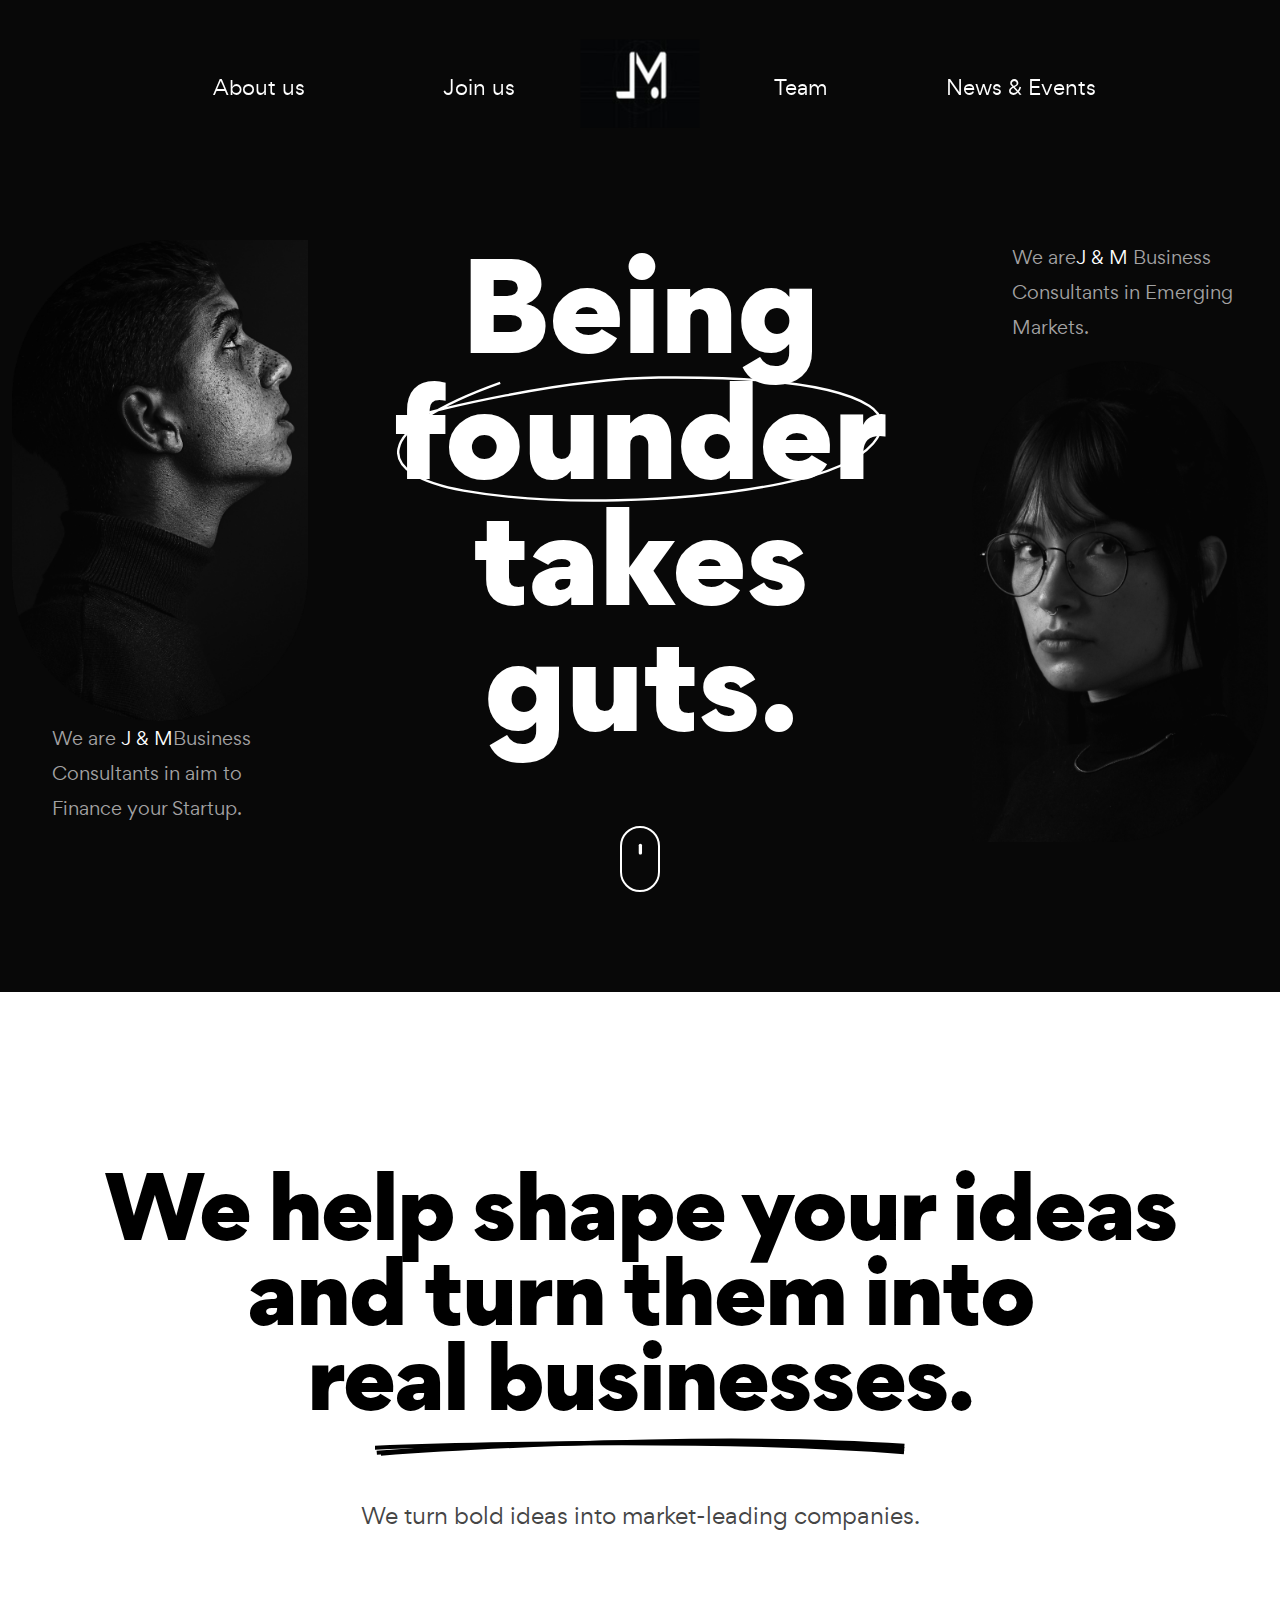
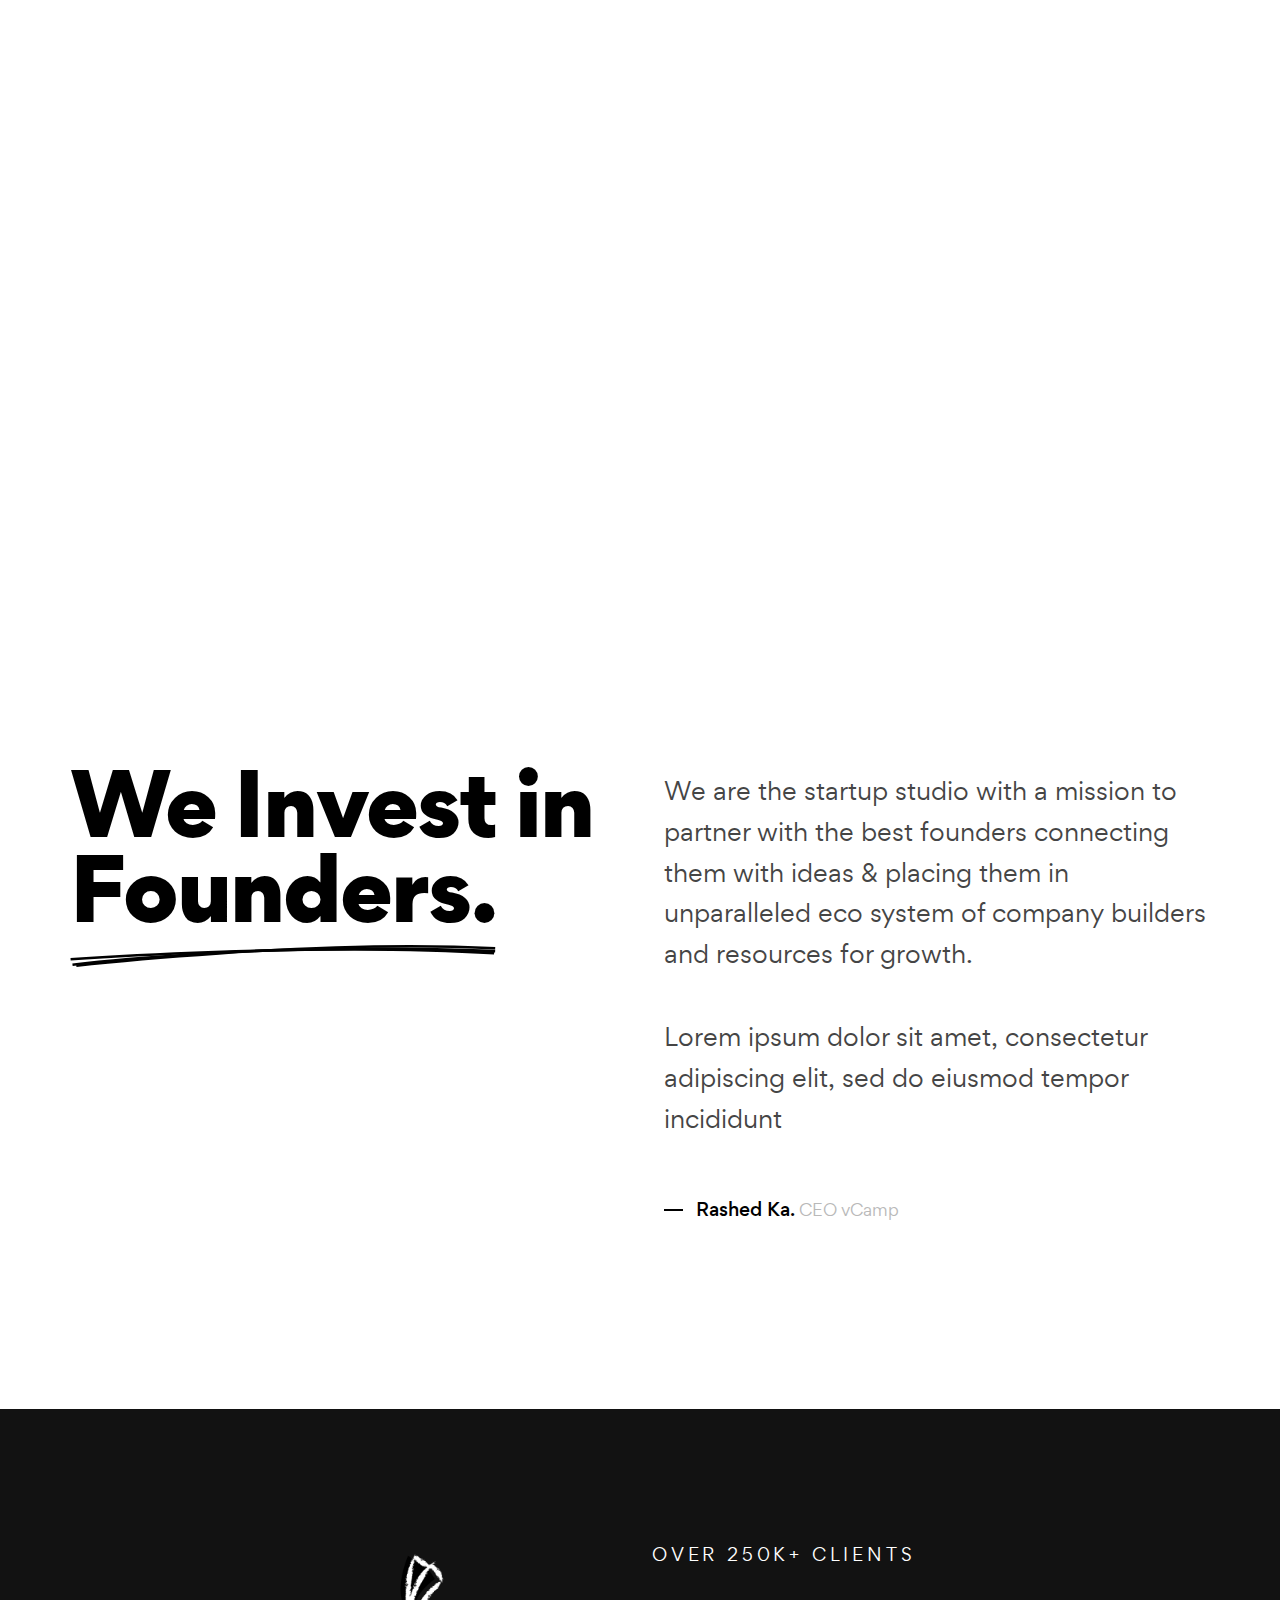
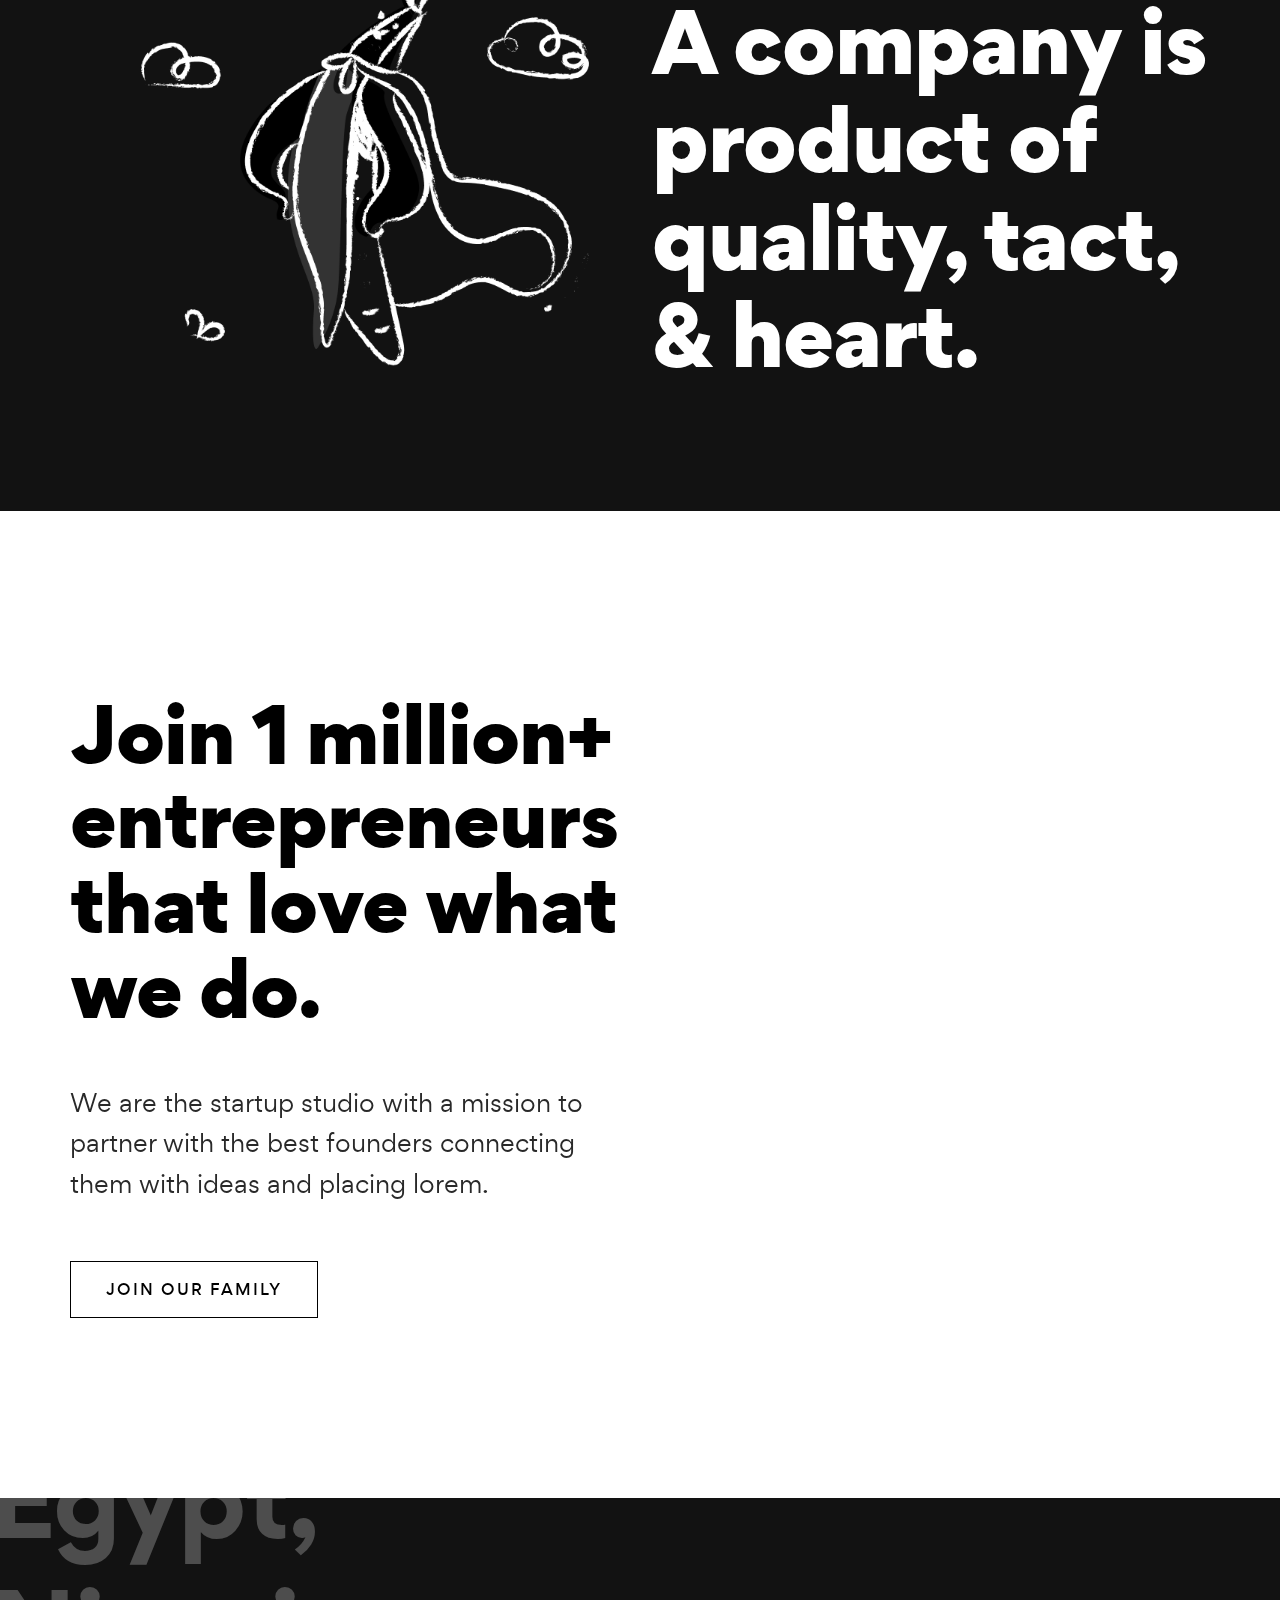
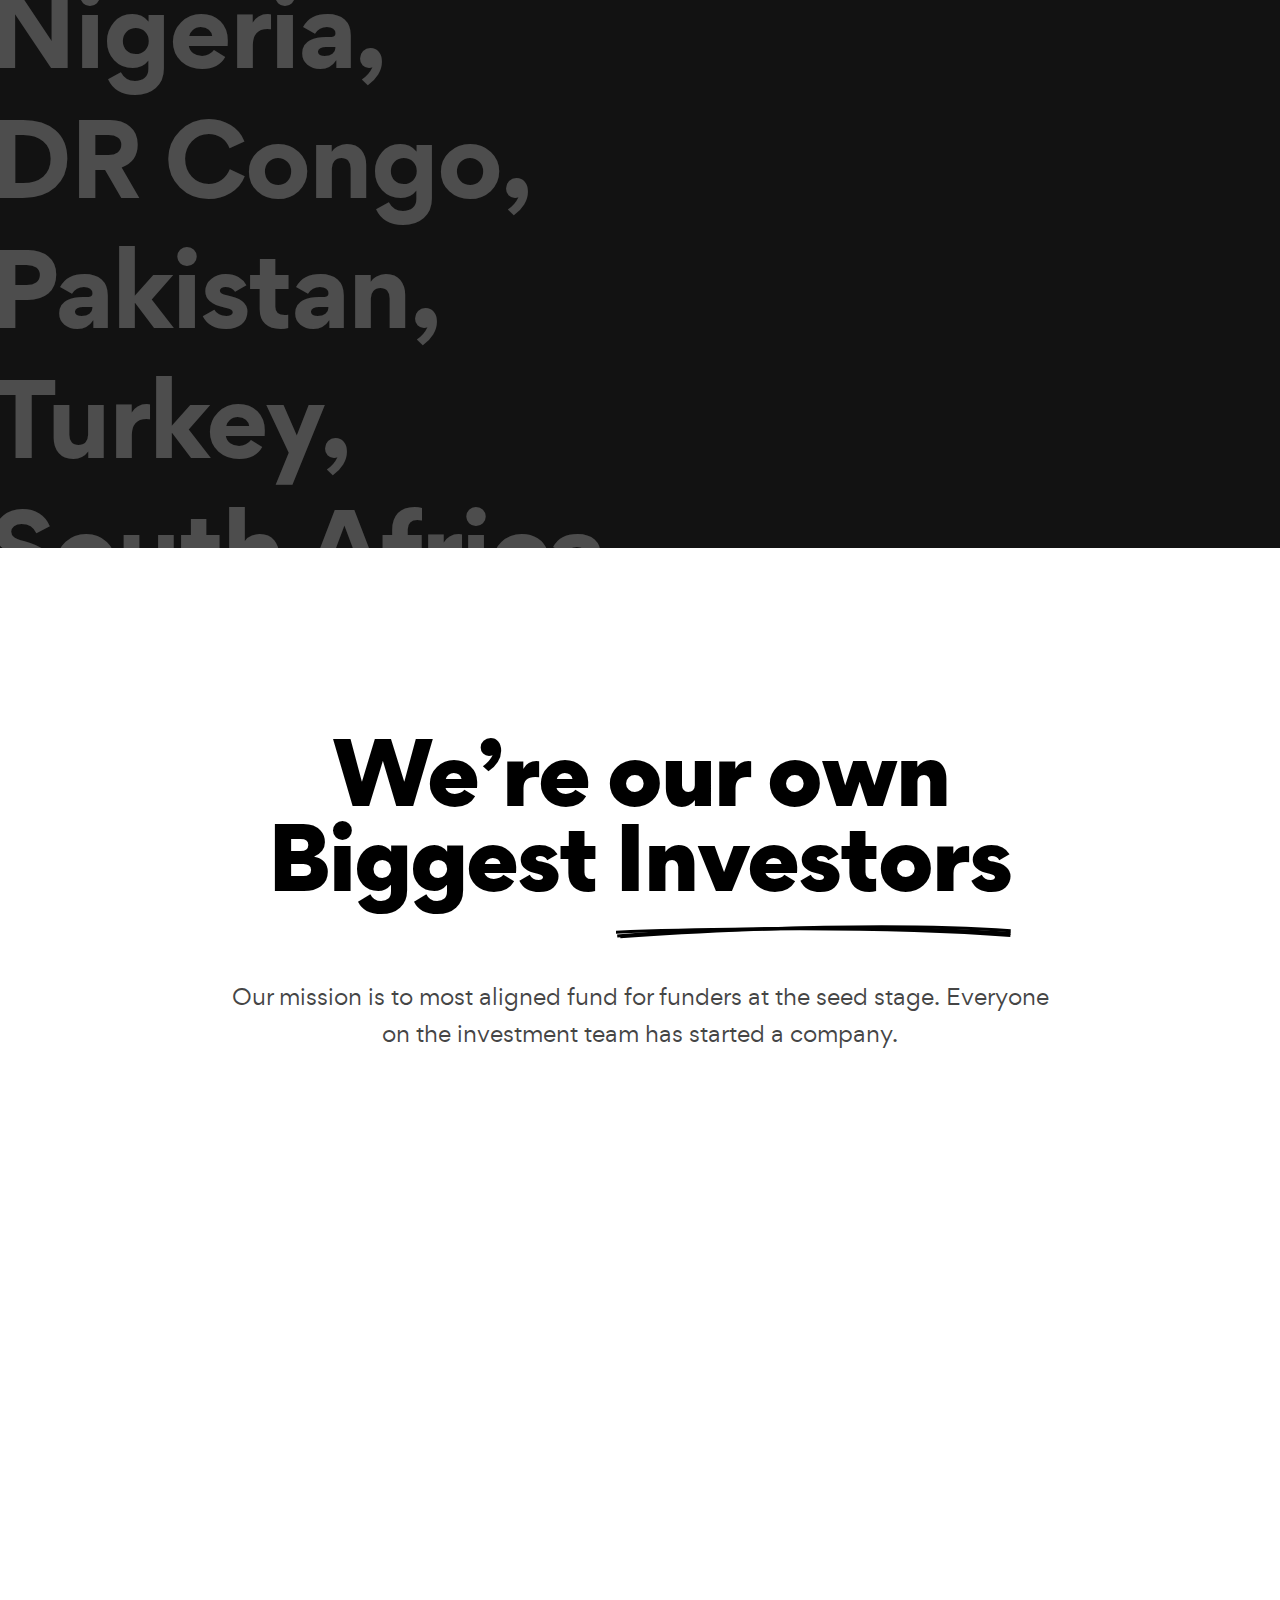
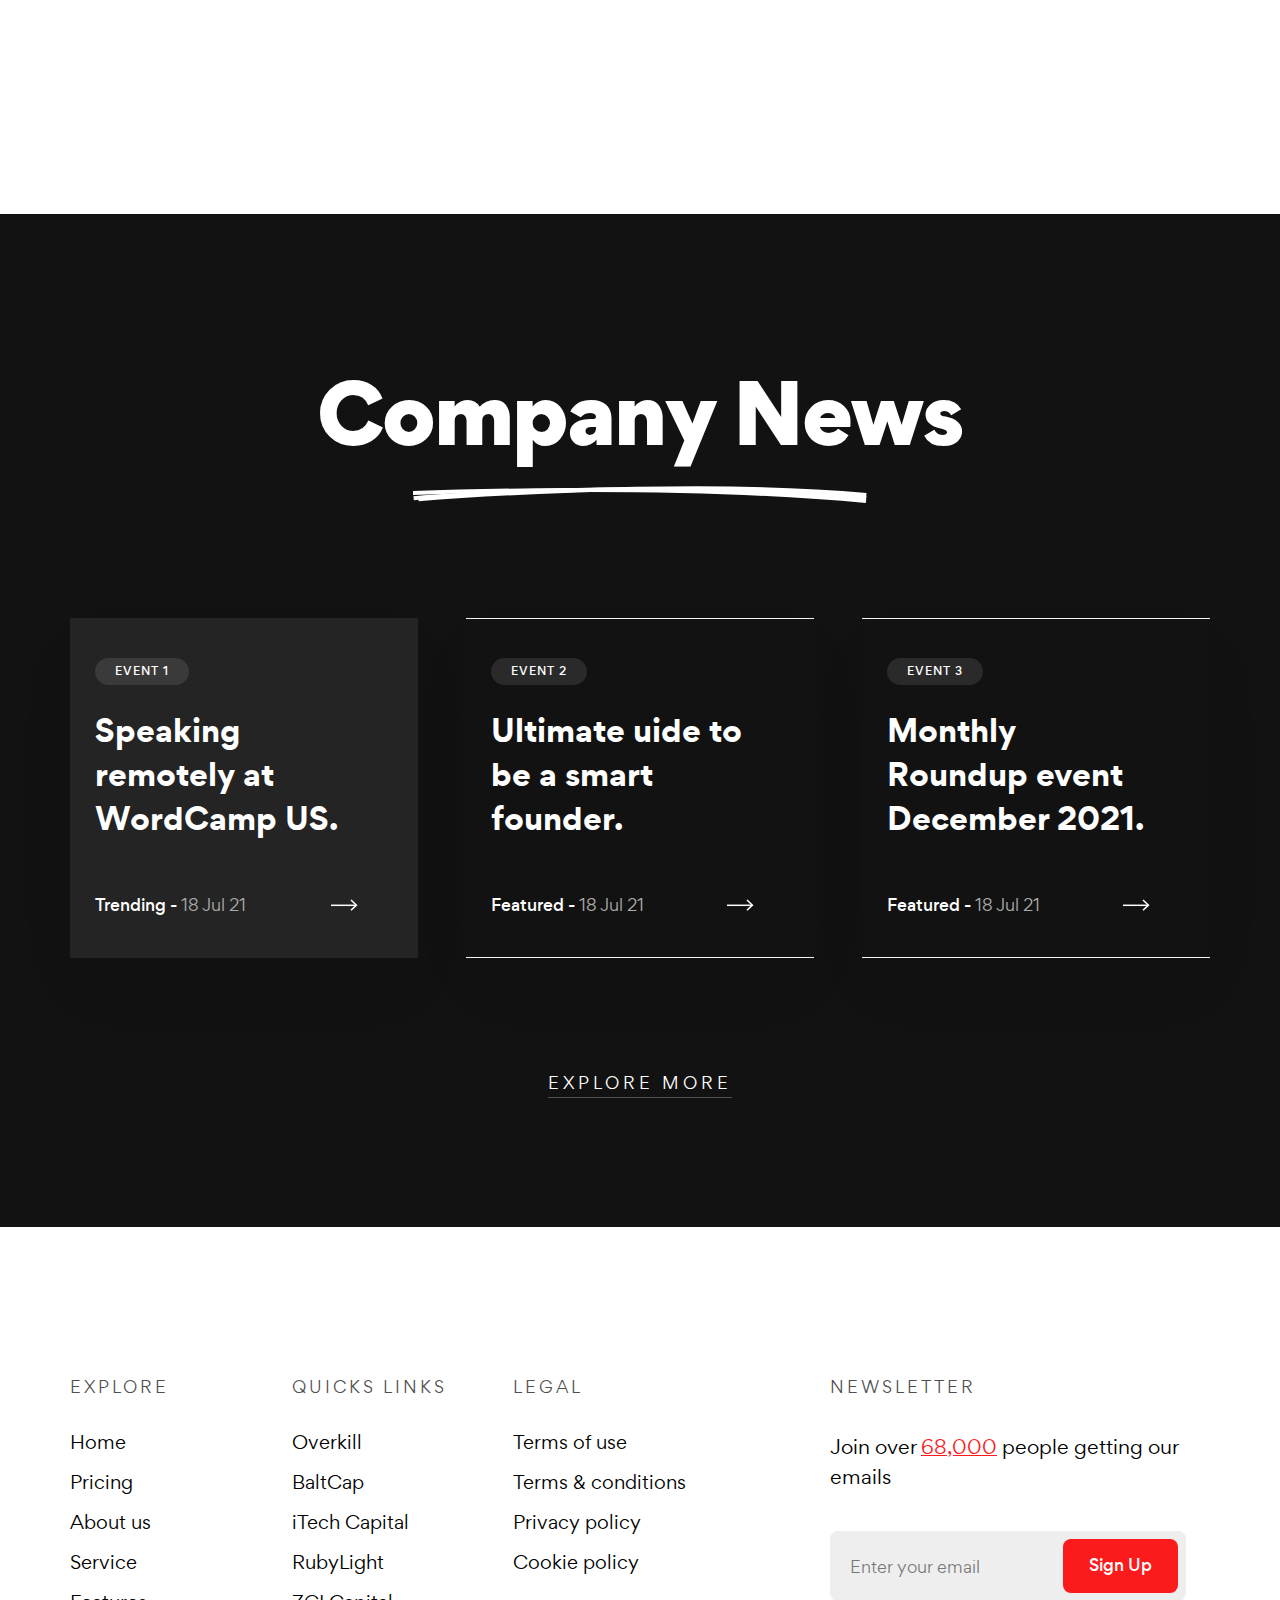
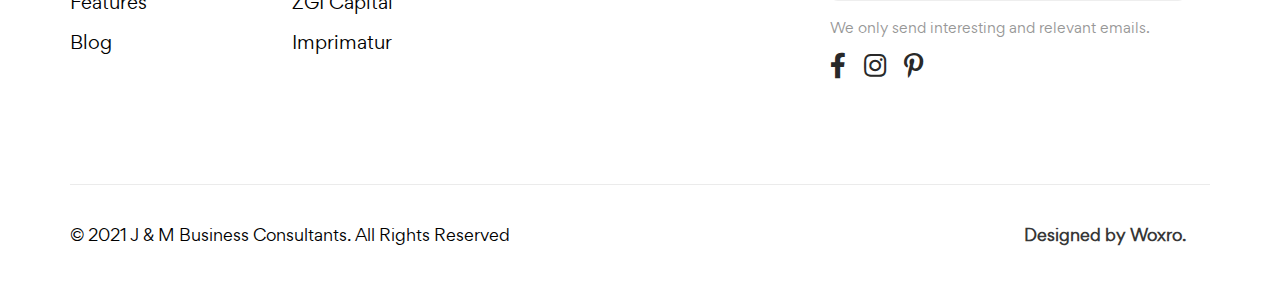
<file: index.html>
<!DOCTYPE html>
<html lang="en">

<head>
	<meta charset="UTF-8">
	<meta name="keywords"
		content="Digital marketing agency, Digital marketing company, Digital marketing services, sass, software company">
	<meta name="description" content="vCamp Creative Personal Service HTML Template designed for personal service.">
	<meta property="og:site_name" content="vCamp">
	<meta property="og:url" content="https://heloshape.com/">
	<meta property="og:type" content="website">
	<meta property="og:title" content="vCamp-Creative Agency & Portfolio HTML5 Template">
	<meta name='og:image' content='images/assets/ogg.png'>
	<!-- For IE -->
	<meta http-equiv="X-UA-Compatible" content="IE=edge">
	<!-- For Resposive Device -->
	<meta name="viewport" content="width=device-width, initial-scale=1.0">
	<!-- For Window Tab Color -->
	<!-- Chrome, Firefox OS and Opera -->
	<meta name="theme-color" content="#202020">
	<!-- Windows Phone -->
	<meta name="msapplication-navbutton-color" content="#202020">
	<!-- iOS Safari -->
	<meta name="apple-mobile-web-app-status-bar-style" content="#202020">
	<title>vCamp-Creative Agency & Portfolio HTML5 Template</title>
	<!-- Favicon -->
	<link rel="icon" type="image/png" sizes="56x56" href="images/logo4.jpg">
	<!-- Main style sheet -->
	<link rel="stylesheet" type="text/css" href="css/style.css" media="all">
	<!-- responsive style sheet -->
	<link rel="stylesheet" type="text/css" href="css/responsive.css" media="all">

	<!-- Fix Internet Explorer ______________________________________-->
	<!--[if lt IE 9]>
			<script src="http://html5shiv.googlecode.com/svn/trunk/html5.js"></script>
			<script src="vendor/html5shiv.js"></script>
			<script src="vendor/respond.js"></script>
		<![endif]-->
</head>

<body data-bs-spy="scroll" data-bs-target=".theme-main-menu" data-bs-offset="150" tabindex="0">
	<div class="main-page-wrapper">
		<!-- ===================================================
				Loading Transition
			==================================================== -->
		<section>
			<div id="preloader">
				<div id="ctn-preloader" class="ctn-preloader">
					<div class="animation-preloader">
						<div class="icon"><img src="images/logo/vCamp.svg" alt="" class="m-auto d-block"> <span></span>
						</div>
						<div class="txt-loading mt-4">
							<span data-text-preloader="C" class="letters-loading">
								C
							</span>
							<span data-text-preloader="A" class="letters-loading">
								A
							</span>
							<span data-text-preloader="M" class="letters-loading">
								M
							</span>
							<span data-text-preloader="P" class="letters-loading">
								P
							</span>
						</div>
					</div>
				</div>
			</div>
		</section>




		<!-- 
			=============================================
				Theme Main Menu
			============================================== 
			-->
		<header class="theme-main-menu sticky-menu theme-menu-five">
			<div class="inner-content">
				<div class="d-flex align-items-center justify-content-lg-center justify-content-between">
					<div class="logo"><a href="#"><img src="images/LogoDesign1.jpg" alt=""></a></div>
					<nav class="navbar navbar-expand-lg">
						<button class="navbar-toggler" type="button" data-bs-toggle="collapse"
							data-bs-target="#navbarNav" aria-controls="navbarNav" aria-expanded="false"
							aria-label="Toggle navigation">
							<span></span>
						</button>
						<div class="collapse navbar-collapse dark-style" id="navbarNav">
							<ul class="navbar-nav">
								<li class="nav-item">
									<a class="nav-link" href="#about">About us</a>
								</li>
								<li class="nav-item">
									<a class="nav-link" href="#join-us">Join us</a>
								</li>
								<li class="nav-item">
									<a class="nav-link" href="#team">Team</a>
								</li>
								<li class="nav-item">
									<a class="nav-link" href="#news">News & Events</a>
								</li>
							</ul>
							<div class="mobile-content d-block d-lg-none">
								<form action="#" class="search-form">
									<input type="text" placeholder="Search here..">
									<button><i class="bi bi-search"></i></button>
								</form>

								<div class="address-block">
									<h4 class="title">Our Address</h4>
									<p>Chowrastar Mirpur- 1210, Sangu <br>River, Dhaka</p>
									<p>Urgent issue? call us at <br><a href="tel:310.841.5500">310.841.5500</a></p>
								</div>
							</div> <!-- /.mobile-content -->
						</div>
					</nav>
				</div>
			</div> <!-- /.inner-content -->
		</header> <!-- /.theme-main-menu -->



		<!-- 
			=============================================
				Theme Hero Banner
			============================================== 
			-->
		<div class="hero-banner-seven">
			<div class="main-content">
				<div class="row justify-content-between align-items-start">
					<div class="col-xl-6 col-lg-8 col-md-8 ms-auto me-auto order-xl-2">
						<h1 class="title cd-headline rotate-1 lg-mb-60">
							<span>Being <span class="line-shape">founder</span> takes</span> guts.
							<!-- <span class="cd-words-wrapper">
						         	<b class="is-visible">guts.</b>
						         	<b>risk.</b>
						      	</span> -->
						</h1>
					</div>
					<div class="col-xl-3 col-lg-5 col-sm-6 order-xl-1">
						<div class="img-meta-card d-flex flex-column">
							<img src="images/img_67.png" alt="">
							<p>We are <span> J &amp; M </span>Business Consultants in aim to Finance your Startup.</p>
						</div>
					</div>
					<div class="col-xl-3 col-lg-5 col-sm-6 order-xl-3">
						<div class="img-meta-card d-flex flex-sm-column-reverse flex-column">
							<img src="images/img_68.png" alt="">
							<p>We are<span> J &amp; M</span>  Business Consultants in Emerging Markets.</p>
						</div>
					</div>
				</div>
			</div> <!-- /.main-content -->
			<a href="#about" class="scroll-btn"><img src="images/icon/icon_73.svg" alt=""></a>
		</div> <!-- /.hero-banner-seven -->




		<!-- 
			=============================================
				Vcamp Feature Section Nine
			============================================== 
			-->
		<div class="vcamp-feature-section-nine pt-170 lg-pt-120" id="about">
			<div class="container">
				<div class="title-style-seven text-center pb-60 lg-pb-20">
					<h2 class="title">We help shape your ideas and turn them into <span>real businesses. <img
								src="images/shape/shape_53.svg" alt=""></span></h2>
					<p>We turn bold ideas into market-leading companies.</p>
				</div> <!-- /.title-style-seven -->

				<div class="row">
					<div class="col-lg-4 col-sm-6" data-aos="fade-up">
						<div class="card-style-nine mt-40">
							<div class="img-holder d-flex align-items-center justify-content-center"><img
									src="images/ils_08.png" alt=""></div>
							<h3>Build like <br>a co-founder</h3>
						</div> <!-- /.card-style-nine -->
					</div>
					<div class="col-lg-4 col-sm-6" data-aos="fade-up" data-aos-delay="100">
						<div class="card-style-nine mt-40">
							<div class="img-holder d-flex align-items-center justify-content-center"><img
									src="images/ils_09.png" alt=""></div>
							<h3>Investing <br>as a Partner</h3>
						</div> <!-- /.card-style-nine -->
					</div>
					<div class="col-lg-4 col-sm-6" data-aos="fade-up" data-aos-delay="200">
						<div class="card-style-nine mt-40">
							<div class="img-holder d-flex align-items-center justify-content-center"><img
									src="images/ils_10.png" alt=""></div>
							<h3>Work for our <br>company</h3>
						</div> <!-- /.card-style-nine -->
					</div>
				</div>
			</div>
		</div> <!-- /.vcamp-feature-section-nine -->



		<!-- 
			=============================================
				Vcamp Text Block Seven
			============================================== 
			-->
		<div class="vcamp-text-block-seven pt-180 lg-pt-120">
			<div class="container">
				<div class="row gx-xl-5">
					<div class="col-lg-6">
						<div class="title-style-seven md-pb-10">
							<h2 class="title">We Invest in <span>Founders.<img src="images/shape/shape_54.svg"
										alt=""></span></h2>
						</div> <!-- /.title-style-seven -->
					</div>
					<div class="col-lg-6">
						<div class="text-wrapper">
							<p class="text-lg">We are the startup studio with a mission to partner with the best
								founders connecting them with ideas & placing them in unparalleled eco system of company
								builders and resources for growth.</p>
							<p class="text-lg">Lorem ipsum dolor sit amet, consectetur adipiscing elit, sed do eiusmod
								tempor incididunt </p>
							<h6 class="name">Rashed Ka. <span>CEO vCamp</span></h6>
						</div> <!-- /.text-wrapper -->
					</div>
				</div>
			</div>
		</div> <!-- /.vcamp-text-block-seven -->




		<!-- 
			=============================================
				Vcamp Text Block Eight
			============================================== 
			-->
		<div class="vcamp-text-block-eight dark-bg mt-180 lg-mt-120">
			<div class="container">
				<div class="row">
					<div class="col-xxl-6 col-lg-6 ms-auto">
						<div class="text-wrapper">
							<h6>Over 250k+ Clients</h6>
							<h2>A company is product of quality, tact, & heart.</h2>
						</div> <!-- /.text-wrapper -->
					</div>
				</div>
			</div>
			<img src="images/ils_11.png" alt="" class="illustration shapes">
		</div> <!-- /.vcamp-text-block-eight -->



		<!-- 
			=============================================
				Vcamp Text Block Nine
			============================================== 
			-->
		<div class="vcamp-text-block-nine pt-180 pb-180 lg-pt-120 lg-pb-100" id="join-us">
			<div class="container">
				<div class="row">
					<div class="col-lg-6 col-md-8 col-sm-11">
						<div class="text-wrapper">
							<h2>Join 1 million+ entrepreneurs that love what we do.</h2>
							<p class="text-lg">We are the startup studio with a mission to partner with the best
								founders connecting them with ideas and placing lorem.</p>
							<a href="#" class="theme-btn-nine">JOIN OUR FAMILY</a>
						</div> <!-- /.text-wrapper -->
					</div>
				</div>
			</div>
			<img src="images/ils_12.png" alt="" class="illustration shapes" data-aos="fade-left">
		</div> <!-- /.vcamp-text-block-nine -->


		<!-- 
			=============================================
				Vcamp Text Block Ten
			============================================== 
			-->
		<div class="vcamp-text-block-ten dark-bg">
			<div class="container">
				<div class="row">
					<div class="col-lg-7 col-md-6 col-sm-8 ms-auto">
						<div class="title-style-seven white-vr text-end text-md-start" data-aos="fade-left">
							<h2 class="title"><span class="bg-shape">20 cities</span> <br>and growing.</h2>
						</div> <!-- /.title-style-seven -->
					</div>
				</div>
			</div>
			<ul class="city-list style-none">
				<li>Egypt,</li>
				<li>Nigeria, </li>
				<li>DR Congo,</li>
				<li>Pakistan,</li>
				<li>Turkey,</li>
				<li>South Africa,</li>
				<li>Poland,</li>
				<li>DR Congo,</li>
				<li>Pakistan,</li>
				<li>Turkey,</li>
				<li>South Africa,</li>
			</ul>
		</div> <!-- /.vcamp-text-block-ten -->



		<!-- 
			=============================================
				Team Section Three
			============================================== 
			-->
		<div class="team-section-three pt-180 lg-pt-120" id="team">
			<div class="container">
				<div class="row">
					<div class="col-lg-9 m-auto">
						<div class="title-style-seven text-center pb-20 lg-p0">
							<h2 class="title">We’re our own Biggest <span>Investors <img src="images/shape/shape_53.svg"
										alt=""></span></h2>
							<p>Our mission is to most aligned fund for funders at the seed stage. Everyone on the
								investment team has started a company.</p>
						</div> <!-- /.title-style-seven -->
					</div>
				</div>

				<div class="row">
					<div class="col-xxl-11 m-auto">
						<div class="row">
							<div class="col-lg-4 col-sm-6" data-aos="fade-up">
								<div class="team-block-three">
									<div class="img-meta"><img src="images/team/img_20.jpg" alt="" class="w-100"></div>
									<h3 class="name"><a href="#">David Frankle</a></h3>
									<div class="designation">Managing Director</div>
									<ul class="d-flex justify-content-center social-icon style-none">
										<li><a href="#"><i class="fab fa-facebook-f"></i></a></li>
										<li><a href="#"><i class="fab fa-twitter"></i></a></li>
									</ul>
								</div> <!-- /.team-block-three -->
							</div>
							<div class="col-lg-4 col-sm-6" data-aos="fade-up" data-aos-delay="100">
								<div class="team-block-three">
									<div class="img-meta"><img src="images/team/img_17 (1).jpg" alt="" class="w-100">
									</div>
									<h3 class="name"><a href="#">Eric Pelay</a></h3>
									<div class="designation">Co-Founder</div>
									<ul class="d-flex justify-content-center social-icon style-none">
										<li><a href="#"><i class="fab fa-facebook-f"></i></a></li>
										<li><a href="#"><i class="fab fa-twitter"></i></a></li>
									</ul>
								</div> <!-- /.team-block-three -->
							</div>
							<div class="col-lg-4 col-sm-6" data-aos="fade-up" data-aos-delay="200">
								<div class="team-block-three">
									<div class="img-meta"><img src="images/team/img_18 (1).jpg" alt="" class="w-100">
									</div>
									<h3 class="name"><a href="#">Lewis Pittman</a></h3>
									<div class="designation">Managing Partners</div>
									<ul class="d-flex justify-content-center social-icon style-none">
										<li><a href="#"><i class="fab fa-facebook-f"></i></a></li>
										<li><a href="#"><i class="fab fa-twitter"></i></a></li>
									</ul>
								</div> <!-- /.team-block-three -->
							</div>
							<!-- <div class="col-lg-4 col-sm-6" data-aos="fade-up">
									<div class="team-block-three">
										<div class="img-meta"><img src="images/team/img_19.jpg" alt="" class="w-100"></div>
										<h3 class="name"><a href="#">Marguerite Roy</a></h3>
										<div class="designation">Managing Director</div>
										<ul class="d-flex justify-content-center social-icon style-none">
											<li><a href="#"><i class="fab fa-facebook-f"></i></a></li>
											<li><a href="#"><i class="fab fa-twitter"></i></a></li>
										</ul>
									</div> 
								</div>
								<div class="col-lg-4 col-sm-6" data-aos="fade-up" data-aos-delay="100">
									<div class="team-block-three">
										<div class="img-meta"><img src="images/team/img_20.jpg" alt="" class="w-100"></div>
										<h3 class="name"><a href="#">Bryan Taylor</a></h3>
										<div class="designation">Co-Founder</div>
										<ul class="d-flex justify-content-center social-icon style-none">
											<li><a href="#"><i class="fab fa-facebook-f"></i></a></li>
											<li><a href="#"><i class="fab fa-twitter"></i></a></li>
										</ul>
									</div>
								</div>
								<div class="col-lg-4 col-sm-6" data-aos="fade-up" data-aos-delay="200">
									<div class="team-block-three">
										<div class="img-meta"><img src="images/team/img_21.jpg" alt="" class="w-100"></div>
										<h3 class="name"><a href="#">Thomas Sparks</a></h3>
										<div class="designation">Managing Partners</div>
										<ul class="d-flex justify-content-center social-icon style-none">
											<li><a href="#"><i class="fab fa-facebook-f"></i></a></li>
											<li><a href="#"><i class="fab fa-twitter"></i></a></li>
										</ul>
									</div> 
								</div> -->
						</div>
					</div>
				</div>
			</div>
		</div> <!-- /.team-section-three -->



		<!--
			=====================================================
				Blog Section Six
			=====================================================
			-->
		<div class="blog-section-six dark-bg mt-180 lg-mt-120" id="news">
			<div class="container">
				<div class="title-style-eight text-center white-vr mb-160 lg-mb-100 md-mb-40">
					<h2 class="title"><span>Company News <img src="images/shape/shape_56.svg" alt=""></span></h2>
				</div> <!-- /.title-style-eight -->
				<div class="row gx-xl-5">
					<div class="col-lg-4 col-md-6 lg-mt-40">
						<article class="blog-meta-three featured-post">
							<a href="#" class="tag">Event 1</a>
							<a href="#" class="title">Speaking remotely at WordCamp US.</a>
							<div class="d-flex align-items-center justify-content-between">
								<div class="post-info">Trending - <span class="date">18 Jul 21</span></div>
								<a href="#" class="read-more tran3s"><img
										src="images/icon/icon_74.svg" alt=""></a>
							</div>
						</article>
					</div>
					<div class="col-lg-4 col-md-6 lg-mt-40">
						<article class="blog-meta-three">
							<a href="#" class="tag">Event 2</a>
							<a href="#" class="title">Ultimate uide to be a smart founder.</a>
							<div class="d-flex align-items-center justify-content-between">
								<div class="post-info">Featured - <span class="date">18 Jul 21</span></div>
								<a href="#" class="read-more tran3s"><img
										src="images/icon/icon_74.svg" alt=""></a>
							</div>
						</article>
					</div>
					<div class="col-lg-4 col-md-6 lg-mt-40">
						<article class="blog-meta-three">
							<a href="#" class="tag">Event 3</a>
							<a href="#" class="title">Monthly Roundup event December 2021.</a>
							<div class="d-flex align-items-center justify-content-between">
								<div class="post-info">Featured - <span class="date">18 Jul 21</span></div>
								<a href="#" class="read-more tran3s"><img
										src="images/icon/icon_74.svg" alt=""></a>
							</div>
						</article>
					</div>
				</div>
				<div class="text-center mt-110 lg-mt-80">
					<a href="#" class="theme-btn-ten">Explore more</a>
				</div>
			</div>
		</div> <!-- /.blog-section-six -->




		<!--
			=====================================================
				Footer
			=====================================================
			-->
		<footer class="vcamp-footer-two pt-150 lg-pt-100">
			<div class="container">
				<div class="row" id="rw">
					
						<div class="col-lg-2 " >
							<!-- <div class="logo"><a href="index.html"><img src="images/logo/vCamp_01.png" alt=""
										width="127"></a></div> -->
							<h5 class="title">Explore</h5>
							<ul class="footer-list style-none">
								<li><a href="#">Home</a></li>
								<li><a href="#">Pricing</a></li>
								<li><a href="#">About us</a></li>
								<li><a href="#">Service</a></li>
								<li><a href="#">Features</a></li>
								<li><a href="#">Blog</a></li>
							</ul>
						</div>

						<div class="col-lg-2 col-md-3 col-sm-6 mb-40" >

							<h5 class="title">Quicks Links</h5>
							<ul class="footer-list style-none">
								<li><a href="https://www.overkill.vc/" target="_blank">Overkill</a></li>
								<li><a href="https://www.baltcap.com/" target="_blank">BaltCap</a></li>
								<li><a href="https://www.itcap.vc/" target="_blank">iTech Capital</a></li>
								<li><a href="https://rubylight.com/" target="_blank">RubyLight</a></li>
								<li><a href="https://www.zgi.lv/" target="_blank">ZGI Capital</a></li>
								<li><a href="http://www.imprimaturcapital.com/" target="_blank">Imprimatur</a></li>
							</ul>
						</div>

						<div class="col-lg-3 col-md-3 col-sm-6 mb-40">
							<h5 class="title">Legal</h5>
							<ul class="footer-list style-none">
								<li><a href="#">Terms of use</a></li>
								<li><a href="#">Terms & conditions</a></li>
								<li><a href="privacypolicy.html">Privacy policy</a></li>
								<li><a href="#">Cookie policy</a></li>
							</ul>
						</div>

						<div class="col-lg-4 col-md-6 mb-40" >
							<div class="newsletter">
								<h5 class="title">Newsletter</h5>
								<p>Join over <span>68,000</span> people getting our emails</p>
								<form action="#">
									<input type="email" placeholder="Enter your email">
									<button>Sign Up</button>
								</form>
								<div class="info">We only send interesting and relevant emails.</div>
								<div class="col-lg-4 order-lg-3 mb-15">
									<ul class="d-flex social-icon style-none">
										<li id="last"><a href="#"><i class="fab fa-facebook-f" id="fb"></i></a></li>
										<li id="last"><a href="#"><i class="fab fa-instagram" id="fb"></i></a></li>
										<li id="last"><a href="#"><i class="fab fa-pinterest-p" id="fb"></i></a></li>
									</ul>
								</div>

							</div> <!-- /.newsletter -->
						</div>
					
				</div>
			</div>
			<div class="container">
				<div class="bottom-footer">
					<div class="row" id="row1">
						<div class="column5">
						<div class="col-lg-6 order-lg-1 mb-15">
						

							<ul class="d-flex justify-content-center justify-content-lg-start footer-nav style-none">
								<li><a>© 2021 J & M Business Consultants. All Rights Reserved</a>
								</li>
								<!-- <li><a href="contactV1.html">Contact Us</a></li> -->
							</ul>
						</div>
						<!-- <div class="col-lg-4 order-lg-3 mb-15">
								<ul class="d-flex justify-content-center justify-content-lg-end social-icon style-none">
									<li><a href="#"><i class="fab fa-facebook-f"></i></a></li>
									<li><a href="#"><i class="fab fa-instagram"></i></a></li>
									<li><a href="#"><i class="fab fa-pinterest-p"></i></a></li>
								</ul>
							</div> -->

						<div class="col-lg-6 order-lg-2 mb-15">
							<ul class="d-flex  justify-content-lg-end social-icon style-none"></ul>
							<p class="copyright"><b>Designed by <a href="https://woxro.com/"
										target="_blank">Woxro.</a></b></p>
							</ul>
						</div>
					</div>

					</div>
				</div>
			</div>
			<!-- <div class="container">
				<div class="bottom-footer">
					<div class="row" id="row1">
						<div class="col-lg-4 order-lg-1 mb-15">
							<ul class="d-flex justify-content-center justify-content-lg-start footer-nav style-none">
								<li><a href="faqV1.html">Privacy & Terms.</a></li>
								<li><a href="contactV1.html">Contact Us</a></li>
							</ul>
						</div>
						<div class="col-lg-4 order-lg-3 mb-15">
								<ul class="d-flex justify-content-center justify-content-lg-end social-icon style-none">
									<li><a href="#"><i class="fab fa-facebook-f"></i></a></li>
									<li><a href="#"><i class="fab fa-instagram"></i></a></li>
									<li><a href="#"><i class="fab fa-pinterest-p"></i></a></li>
								</ul>
							</div>
						<div class="col-lg-4 order-lg-2 mb-15">
							<ul class="d-flex  justify-content-lg-end social-icon style-none"></ul>
							<p class="copyright">© 2021 Woxro Technology Solutions Pvt. Ltd.</p>
							</ul>
						</div>
					</div>
				</div>
			</div> -->
		</footer> <!-- /.vcamp-footer-two -->


		<button class="scroll-top">
			<i class="bi bi-arrow-up-short"></i>
		</button>




		<!-- Optional JavaScript _____________________________  -->

		<!-- jQuery first, then Bootstrap JS -->
		<!-- jQuery -->
		<script src="vendor/jquery.min.js"></script>
		<!-- Bootstrap JS -->
		<script src="vendor/bootstrap/js/bootstrap.bundle.min.js"></script>
		<!-- AOS js -->
		<script src="vendor/aos-next/dist/aos.js"></script>
		<!-- Slick Slider -->
		<script src="vendor/slick/slick.min.js"></script>
		<!-- js Counter -->
		<script src="vendor/jquery.counterup.min.js"></script>
		<script src="vendor/jquery.waypoints.min.js"></script>
		<!-- Fancybox -->
		<script src="vendor/fancybox/dist/jquery.fancybox.min.js"></script>
		<!-- validator js -->
		<script src="vendor/validator.js"></script>
		<!-- Animated Headline -->
		<script src="vendor/animated-headline-master/main.js"></script>

		<!-- Theme js -->
		<script src="js/theme.js"></script>
	</div> <!-- /.main-page-wrapper -->
</body>

</html>
</file>
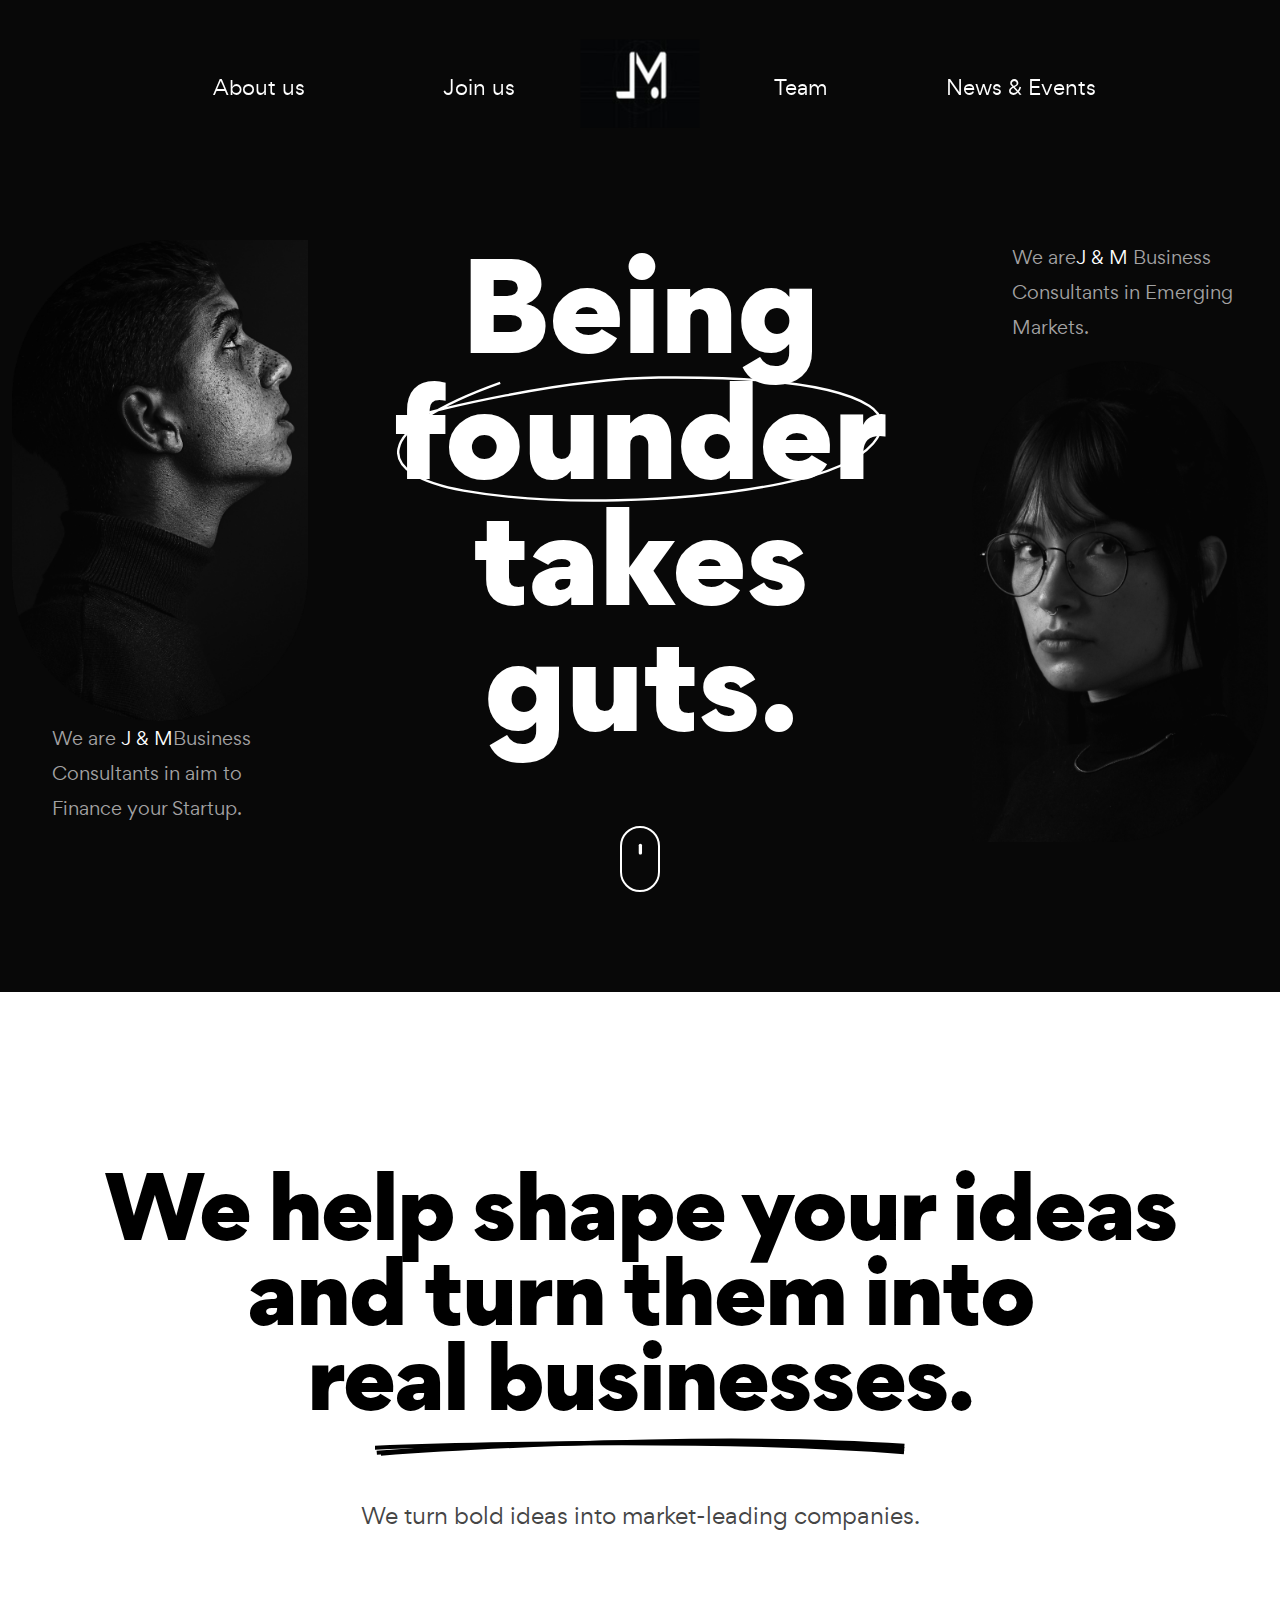
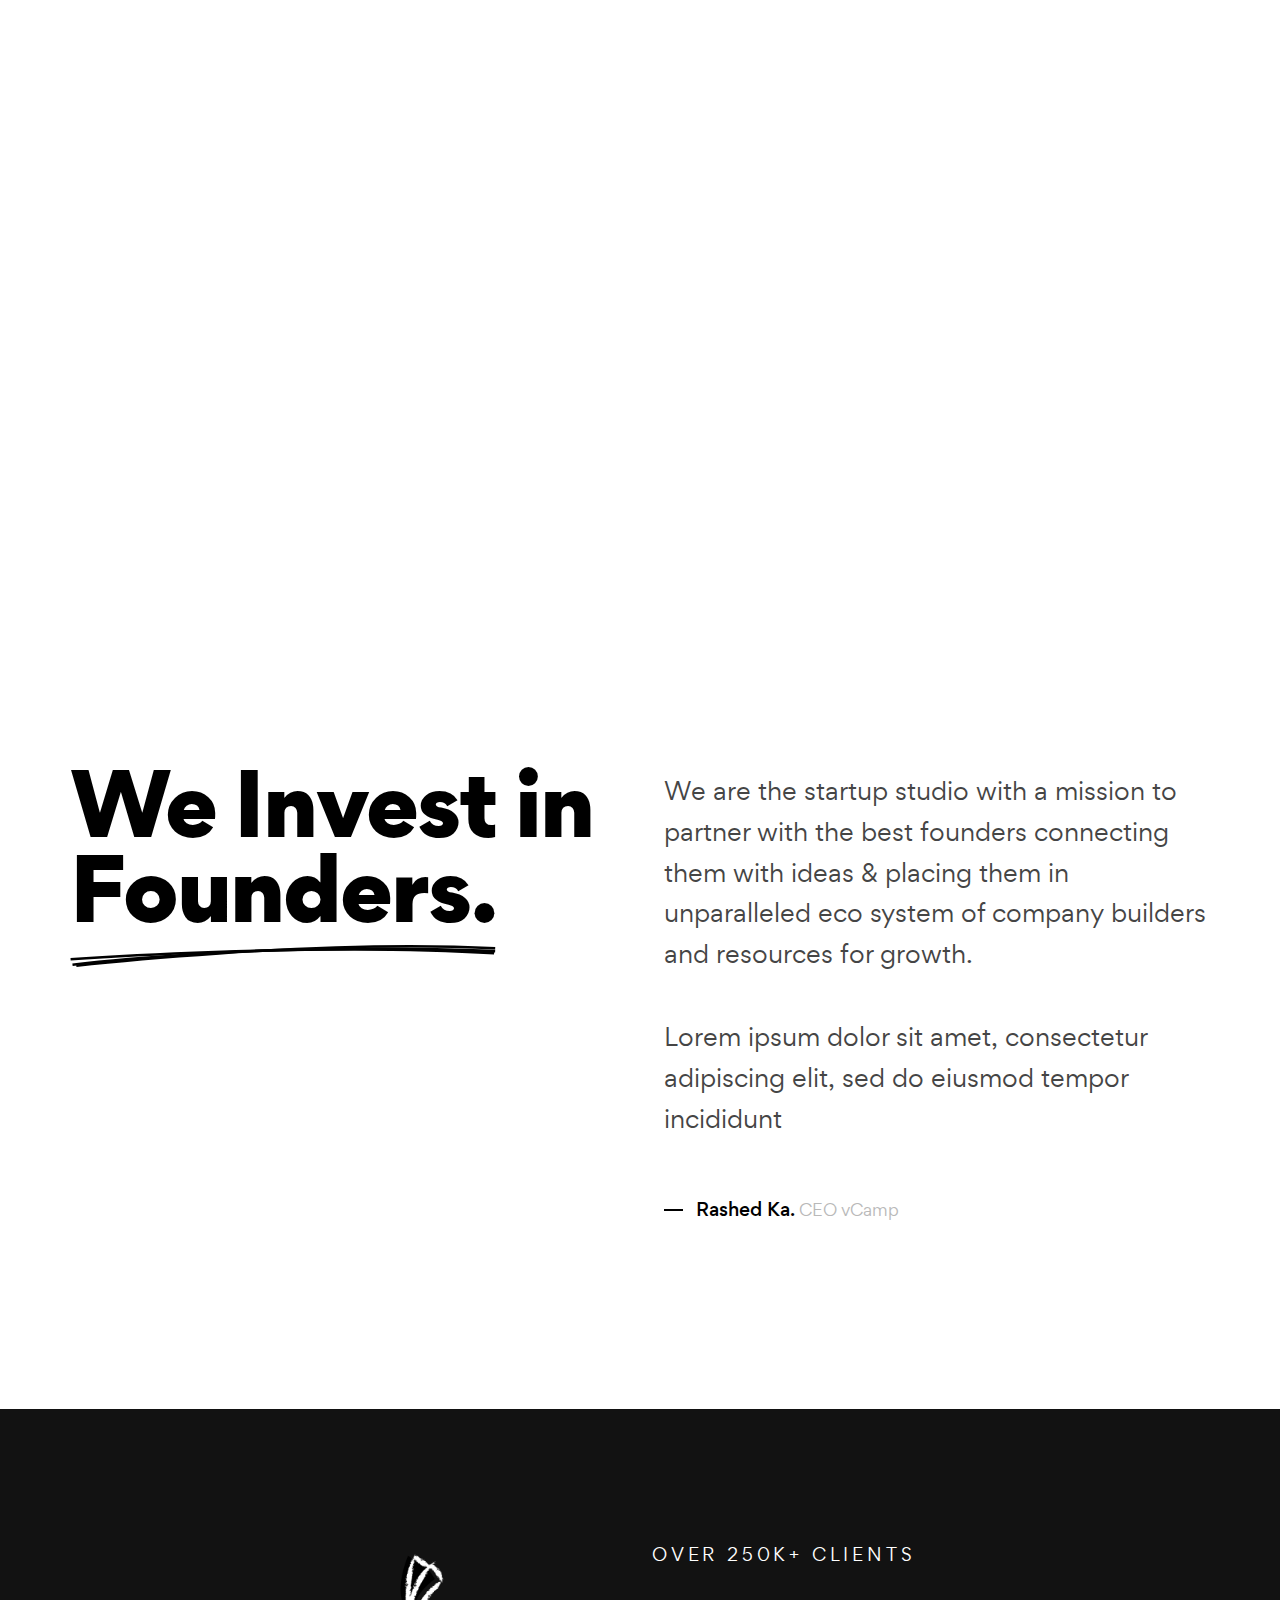
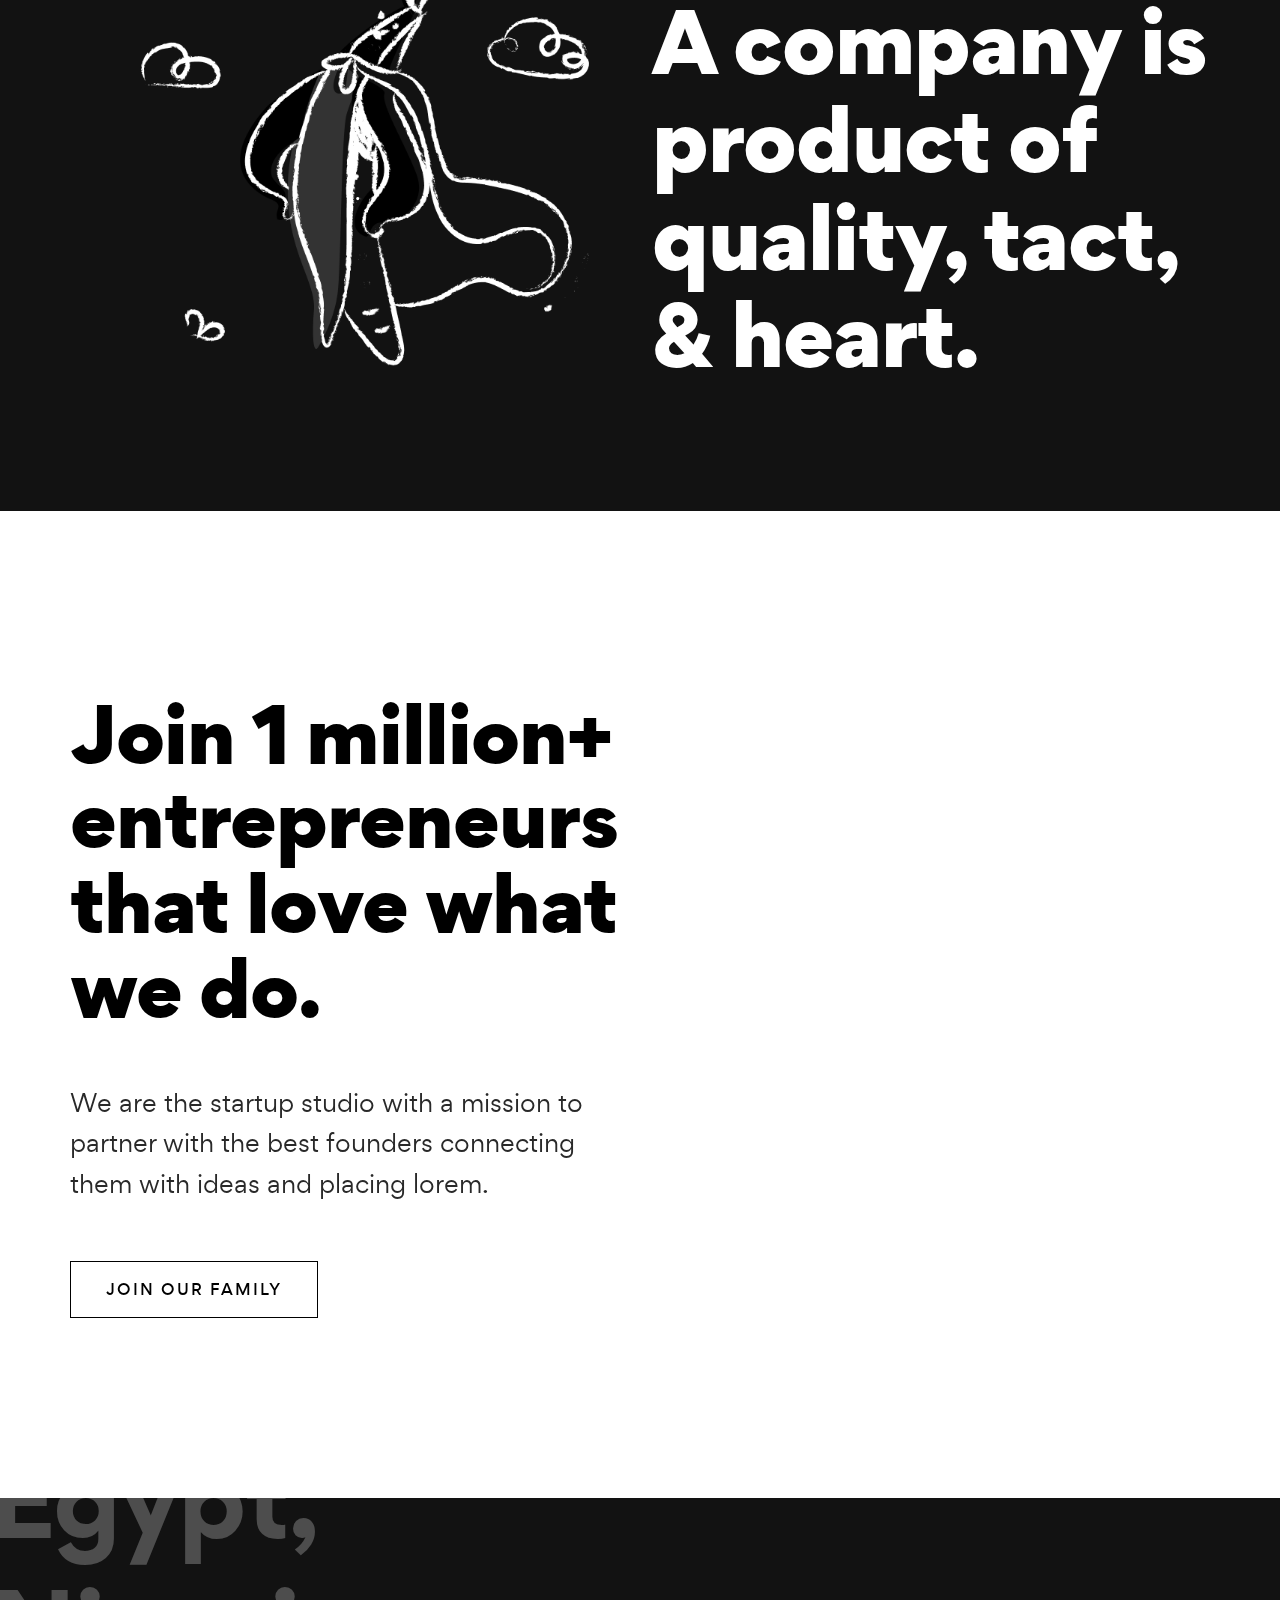
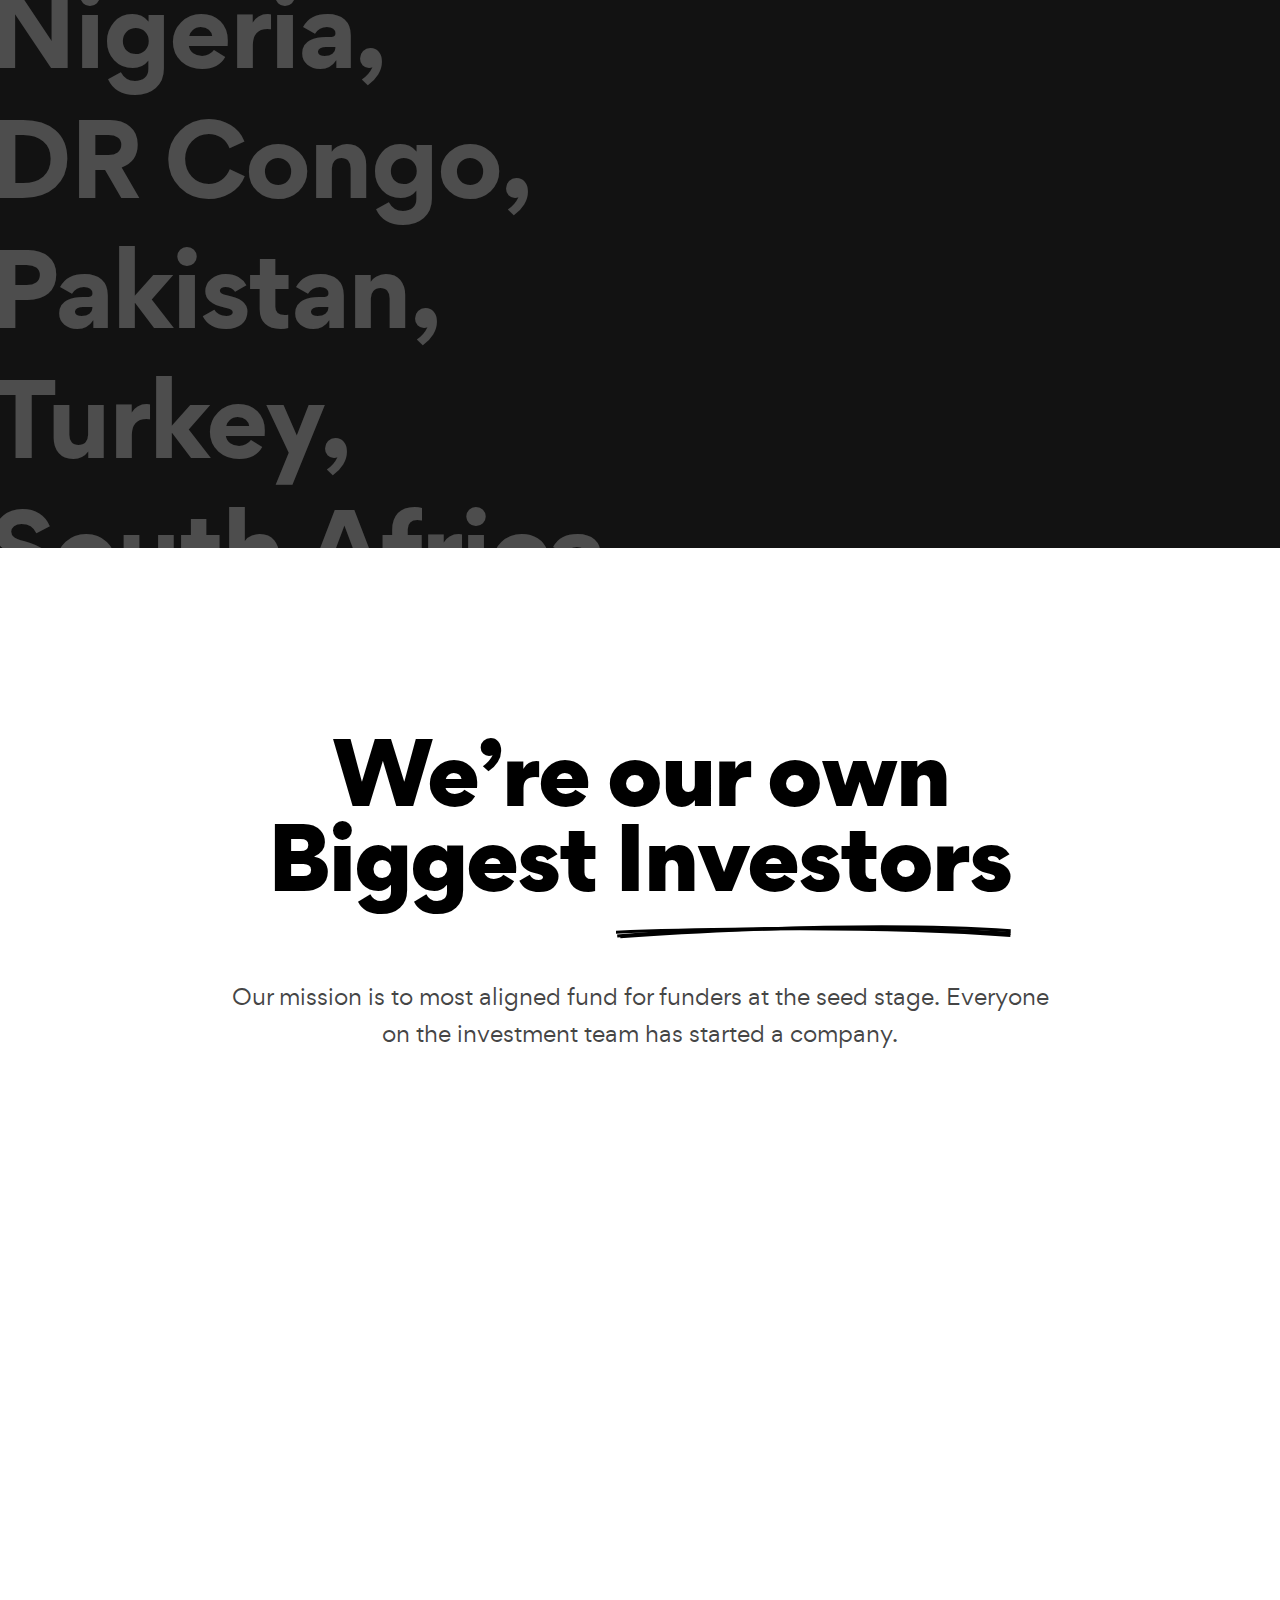
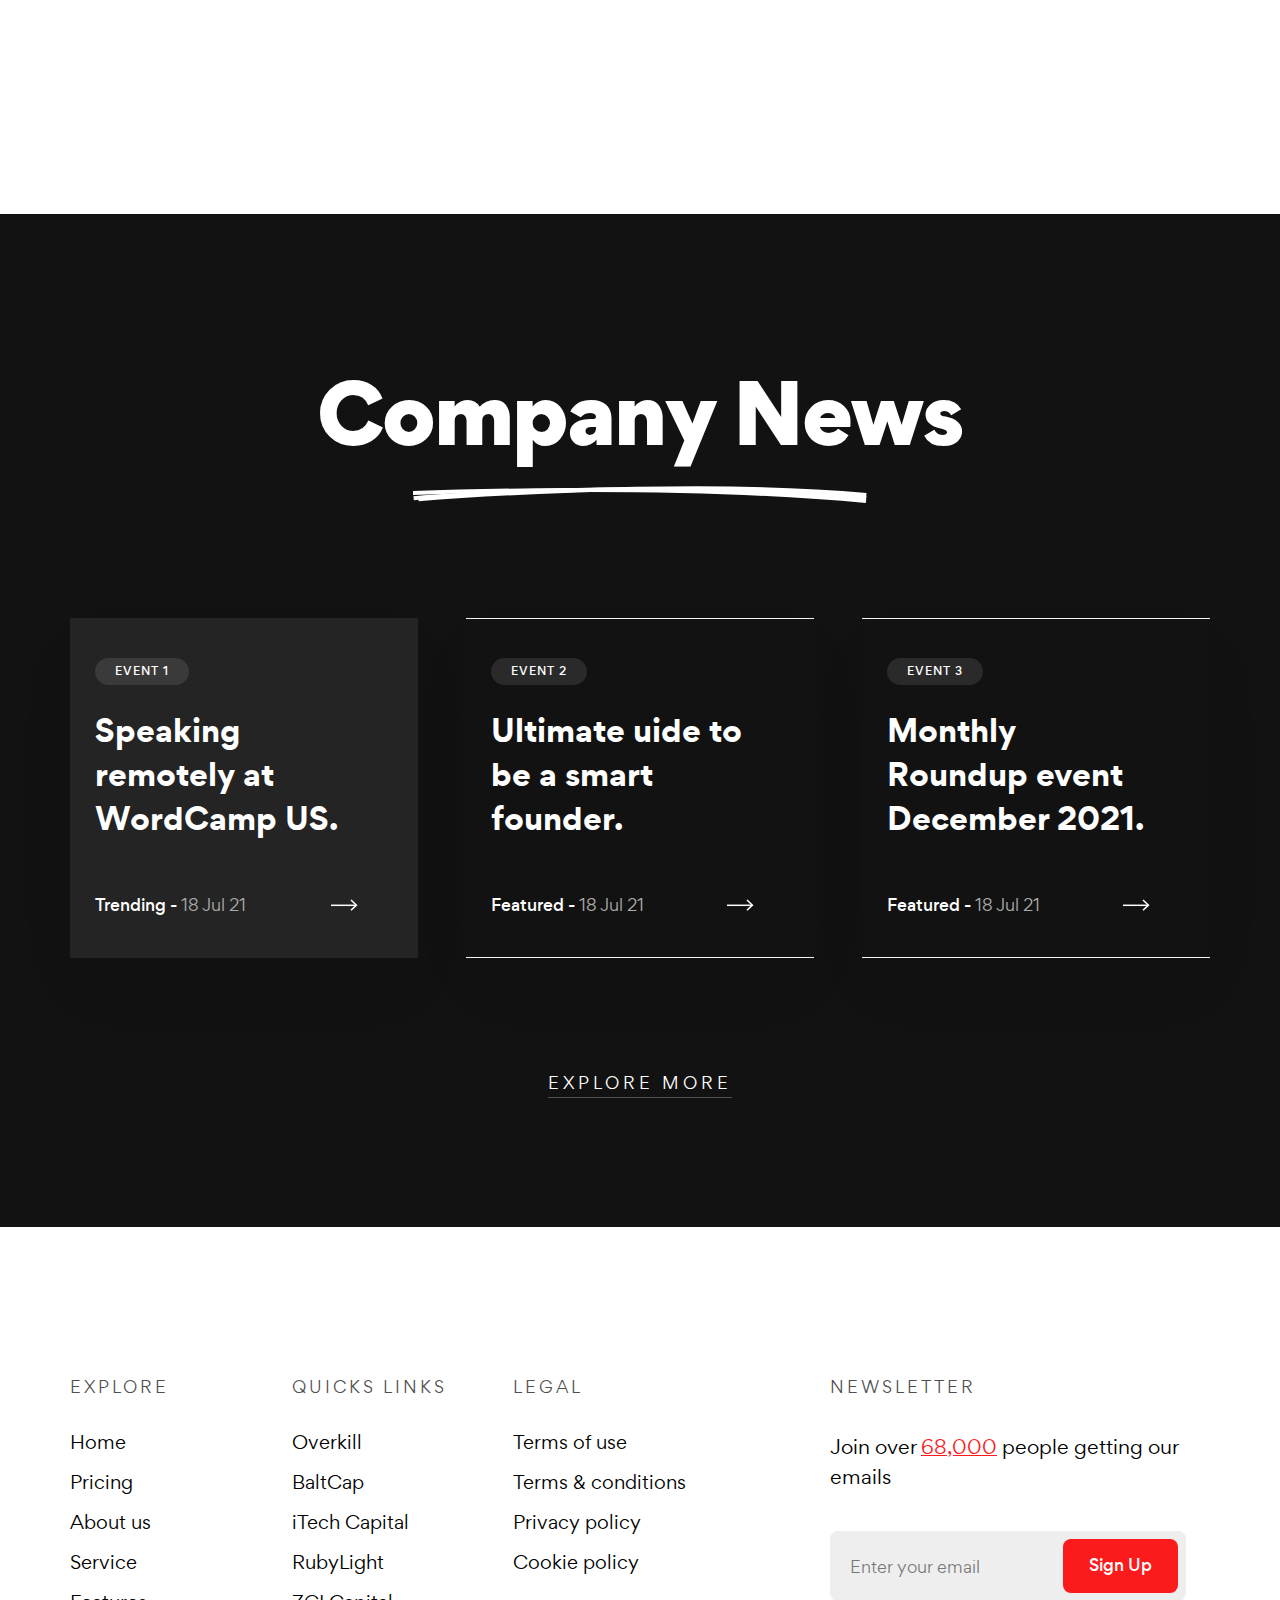
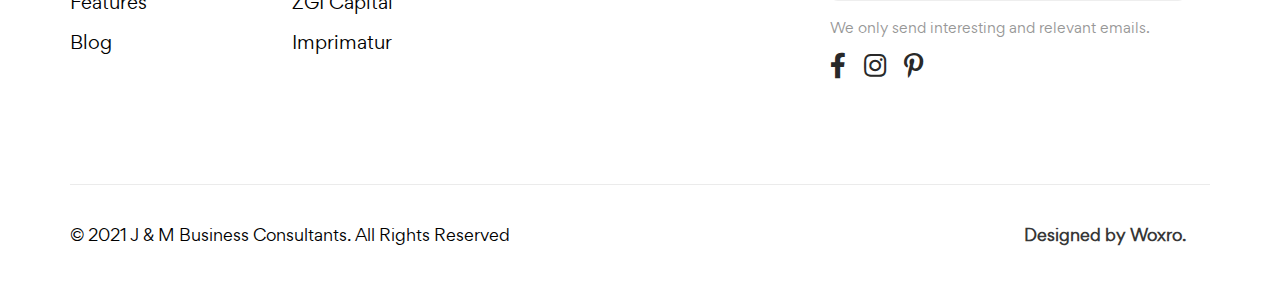
<file: index-10.html>
<!DOCTYPE html>
<html lang="en">

<head>
	<meta charset="UTF-8">
	<meta name="keywords"
		content="Digital marketing agency, Digital marketing company, Digital marketing services, sass, software company">
	<meta name="description" content="vCamp Creative Personal Service HTML Template designed for personal service.">
	<meta property="og:site_name" content="vCamp">
	<meta property="og:url" content="https://heloshape.com/">
	<meta property="og:type" content="website">
	<meta property="og:title" content="vCamp-Creative Agency & Portfolio HTML5 Template">
	<meta name='og:image' content='images/assets/ogg.png'>
	<!-- For IE -->
	<meta http-equiv="X-UA-Compatible" content="IE=edge">
	<!-- For Resposive Device -->
	<meta name="viewport" content="width=device-width, initial-scale=1.0">
	<!-- For Window Tab Color -->
	<!-- Chrome, Firefox OS and Opera -->
	<meta name="theme-color" content="#202020">
	<!-- Windows Phone -->
	<meta name="msapplication-navbutton-color" content="#202020">
	<!-- iOS Safari -->
	<meta name="apple-mobile-web-app-status-bar-style" content="#202020">
	<title>vCamp-Creative Agency & Portfolio HTML5 Template</title>
	<!-- Favicon -->
	<link rel="icon" type="image/png" sizes="56x56" href="images/logo3.jpg">
	<!-- Main style sheet -->
	<link rel="stylesheet" type="text/css" href="css/style.css" media="all">
	<!-- responsive style sheet -->
	<link rel="stylesheet" type="text/css" href="css/responsive.css" media="all">

	<!-- Fix Internet Explorer ______________________________________-->
	<!--[if lt IE 9]>
			<script src="http://html5shiv.googlecode.com/svn/trunk/html5.js"></script>
			<script src="vendor/html5shiv.js"></script>
			<script src="vendor/respond.js"></script>
		<![endif]-->
</head>

<body data-bs-spy="scroll" data-bs-target=".theme-main-menu" data-bs-offset="150" tabindex="0">
	<div class="main-page-wrapper">
		<!-- ===================================================
				Loading Transition
			==================================================== -->
		<section>
			<div id="preloader">
				<div id="ctn-preloader" class="ctn-preloader">
					<div class="animation-preloader">
						<div class="icon"><img src="images/logo/vCamp.svg" alt="" class="m-auto d-block"> <span></span>
						</div>
						<div class="txt-loading mt-4">
							<span data-text-preloader="C" class="letters-loading">
								C
							</span>
							<span data-text-preloader="A" class="letters-loading">
								A
							</span>
							<span data-text-preloader="M" class="letters-loading">
								M
							</span>
							<span data-text-preloader="P" class="letters-loading">
								P
							</span>
						</div>
					</div>
				</div>
			</div>
		</section>




		<!-- 
			=============================================
				Theme Main Menu
			============================================== 
			-->
		<header class="theme-main-menu sticky-menu theme-menu-five">
			<div class="inner-content">
				<div class="d-flex align-items-center justify-content-lg-center justify-content-between">
					<div class="logo"><a href="#"><img src="images/LogoDesign1.jpg" alt=""></a></div>
					<nav class="navbar navbar-expand-lg">
						<button class="navbar-toggler" type="button" data-bs-toggle="collapse"
							data-bs-target="#navbarNav" aria-controls="navbarNav" aria-expanded="false"
							aria-label="Toggle navigation">
							<span></span>
						</button>
						<div class="collapse navbar-collapse dark-style" id="navbarNav">
							<ul class="navbar-nav">
								<li class="nav-item">
									<a class="nav-link" href="#about">About us</a>
								</li>
								<li class="nav-item">
									<a class="nav-link" href="#join-us">Join us</a>
								</li>
								<li class="nav-item">
									<a class="nav-link" href="#team">Team</a>
								</li>
								<li class="nav-item">
									<a class="nav-link" href="#news">News & Events</a>
								</li>
							</ul>
							<div class="mobile-content d-block d-lg-none">
								<form action="#" class="search-form">
									<input type="text" placeholder="Search here..">
									<button><i class="bi bi-search"></i></button>
								</form>

								<div class="address-block">
									<h4 class="title">Our Address</h4>
									<p>Chowrastar Mirpur- 1210, Sangu <br>River, Dhaka</p>
									<p>Urgent issue? call us at <br><a href="tel:310.841.5500">310.841.5500</a></p>
								</div>
							</div> <!-- /.mobile-content -->
						</div>
					</nav>
				</div>
			</div> <!-- /.inner-content -->
		</header> <!-- /.theme-main-menu -->



		<!-- 
			=============================================
				Theme Hero Banner
			============================================== 
			-->
		<div class="hero-banner-seven">
			<div class="main-content">
				<div class="row justify-content-between align-items-start">
					<div class="col-xl-6 col-lg-8 col-md-8 ms-auto me-auto order-xl-2">
						<h1 class="title cd-headline rotate-1 lg-mb-60">
							<span>Being <span class="line-shape">founder</span> takes</span> guts.
							<!-- <span class="cd-words-wrapper">
						         	<b class="is-visible">guts.</b>
						         	<b>risk.</b>
						      	</span> -->
						</h1>
					</div>
					<div class="col-xl-3 col-lg-5 col-sm-6 order-xl-1">
						<div class="img-meta-card d-flex flex-column">
							<img src="images/img_67.png" alt="">
							<p>We are <span> J &amp; M </span>Business Consultants in aim to Finance your Startup.</p>
						</div>
					</div>
					<div class="col-xl-3 col-lg-5 col-sm-6 order-xl-3">
						<div class="img-meta-card d-flex flex-sm-column-reverse flex-column">
							<img src="images/img_68.png" alt="">
							<p>We are<span> J &amp; M</span>  Business Consultants in Emerging Markets.</p>
						</div>
					</div>
				</div>
			</div> <!-- /.main-content -->
			<a href="#about" class="scroll-btn"><img src="images/icon/icon_73.svg" alt=""></a>
		</div> <!-- /.hero-banner-seven -->




		<!-- 
			=============================================
				Vcamp Feature Section Nine
			============================================== 
			-->
		<div class="vcamp-feature-section-nine pt-170 lg-pt-120" id="about">
			<div class="container">
				<div class="title-style-seven text-center pb-60 lg-pb-20">
					<h2 class="title">We help shape your ideas and turn them into <span>real businesses. <img
								src="images/shape/shape_53.svg" alt=""></span></h2>
					<p>We turn bold ideas into market-leading companies.</p>
				</div> <!-- /.title-style-seven -->

				<div class="row">
					<div class="col-lg-4 col-sm-6" data-aos="fade-up">
						<div class="card-style-nine mt-40">
							<div class="img-holder d-flex align-items-center justify-content-center"><img
									src="images/ils_08.png" alt=""></div>
							<h3>Build like <br>a co-founder</h3>
						</div> <!-- /.card-style-nine -->
					</div>
					<div class="col-lg-4 col-sm-6" data-aos="fade-up" data-aos-delay="100">
						<div class="card-style-nine mt-40">
							<div class="img-holder d-flex align-items-center justify-content-center"><img
									src="images/ils_09.png" alt=""></div>
							<h3>Investing <br>as a Partner</h3>
						</div> <!-- /.card-style-nine -->
					</div>
					<div class="col-lg-4 col-sm-6" data-aos="fade-up" data-aos-delay="200">
						<div class="card-style-nine mt-40">
							<div class="img-holder d-flex align-items-center justify-content-center"><img
									src="images/ils_10.png" alt=""></div>
							<h3>Work for our <br>company</h3>
						</div> <!-- /.card-style-nine -->
					</div>
				</div>
			</div>
		</div> <!-- /.vcamp-feature-section-nine -->



		<!-- 
			=============================================
				Vcamp Text Block Seven
			============================================== 
			-->
		<div class="vcamp-text-block-seven pt-180 lg-pt-120">
			<div class="container">
				<div class="row gx-xl-5">
					<div class="col-lg-6">
						<div class="title-style-seven md-pb-10">
							<h2 class="title">We Invest in <span>Founders.<img src="images/shape/shape_54.svg"
										alt=""></span></h2>
						</div> <!-- /.title-style-seven -->
					</div>
					<div class="col-lg-6">
						<div class="text-wrapper">
							<p class="text-lg">We are the startup studio with a mission to partner with the best
								founders connecting them with ideas & placing them in unparalleled eco system of company
								builders and resources for growth.</p>
							<p class="text-lg">Lorem ipsum dolor sit amet, consectetur adipiscing elit, sed do eiusmod
								tempor incididunt </p>
							<h6 class="name">Rashed Ka. <span>CEO vCamp</span></h6>
						</div> <!-- /.text-wrapper -->
					</div>
				</div>
			</div>
		</div> <!-- /.vcamp-text-block-seven -->




		<!-- 
			=============================================
				Vcamp Text Block Eight
			============================================== 
			-->
		<div class="vcamp-text-block-eight dark-bg mt-180 lg-mt-120">
			<div class="container">
				<div class="row">
					<div class="col-xxl-6 col-lg-6 ms-auto">
						<div class="text-wrapper">
							<h6>Over 250k+ Clients</h6>
							<h2>A company is product of quality, tact, & heart.</h2>
						</div> <!-- /.text-wrapper -->
					</div>
				</div>
			</div>
			<img src="images/ils_11.png" alt="" class="illustration shapes">
		</div> <!-- /.vcamp-text-block-eight -->



		<!-- 
			=============================================
				Vcamp Text Block Nine
			============================================== 
			-->
		<div class="vcamp-text-block-nine pt-180 pb-180 lg-pt-120 lg-pb-100" id="join-us">
			<div class="container">
				<div class="row">
					<div class="col-lg-6 col-md-8 col-sm-11">
						<div class="text-wrapper">
							<h2>Join 1 million+ entrepreneurs that love what we do.</h2>
							<p class="text-lg">We are the startup studio with a mission to partner with the best
								founders connecting them with ideas and placing lorem.</p>
							<a href="#" class="theme-btn-nine">JOIN OUR FAMILY</a>
						</div> <!-- /.text-wrapper -->
					</div>
				</div>
			</div>
			<img src="images/ils_12.png" alt="" class="illustration shapes" data-aos="fade-left">
		</div> <!-- /.vcamp-text-block-nine -->


		<!-- 
			=============================================
				Vcamp Text Block Ten
			============================================== 
			-->
		<div class="vcamp-text-block-ten dark-bg">
			<div class="container">
				<div class="row">
					<div class="col-lg-7 col-md-6 col-sm-8 ms-auto">
						<div class="title-style-seven white-vr text-end text-md-start" data-aos="fade-left">
							<h2 class="title"><span class="bg-shape">20 cities</span> <br>and growing.</h2>
						</div> <!-- /.title-style-seven -->
					</div>
				</div>
			</div>
			<ul class="city-list style-none">
				<li>Egypt,</li>
				<li>Nigeria, </li>
				<li>DR Congo,</li>
				<li>Pakistan,</li>
				<li>Turkey,</li>
				<li>South Africa,</li>
				<li>Poland,</li>
				<li>DR Congo,</li>
				<li>Pakistan,</li>
				<li>Turkey,</li>
				<li>South Africa,</li>
			</ul>
		</div> <!-- /.vcamp-text-block-ten -->



		<!-- 
			=============================================
				Team Section Three
			============================================== 
			-->
		<div class="team-section-three pt-180 lg-pt-120" id="team">
			<div class="container">
				<div class="row">
					<div class="col-lg-9 m-auto">
						<div class="title-style-seven text-center pb-20 lg-p0">
							<h2 class="title">We’re our own Biggest <span>Investors <img src="images/shape/shape_53.svg"
										alt=""></span></h2>
							<p>Our mission is to most aligned fund for funders at the seed stage. Everyone on the
								investment team has started a company.</p>
						</div> <!-- /.title-style-seven -->
					</div>
				</div>

				<div class="row">
					<div class="col-xxl-11 m-auto">
						<div class="row">
							<div class="col-lg-4 col-sm-6" data-aos="fade-up">
								<div class="team-block-three">
									<div class="img-meta"><img src="images/team/img_20.jpg" alt="" class="w-100"></div>
									<h3 class="name"><a href="#">David Frankle</a></h3>
									<div class="designation">Managing Director</div>
									<ul class="d-flex justify-content-center social-icon style-none">
										<li><a href="#"><i class="fab fa-facebook-f"></i></a></li>
										<li><a href="#"><i class="fab fa-twitter"></i></a></li>
									</ul>
								</div> <!-- /.team-block-three -->
							</div>
							<div class="col-lg-4 col-sm-6" data-aos="fade-up" data-aos-delay="100">
								<div class="team-block-three">
									<div class="img-meta"><img src="images/team/img_17 (1).jpg" alt="" class="w-100">
									</div>
									<h3 class="name"><a href="#">Eric Pelay</a></h3>
									<div class="designation">Co-Founder</div>
									<ul class="d-flex justify-content-center social-icon style-none">
										<li><a href="#"><i class="fab fa-facebook-f"></i></a></li>
										<li><a href="#"><i class="fab fa-twitter"></i></a></li>
									</ul>
								</div> <!-- /.team-block-three -->
							</div>
							<div class="col-lg-4 col-sm-6" data-aos="fade-up" data-aos-delay="200">
								<div class="team-block-three">
									<div class="img-meta"><img src="images/team/img_18 (1).jpg" alt="" class="w-100">
									</div>
									<h3 class="name"><a href="#">Lewis Pittman</a></h3>
									<div class="designation">Managing Partners</div>
									<ul class="d-flex justify-content-center social-icon style-none">
										<li><a href="#"><i class="fab fa-facebook-f"></i></a></li>
										<li><a href="#"><i class="fab fa-twitter"></i></a></li>
									</ul>
								</div> <!-- /.team-block-three -->
							</div>
							<!-- <div class="col-lg-4 col-sm-6" data-aos="fade-up">
									<div class="team-block-three">
										<div class="img-meta"><img src="images/team/img_19.jpg" alt="" class="w-100"></div>
										<h3 class="name"><a href="#">Marguerite Roy</a></h3>
										<div class="designation">Managing Director</div>
										<ul class="d-flex justify-content-center social-icon style-none">
											<li><a href="#"><i class="fab fa-facebook-f"></i></a></li>
											<li><a href="#"><i class="fab fa-twitter"></i></a></li>
										</ul>
									</div> 
								</div>
								<div class="col-lg-4 col-sm-6" data-aos="fade-up" data-aos-delay="100">
									<div class="team-block-three">
										<div class="img-meta"><img src="images/team/img_20.jpg" alt="" class="w-100"></div>
										<h3 class="name"><a href="#">Bryan Taylor</a></h3>
										<div class="designation">Co-Founder</div>
										<ul class="d-flex justify-content-center social-icon style-none">
											<li><a href="#"><i class="fab fa-facebook-f"></i></a></li>
											<li><a href="#"><i class="fab fa-twitter"></i></a></li>
										</ul>
									</div>
								</div>
								<div class="col-lg-4 col-sm-6" data-aos="fade-up" data-aos-delay="200">
									<div class="team-block-three">
										<div class="img-meta"><img src="images/team/img_21.jpg" alt="" class="w-100"></div>
										<h3 class="name"><a href="#">Thomas Sparks</a></h3>
										<div class="designation">Managing Partners</div>
										<ul class="d-flex justify-content-center social-icon style-none">
											<li><a href="#"><i class="fab fa-facebook-f"></i></a></li>
											<li><a href="#"><i class="fab fa-twitter"></i></a></li>
										</ul>
									</div> 
								</div> -->
						</div>
					</div>
				</div>
			</div>
		</div> <!-- /.team-section-three -->



		<!--
			=====================================================
				Blog Section Six
			=====================================================
			-->
		<div class="blog-section-six dark-bg mt-180 lg-mt-120" id="news">
			<div class="container">
				<div class="title-style-eight text-center white-vr mb-160 lg-mb-100 md-mb-40">
					<h2 class="title"><span>Company News <img src="images/shape/shape_56.svg" alt=""></span></h2>
				</div> <!-- /.title-style-eight -->
				<div class="row gx-xl-5">
					<div class="col-lg-4 col-md-6 lg-mt-40">
						<article class="blog-meta-three featured-post">
							<a href="#" class="tag">Event 1</a>
							<a href="#" class="title">Speaking remotely at WordCamp US.</a>
							<div class="d-flex align-items-center justify-content-between">
								<div class="post-info">Trending - <span class="date">18 Jul 21</span></div>
								<a href="#" class="read-more tran3s"><img
										src="images/icon/icon_74.svg" alt=""></a>
							</div>
						</article>
					</div>
					<div class="col-lg-4 col-md-6 lg-mt-40">
						<article class="blog-meta-three">
							<a href="#" class="tag">Event 2</a>
							<a href="#" class="title">Ultimate uide to be a smart founder.</a>
							<div class="d-flex align-items-center justify-content-between">
								<div class="post-info">Featured - <span class="date">18 Jul 21</span></div>
								<a href="#" class="read-more tran3s"><img
										src="images/icon/icon_74.svg" alt=""></a>
							</div>
						</article>
					</div>
					<div class="col-lg-4 col-md-6 lg-mt-40">
						<article class="blog-meta-three">
							<a href="#" class="tag">Event 3</a>
							<a href="#" class="title">Monthly Roundup event December 2021.</a>
							<div class="d-flex align-items-center justify-content-between">
								<div class="post-info">Featured - <span class="date">18 Jul 21</span></div>
								<a href="#" class="read-more tran3s"><img
										src="images/icon/icon_74.svg" alt=""></a>
							</div>
						</article>
					</div>
				</div>
				<div class="text-center mt-110 lg-mt-80">
					<a href="#" class="theme-btn-ten">Explore more</a>
				</div>
			</div>
		</div> <!-- /.blog-section-six -->




		<!--
			=====================================================
				Footer
			=====================================================
			-->
		<footer class="vcamp-footer-two pt-150 lg-pt-100">
			<div class="container">
				<div class="row" id="rw">
					
						<div class="col-lg-2 " >
							<!-- <div class="logo"><a href="index.html"><img src="images/logo/vCamp_01.png" alt=""
										width="127"></a></div> -->
							<h5 class="title">Explore</h5>
							<ul class="footer-list style-none">
								<li><a href="#">Home</a></li>
								<li><a href="#">Pricing</a></li>
								<li><a href="#">About us</a></li>
								<li><a href="#">Service</a></li>
								<li><a href="#">Features</a></li>
								<li><a href="#">Blog</a></li>
							</ul>
						</div>

						<div class="col-lg-2 col-md-3 col-sm-6 mb-40" >

							<h5 class="title">Quicks Links</h5>
							<ul class="footer-list style-none">
								<li><a href="https://www.overkill.vc/" target="_blank">Overkill</a></li>
								<li><a href="https://www.baltcap.com/" target="_blank">BaltCap</a></li>
								<li><a href="https://www.itcap.vc/" target="_blank">iTech Capital</a></li>
								<li><a href="https://rubylight.com/" target="_blank">RubyLight</a></li>
								<li><a href="https://www.zgi.lv/" target="_blank">ZGI Capital</a></li>
								<li><a href="http://www.imprimaturcapital.com/" target="_blank">Imprimatur</a></li>
							</ul>
						</div>

						<div class="col-lg-3 col-md-3 col-sm-6 mb-40">
							<h5 class="title">Legal</h5>
							<ul class="footer-list style-none">
								<li><a href="#">Terms of use</a></li>
								<li><a href="#">Terms & conditions</a></li>
								<li><a href="privacypolicy.html">Privacy policy</a></li>
								<li><a href="#">Cookie policy</a></li>
							</ul>
						</div>

						<div class="col-lg-4 col-md-6 mb-40" >
							<div class="newsletter">
								<h5 class="title">Newsletter</h5>
								<p>Join over <span>68,000</span> people getting our emails</p>
								<form action="#">
									<input type="email" placeholder="Enter your email">
									<button>Sign Up</button>
								</form>
								<div class="info">We only send interesting and relevant emails.</div>
								<div class="col-lg-4 order-lg-3 mb-15">
									<ul class="d-flex social-icon style-none">
										<li id="last"><a href="#"><i class="fab fa-facebook-f" id="fb"></i></a></li>
										<li id="last"><a href="#"><i class="fab fa-instagram" id="fb"></i></a></li>
										<li id="last"><a href="#"><i class="fab fa-pinterest-p" id="fb"></i></a></li>
									</ul>
								</div>

							</div> <!-- /.newsletter -->
						</div>
					
				</div>
			</div>
			<div class="container">
				<div class="bottom-footer">
					<div class="row" id="row1">
						<div class="column5">
						<div class="col-lg-6 order-lg-1 mb-15">
						

							<ul class="d-flex justify-content-center justify-content-lg-start footer-nav style-none">
								<li><a>© 2021 J & M Business Consultants. All Rights Reserved</a>
								</li>
								<!-- <li><a href="contactV1.html">Contact Us</a></li> -->
							</ul>
						</div>
						<!-- <div class="col-lg-4 order-lg-3 mb-15">
								<ul class="d-flex justify-content-center justify-content-lg-end social-icon style-none">
									<li><a href="#"><i class="fab fa-facebook-f"></i></a></li>
									<li><a href="#"><i class="fab fa-instagram"></i></a></li>
									<li><a href="#"><i class="fab fa-pinterest-p"></i></a></li>
								</ul>
							</div> -->

						<div class="col-lg-6 order-lg-2 mb-15">
							<ul class="d-flex  justify-content-lg-end social-icon style-none"></ul>
							<p class="copyright"><b>Designed by <a href="https://woxro.com/"
										target="_blank">Woxro.</a></b></p>
							</ul>
						</div>
					</div>

					</div>
				</div>
			</div>
			<!-- <div class="container">
				<div class="bottom-footer">
					<div class="row" id="row1">
						<div class="col-lg-4 order-lg-1 mb-15">
							<ul class="d-flex justify-content-center justify-content-lg-start footer-nav style-none">
								<li><a href="faqV1.html">Privacy & Terms.</a></li>
								<li><a href="contactV1.html">Contact Us</a></li>
							</ul>
						</div>
						<div class="col-lg-4 order-lg-3 mb-15">
								<ul class="d-flex justify-content-center justify-content-lg-end social-icon style-none">
									<li><a href="#"><i class="fab fa-facebook-f"></i></a></li>
									<li><a href="#"><i class="fab fa-instagram"></i></a></li>
									<li><a href="#"><i class="fab fa-pinterest-p"></i></a></li>
								</ul>
							</div>
						<div class="col-lg-4 order-lg-2 mb-15">
							<ul class="d-flex  justify-content-lg-end social-icon style-none"></ul>
							<p class="copyright">© 2021 Woxro Technology Solutions Pvt. Ltd.</p>
							</ul>
						</div>
					</div>
				</div>
			</div> -->
		</footer> <!-- /.vcamp-footer-two -->


		<button class="scroll-top">
			<i class="bi bi-arrow-up-short"></i>
		</button>




		<!-- Optional JavaScript _____________________________  -->

		<!-- jQuery first, then Bootstrap JS -->
		<!-- jQuery -->
		<script src="vendor/jquery.min.js"></script>
		<!-- Bootstrap JS -->
		<script src="vendor/bootstrap/js/bootstrap.bundle.min.js"></script>
		<!-- AOS js -->
		<script src="vendor/aos-next/dist/aos.js"></script>
		<!-- Slick Slider -->
		<script src="vendor/slick/slick.min.js"></script>
		<!-- js Counter -->
		<script src="vendor/jquery.counterup.min.js"></script>
		<script src="vendor/jquery.waypoints.min.js"></script>
		<!-- Fancybox -->
		<script src="vendor/fancybox/dist/jquery.fancybox.min.js"></script>
		<!-- validator js -->
		<script src="vendor/validator.js"></script>
		<!-- Animated Headline -->
		<script src="vendor/animated-headline-master/main.js"></script>

		<!-- Theme js -->
		<script src="js/theme.js"></script>
	</div> <!-- /.main-page-wrapper -->
</body>

</html>
</file>
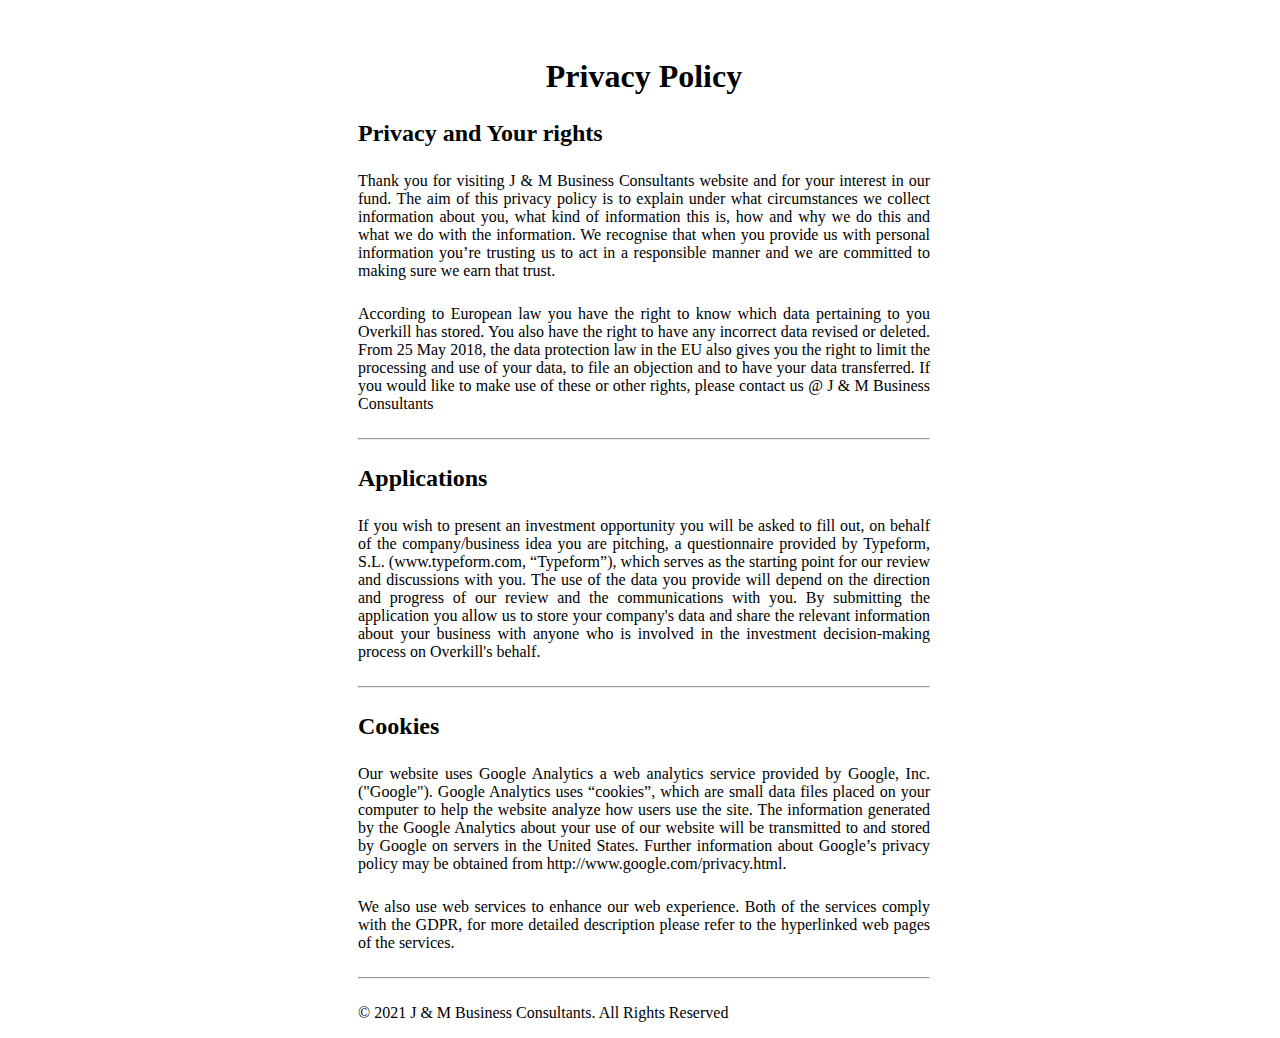
<file: privacypolicy.html>
<!DOCTYPE html>
<html lang="en">

<head>
    <meta charset="UTF-8">
    <meta http-equiv="X-UA-Compatible" content="IE=edge">
    <meta name="viewport" content="width=device-width, initial-scale=1.0">
    <title>privacy policy</title>
    <link rel="stylesheet" type="text/css" href="privacypolicy.css" media="all">
</head>

<body>
    <div class="main">
    <div class="container">
        <h1><b>Privacy Policy</b></h1>
        <h2>Privacy and Your rights</h2>
        <p>Thank you for visiting  J &amp; M Business Consultants website and for your interest in our fund. The
            aim of this privacy policy is to explain under what circumstances we collect information about you, what
            kind of information this is, how and why we do this and what we do with the information.
            We recognise that when you provide us with personal information you’re trusting us to act in a responsible
            manner and we are committed to making sure we earn that trust.</p>
        <p>According to European law you have the right to know which data pertaining to you Overkill has stored. You
            also have the right to have any incorrect data revised or deleted. From 25 May 2018, the data protection law
            in the EU also gives you the right to limit the processing and use of your data,
            to file an objection and to have your data transferred. If you would like to make use of these or other
            rights, please contact us @ J &amp; M Business Consultants</p>
            <hr>

        <h2>Applications</h2>
        <p>
            If you wish to present an investment opportunity you will be asked to fill out, on behalf of the
            company/business idea you are pitching, a questionnaire provided by Typeform, S.L. (www.typeform.com,
            “Typeform”), which serves as the starting point for our review and discussions with you. The use of the data
            you provide will depend on the direction and progress of our review and the communications with you. By
            submitting the application you allow us
            to store your company's data and share the relevant information about your business with anyone who is
            involved in the investment decision-making process on Overkill's behalf.
        </p>
        <hr>
        <h2>Cookies</h2>
        <p>Our website uses Google Analytics a web analytics service provided by Google, Inc. ("Google"). Google
            Analytics uses “cookies”, which are small data files placed on your computer to help the website analyze how
            users use the site. The information generated by the Google Analytics about your use of our website will be
            transmitted to and stored by Google on servers in the United States.
            Further information about Google’s privacy policy may be obtained from http://www.google.com/privacy.html.
        </p>
        <p> We also use web services to enhance our web experience. Both of the services comply with the GDPR, for more
            detailed description please refer to the hyperlinked web pages of the services.</p>
            <hr>
        <p>© 2021 J &amp; M Business Consultants. All Rights Reserved</p>
    </div>
</div>
</body>

</html>
</file>
<file: css/style.css>
/* CSS Document */

/* 
    Created on   : 11/10/2021.
    Theme Name   : vCamp-Creative Agency & Portfolio HTML5 Template
    Version      : 1.0.
    Developed by : (me@heloshape.com) / (www.me.heloshape.com)
   
*/
/**
* Importing necessary  Styles.
**/
/*----- Fonts ----*/
@import url('../fonts/recoleta/stylesheet.css');
@import url('../fonts/gordita/stylesheet.css');
/*----Bootstrap css ----- */
@import url('../vendor/bootstrap/css/bootstrap.min.css');
/*---- Navbar Css------*/
@import url('navbar.css');
/*----Framework css-----*/
@import url('framework.css');
/*----- Bootstrap Icons ----------*/
@import url('../fonts/bootstrap-icons/font-css.css');
/*---- Font Awesome Icons -------*/
@import url('../fonts/font-awesome/css/all.min.css');
/*----------- Fancybox css -------*/
@import url('../vendor/fancybox/dist/jquery.fancybox.min.css');
/*----------- Slick Slider -------*/
@import url('../vendor/slick/slick.css');
/*----Animate css----*/
@import url('animate.min.css');
@import url('custom-animation.css');
/*----- Select Css ------*/
@import url('../vendor/selectize.js/selectize.css');
/*----- Animated Headline ------*/
@import url('../vendor/animated-headline-master/style.css');
/*----- Fullpage Scroll ------*/
@import url('../vendor/fullScroll/jquery.pagepiling.css');
/*-------- AOS css ------*/
@import url('../vendor/aos-next/dist/aos.css');
/*------- Phone Number Selector -------*/
@import url('../vendor/intl-tel/build/css/intlTelInput.css');


/*========================================================================================

*************************** Start Styling Your theme from here ***************************

==========================================================================================*/
/*** 

====================================================================
  Loading Transition
====================================================================

 ***/
 #last{
   margin-inline-end: 18px;
   margin-block-start: 10px;
 }
 
 #rw{
  justify-content: space-between;
  width: 100%;
  display: flex;
  flex-direction: row;
 }
 #row1{
   width: 100%;
   justify-content: space-between;
 }
 #bottom{

 }
 #fb{
   font-size: 1.6rem;
 }
 .copyright p a{
   color: black;
 }
 .column4{
   display: flex;
   flex-direction: row;
   width: 100%;
   justify-content: space-between;
   
 }
 .column5{
  display: flex;
  flex-direction: row;
  width: 100%;
  justify-content: space-between;
  
 }
 #column2{
  display: flex;
  flex-direction: column;
}
#column3{
  display: flex;
  flex-direction: column;
  
}
#column1{
  display: flex;
  flex-direction: column;
  }
.ctn-preloader {
  align-items: center;
  -webkit-align-items: center;
  display: flex;
  display: -ms-flexbox;
  height: 100%;
  justify-content: center;
  -webkit-justify-content: center;
  position: fixed;
  left: 0;
  top: 0;
  width: 100%;
  z-index: 999999;
  background: #fff;
}
.ctn-preloader .animation-preloader {
  position: absolute;
  z-index: 100;
  text-align: center;
}
.ctn-preloader .animation-preloader .icon {display: inline-block; position: relative;}
.ctn-preloader .animation-preloader .icon span {
  animation: spinner 1.5s infinite linear;
  border-radius: 50%;
  position: absolute;
  width: 100%;
  height: 100%;
  top: 0;
  left: 0;
  z-index: 1;
}
.ctn-preloader .animation-preloader .icon span:after {
  content: '';
  position: absolute;
  width: 9px;
  height: 9px;
  top: 12px;
  left: 0;
  box-shadow: 0 0 10px var(--red-two);
  border-radius: 50%;
  background: var(--red-one);
}
.ctn-preloader .animation-preloader .txt-loading {user-select: none;}
.ctn-preloader .animation-preloader .txt-loading .letters-loading:before {
  animation: letters-loading 4s infinite;
  color: var(--heading);
  content: attr(data-text-preloader);
  left: 0;
  opacity: 0;
  top:0;
  line-height: 70px;
  position: absolute;
}
.ctn-preloader .animation-preloader .txt-loading .letters-loading {
  font-family: 'Recoleta';
  font-weight: 500;
  letter-spacing: 15px;
  display: inline-block;
  color: rgb(0 0 0 / 14%);
  position: relative;
  font-size: 70px;
  line-height: 70px;
}
.ctn-preloader .animation-preloader .txt-loading .letters-loading:nth-child(2):before {animation-delay: 0.2s;}
.ctn-preloader .animation-preloader .txt-loading .letters-loading:nth-child(3):before {animation-delay: 0.4s;}
.ctn-preloader .animation-preloader .txt-loading .letters-loading:nth-child(4):before {animation-delay: 0.6s;}
.ctn-preloader .animation-preloader .txt-loading .letters-loading:nth-child(5):before {animation-delay: 0.8s;}
.ctn-preloader .animation-preloader .txt-loading .letters-loading:nth-child(6):before { animation-delay: 1s;}
.ctn-preloader .animation-preloader .txt-loading .letters-loading:nth-child(7):before { animation-delay: 1.2s;}
.ctn-preloader .animation-preloader .txt-loading .letters-loading:nth-child(8):before { animation-delay: 1.4s;}
.loaded .animation-preloader {
  opacity: 0;
  transition: 0.3s ease-out;
}
@keyframes spinner {
  to {
    transform: rotateZ(360deg);
  }
}
@keyframes letters-loading {
  0%,
  75%,
  100% {
    opacity: 0;
    transform: rotateY(-90deg);
  }

  25%,
  50% {
    opacity: 1;
    transform: rotateY(0deg);
  }
}
@media screen and (max-width: 500px) {
  .ctn-preloader .animation-preloader .txt-loading .letters-loading {font-size: 40px; letter-spacing: 10px;}
}
/*^^^^^^^^^^^^^^^^^^^^ Scroll Top ^^^^^^^^^^^^^^^^^^^^^*/
.scroll-top {
  width:35px;
  height:35px;
  line-height: 35px;
  position: fixed;
  bottom: 20px;
  right: 5px;
  z-index: 99;
  text-align: center;
  color: #fff;
  font-size: 25px;
  cursor: pointer;
  border-radius: 50%;
  background: var(--red-one);
  display: none;
  transition: all 0.3s ease-in-out;
}
.scroll-top:after {
  position: absolute;
  z-index: -1;
  content: '';
  top: 100%;
  left: 5%;
  height: 10px;
  width: 90%;
  opacity: 1;
  background: radial-gradient(ellipse at center, rgba(0, 0, 0, 0.25) 0%, rgba(0, 0, 0, 0) 80%);
}
/*^^^^^^^^^^^^^^^^^^^^ Global Prefix ^^^^^^^^^^^^^^^^^^^^^*/
::-webkit-scrollbar{ width: 5px; }
::-webkit-scrollbar-track { background: #fff;}
::-webkit-scrollbar-thumb { background: #2a2a2a;border-radius: 0;}
:root {
  --text-color   : #292929;
  --heading      : #000;
  --red-one      : #FF2759;
  --red-two      : #FB1B1D;
  --deep-cyan    : #EBF1EE;
  --light-cyan   : #F4FAFE;
  --light-blue   : #F1F7FD;
  --deep-blue    : #EBF6FF;
}
::selection {
  background-color: #2a2a2a;
  color: #fff;
}
body {
  font-family: 'gorditaregular';
  font-weight: normal;
  font-size: 18px;
  position: relative;
  line-height: 1.66em;
  color: var(--text-color);
}
.main-page-wrapper {overflow-x:hidden;}
.h1,h1,.h2,h2,.h3,h3,.h4,h4,.h5,h5,.h6,h6 {color: var(--heading); font-weight: normal;}
.h1,h1 {font-size: 100px;}
.h2,h2 {font-size: 52px;}
.h3,h3 {font-size: 36px;}
.h4,h4 {font-size: 24px; font-family: 'gorditamedium';}
.h5,h5 {font-size: 20px;}
.h6,h6 {font-size: 15px;}
::-webkit-input-placeholder {color: rgba(0, 0, 0, 0.6);}
:-ms-input-placeholder { color: rgba(0, 0, 0, 0.6);}
::placeholder {color: rgba(0, 0, 0, 0.6);}
.dark-bg ::-webkit-input-placeholder {color: rgba(255, 255, 255, 0.5);}
.dark-bg :-ms-input-placeholder { color: rgba(255, 255, 255, 0.5);}
.dark-bg ::placeholder {color: rgba(255, 255, 255, 0.5);}
.dark-style ::-webkit-input-placeholder {color: rgba(255, 255, 255, 0.5);}
.dark-style :-ms-input-placeholder { color: rgba(255, 255, 255, 0.5);}
.dark-style ::placeholder {color: rgba(255, 255, 255, 0.5);}
/*^^^^^^^^^^^^^^^^^^^^ Prefix Classes ^^^^^^^^^^^^^^^^^^^^^*/
.tran3s,.svg path {transition: all 0.3s ease-in-out;}
.tran4s {transition: all 0.4s ease-in-out;}
.tran5s {transition: all 0.5s ease-in-out;}
.tran6s {transition: all 0.6s ease-in-out;}
.style-none {list-style: none; padding-left: 0; margin-bottom: 0;}
.text-lg {font-size: 24px; line-height: 1.7em;}
.cs-screen {position: absolute;}
.shapes {position: absolute; z-index: -1;}
.font-recoleta {font-family: 'Recoleta';}
.light-bg {background-color: #FFFBF9;}
.dark-bg {background-color: #121212;}
.hero-spacing {margin: 135px 65px 0;}
.box-layout {padding-left: 65px; padding-right: 65px;}
.slick-dots {padding-left: 0; margin-bottom: 0;}
.border-bottom {border-bottom: 1px solid rgba(0, 0, 0, 0.08)!important;}
.border-top {border-top: 1px solid rgba(0, 0, 0, 0.08)!important;}
.border-left {border-left: 1px solid rgba(0, 0, 0, 0.08)!important;}
.dark-bg .border-bottom,.dark-bg.border-bottom {border-bottom: 1px solid rgba(255, 255, 255, 0.08)!important;}
.dark-bg .border-top,.dark-bg.border-top {border-top: 1px solid rgba(255, 255, 255, 0.08)!important;}
.dark-bg .border-left,.dark-bg.border-left {border-left: 1px solid rgba(255, 255, 255, 0.08)!important;}
.dark-footer.border-top {border-top: 1px solid rgba(255, 255, 255, 0.08)!important;}
/*^^^^^^^^^^^^^^^^^^^^ Section Title ^^^^^^^^^^^^^^^^^^^^^^*/
.title-style-one .upper-title {
  font-size: 16px;
  text-transform: uppercase;
  color: rgba(0, 0, 0, 0.4);
  letter-spacing: 2px;
  padding-bottom: 10px;
}
.title-style-one .title {
  font-family: 'Recoleta';
  font-weight: normal;
  font-size: 72px;
  line-height: 1.16em;
  margin-bottom: 0;
}
.title-style-one.white-vr .title {color: #fff;}
.title-style-one.white-vr .upper-title {color: rgba(255, 255, 255, 0.5);}
.title-style-one .title span {
  color: var(--red-one); 
  position: relative;
  display: inline-block;
}
.title-style-one .title span:before {
  content: '';
  position: absolute;
  width: 100%;
  height: 3px;
  background: var(--red-one);
  left: 0;
  bottom: 2px;
}
.title-style-two .title {
  font-family: 'Recoleta';
  font-weight: normal;
  font-size: 68px;
  line-height: 1.25em;
  margin-bottom: 0;
}
.title-style-two.white-vr .title {color: #fff;}
.title-style-two .title span {
  color: var(--red-one); 
  position: relative;
  display: inline-block;
}
.title-style-two .title span:before {
  content: '';
  position: absolute;
  width: 98%;
  height: 3px;
  background: var(--red-one);
  left: 2px;
  bottom: 4px;
}
.title-style-three .title {
  font-family: 'Recoleta';
  font-weight: normal;
  font-size: 52px;
  margin-bottom: 0;
}
.title-style-three.white-vr .title {color: #fff;}
.title-style-three .title span {
  color: var(--red-one); 
  position: relative;
  display: inline-block;
}
.title-style-three .title span:before {
  content: '';
  position: absolute;
  width: 98%;
  height: 3px;
  background: var(--red-one);
  left: 2px;
  bottom: 4px;
}
.title-style-four .title {
  font-family: 'gorditabold';
  font-size: 58px;
  line-height: 1.24em;
  margin-bottom: 0;
}
.title-style-four.white-vr .title {color: #fff;}
.title-style-five .title {
  font-family: 'gorditabold';
  font-size: 68px;
  line-height: 1.18em;
  margin-bottom: 0;
}
.title-style-five.white-vr .title {color: #fff;}
.title-style-five .upper-title {
  font-size: 15px;
  text-transform: uppercase;
  color: rgba(0, 0, 0, 0.4);
  letter-spacing: 2px;
  padding-bottom: 12px;
}
.title-style-six .title {
  font-family: 'gorditamedium';
  font-size: 58px;
  line-height: 1.24em;
  letter-spacing: 0px;
  margin-bottom: 0;
}
.title-style-six .upper-title {
  font-size: 15px;
  text-transform: uppercase;
  color: rgba(0, 0, 0, 0.4);
  letter-spacing: 3px;
  padding-bottom: 12px;
}
.dark-bg .title-style-six .upper-title,
.dark-bg .title-style-six .title {color: #fff;}
.title-style-seven .title {
  font-family: 'gorditablack';
  font-size: 100px;
  line-height: 1em;
  letter-spacing: -2px;
  margin-bottom: 0;
}
.title-style-seven .title span {display: inline-block; position: relative;}
.title-style-seven .title span img {
  position: absolute;
  bottom: -45px;
  left: 50%;
  transform: translateX(-50%);
}
.title-style-seven p {
  font-size: 22px;
  line-height: 1.68em;
  padding-top: 80px;
  color: #454545;
}
.title-style-seven.white-vr .title {color: #fff;}
.title-style-seven .title .bg-shape:before {
  content: '';
  width: 100%;
  height: 100%;
  position: absolute;
  left: 0;
  top: 10px;
  background: url(../images/shape/shape_52.svg) no-repeat center;
  background-size: contain;
  z-index: 1;
}
.title-style-eight .title {
  font-family: 'gorditablack';
  font-size: 82px;
  line-height: 1.15em;
  letter-spacing: -2px;
  margin-bottom: 0;
}
.title-style-eight.white-vr .title {color: #fff;}
.title-style-eight .title span {display: inline-block; position: relative;}
.title-style-eight .title span img {
  position: absolute;
  bottom: -65px;
  left: 50%;
  transform: translateX(-50%);
}
.title-style-nine .title {
  font-family: 'gorditabold';
  font-size: 72px;
  line-height: 1.22em;
  letter-spacing: -1px;
  margin-bottom: 0;
}
.title-style-nine.white-vr .title {color: #fff;}
.title-style-nine .upper-title {
  font-size: 15px;
  text-transform: uppercase;
  color: rgba(0, 0, 0, 0.4);
  letter-spacing: 2px;
  padding-bottom: 18px;
}
.title-style-ten .upper-title {
  font-size: 13px;
  color: #BDBDBD;
  text-transform: uppercase;
  letter-spacing: 1.4px;
  padding-bottom: 13px;
}
.title-style-ten .title {
  font-family: 'gorditamedium';
  font-size: 42px;
  line-height: 1.22em;
  letter-spacing: -1px;
  margin-bottom: 0;
}
.title-style-ten .title span {color: var(--red-one);}
.dark-bg .title-style-ten .upper-title,
.dark-bg .title-style-ten .title {color: #fff;}
.title-style-eleven .upper-title {
  font-size: 20px;
  color: rgba(255, 255, 255, 0.25);
  text-transform: uppercase;
  letter-spacing: 3.6px;
}
.title-style-eleven .title {
  font-family: 'Recoleta';
  font-weight: 300;
  font-size: 100px;
  line-height: 1.09em;
  color: #fff;
}
/*^^^^^^^^^^^^^^^^^^^^^ Theme Button ^^^^^^^^^^^^^^^^^^^^^^*/
.ripple-btn {position: relative;}
.ripple-btn:before {
  content: '';
  position: absolute;
  width: 100px;
  height: 100px;
  left: 50%;
  top: 50%;
  margin: -50px 0 0 -50px;
  transform: scale(0);
  border-radius: 50%;
  background: rgba(255, 255, 255, 0.5);
}
.ripple-btn:hover:before {
  transform: scale(1);
  opacity: 0;
  transition: all 0.5s ease-in-out;
}
.ripple-btn.theme-btn-one:hover {background: #161616;}
body .theme-btn-one {
  font-family: 'gorditamedium';
  font-size: 17px;
  color: #fff;
  padding: 0 42px;
  text-align: center;
  line-height: 58px;
  background: #161616;
  border-radius: 6px;
  position: relative;
  overflow: hidden;
  transition: all 0.3s ease-in-out;
}
body .theme-btn-one.border0 {border-radius: 0;}
body .theme-btn-one.xs {font-size: 14px; text-transform: uppercase;}
body .theme-btn-one img {vertical-align: 0; margin-left: 10px; display: inline-block;}
body .theme-btn-one:active,body .theme-btn-one:hover {background: var(--red-one);}
body .theme-btn-two {
  font-family: 'gorditamedium';
  font-size: 17px;
  color: var(--heading);
  padding: 0 40px;
  text-align: center;
  line-height: 51px;
  border: 2px solid var(--heading);
  border-radius: 6px;
  transition: all 0.3s ease-in-out;
}
body .theme-btn-two:hover {background:var(--red-one); border-color: var(--red-one); color: #fff;}
body .theme-btn-three {
  font-family: 'gorditamedium';
  font-size: 18px;
  transition: all 0.3s ease-in-out;
}
body .theme-btn-three.white-vr {color: #fff;}
body .theme-btn-three.btn-color {color: var(--red-one);}
body .theme-btn-three i {margin-left: 3px; font-size: 17px; vertical-align: -1px;}
body .theme-btn-three:hover,body .theme-btn-three.white-vr:hover {color: var(--red-one); text-decoration: underline;}
body .theme-btn-four {
  font-family: 'gorditamedium';
  font-size: 18px;
  color: #fff;
  padding: 0 28px;
  min-width: 180px;
  text-align: center;
  line-height: 51px;
  border: 2px solid var(--red-one);
  background: var(--red-one);
  transition: all 0.3s ease-in-out;
}
body .theme-btn-four:hover {background: transparent; color: var(--red-one);}
body .theme-btn-five {
  font-family: 'gorditamedium';
  color: #292929;
  padding-bottom: 3px;
  transition: all 0.3s ease-in-out;
}
body .theme-btn-five:before {
  content: '';
  position: absolute;
  height: 2px;
  width: 100%;
  background: var(--heading);
  left: 0;
  bottom: 0;
  transition: all 0.3s ease-in-out;
}
body .theme-btn-five:hover {color: var(--red-two);}
body .theme-btn-five:hover:before {background:var(--red-two);}
body .theme-btn-six {
  font-family: 'gorditamedium';
  font-size: 16px;
  color: #fff;
  text-align: center;
  padding: 0 32px;
  line-height: 55px;
  border-radius: 5px;
  background: var(--red-two);
  transition: all 0.3s ease-in-out;
}
body .theme-btn-six:hover {background: var(--heading);}
body .theme-btn-seven {
  font-family: 'gorditamedium';
  font-size: 14px;
  letter-spacing: 2px;
  text-transform: uppercase;
  color: #fff;
  padding: 0 38px;
  text-align: center;
  line-height: 55px;
  background: #161616;
  position: relative;
  overflow: hidden;
  transition: all 0.3s ease-in-out;
}
body .theme-btn-seven:hover {background: var(--red-one);}
body .theme-btn-eight {
  font-size: 15px;
  text-transform: uppercase;
  color: var(--heading);
  padding: 0 31px;
  text-align: center;
  letter-spacing: 1px;
  line-height: 48px;
  border: 1px solid var(--heading);
  transition: all 0.3s ease-in-out;
}
body .theme-btn-eight:hover {background:var(--red-one); border-color: var(--red-one); color: #fff;}
body .theme-btn-nine {
  font-family: 'gorditamedium';
  font-size: 15px;
  text-transform: uppercase;
  color: var(--heading);
  padding: 0 35px;
  text-align: center;
  letter-spacing: 2px;
  line-height: 55px;
  border: 1px solid var(--heading);
  transition: all 0.3s ease-in-out;
}
body .theme-btn-nine:hover {background:var(--heading); color: #fff;}
body .theme-btn-ten {
  font-size: 16px;
  text-transform: uppercase;
  color: #fff;
  letter-spacing: 4px;
  position: relative;
  transition: all 0.3s ease-in-out;
}
body .theme-btn-ten:before {
  content: '';
  position: absolute;
  left: 0;
  right: 0;
  bottom: -1px;
  height: 1px;
  background: rgba(255, 255, 255, 0.26);
}
body .theme-btn-ten:hover {letter-spacing: 6px; color: var(--red-one);}
body .theme-btn-eleven {
  font-family: 'gorditamedium';
  font-size: 18px;
  color: var(--heading);
  padding: 0 40px;
  text-align: center;
  letter-spacing: 0;
  line-height: 58px;
  border: 2px solid var(--heading);
  transition: all 0.3s ease-in-out;
}
body .theme-btn-eleven:hover {
  background:var(--red-one);
  border-color:var(--red-one);
  color: #fff;
}
body .theme-btn-twelve {
  font-family: 'gorditamedium';
  font-size: 18px;
  background: var(--heading);
  color: #fff;
  padding: 0 48px;
  text-align: center;
  letter-spacing: 0;
  line-height: 62px;
  transition: all 0.3s ease-in-out;
}
body .theme-btn-twelve:hover {background:var(--red-one);}
body .theme-btn-twelve.outline {
  border: 2px solid #fff;
  background: transparent;
  line-height: 58px;
}
body .theme-btn-twelve.outline:hover {background:var(--red-one); border-color: var(--red-one);}
body .theme-btn-thirteen {
  font-family: 'gorditamedium';
  font-size: 17px;
  line-height: 60px;
  letter-spacing: -0.36px;
  color: #fff;
  background: var(--red-one);
  padding: 0 30px;
  border-radius: 10px;
  transition: all 0.3s ease-in-out;
}
body .theme-btn-thirteen:hover {background: var(--heading);}
/*^^^^^^^^^^^^^^^^^^^^^^^ Pagination ^^^^^^^^^^^^^^^^^^^^^^*/
.page-pagination-one ul li {
  font-family: 'gorditamedium';
  font-size: 20px;
  color: #3E3E3E;
  margin-right: 20px;
}
.page-pagination-one ul li a {transition: all 0.3s ease;}
.page-pagination-one ul.justify-content-center li {margin: 0 10px;}
.page-pagination-one ul li:hover a,
.page-pagination-one ul li.active a {color: var(--red-one);}
.page-pagination-one ul li.arrow {font-size: 28px; color: #000;}
.page-pagination-one ul li:nth-child(6) a {font-size: 18px;}
.page-pagination-one ul li a span {
  display: inline-block;
  width: 40px;
  line-height: 40px;
  border-radius: 50%;
  text-align: center;
  transition: all 0.3s ease;
}
.page-pagination-one ul li a:hover span,
.page-pagination-one ul li.active a span {
  background: #232323;
  color: #fff;
}
.page-pagination-one.round-style ul li {margin: 0 5px;}
.dark-bg .page-pagination-one ul li,
.dark-bg .page-pagination-one ul li.arrow,
.dark-layout .page-pagination-one ul li,
.dark-layout .page-pagination-one ul li.arrow {color: rgba(255, 255, 255, 0.8);}
.page-pagination-two ul li a {
  width: 50px;
  line-height: 50px;
  border-radius: 50%;
  color: #000;
  text-align: center;
  margin: 0 10px;
  transition: all 0.3s ease;
}
.page-pagination-two ul li a:hover,
.page-pagination-two ul li.active a {
  background: #000;
  color: #fff;
  transform: scale(1.2);
  font-size: 1.2em;
}

.page-pagination-three ul li a {
  font-family: 'gorditamedium';
  width: 35px;
  line-height: 35px;
  border: 1px solid #E4E4E4;
  border-right: none;
  font-size: 15px;
  color: #000;
  text-align: center;
  transition: all 0.3s ease;
}
.page-pagination-three ul li:last-child a {border-right: 1px solid #E4E4E4;}
.page-pagination-three ul li.active a,
.page-pagination-three ul li a:hover {
  background: #FFE3EA; 
  color: var(--red-two); 
  border-color: #FFB2C5; 
  border-right: 1px solid #FFB2C5;
}
.page-pagination-four ul li span {
  font-family: 'gorditamedium';
  font-size: 17px;
  color: #000;
}
.page-pagination-four ul li .icon {
  width: 48px;
  line-height: 46px;
  border-radius: 50%;
  border: 1px solid #000;
  text-align: center;
  color: #000;
  font-size: 22px;
  transition: all 0.3s ease;
}
.page-pagination-four ul li:hover .icon,
.page-pagination-four ul li.active .icon {
  background: var(--red-two);
  color: #fff;
  border-color: var(--red-two);
}
/*^^^^^^^^^^^^^^^^^^^^^ Theme Menu ^^^^^^^^^^^^^^^^^^^^^^^^*/
.theme-main-menu {
  position: fixed;
  z-index: 99;
  top:0;
  left:0;
  right: 0;
  padding: 30px 65px;
  transition: all 0.4s ease-out;
}
.theme-main-menu.sticky-menu.fixed {
  z-index: 990;
  padding-top: 8px; 
  padding-bottom: 8px;
  background: #fff;
  box-shadow: 0 13px 35px -12px rgba(35,35,35,0.1);
}
.theme-main-menu .inner-content {position: relative;}
.theme-main-menu .navbar,.theme-main-menu .mega-dropdown {position: static;}
.theme-main-menu.sticky-menu.fixed.white-vr,.theme-main-menu.sticky-menu.fixed.dark-bg {background: #191919;}
.theme-main-menu .logo-xl {width: 203px;}
.theme-menu-one .right-widget .login-btn {margin-right: 60px;}
.theme-menu-one .right-widget .login-btn span {
  font-family: 'gorditamedium';
  margin: 0 0 0 12px;
  transition: all 0.3s ease-in-out;
  color: var(--heading);
}
.theme-menu-one .right-widget .login-btn:hover span {text-decoration: underline;}
.white-vr .navbar .navbar-nav .nav-link,
.theme-menu-one.white-vr .right-widget .login-btn span {color: #fff;}
.theme-main-menu .right-widget .cart-group-wrapper .dropdown-toggle:after {display: none;}
.theme-main-menu .right-widget .cart-group-wrapper .dropdown-toggle {
  width: 50px;
  height: 50px;
  border-radius: 50%;
  margin: 0 30px 0 -30px;
  position: relative;
  transition: all 0.3s ease-in-out;
}
.theme-main-menu .right-widget .cart-group-wrapper .dropdown-toggle:hover {background: rgba(0, 0, 0, 0.04);}
.theme-main-menu .right-widget .cart-group-wrapper .item-count {
  position: absolute;
  width: 16px;
  height: 16px;
  border-radius: 50%;
  background: var(--red-one);
  line-height: 16px;
  text-align: center;
  font-size: 9px;
  color: #fff;
  right: 2px;
  top:0px;
}
.theme-main-menu .cart-group-wrapper .dropdown-menu {
  width: 300px;
  background: #fff;
  border: none;
  border-radius: 0;
  padding: 30px 35px 40px;
  box-shadow: 0px 25px 50px rgba(213, 216, 223, 0.5);
}
.theme-main-menu .right-widget .cart-group-wrapper .item-img {
  width: 70px;
  height: 75px;
  padding: 5px;
  background: #F5F5F5;
}
.theme-main-menu .right-widget .cart-group-wrapper .item-info {
  width: calc(100% - 70px);
  padding-left: 20px;
  position: relative;
}
.theme-main-menu .right-widget .cart-group-wrapper .item-info .name {
  font-size: 17px;
  color: #1f1f1f;
  margin: 0 0 5px;
}
.theme-main-menu .right-widget .cart-group-wrapper .item-info .name:hover {text-decoration: underline;}
.theme-main-menu .right-widget .cart-group-wrapper .item-info .price {
  font-family: 'gorditamedium';
  font-size: 18px;
  color: #000;
  letter-spacing: -1px;
}
.theme-main-menu .right-widget .cart-group-wrapper .item-info .price .quantity {
  font-size: 17px;
  color: rgba(31,31,31,0.3);
  margin-left: 7px;
}
.theme-main-menu .right-widget .cart-group-wrapper .selected-item {
  border-bottom: 1px solid #EEEEEE;
  padding-bottom: 30px;
  margin-bottom: 22px;
}
.theme-main-menu .right-widget .cart-group-wrapper .selected-item:last-child {margin-bottom: 21px;}
.theme-main-menu .right-widget .cart-group-wrapper .subtotal .title {font-size: 18px;color: #1f1f1f}
.theme-main-menu .right-widget .cart-group-wrapper .subtotal .total-price {
  font-family: 'gorditamedium';
  font-size: 20px;
  letter-spacing: 0px;
  color: #000;
}
.theme-main-menu .right-widget .cart-group-wrapper .subtotal {padding-bottom: 7px;}
.theme-main-menu .right-widget .cart-group-wrapper .button-group a {
  font-family: 'gorditamedium';
  display: block;
  line-height: 43px;
  border: 1px solid #dbdbdb;
  text-align: center;
  font-size: 14px;
  text-transform: uppercase;
  color: #1f1f1f;
  letter-spacing: 1px;
  margin-top: 15px;
  transition: all 0.3s ease-in-out;
}
.theme-main-menu .right-widget .cart-group-wrapper .button-group a:hover {color: #fff; background: #212121;}
.theme-main-menu .right-widget .eCommerce-search {width: 335px; position: relative;} 
.theme-main-menu .right-widget .eCommerce-search input {
  width: 100%;
  font-size: 17px;
  border: none;
  font-style: italic;
  padding-left:35px;
  padding-right: 15px;
  background: transparent;
}
.theme-main-menu .right-widget .eCommerce-search .icon {
  position: absolute;
  left:0;
  top:50%;
  transform: translateY(-50%);
}
.theme-main-menu .user-profile-action .dropdown-toggle:after {display: none;}
.theme-main-menu .user-profile-action .dropdown-menu {
  width: 220px;
  background: #fff;
  border: none;
  border-radius: 0;
  padding: 20px 10px 25px 30px;
  box-shadow: 0px 25px 50px rgba(213, 216, 223, 0.5);
}
.theme-main-menu .user-profile-action .dropdown-menu ul li a {
  font-size: 17px;
  line-height: 42px;
  color: #000;
  padding-left: 30px;
  position: relative;
  transition: all 0.3s ease-in-out;
}
.theme-main-menu .user-profile-action .dropdown-menu ul li a:hover {color: var(--red-one);}
.theme-main-menu .user-profile-action .dropdown-menu ul li a .icon {
  position: absolute;
  left:0;
  top:12px;
}
.theme-main-menu .user-profile-action .dropdown-menu ul li a:hover .icon path {fill: var(--red-one);}
.theme-main-menu .mobile-content .search-form {
  margin: 40px auto 40px; 
  width: 100%;
  position: relative;
}
.theme-main-menu .mobile-content .search-form input {
  width: 100%;
  height: 50px;
  border: 2px solid var(--heading);
  border-radius: 6px;
  font-size: 16px;
  padding: 0 50px 0 15px;
}
.theme-main-menu .mobile-content .search-form button {
  position: absolute;
  width: 50px;
  right: 0;
  top: 0;
  bottom: 0;
  border-radius: 6px;
  color: var(--heading);
  font-size: 20px;
  transition: all 0.3s ease-in-out;
}
.theme-main-menu .mobile-content .search-form button:hover {color: var(--red-one);}
.theme-main-menu .mobile-content .address-block .title {
  font-family: 'gorditamedium';
  font-size: 18px;
  margin-bottom: 15px;
}
.theme-main-menu .mobile-content .address-block p {
  font-size: 16px;
  line-height: 1.6em;
  color: var(--heading);
}
.theme-main-menu .mobile-content .address-block p a {font-size: 20px; color: var(--red-one); margin-top: 3px;}
.theme-main-menu .mobile-content .address-block p a:hover {text-decoration: underline;}
/*---Dark Version ----*/
.theme-main-menu.dark-bg .right-widget .cart-group-wrapper .dropdown-toggle:hover {background: rgba(255, 255, 255, 0.06);}
.theme-main-menu .dark-style .mobile-content .search-form input {background: #323232; border: none; color: #fff;}
.theme-main-menu .dark-style .mobile-content .address-block .title,
.theme-main-menu .dark-style .mobile-content .search-form button,
.theme-main-menu .right-widget .cart-group-wrapper .dark-dropdown .item-info .price,
.theme-main-menu .right-widget .cart-group-wrapper .dark-dropdown .subtotal .title,
.theme-main-menu .right-widget .cart-group-wrapper .dark-dropdown .subtotal .total-price {color: #fff;}
.theme-main-menu .dark-style .mobile-content .address-block p,
.theme-main-menu .right-widget .cart-group-wrapper .dark-dropdown .item-info .name,
.theme-main-menu .right-widget .cart-group-wrapper .dark-dropdown .item-info .price .quantity {color: rgba(255, 255, 255, 0.6);}
.theme-main-menu .cart-group-wrapper .dropdown-menu.dark-dropdown {background: #212121; box-shadow: 0px 50px 100px rgba(0, 0, 0, 0.12);}
.theme-main-menu .right-widget .cart-group-wrapper .dark-dropdown .selected-item {border-bottom: 1px solid rgba(255, 255, 255, 0.08);}
.theme-main-menu .right-widget .cart-group-wrapper .dark-dropdown .button-group a {border: 1px solid rgba(255, 255, 255, 0.08); color: #fff;}
.theme-main-menu .right-widget .cart-group-wrapper .dark-dropdown .button-group a:hover {background: #000;}
/*^^^^^^^^^^^^^^^^^^^^^ Theme Menu Two ^^^^^^^^^^^^^^^^^^^^^^^^*/
.theme-main-menu.theme-menu-two {padding-left: 40px; padding-right: 40px;}
.theme-main-menu.theme-menu-two .inner-content {
  background: rgba(255, 255, 255, 0.5);
  border-radius: 15px;
  padding: 12px 35px;
  transition: all 0.3s ease-in-out;
}
.theme-main-menu.theme-menu-two.fixed .inner-content {padding: 0;}
.theme-menu-two .right-widget .contact-btn {
  font-family: 'gorditamedium';
  width: 160px;
  line-height: 44px;
  font-size: 17px;
  text-align: center;
  border: 2px solid var(--heading);
  border-radius: 8px;
  color: var(--heading);
}
.theme-menu-two .right-widget .menu-search-btn {
  width: 45px;
  height: 45px;
  border: 2px solid var(--heading);
  border-radius: 50%;
  font-size: 18px;
  color: var(--heading);
  margin-right: 22px;
}
.theme-menu-two .right-widget .contact-btn:hover,
.theme-menu-two .right-widget .menu-search-btn:hover {background: var(--red-one); color: #fff; border-color: var(--red-one);}
.theme-search-form {
  background: rgba(23,22,26, 0.96);
  border: none;
  height: 50vh;
  padding: 0 12px;
}
.theme-search-form .close-btn {
  position: absolute;
  right: 40px;
  top: 30px;
  color: rgba(255, 255, 255, 0.7);
  font-size: 22px;
  box-shadow: none;
}
.theme-search-form .close-btn:hover,.theme-search-form .close-btn:focus {color: var(--red-one);}
.theme-search-form form {
  height: 60px;
  max-width: 540px;
  margin: 0 auto;
  position: relative; 
}
.theme-search-form form input {
  width: 100%;
  height: 100%;
  display: block;
  border: none;
  border-radius: 8px;
  padding: 0 60px 0 20px;
  background: rgb(255 255 255 / 3%);
  font-size: 16px;
  color: rgba(255, 255, 255, 0.7);
}
.theme-search-form form ::-webkit-input-placeholder {color: rgba(255, 255, 255, 0.5);}
.theme-search-form form :-ms-input-placeholder { color: rgba(255, 255, 255, 0.5);}
.theme-search-form form ::placeholder {color: rgba(255, 255, 255, 0.5);}
.theme-search-form form button {
  font-size: 20px;
  position: absolute;
  right: 8px;
  top: 5px;
  bottom: 5px;
  width: 50px;
  border-radius: 8px;
  background: transparent;
  color: #fff;
  transition: all 0.3s ease;
}
.theme-search-form form button:hover {color: var(--red-one);}
/*^^^^^^^^^^^^^^^^^^^^^ Theme Menu Three ^^^^^^^^^^^^^^^^^^^^^^^^*/
.theme-main-menu.theme-menu-three .lang-select a {
  font-size: 19px;
  color: #fff;
  margin-right: 5px;
  transition: all 0.3s ease-in-out;
}
.theme-main-menu.theme-menu-three .lang-select a:hover {color: var(--red-one); text-decoration: underline;}
.theme-main-menu.theme-menu-three .lang-select {margin-right: 45px;}
.theme-main-menu.theme-menu-three.sticky-menu.fixed {background: #232227;}
/*^^^^^^^^^^^^^^^^^^^^^ Theme Menu Four ^^^^^^^^^^^^^^^^^^^^^^^^*/
.theme-main-menu.theme-menu-four {padding: 0;}
.theme-menu-four .logo {
  width: 100px;
  height: 100px;
  border-right: 1px solid #FFFFFF;
  border-bottom: 1px solid #FFFFFF;
}
.theme-menu-four .search-form {
  width: 470px;
  position: relative;
  height: 60px;
  margin-left: calc(12vw - 100px);
}
.theme-menu-four .search-form input {
  width: 100%;
  height: 100%;
  background: transparent;
  border: none;
  color: #fff;
  border-bottom: 1px solid #fff;
  font-style: italic;
}
.theme-menu-four .search-form button {
  position: absolute;
  right: 0;
  top: 0;
  bottom: 0;
  background: transparent;
  color: #fff;
  font-size: 20px;
}
.theme-menu-four .search-form button:hover {color: var(--red-one);}
.theme-menu-four .sidebar-nav-button {
  width: 100px;
  height: 100px;
  border-left: 1px solid #FFFFFF;
  border-bottom: 1px solid #FFFFFF;
}
.theme-menu-four .right-widget .login-btn span {
  font-family: 'gorditamedium';
  margin: 0 60px 0 12px;
  transition: all 0.3s ease-in-out;
  color: #fff;
}
.theme-menu-four .right-widget .login-btn:hover span {text-decoration: underline;}
/*^^^^^^^^^^^^^^^^^^^^^ Theme Menu Five ^^^^^^^^^^^^^^^^^^^^^^^^*/
.theme-menu-five.theme-main-menu {padding: 50px 12px;}
.theme-menu-five.theme-main-menu.sticky-menu.fixed {background: #080808; padding: 20px 12px;}
.theme-menu-five .inner-content {position: relative;}
.theme-menu-five .inner-content .logo {
  position: absolute;
  top: 50%;
  left: 50%;
  transform: translate(-50% , -50%);
  z-index: 1;
}
.theme-menu-five .navbar .navbar-nav .nav-link {
  font-family: 'gorditaregular';
  font-size: 20px;
  color: #fff;
  margin: 0 15px;
}
.theme-menu-five .navbar .navbar-nav .nav-link.active {color: var(--red-one);}
.theme-menu-five .navbar .navbar-nav .nav-item {
  width: 13vw;
  min-width: 220px;
  text-align: center;
}
.theme-menu-five .navbar .navbar-nav .nav-item:nth-child(2){margin-right: 8vw;}
/*^^^^^^^^^^^^^^^^^^^^^ Theme Menu Six ^^^^^^^^^^^^^^^^^^^^^^^^*/
.theme-main-menu.theme-menu-six {padding-left: 50px; padding-right: 50px;}
.theme-main-menu.theme-menu-six .navbar {margin-left: calc(11vw - 112px);}
.theme-main-menu.theme-menu-six .right-widget {margin-left: auto;}
.theme-menu-six .right-widget .login-btn {margin-right: 50px;}
.theme-menu-six .right-widget .login-btn span {
  font-family: 'gorditamedium';
  margin: 0 0 0 12px;
  transition: all 0.3s ease-in-out;
  color: var(--heading);
}
.theme-menu-six .right-widget .login-btn:hover span {text-decoration: underline;}
.theme-menu-six .right-widget .search-form {
  width: 20vw;
  min-width: 300px;
  position: relative;
  height: 50px;
  margin-right: 4vw;
  margin-bottom: 20px;
}
.theme-menu-six .right-widget .search-form input {
  width: 100%;
  height: 100%;
  font-size: 16px;
  background: transparent;
  border: none;
  padding: 0 0 0 35px;
  border-bottom: 2px solid #000;
  font-style: italic;
}
.theme-menu-six .right-widget .search-form button {
  position: absolute;
  left: 0;
  top: 0;
  bottom: 0;
  background: transparent;
  color: #000;
  font-size: 19px;
}
.theme-menu-six .right-widget .search-form button:hover {color: var(--red-one);}
/*^^^^^^^^^^^^^^^^^^^^^ sidebar Menu ^^^^^^^^^^^^^^^^^^^^^^^^*/
.offcanvas.sidebar-nav {
  width: 500px;
  border: none;
  padding: 40px 40px 20px;
  max-height: 100%;
  overflow-y: auto;
}
.offcanvas.sidebar-nav .offcanvas-header {padding: 0;}
.sidebar-nav .offcanvas-header .close-btn {font-size: 20px;color: #000;}
.sidebar-nav .offcanvas-header .close-btn:hover {color: var(--red-one);}
.sidebar-nav .sidebar-nav-item {padding: 5px 0 55px; text-align: center;}
.sidebar-nav .sidebar-nav-item .nav-item>a {
  font-size: 24px;
  line-height: 2.42em;
  color: var(--heading);
  position: relative;
  transition: all 0.3s ease-in-out;
}
.sidebar-nav .sidebar-nav-item .nav-item:hover>a,
.sidebar-nav .sidebar-nav-item .nav-item.active>a {color: var(--red-one);}
.sidebar-nav .sidebar-nav-item .dropdown-toggle::after {display: none;}
.sidebar-nav .sidebar-nav-item .dropdown-toggle::before {
  content: "\f282";
  position: absolute;
  margin: 0;
  border: none;
  font-size: 18px;
  right: -25px;
  top: 2px;
  font-family: "bootstrap-icons";
  font-weight: 700;
  transition: transform 0.3s ease-in-out;
}
.sidebar-nav .sidebar-nav-item .dropdown-toggle.show::before {transform: rotate(180deg);}
.sidebar-nav .sidebar-nav-item .dropdown-menu {
  position: static !important;
  border: none;
  background: var(--light-cyan);
  transform: scale(1) !important;
  padding: 10px 0;
  text-align: center;
}
.sidebar-nav .sidebar-nav-item .dropdown-menu a {
  font-size: 18px;
  line-height: 44px;
  color: var(--heading);
  padding: 0 15px;
  background: transparent;
  transition: all 0.3s ease-in-out;
}
.sidebar-nav .sidebar-nav-item .dropdown-menu a:hover {color: var(--red-one);}
.sidebar-nav .sidebar-nav-item .dropdown-menu a span {position: relative;}
.sidebar-nav .sidebar-nav-item .dropdown-menu a span:before {
  content: '';
  position: absolute;
  width: 100%;
  height: 2px;
  left: 0;
  bottom: -2px;
  background: var(--red-one);
  transform: scale(0 , 1);
  transform-origin: 0 0;
  transition: all 0.3s ease-in-out;
}
.sidebar-nav .sidebar-nav-item .dropdown-menu a:hover span:before {transform: scale(1);}
.sidebar-nav .search-form {
  margin: 20px auto 70px; 
  width: 100%;
  position: relative;
}
.sidebar-nav .search-form input {
  width: 100%;
  height: 60px;
  border: 2px solid var(--heading);
  border-radius: 6px;
  font-size: 17px;
  padding: 0 50px 0 20px;
}
.sidebar-nav .search-form button {
  position: absolute;
  width: 50px;
  right: 0;
  top: 0;
  bottom: 0;
  border-radius: 6px;
  color: var(--heading);
  font-size: 22px;
  transition: all 0.3s ease-in-out;
}
.sidebar-nav .search-form button:hover {color: var(--red-one);}
.sidebar-nav .address-block .title {
  font-family: 'gorditamedium';
  font-size: 22px;
  padding-bottom: 14px;
  margin-bottom: 0;
}
.sidebar-nav .address-block p {
  font-size: 19px;
  line-height: 1.6em;
  color: var(--heading);
  padding-bottom: 30px;
  margin-bottom: 0;
}
.sidebar-nav .address-block p a {font-size: 22px; color: var(--red-one); margin-top: 2px;}
.sidebar-nav .address-block p a:hover {text-decoration: underline;}
.sidebar-nav .social-icon a {
  font-size: 19px;
  margin-right: 19px;
  color: #333333;
  transition: all 0.3s ease-in-out;
}
.sidebar-nav .social-icon a:hover {color: var(--red-one);}
/*---- Dark Style ----*/
.dark-style.sidebar-nav {background: #121212;}
.dark-style.sidebar-nav .sidebar-nav-item .dropdown-menu {background: #000;}
.dark-style.sidebar-nav .offcanvas-header .close-btn {color: rgba(255, 255, 255, 0.8);}
.dark-style.sidebar-nav .sidebar-nav-item .nav-item>a,.dark-style.sidebar-nav .search-form button,
.dark-style.sidebar-nav .address-block .title {color: #fff;}
.dark-style.sidebar-nav .sidebar-nav-item .dropdown-menu a,
.dark-style.sidebar-nav .address-block p,.dark-style.sidebar-nav .social-icon a {color: rgba(255, 255, 255, 0.75)}
.dark-style.sidebar-nav .sidebar-nav-item .nav-item:hover>a,
.dark-style.sidebar-nav .sidebar-nav-item .nav-item.active>a,
.dark-style.sidebar-nav .sidebar-nav-item .dropdown-menu a:hover,
.dark-style.sidebar-nav .search-form button:hover,.dark-style.sidebar-nav .social-icon a:hover,
.dark-style.sidebar-nav .offcanvas-header .close-btn:hover {color: var(--red-one);}
.dark-style.sidebar-nav [class*="theme-btn-"] {background: var(--red-one);}
.dark-style.sidebar-nav .search-form input {background: #323232; border: none; color: #fff;}

/*--- Full Screen ----*/
.offcanvas.sidebar-nav.full-screen {
  width: 100vw; 
  height: 100vh; 
  padding: 20px 15px;
  transition: all 0.5s ease-in-out;
}
.sidebar-nav.full-screen .sidebar-nav-item {padding: 40px 0;}
.sidebar-nav.full-screen .sidebar-nav-item .nav-item {font-family: 'Recoleta';}
.sidebar-nav.full-screen .sidebar-nav-item .nav-item>a {
  font-size: 100px; 
  line-height: 1.4em; 
  color: #E7E7E7;
}
.sidebar-nav.full-screen .sidebar-nav-item .nav-item:hover>a,
.sidebar-nav.full-screen .sidebar-nav-item .nav-item a.show {color: #000;}
.sidebar-nav.full-screen .sidebar-nav-item .nav-item>a:after {
  content: '';
  display: block;
  position: absolute;
  width: 100%;
  height: 6px;
  background: var(--red-one);
  left: 0;
  top: 50%;
  z-index: 1;
  transition: all 0.3s ease-in-out;
  opacity: 0;
  border: none;
  margin: 0;
  vertical-align: middle;
  transform: translateY(-50%) scale(0.5 , 1);
}
.sidebar-nav.full-screen .sidebar-nav-item .nav-item:hover>a:after,
.sidebar-nav.full-screen .sidebar-nav-item .nav-item a.show:after {transform: translateY(-50%) scale(1); opacity: 1;}
.sidebar-nav.full-screen .sidebar-nav-item .dropdown-toggle::before {right: -30px;}
.sidebar-nav.full-screen .sidebar-nav-item .dropdown-menu a {font-size: 35px; line-height: 2em;}
/*---- Full Screen Dark ----*/
.sidebar-nav.full-screen.dark-style .sidebar-nav-item .nav-item>a {color: #383838;}
.sidebar-nav.full-screen.dark-style .sidebar-nav-item .nav-item:hover>a,
.sidebar-nav.full-screen.dark-style .sidebar-nav-item .nav-item a.show {color: #fff;}
/*^^^^^^^^^^^^^^^^^^^^^ Theme Hero Banner One ^^^^^^^^^^^^^^^^^^^^^^^^*/
.hero-banner-one {position: relative;z-index: 1;}
.hero-banner-one .hero-heading {line-height: 1.1em;}
.hero-banner-one .hero-heading span:before,
.hero-banner-one .hero-heading span:after {
  content: '';
  width: 49%;
  height: 4px;
  position: absolute;
  bottom: 2px;
  left: 13px;
  background: var(--heading);
}
.hero-banner-one .hero-heading span:after {background: var(--red-one); left: auto; right: 8px;}
.hero-banner-one .hero-heading span em {font-style: normal; color: var(--red-one);}
.hero-banner-one .hero-sub-heading {color: var(--heading);padding: 30px 40px 55px 0;}
.hero-banner-one form {
  max-width: 565px;
  height: 80px;
  position: relative;
}
.hero-banner-one form input {
  border: none;
  background: #F4F4F4;
  border-radius: 7px;
  width: 100%;
  height: 100%;
  font-size: 16px;
  padding: 0 190px 0 30px;
}
.hero-banner-one form button {
  position: absolute;
  right: 10px;
  top:8px;
  bottom: 8px;
  background: #242424;
  width: 180px;
  border-radius: 7px;
  text-align: center;
  color: #fff;
  font-size: 16px;
  transition: all 0.3s ease-in-out;
}
.hero-banner-one form button:hover {background: var(--red-one);}
.hero-banner-one form ::-webkit-input-placeholder { /* Edge */color: #0B0B0B;}
.hero-banner-one form :-ms-input-placeholder { /* Internet Explorer 10-11 */color: #0B0B0B;}
.hero-banner-one .term-text {font-size: 16px; color: #979797;padding-top: 20px;}
.hero-banner-one .term-text a {color: var(--heading);}
.hero-banner-one .term-text a:hover {text-decoration: underline;}
.hero-banner-one .illustration-container {
  position: absolute;
  right: 0;
  top: 0;
  z-index: -1;
  max-width: 46%;
}
.partner-slider-one p {
  font-size: 20px;
  color: var(--heading);
  padding-bottom: 60px;
}
.partner-slider-one p span {font-family: 'gorditamedium';}
.partner-slider-one-border .partner-slider-one {
  max-width: 1500px; 
  margin: 0 auto;
  border-bottom: 1px solid #E8E8E8;
  padding-bottom: 70px;
}
/*^^^^^^^^^^^^^^^^^^^^^ Vcamp Feature Section One ^^^^^^^^^^^^^^^^^^^^^^^^*/
.vcamp-feature-section-one .bg-wrapper {
  padding: 155px 15px 80px;
  background: var(--light-cyan);
  position: relative;
  z-index: 1;
}
.vcamp-feature-section-one .bg-wrapper .shape-one {
  left: 14%;
  bottom: 8%;
  animation: jumpTwo 5s infinite linear;
}
.vcamp-feature-section-one .meta-info-text {color: var(--heading); padding: 30px 0 65px;}
.card-style-one {margin-bottom: 95px;}
.card-style-one .icon {
  width: 65px;
  height: 65px;
  background: #fff;
  border-radius: 50%;
}
.card-style-one .icon.style-two {
  width: 60px;
  height: 60px;
  border-radius: 10px;
  border: 1px solid #DFDFDF;
}
.card-style-one:hover .icon img {transform: rotate(360deg);}
.card-style-one .title {font-size: 24px; padding: 30px 0 20px; margin-bottom: 0;}
.card-style-one .arrow-icon:hover img {transform: translateX(5px);}
.card-style-one p {padding: 0 50px 32px 0; margin-bottom: 0;}
/*^^^^^^^^^^^^^^^^^^^^^ Vcamp Text Block One ^^^^^^^^^^^^^^^^^^^^^^^^*/
.vcamp-text-block-one {position: relative; z-index: 1;}
.vcamp-text-block-one .text-wrapper {padding-top: 40px;}
.vcamp-text-block-one .video-icon {
  width: 65px;
  height: 65px;
  border-radius: 50%;
  background: var(--heading);
  padding: 15px 16px 18px 13px;
  margin-bottom: 30px;
  position:relative;
  z-index: 1;
  animation: ripple 3s linear infinite;
}
.vcamp-text-block-one .video-icon::before,
.vcamp-text-block-one .video-icon::after{
  content:"";
  position:absolute;
  top:0;
  left:0;
  right:0;
  bottom:0;
  border-radius: 50%;
  animation:inherit;
  animation-delay:1s;
}
.vcamp-text-block-one .video-icon::after {animation-delay:3s;}
.vcamp-text-block-one .meta-info-text {padding: 45px 30px 50px;}
.vcamp-text-block-one .text-wrapper h6 {
  font-family: 'gorditamedium';
  font-size: 25px;
  padding: 65px 0 12px;
}
.vcamp-text-block-one .meta-info-text-two {
  font-size: 22px;
  line-height: 1.85em;
  padding-right: 30px;
  margin-bottom: 0;
}
.vcamp-text-block-one .img-container {padding: 0 0 50px 110px;}
.vcamp-text-block-one .quote-wrapper {
  position: absolute;
  width: 410px;
  background: #fff;
  border-radius: 14px;
  bottom: 0;
  left: 0;
  z-index: 1;
  padding: 25px 30px 36px 48px;
  box-shadow: 0 40px 80px rgba(23, 42, 65, 0.06);
  animation: jumpTwo 8s infinite linear;
}
.vcamp-text-block-one .quote-wrapper blockquote {
  font-size: 20px;
  line-height: 1.75em;
  padding-bottom: 16px;
}
.vcamp-text-block-one .quote-wrapper .name {
  font-family: 'gorditamedium';
  font-size: 20px;
  margin-bottom: 0;
}
.vcamp-text-block-one .quote-wrapper .name span {
  font-family: 'gorditaregular';
  font-weight: normal;
  font-size: 18px; 
  color: #9C9C9C;
}
.vcamp-text-block-one .quote-wrapper .icon {
  position: absolute;
  right: 43px;
  bottom: 32px;
}
.vcamp-text-block-one .illustration {animation: jumpTwo 5s infinite linear;}
.vcamp-text-block-one .video-img-box {
  position: relative;
  border-radius: 30px;
  overflow: hidden;
}
.vcamp-text-block-one .video-img-box .video-icon {
  background: var(--red-one);
  position: absolute;
  top: 50%;
  left: 50%;
  transform: translate(-50% , -50%);
  z-index: 1;
}
.vcamp-text-block-one .left-img-meta {
  position: absolute;
  left: 0;
  top: 50%;
  transform: translateY(-50%);
  max-width: 45%;
}
.vcamp-text-block-one .left-img-meta .shape-one {
  top: -88px;
  right: -93px;
  z-index: 1;
  animation: fade-in 1.5s infinite linear;
}
.vcamp-text-block-one .shape-two {
  right: 5%;
  bottom: -9%;
  animation: jumpThree 5s infinite linear;
}
/*^^^^^^^^^^^^^^^^^^^^^ Counter Section One ^^^^^^^^^^^^^^^^^^^^^^^^*/
.counter-section-one .inner-container {
  max-width: 1790px;
  padding: 0 12px;
  margin: 0 auto;
}
.counter-block-one .main-count {
  font-size: 60px;
  color: var(--heading);
  line-height: initial;
  margin-bottom: -8px;
}
/*^^^^^^^^^^^^^^^^^^^^^ Feedback Slider One ^^^^^^^^^^^^^^^^^^^^^^^^*/
.feedback-section-one .bg-wrapper {
  padding: 150px 15px 120px;
  background: #F6EAE0;
  position: relative;
  z-index: 5;
}
.feedback-section-one .inner-content .icon {
  width: 68px;
  height: 68px;
  background: var(--heading);
  border-radius: 50%;
}
.feedback-section-one .inner-content blockquote {
  font-size: 36px;
  line-height: 1.80em;
  color: var(--heading);
  padding-bottom: 50px;
}
.feedback-section-one .inner-content blockquote span {
  color: var(--red-one); 
  position: relative;
  display: inline-block;
}
.feedback-section-one .inner-content blockquote span:before {
  content: '';
  position: absolute;
  width: 98%;
  height: 2px;
  background: var(--red-one);
  left: 2px;
  bottom: 2px;
}
.feedback-section-one .inner-content .avatar {
  width: 40px;
  height: 40px;
  border-radius: 50%;
  margin-right: 20px;
}
.feedback-section-one .inner-content .name {font-size: 20px; font-family: 'gorditamedium';}
.feedback-section-one .inner-content .name span {font-family: 'gorditaregular'; font-size: 15px;}
.feedback-section-one .slider-arrow li {
  width: 20px;
  line-height: 20px;
  text-align: center;
  cursor: pointer;
  margin: 0 8px;
  font-size: 35px;
  color: var(--heading);
  transition: all 0.3s ease-in-out;
  transform: scale(0.7);
}
.feedback-section-one .slider-arrow li:hover {
  opacity: 1;
  transform: scale(1);
}
.feedback-section-one .slider-arrow {
  position: absolute;
  right: 18%;
  bottom: 0;
  z-index: 1;
}
.feedback-section-one .screen-one {right: 0;bottom: 0; max-width: 50.1%;}
/*^^^^^^^^^^^^^^^^^^^^^ Vcamp Feature Section Two ^^^^^^^^^^^^^^^^^^^^^^^^*/
.card-style-two {
  border-top: 1px solid #e4e4e4;
  padding-top: 65px;
  margin-bottom: 60px;
}
.card-style-two .icon {
  width: 55px;
  height: 55px;
  background: #F2F2F2;
  border-radius: 50%;
}
.card-style-two:hover .icon img {transform: rotate(360deg);}
.card-style-two .title {font-size: 24px; padding: 30px 0 20px; margin-bottom: 0;}
.card-style-two p {font-size: 17px; margin-bottom: 0;}
/*^^^^^^^^^^^^^^^^^^^^^ Feedback Slider Two ^^^^^^^^^^^^^^^^^^^^^^^^*/
.feedback-section-two .bg-wrapper {
  padding: 120px 0 160px;
  background: var(--deep-cyan);
  position: relative;
  z-index: 5;
  max-width: 1785px;
  margin: 0 auto;
}
.feedback_slider_two {
  max-width: 1590px;
  margin: 125px -30px 0 auto;
}
.testimonial-block-one {
  background: #fff;
  border-radius: 10px;
  padding: 48px 25px 52px 52px;
  position: relative;
}
.testimonial-block-one .icon {
  width: 53px;
  height: 53px;
  border-radius: 50%;
  background: var(--heading);
  position: absolute;
  bottom: 47px;
  right: 42px;
}
.testimonial-block-one blockquote {
  font-size: 24px;
  line-height: 1.75em;
  padding-bottom: 45px;
}
.testimonial-block-one .name {
  font-size: 20px;
  color: #1B1B1B;
  position: relative;
  padding-left: 28px;
}
.testimonial-block-one .name:before {
  content: '';
  position: absolute;
  width: 16px;
  height: 2px;
  background: var(--heading);
  left: 0;
  top: 13px;
}
.testimonial-block-one .name span {font-size: 18px; color: #C1C1C1;}
.testimonial-block-one .rating li {
  font-size: 16px; 
  margin-right: 10px;
  color: #797979;
}
.testimonial-block-one .rating li .bi-star-fill {color: #FFC545;}
.feedback_slider_two .item {margin: 0 25px;}
.feedback-section-two .slider-arrows li {
  width: 50px;
  height: 50px;
  border-radius: 50%;
  background: #fff;
  text-align: center;
  line-height: 50px;
  color: #2A2A2A;
  font-size: 18px;
  margin-left: 12px;
  cursor: pointer;
  transition: all 0.3s ease-in-out;
}
.feedback-section-two .slider-arrows li:hover {background: var(--red-one); color: #fff;}
/*--- dark Version ---*/
.dark-bg .testimonial-block-one {background: rgba(255, 255, 255, 0.05);}
.dark-bg .testimonial-block-one blockquote {color:#D4D4D4;}
.dark-bg .testimonial-block-one .name {color: #fff;}
.dark-bg .testimonial-block-one .name:before {background: #fff;}
.dark-bg .testimonial-block-one .name span {color: #A4A4A4;}
.dark-bg .testimonial-block-one .icon {background: var(--red-one);}
/*^^^^^^^^^^^^^^^^^^^^^ Blog Section One ^^^^^^^^^^^^^^^^^^^^^^^^*/
.blog-meta-one {
  position: relative; 
  z-index: 1;
  padding-top: 75px;
  padding-bottom: 145px;
  border-bottom: 2px solid var(--heading);
  width: 100%;
}
.blog-meta-one.top-border {border-top: 2px solid var(--heading);}
.blog-meta-one.feature-post {
  background: #F6F6F6;
  padding: 75px 50px 145px;
  border-bottom-color: #F6F6F6;
}
.blog-meta-one.feature-post .post-footer {left: 50px; right: 50px;}
.blog-meta-one .tag {
  font-family: 'gorditamedium';
  display: inline-block;
  line-height: 27px;
  border-radius: 20px;
  letter-spacing: 1px;
  background: var(--heading);
  color: #fff;
  font-size: 11px;
  text-transform: uppercase;
  padding: 0 20px;
  transition: all 0.3s ease-in-out;
}
.blog-meta-one .tag:hover {box-shadow: 0 5px 15px rgba(0, 0, 0, 0.15);}
.blog-meta-one .title {
  font-family: 'gorditamedium';
  font-size: 26px;
  line-height: 1.30em;
  color: var(--heading);
  display: block;
  margin: 23px 0 17px;
}
.blog-meta-one:hover .title {text-decoration: underline;}
.blog-meta-one .post-info {font-family: 'gorditamedium'; font-size: 16px; color: var(--heading);}
.blog-meta-one .post-info .date {font-family: 'gorditaregular'; color: #AAAAAA;}
.blog-meta-one .post-footer {
  position: absolute;
  left: 0;
  right: 0;
  bottom: 40px;
}
.blog-meta-one .post-footer .read-more:hover {transform: translateX(-5px);}
/*^^^^^^^^^^^^^^^^^^^^^ Contact Section One ^^^^^^^^^^^^^^^^^^^^^^^^*/
.contact-section-one .bg-wrapper {
  padding: 85px 0 80px;
  background: #FBF3F3;
  position: relative;
  z-index: 5;
}
.contact-meta-one p {padding: 36px 35px 45px 0;}
.contact-meta-one .help-text {color: rgba(0, 0, 0, 0.5); padding-bottom: 12px;}
.contact-meta-one .help-text span {font-family: 'gorditamedium'; color: var(--red-one);}
.contact-meta-one .call-button {
  font-size: 26px;
  color: var(--heading);
  transition: all 0.3s ease;
}
.contact-meta-one .call-button:hover {color: var(--red-one); text-decoration: underline;}
.form-style-one {
  background: #fff;
  border-radius: 15px;
  padding: 65px 55px 80px;
  margin-right: 45px;
  position: relative;
  z-index: 1;
}
.form-style-one.with-border {box-shadow: 5px 5px 0px #000; margin-right: 103px;}
.contact-section-four .form-style-one {
  border-top: 1px solid #E0E0E0;
  border-radius: 0;
  padding: 115px 0 0;
  margin: 80px 0 0;
}
.contact-section-four .form-style-one.border0 {border: none;}
.form-style-one .shape-one {
  right: -103px;
  bottom: -84px;
  animation: jumpThree 5s infinite linear;
}
.form-style-one label {font-size: 14px; color: rgba(0, 0, 0, 0.5); margin-bottom: 5px;}
.form-style-one .input-group-meta input,
.form-style-one .input-group-meta textarea {
  display: block;
  width: 100% !important;
  max-width: 100%;
  border: 2px solid var(--heading);
  border-radius: 8px;
  padding: 0 20px;
  font-size: 16px;
}
.form-style-one .input-group-meta input {height: 60px;}
.form-style-one .input-group-meta textarea {min-height: 140px; padding: 15px 20px;}
.contact-section-four .form-style-one .input-group-meta textarea {min-height: 200px;}
.form-style-one .selectize-input {
  display: block !important;
  font-size: 16px;
  line-height: 56px; 
  height: 60px; 
  color: rgba(0, 0, 0, 0.6);
  border-radius: 8px;
  padding: 0 0 0 20px;
  border: 2px solid var(--heading);
  box-shadow: none;
}
.form-style-one .selectize-input .item {
  line-height: 56px; 
  color: var(--heading);
  display: block;
}
.form-style-one .selectize-dropdown {
  border: none; 
  box-shadow: 0 13px 35px -12px rgb(35 35 35 / 10%); 
  margin: 0;
}
.form-style-one .selectize-dropdown .option {
  font-size: 16px;
  color: #4f4f4f;
  line-height: 35px;
}
.form-style-one .selectize-dropdown .option:hover,
.form-style-one .selectize-dropdown .active {color: #fff; background: var(--red-one);}
.form-style-one .agreement-checkbox label {
  position: relative;
  font-size: 15px;
  color: var(--heading);
  cursor: pointer;
  letter-spacing: -0.5px;
  padding-left: 22px;
  line-height: 18px;
  transition: all 0.1s ease-in-out;
}
.form-style-one .agreement-checkbox label a {
  color: var(--p-color);
  text-decoration: underline;
}
.form-style-one .agreement-checkbox input[type="checkbox"] {display: none;}
.form-style-one .agreement-checkbox label:before {
  content: '';
  width: 13px;
  height: 13px;
  line-height: 9px;
  border-radius: 2px;
  border: 2px solid rgba(0,0,0,0.3);
  font-size: 10px;
  font-weight: 700;
  text-align: center;
  position: absolute;
  left:0;
  top:3px;
  transition: all 0.1s ease-in-out;
}
.form-style-one .agreement-checkbox input[type="checkbox"]:checked + label:before {
  content: "\f272";
  font-family: bootstrap-icons !important;
  background: #000;
  color: #fff;
  border-color:  #000;
}
#contact-form .input-group-meta {position: relative;}
#contact-form .form-group .help-block {
  position: absolute;
  left: 0;
  bottom: -22px;
  font-size: 12px;
  line-height: 22px;
  color: var(--red-one);
}
#contact-form .form-group .help-block ul {margin-bottom: 0;}
.address-block-one .icon {
  width: 80px;
  height: 80px;
  border: 1px solid #E6E6E6;
  border-radius: 50%;
}
.address-block-one .title {
  font-family: 'gorditamedium';
  font-size: 24px;
  padding: 20px 0 14px;
  margin-bottom: 0;
}
.address-block-one p {
  font-size: 19px;
  line-height: 1.65em;
  color: #878787;
  margin-bottom: 0;
}
.address-block-one p .call {font-size: 22px; color: var(--red-one);}
.address-block-one p .call:hover {text-decoration: underline;}
.address-block-one p .webaddress {color: var(--heading); text-decoration: underline;}
/*^^^^^^^^^^^^^^^^^^^^^ Footer One ^^^^^^^^^^^^^^^^^^^^^^^^*/
.vcamp-footer-one .bg-wrapper {
  padding: 90px 0 70px;
  background: var(--light-blue);
  position: relative;
  z-index: 5;
}
.vcamp-footer-one .bg-wrapper .illustration {
  max-width: 25%;
  left: 7%;
  bottom: 0;
}
.vcamp-footer-one .subscribe-area .subscribe-form form {
  position: relative;
  height: 66px;
  max-width: 540px;
  margin-left: auto;
}
.vcamp-footer-one .subscribe-area .subscribe-form form input {
  width: 100%;
  height: 100%;
  border: 2px solid var(--heading);
  font-size: 17px;
  padding: 0 150px 0 20px;
  font-style: italic;
  border-radius: 7px;
  background: transparent;
}
.vcamp-footer-one .subscribe-area .subscribe-form form button {
  position: absolute;
  width: 135px;
  background: var(--heading);
  right: 0;
  top: 0;
  bottom: 0;
  border-radius: 0 7px 7px 0;
  color: #fff;
  transition: all 0.3s ease-in-out;
}
.vcamp-footer-one .subscribe-area .subscribe-form form button img {vertical-align: baseline;}
.vcamp-footer-one .subscribe-area .subscribe-form p {
  text-align: right;
  font-size: 15px;
  color: #969696;
  padding-top: 15px;
  margin-bottom: 0;
}
.vcamp-footer-one .subscribe-area .subscribe-form p a {color: var(--heading);}
.vcamp-footer-one .subscribe-area .subscribe-form p a:hover {text-decoration: underline;}
.vcamp-footer-one .subscribe-area-two {
  background: url(../images/media/img_39.jpg) no-repeat center;
  background-size: cover;
  position: relative;
  z-index: 1;
  padding: 95px 0 70px;
}
.vcamp-footer-one .subscribe-area-two:before {
  content: '';
  position: absolute;
  left: 0;
  right: 0;
  bottom: 0;
  top: 45%;
  z-index: -1;
  background: linear-gradient(180deg, rgba(0, 0, 0, 0.0466274) 0%, #0A090B 25.38%, #121115 63.05%);
}
.vcamp-footer-one .subscribe-area-two ::-webkit-input-placeholder {color: #404040;}
.vcamp-footer-one .subscribe-area-two :-ms-input-placeholder { color: #404040;}
.vcamp-footer-one .subscribe-area-two ::placeholder {color: #404040;}
.vcamp-footer-one .subscribe-area-two .subscribe-form form {
  position: relative;
  height: 66px;
  max-width: 500px;
  margin-left: auto;
}
.vcamp-footer-one .subscribe-area-two .subscribe-form form input {
  width: 100%;
  height: 100%;
  border: none;
  font-size: 16px;
  padding: 0 150px 0 20px;
  color: #404040;
  background: #fff;
}
.vcamp-footer-one .subscribe-area-two .subscribe-form form button {
  position: absolute;
  width: 135px;
  background: var(--red-two);
  right: 0;
  top: 0;
  bottom: 0;
  color: #fff;
  transition: all 0.3s ease-in-out;
}
.vcamp-footer-one .subscribe-area-two .subscribe-form form button.bg-two {background: var(--red-one);}
.vcamp-footer-one .subscribe-area-two .subscribe-form p {
  text-align: right;
  font-size: 15px;
  color: #969696;
  padding-top: 15px;
  margin-bottom: 0;
}
.vcamp-footer-one .subscribe-area-two .subscribe-form p a {color: #fff;}
.vcamp-footer-one .subscribe-area-two .subscribe-form p a:hover {text-decoration: underline;}
.vcamp-footer-one .top-footer .shape {max-width: 152px;}
.vcamp-footer-one .top-footer .footer-title {
  font-family: 'gorditamedium';
  font-size: 24px;
  padding: 8px 0 20px 0;
  margin-bottom: 0;
}
.vcamp-footer-one .top-footer .footer-nav-link a {
  line-height: 40px;
  color: #515151;
  font-size: 16px;
  transition: all 0.3s ease-in-out;
}
.vcamp-footer-one .top-footer .footer-nav-link a:hover {color: var(--red-one); text-decoration: underline;}
.vcamp-footer-one .top-footer [class*="col-"] {margin-bottom: 35px;}
.vcamp-footer-one .bottom-footer {padding: 35px 0 15px;}
.vcamp-footer-one .bottom-footer .footer-nav a {
  font-family: 'gorditamedium';
  font-size: 15px;
  color: var(--heading);
  margin-right: 22px;
}
.vcamp-footer-one .bottom-footer .footer-nav a:hover {text-decoration: underline;}
.vcamp-footer-one .bottom-footer .copyright {font-size: 15px; margin: 0;}
.vcamp-footer-one .bottom-footer .social-icon a {
  font-size: 19px;
  margin-left: 19px;
  color: #333333;
  transition: all 0.3s ease-in-out;
}
.vcamp-footer-one .bottom-footer .social-icon a:hover {color: var(--red-one);}
/*-- Dark Bg ---*/
.vcamp-footer-one.dark-bg {
  position: relative;
  padding: 240px 0 0;
  color: #fff;
}
.vcamp-footer-one.dark-bg.image-bg {
  background-image: url(../images/shape/bg-1.png);
  background-position: top center;
  background-repeat: no-repeat;
  background-size: cover;
  padding-top: 320px;
}
.vcamp-footer-one.dark-bg .subscribe-area .subscribe-form form input {
  border: 2px solid #272727; 
  background: #272727;
  color: rgba(255, 255, 255, .5);
}
.vcamp-footer-one.dark-bg .subscribe-area .subscribe-form form button {background: var(--red-one);}
.vcamp-footer-one.dark-bg .subscribe-area .subscribe-form p a,
.vcamp-footer-one.dark-bg .top-footer .footer-title {color: #fff;}
.vcamp-footer-one.dark-bg .top-footer .footer-nav-link a,
.vcamp-footer-one.dark-bg .bottom-footer .footer-nav a,
.vcamp-footer-one.dark-bg .bottom-footer .social-icon a,
.vcamp-footer-one.dark-bg .bottom-footer .copyright {color: rgba(255, 255, 255, 0.7);}
.vcamp-footer-one.dark-bg .top-footer .footer-nav-link a:hover {color: var(--red-one); text-decoration: underline;}
.vcamp-footer-one.dark-bg .bottom-footer .social-icon a:hover {color: #fff;}
.vcamp-footer-one.dark-bg .bottom-footer {padding-top: 90px;}
/*^^^^^^^^^^^^^^^^^^^^^ Theme Hero Banner Two ^^^^^^^^^^^^^^^^^^^^^^^^*/
.hero-banner-two {
  background: url(../images/shape/shape_02.svg) no-repeat center;
  background-size: cover;
  position: relative;
  z-index: 2;
  padding: 250px 0 0;
  height: 1100px;
}
.hero-banner-two .container {max-width: 1440px; padding: 0 12px;}
.hero-banner-two .main-content {position: relative;}
.hero-banner-two .shape-one {
  top: -2%;
  right: 31%;
  animation: jumpTwo 5s infinite linear;
}
.hero-banner-two .text-wrapper {
  max-width: 660px;
  position: absolute;
  left: 0;
  top: 0;
  z-index: 1;
}
.hero-banner-two .hero-heading {
  font-size: 90px;
  line-height: 1.11em;
  margin-bottom: 0;
}
.hero-banner-two .hero-heading span {
  color: var(--red-one); 
  position: relative;
  display: inline-block;
}
.hero-banner-two .hero-heading span:before {
  content: '';
  position: absolute;
  width: 100%;
  height: 4px;
  background: var(--red-one);
  left: 0;
  bottom: 2px;
}
.hero-banner-two .hero-sub-heading {color: var(--heading);padding: 23px 40px 25px 0;}
.hero-banner-two .button-group .demo-button {
  line-height: 55px;
  border-radius: 8px;
  background: #161616;
  font-size: 18px;
  margin-right: 60px;
  color: #fff;
  padding: 0 30px;
}
.hero-banner-two .button-group .demo-button:hover {background: var(--red-one);}
.hero-banner-two .button-group .callback-button {
  font-family: 'gorditamedium';
  font-size: 16px;
  color: var(--heading);
}
.hero-banner-two .button-group .callback-button:hover {text-decoration: underline;}
/*^^^^^^^^^^^^^^^^^^^^^ Vcamp Feature Section Three ^^^^^^^^^^^^^^^^^^^^^^^^*/
.vcamp-feature-section-three .meta-info-text {
  color: var(--heading);
  margin-bottom: 0;
}
.card-style-three .icon {
  width: 65px;
  height: 65px;
  background: #161616;
  border-radius: 50%;
}
.card-style-three:hover .icon img {transform: rotate(360deg);}
.card-style-three .title {
  font-size: 24px; 
  padding: 32px 0 26px; 
  margin-bottom: 0;
}
.card-style-three ul li {line-height: 39px;color: var(--heading);}
.card-style-three ul li:hover {text-decoration: underline;}
.card-style-three p {line-height: 1.83em;}
.vcamp-feature-section-three .service-title {
  display: inline-block;
  position: relative;
  font-size: 16px;
  line-height: 26px;
  padding: 0 5px;
  text-transform: uppercase;
  letter-spacing: 2px;
  color: #fff;
  background: #000;
}
/*--- Dark Version ---*/
.vcamp-feature-section-three.dark-bg {padding: 180px 0 350px; position: relative; z-index: 1;}
.vcamp-feature-section-three.dark-bg .shape-one {
  top: -100px;
  right: 0;
  animation: fade-in 1.5s infinite linear;
}
.vcamp-feature-section-three.dark-bg .service-title {background: var(--red-one);}
.dark-bg .card-style-three .icon {background: rgba(255, 255, 255, 0.1);}
.dark-bg .card-style-three .title {color: #fff;}
.dark-bg .card-style-three ul li {color:rgba(255, 255, 255, 0.65); }
.vcamp-feature-section-three.dark-bg .border-line {background: rgba(255, 255, 255, 0.3); margin-bottom: 110px;}
/*^^^^^^^^^^^^^^^^^^^^^ Feedback Slider Three ^^^^^^^^^^^^^^^^^^^^^^^^*/
.feedback-section-three {position: relative; z-index: 1;}
.feedback-section-three .shape-one {
  left: 0;
  bottom: -115px;
  animation: jumpTwo 5s infinite linear;
}
.feedback-section-three .inner-content {
  max-width: 1920px;
  margin: 0 auto;
  padding: 185px 0 185px 130px;
}
.feedback-section-three .text-wrapper {
  max-width: 400px;
  float: left;
}
.feedback-section-three .text-wrapper p {
  font-size: 20px;
  line-height: 1.75em;
  color: rgba(255, 255, 255, 0.7);
  padding: 30px 0 85px;
  margin-bottom: 0;
}
.feedback-section-three .slider-wrapper {
  max-width: 85%;
  float: right;
  margin-left: auto;
  margin-right: -350px;
}
.feedback_slider_three .block-wrapper {position: relative;}
.feedback_slider_three .block-wrapper .screen {width: 100%;}
.feedback_slider_three .block-wrapper .overlay-content {
  position: absolute;
  height: 285px;
  width: 100%;
  left: 0;
  right: 0;
  bottom: 0;
  padding: 0 30px 35px;
  opacity: 0;
  transform: translateY(100px);
  transition: all 0.4s ease-in-out;
  background: linear-gradient(180deg, rgba(255, 255, 255, 0.0001) 0%, rgba(255, 255, 255, 0.634119) 57.49%, #FFFFFF 100%);
}
.feedback_slider_three .block-wrapper:hover .overlay-content {opacity: 1; transform: translateY(0);}
.feedback_slider_three .block-wrapper .overlay-content a {
  font-family: 'gorditamedium';
  font-size: 22px;
  color: var(--heading);
  width: 100%;
}
.feedback_slider_three .item {margin: 0 25px;}
.feedback_slider_three .slick-dots {
  position: absolute;
  left: -135px;
  bottom: 9%;
  padding: 0;
  margin-bottom: 0;
}
.feedback_slider_three .slick-dots li {display: inline-block;}
.feedback_slider_three .slick-dots li button {
  text-indent: -50000px;
  width: 10px;
  height: 10px;
  border-radius: 50%;
  border: 1px solid #fff;
  margin: 0 5px;
  transition: all 0.3s ease-in-out;
}
.feedback_slider_three .slick-dots li.slick-active button {background: #fff;}
/*^^^^^^^^^^^^^^^^^^^^^ Vcamp Feature Section Four ^^^^^^^^^^^^^^^^^^^^^^^^*/
.vcamp-feature-section-four {position: relative; z-index: 1;}
.vcamp-feature-section-four .shape-one {
  right: 5%;
  top: -18%;
  animation: jumpThree 5s infinite linear;
}
.vcamp-feature-section-four .text-wrapper {
  background: #fff;
  box-shadow: 5px 5px 0px #000;
  border-radius: 24px;
  padding: 60px 15px 70px 70px;
  margin-right: 10px;
}
.vcamp-feature-section-four .text-wrapper .meta-info-text {
  padding: 37px 40px 50px 0;
}
.card-style-four .icon {height: 65px;}
.card-style-four .icon img {max-height: 100%;}
.card-style-four:hover .icon img {transform: translateY(-8px);}
.card-style-four .title {font-size: 24px; padding: 30px 0 20px; margin-bottom: 0;}
.card-style-four p {font-size: 17px; line-height: 1.76em; color: #4F4F4F; margin-bottom: 0;}
/*^^^^^^^^^^^^^^^^^^^^^ Feedback Slider Four ^^^^^^^^^^^^^^^^^^^^^^^^*/
.feedback-section-four {
  background: url(../images/shape/shape_07.svg) no-repeat center;
  background-size: cover;
  position: relative;
  z-index: 1;
  padding: 214px 0 140px;
}
.feedback-section-four.bg-white {background: none;}
.feedback-section-four .shape-two {
  top: -57px;
  left: 7%;
  animation: jumpThree 5s infinite linear;
}
.feedback-section-four .shape-three {
  top: -29%;
  right: 0;
  animation: fade-in 1.5s infinite linear;
}
.feedback-section-four .shape-four {
  bottom: -80px;
  right: 8%;
  animation: jumpThree 5s infinite linear;
}
.feedback-section-four .shape-five {
  top: 0;
  right: 0;
  animation: fade-in 1.5s infinite linear;
}
.feedback-section-four .image-container {
  position: relative;
  padding: 0 0 90px 70px;
}
.feedback-section-four .image-container.style-two:before {
  content: '';
  position: absolute;
  width: 75%;
  height: 83%;
  left: 5%;
  bottom: 11%;
  z-index: 1;
  mix-blend-mode: multiply;
  background-color: var(--red-one);
  transform: rotate(-5.5deg);
}
.feedback-section-four .image-container .shape-one {
  left: 0;
  bottom: 0;
  z-index: 1;
  animation: jumpThree 5s infinite linear;
}
.feedback-section-four .feedback-wrapper {padding: 0 25px 0 90px;}
.feedback-section-four .feedback-wrapper .icon {
  width: 62px;
  height: 62px;
  padding: 15px;
  background: var(--heading);
  border-radius: 50%;
  margin-bottom: 35px;
}
.feedback-section-four .feedback-wrapper blockquote {
  font-size: 42px;
  line-height: 1.54em;
  color: var(--heading);
  padding-bottom: 30px;
}
.feedback-section-four .feedback-wrapper blockquote span {
  color: var(--red-one); 
  position: relative;
  display: inline-block;
}
.feedback-section-four .feedback-wrapper blockquote span:before {
  content: '';
  position: absolute;
  width: 98%;
  height: 2px;
  background: var(--red-one);
  left: 2px;
  bottom: 14px;
}
.feedback-section-four .feedback-wrapper .name {
  font-family: 'gorditamedium';
  font-size: 20px;
  color: #1B1B1B;
  padding-left: 35px;
  position: relative;
  line-height: 1.55em;
}
.feedback-section-four .feedback-wrapper .name span {
  font-size: 18px;
  font-family: 'gorditaregular';
  color: #818181;
}
.feedback-section-four .feedback-wrapper .name:before {
  content: '';
  position: absolute;
  width: 23px;
  height: 2px;
  background: var(--heading);
  left: 0;
  top: 14px;
}
.feedback_slider_four .slick-dots {
  position: absolute;
  left: 0;
  width: 492px;
  bottom: 2%;
  text-align: right;
}
.feedback_slider_four .slick-dots li {display: inline-block;}
.feedback_slider_four .slick-dots li button {
  text-indent: -50000px;
  width: 10px;
  height: 10px;
  border-radius: 50%;
  border: 1px solid var(--heading);
  margin: 0 4px;
  transition: all 0.3s ease-in-out;
}
.feedback_slider_four .slick-dots li.slick-active button {background: var(--heading);}
/*^^^^^^^^^^^^^^^^^^^^^ Contact Section Two ^^^^^^^^^^^^^^^^^^^^^^^^*/
.contact-section-two {position: relative; z-index: 1;}
/*^^^^^^^^^^^^^^^^^^^^^ Partner Section Two ^^^^^^^^^^^^^^^^^^^^^^^^*/
.partner-section-two {position: relative; z-index: 1;}
.partner-section-two .shape-one {
  top: 37%;
  right: 10%;
  animation: jumpTwo 5s infinite linear;
}
.partner-section-two .partent-logos {
  max-width: 1170px;
  margin: 130px auto 0;
  border: 1px solid #dedede;
  border-bottom: none;
  border-right: none;
}
.partner-section-two .partent-logos .logo {
  height: 175px;
  border-bottom: 1px solid #dedede;
  border-right: 1px solid #dedede;
}
.partner-section-two .partent-logos .logo:hover img {transform: scale(1.1);}
/*^^^^^^^^^^^^^^^^^^^^^ Address Section Two ^^^^^^^^^^^^^^^^^^^^^^^^*/
.address-section-two {position: relative; z-index: 6;}
.address-section-two .inner-content {
  max-width: 1170px;
  margin: 0 auto -70px;
  background: #fff;
  border-radius: 0 0 15px 15px;
  position: relative;
}
.address-section-two.bg-color .inner-content {
  max-width: 100%;
  background: var(--light-cyan);
  border-radius: 0;
  margin: 0;
}
.address-section-two.bg-color .inner-content .shape-one {
  left: 1%;
  top: 4%;
  transform: translate(-50% , -50%);
  animation: fade-in 1s infinite linear;
}
.address-block-two {padding: 60px 15px 62px 80px;}
.address-block-two.border-right {border-right: 1px solid #e4e4e4;}
.address-block-two .text-meta {padding-left: 40px;}
.address-block-two .text-meta .title {font-size: 24px; margin-bottom: 10px;}
.address-block-two .text-meta p {
  font-size: 20px;
  line-height: 1.6em;
  color: #828282;
  margin-bottom: 0;
}
.address-block-two .text-meta p a {font-size: 24px; color: var(--red-one);}
.address-block-two .text-meta p a:hover {text-decoration: underline;}
/*^^^^^^^^^^^^^^^^^^^^^ Theme Hero Banner Three ^^^^^^^^^^^^^^^^^^^^^^^^*/
.hero-banner-three {
  background-color: #161616;
  background-image: url(../images/shape/bg-1.png);
  background-position: top center;
  background-repeat: no-repeat;
  background-size: cover;
  padding: 190px 0 0;
  height: 1100px;
}
.hero-banner-three .hero-heading {
  font-size: 90px;
  line-height: 1.11em;
  color: #fff;
  margin-bottom: 0;
}
.hero-banner-three .sub-heading {
  vertical-align: middle;
  font-size: 32px;
  color: #fff;
  position: relative;
}
.hero-banner-three .sub-heading span {
  vertical-align: middle;
  width: 50px;
  height: 2px;
  background: #fff;
  margin-left: 5px;
}
.hero-banner-three .hero-sub-heading {
  font-size: 20px;
  line-height: 1.8em;
  color: #fff;
  padding: 20px 0 50px;
}
.hero-banner-three .button-group .case-study-button {
  font-family: 'gorditamedium';
  font-size: 16px;
  color: #fff;
}
.hero-banner-three .button-group .case-study-button:hover {text-decoration: underline;}
.hero-banner-three .slider-wrapper {
  padding: 0 12px;
  margin: 140px auto 0;
  position: relative;
  z-index: 1;
  overflow: hidden;
}
.hero-banner-three .slider-wrapper .video-wrapper {
  max-width: 1400px;
  margin: 0 auto;
  max-height: 790px;
  overflow: hidden;
  background: #fff;
}
.hero-banner-three .slider-wrapper .video-wrapper video {
  display: block;
  margin: 0 auto;
}
/*^^^^^^^^^^^^^^^^^^^^^ Vcamp Text Block Two ^^^^^^^^^^^^^^^^^^^^^^^^*/
.vcamp-text-block-two {
  background: var(--light-cyan);
  padding: 90px 0 0;
  position: relative; 
  z-index: 1;
}
.vcamp-text-block-two .text-wrapper {padding: 0 0 100px 84px;}
.vcamp-text-block-two .meta-info-text {padding: 45px 30px 45px 0;}
.vcamp-text-block-two .img-container {z-index: 1; display: inline-block;}
.vcamp-text-block-two .img-container:before {
  content: '';
  position: absolute;
  background: linear-gradient(180deg, rgba(255, 255, 255, 0.0001) 0%, rgba(255, 255, 255, 0.494482) 44.97%, var(--light-cyan) 100%);
  bottom: 0;
  left: 0;
  right: 0;
  height: 280px;
}
.vcamp-text-block-two .img-container .shape-one {
  left: 20px;
  bottom: 0;
  animation: fade-in 1.5s infinite linear;
}
.vcamp-text-block-two .quote-wrapper {
  position: absolute;
  width: 410px;
  background: #fff;
  bottom: -60px;
  left: -90px;
  z-index: 1;
  padding: 25px 30px 36px 48px;
  box-shadow: 0 30px 60px rgba(7, 23, 28, 0.08);
  animation: jumpTwo 8s infinite linear;
}
.vcamp-text-block-two .quote-wrapper blockquote {
  font-size: 20px;
  line-height: 1.75em;
  padding-bottom: 16px;
}
.vcamp-text-block-two .quote-wrapper .name {
  font-family: 'gorditamedium';
  font-size: 20px;
  margin-bottom: 0;
}
.vcamp-text-block-two .quote-wrapper .name span {
  font-family: 'gorditaregular';
  font-weight: normal;
  font-size: 18px; 
  color: #9C9C9C;
}
.vcamp-text-block-two .quote-wrapper .icon {
  position: absolute;
  right: 43px;
  bottom: 32px;
}
.vcamp-text-block-two .shape-two {right: 0; top: -18%; animation: fade-in 1s infinite linear;}
/*^^^^^^^^^^^^^^^^^^^^^ Feedback Slider Five ^^^^^^^^^^^^^^^^^^^^^^^^*/
.feedback-section-five .slider-wrapper {
  max-width: 1870px;
  padding: 0 12px;
  margin: 110px auto 0;
}
.feedback-section-five .feedback_slider_three .slick-dots {
  position: static;
  margin-top: 80px; 
  text-align: center;
}
.feedback-section-five .feedback_slider_three .slick-dots li {display: inline-block;}
.feedback-section-five .feedback_slider_three .slick-dots li button {
  border: none;
  background: #E4E7EF;
}
.feedback-section-five .feedback_slider_three .slick-dots li.slick-active button {background: #212121;}
/*^^^^^^^^^^^^^^^^^^^^^ Feedback Section Six ^^^^^^^^^^^^^^^^^^^^^^^^*/
.feedback-section-six {
  background: var(--light-cyan);
  position: relative;
  z-index: 1;
  padding: 190px 0 115px;
}
.feedback-section-six .quote-icon {
  left: 50%;
  top: 0;
  transform: translate(-50% , -50%);
}
.feedback-section-six .shape-one {
  right: -20px;
  top: 0;
  transform: translateY(-50%);
  animation: fade-in 1s infinite linear;
}
.feedback-section-six .shape-two {
  left: 0;
  bottom: 0;
  transform: translateY(50%);
  animation: fade-in 1s infinite linear;
}
.feedback-section-six .slider-wrapper {
  max-width: 1920px;
  margin: 80px auto 0;
}
.feedback_slider_five .block-wrapper {
  background: #fff;
  padding: 38px 45px 42px;
}
.feedback_slider_five .block-wrapper .icon {height: 72px;}
.feedback_slider_five .block-wrapper p {
  font-size: 20px;
  line-height: 1.75em;
  padding: 15px 0 30px;
}
.feedback_slider_five .block-wrapper .avatar {
  width: 45px;
  height: 45px;
  border-radius: 50%;
  margin-right: 25px;
}
.feedback_slider_five .block-wrapper .name {
  font-family: 'gorditamedium';
  color: var(--heading);
  line-height: 25px;
}
.feedback_slider_five .block-wrapper .name span {
  font-family: 'gorditaregular';
  color: #C1C1C1;
  display: block;
  font-size: 16px;
}
.feedback_slider_five .item {margin: 0 22px;}
.feedback-section-six .slider-arrow li {
  width: 20px;
  line-height: 20px;
  text-align: center;
  cursor: pointer;
  margin: 0 8px;
  font-size: 35px;
  color: var(--heading);
  transition: all 0.3s ease-in-out;
  transform: scale(0.7);
}
.feedback-section-six .slider-arrow li:hover {
  opacity: 1;
  transform: scale(1);
}
/*^^^^^^^^^^^^^^^^^^^^^ Blog Section Two ^^^^^^^^^^^^^^^^^^^^^^^^*/
.blog-meta-two .date {
  font-size: 14px;
  text-transform: uppercase;
  color: rgba(42, 42, 42, 0.7);
  margin: 30px 0 0;
}
.blog-meta-two .title {
  font-family: 'gorditamedium';
  font-size: 28px;
  line-height: 1.30em;
  color: var(--heading);
  display: block;
  margin: 14px 0;
}
.blog-meta-two:hover .title {text-decoration: underline;}
.blog-meta-two .post-meta .theme-btn-three {font-size: 16px;}
/*^^^^^^^^^^^^^^^^^^^^^ Contact Section Three ^^^^^^^^^^^^^^^^^^^^^^^^*/
.contact-section-three {position: relative; z-index: 6;}
.contact-section-three.image-bg {
  background: url(../images/media/img_88.jpg) no-repeat center;
  background-size: cover;
}
.contact-section-three.image-bg:before {
  content: '';
  position: absolute;
  width: 100%;
  height: 100%;
  top: 0;
  left: 0;
  z-index: -1;
  background: rgba(0, 0, 0, 0.5);
}
.contact-section-three.image-bg .bg-wrapper {margin: 0;}
.contact-section-three.image-bg .bg-wrapper:before {display: none;}
.contact-section-three .bg-wrapper {
  background: #fff;
  padding: 100px 80px 85px;
  position: relative;
  box-shadow: 0 -10px 20px rgba(13, 24, 46, 0.03);
  margin-bottom: -200px;
}
.contact-section-three .bg-wrapper:before {
  content: '';
  position: absolute;
  left: 25px;
  right: 25px;
  top: -30px;
  height: 70%;
  box-shadow: 0 -10px 20px rgba(13, 24, 46, 0.03);
  z-index: -1;
}
.contact-section-three .form-style-two {padding-right: 40px;}
.form-style-two label {
  font-size: 14px; 
  color: rgba(0, 0, 0, 0.4);
  display: block;
  margin-bottom: -10px;
}
.form-style-two .input-group-meta input,
.form-style-two .input-group-meta textarea {
  display: block;
  width: 100% !important;
  max-width: 100%;
  font-size: 17px;
}
.form-style-two .input-group-meta input {
  height: 55px;
  border: none;
  border-bottom: 2px solid var(--heading);
}
.form-style-two .input-group-meta textarea {
  min-height: 140px; 
  padding: 15px 20px;
  border: 2px solid var(--heading);
}
.contact-section-three .contact-meta-one p {padding-bottom: 20px;}
.form-style-two .selectize-input {
  display: block !important;
  font-size: 16px;
  line-height: 53px; 
  height: 55px;
  background: transparent;
  color: rgba(0, 0, 0, 0.6);
  padding: 0;
  border-radius: 0;
  border:none;
  border-bottom: 2px solid var(--heading);
  box-shadow: none;
}
.form-style-two .selectize-input .item {
  line-height: 53px; 
  color: var(--heading);
  display: block;
}
.form-style-two .selectize-dropdown {
  border: none;
  border-radius: 0;
  box-shadow: 0 13px 35px -12px rgb(35 35 35 / 10%); 
  margin: 0;
}
.form-style-two .selectize-dropdown .option {
  font-size: 16px;
  color: #4f4f4f;
  line-height: 35px;
}
.form-style-two .selectize-dropdown .option:hover,
.form-style-two .selectize-dropdown .active {color: #fff; background: var(--red-one);}
/*^^^^^^^^^^^^^^^^^^^^^ Theme Hero Banner Four ^^^^^^^^^^^^^^^^^^^^^^^^*/
.hero-banner-four {
  margin: 135px 0 -100px;
  position: relative;
  background: #161616;
  z-index: 5;
}
.hero_slider_two .content-wrapper {position: relative;}
.hero_slider_two .hero-img {
  width: 100%;
  min-height: 800px;
  height: calc(100vh - 135px);
  object-fit: cover;
  object-position: top center;
}
.hero_slider_two .slider-inner {
  position: absolute;
  width: 620px;
  right: 80px;
  bottom: 0;
  padding: 70px 15px 50px 80px;
}
.hero_slider_two .slider-inner:before {
  content: '';
  position: absolute;
  width: 100%;
  height: 100%;
  top: 0;
  left: 0;
  mix-blend-mode: multiply;
  background-color: #EB0000;
}
.hero_slider_two .hero-content .video-icon {
  width: 70px;
  height: 70px;
  border-radius: 50%;
  background: var(--heading);
  padding-right: 5px;
  position:relative;
  animation: ripple 3s linear infinite;
}
.hero_slider_two .hero-content .video-icon::before,
.hero_slider_two .hero-content .video-icon::after{
  content:"";
  position:absolute;
  top:0;
  left:0;
  right:0;
  bottom:0;
  border-radius: 50%;
  animation:inherit;
  animation-delay:1s;
}
.hero_slider_two .hero-content .video-icon::after {
  animation-delay:3s;
}
@keyframes ripple {
  0% {
    box-shadow: 0 0 0 .1rem rgba(0,0,0, 0.08);
  }
  100% {
    box-shadow: 0 0 0 3rem rgba(0,0,0, 0);
  }
}
.hero_slider_two .hero-content .hero-heading {
  font-family: 'gorditabold';
  font-size: 85px;
  line-height: 1.1em;
  color: #fff;
  padding: 40px 0 40px;
  margin-bottom: 0;
}
.hero_slider_two .hero-content .hero-sub-heading {
  font-size: 22px;
  line-height: 1.75em;
  color: #fff;
  padding: 0 60px 40px 0;
}
.hero_slider_two .hero-content .theme-btn-one {width: 200px;}

@-webkit-keyframes fadeInUpSD {
  0% {
    opacity: 0;
    -webkit-transform: translateY(100px);
    transform: translateY(100px);
  }

  100% {
    opacity: 1;
    -webkit-transform: none;
    transform: none;
  }
}

@keyframes fadeInUpSD {
  0% {
    opacity: 0;
    -webkit-transform: translateX(100px);
    transform: translateX(100px);
  }

  100% {
    opacity: 1;
    -webkit-transform: none;
    transform: none;
  }
}


.hero_slider_two .slick-active .hero-content {
  animation-name: fadeInUpSD;
  animation-duration: 1s;
}
/*^^^^^^^^^^^^^^^^^^^^^ Vcamp Text Block Three ^^^^^^^^^^^^^^^^^^^^^^^^*/
.vcamp-text-block-three {
  position: relative;
  padding: 300px 0 200px;
  z-index: 1;
}
.vcamp-text-block-three .text-wrapper {padding-left: 50px;}
.vcamp-text-block-three .text-wrapper h6 {
  font-size: 20px;
  text-transform: uppercase;
  letter-spacing: 2px;
  color: var(--red-two);
}
.vcamp-text-block-three .text-wrapper p {
  font-family: 'gorditalight';
  font-size: 60px;
  line-height: 1.36em;
  color: #fff;
  letter-spacing: -1px;
  padding:27px 0 34px;
}
.vcamp-text-block-three .text-wrapper p span {color: var(--red-two);}
.vcamp-text-block-three .text-wrapper .name {
  font-family: 'gorditalight';
  font-size: 24px;
  color: #fff;
  font-style: italic;
  padding-left: 30px;
}
.vcamp-text-block-three .text-wrapper .name:before {
  content: '';
  width: 19px;
  height: 2px;
  position: absolute;
  background: #fff;
  left: 0;
  top: 15px;
}
.vcamp-text-block-three .img-container {padding: 0 0 7% 7%}
.vcamp-text-block-three .img-container:before {
  content: '';
  position: absolute;
  z-index: -1;
  top:7%;
  right: 7%;
  left: 0;
  bottom: 0;
  background: #FF3C3C;
}
.vcamp-text-block-three .shape-one {
  right: 0;
  bottom: -110px;
  animation: fade-in 1s infinite linear;
}
.vcamp-text-block-three .counter-block {margin-bottom: 30px;}
.vcamp-text-block-three .counter-block .main-count {
  font-family: 'gorditabold';
  font-size: 58px;
  color: #fff;
  line-height: initial;
  margin-bottom: 8px;
}
.vcamp-text-block-three .counter-block p {color: #fff;}
.vcamp-text-block-three .text-block h4 {
  display: inline-block;
  font-size: 28px;
  color: #fff;
  margin: 20px 0 21px;
  padding-right: 10px;
  position: relative;
}
.vcamp-text-block-three .text-block h4:before {
  content: '';
  position: absolute;
  width: 35px;
  height: 1px;
  background: var(--red-two);
  bottom: 6px;
  left: 100%;
}
.vcamp-text-block-three .text-block p {
  color: rgba(255, 255, 255, 0.7); 
  margin-bottom: 35px;
  line-height: 36px;
}
/*^^^^^^^^^^^^^^^^^^^^^ Vcamp Text Block Four ^^^^^^^^^^^^^^^^^^^^^^^^*/
.vcamp-text-block-four .left-side {
  background: url(../images/media/img_23.jpg) no-repeat center;
  background-size: cover;
}
.vcamp-text-block-four .right-side {
  background: url(../images/media/img_24.jpg) no-repeat center;
  background-size: cover;
}
.vcamp-text-block-four .right-side .content-wrapper:before {
  content: '';
  position: absolute;
  width: 100%;
  height: 100%;
  top: 0;
  left: 0;
  mix-blend-mode: multiply;
  background-color: #EB0000;
}
.vcamp-text-block-four .text-wrapper {max-width: 660px; padding: 145px 0 130px;}
.vcamp-text-block-four .right-side .text-wrapper {padding-left: 55px;}
.vcamp-text-block-four .text-wrapper .title {
  font-family: 'gorditabold';
  font-size: 68px;
  line-height: 1.17em;
  color: #fff;
}
.vcamp-text-block-four .text-wrapper p {
  font-family: 'gorditalight';
  font-size: 22px;
  color: #fff;
  padding: 40px 0 34px;
}
.vcamp-text-block-four .text-wrapper .more-button {
  width: 54px;
  height: 54px;
  border-radius: 50%;
  background: var(--heading);
  text-align: center;
  line-height: 54px;
  color: #fff;
  font-size: 26px;
}
/*^^^^^^^^^^^^^^^^^^^^^ Case Study Section One ^^^^^^^^^^^^^^^^^^^^^^^^*/
.case-study-one {
  position: relative;
  padding: 200px 0 250px;
  z-index: 1;
}
.case-study-one .slider-wrapper {
  max-width: 1920px;
  margin: 100px auto 0;
  transform: translateX(14.2%);
}
.case-block-one .img-meta {
  min-height: 595px;
  object-fit: cover;
  object-position: top center;
}
.case-block-one .hover-content {
  position: absolute;
  top: 4%;
  right: 4%;
  bottom: 4%;
  left: 4%;
  z-index: 1;
  padding: 50px 22px 30px 50px;
  color: #fff;
  background: rgb(235, 0, 0, 0.85);
  opacity: 0;
  transform: translateX(40px);
  transition: all 0.4s ease-in-out;
}
.case-block-one .hover-content .icon {
  width: 65px;
  height: 65px;
  padding: 10px;
  background: var(--heading)000;
  border-radius: 50%;
}
.case-block-one .hover-content blockquote {
  font-size: 28px;
  line-height: 1.60em;
  padding: 35px 0 75px;
  margin-bottom: 0;
}
.case-block-one .hover-content .web {
  font-family: 'gorditamedium';
  font-size: 25px;
  color: #fff;
  text-decoration: underline;
}
.case-block-one .hover-content .arrow {
  display: inline-block;
  width: 39px;
  line-height: 28px;
  font-size: 16px;
  border-radius: 15px;
  text-align: center;
  color: #fff;
  transition: all 0.3s ease-in-out;
  background: rgba(0, 0, 0, 0.15);
}
.case-block-one .hover-content a:hover .arrow {background: var(--heading);}
.case-block-one:hover .hover-content {
  opacity: 1;
  transform: translateX(0);
}
.case_slider_one .item {margin: 0 30px;}
.case-study-one .slider-arrows li {
  width: 50px;
  height: 50px;
  border-radius: 50%;
  text-align: center;
  line-height: 50px;
  color: #fff;
  font-size: 28px;
  margin-left: 12px;
  cursor: pointer;
  transform: scale(0.8);
  transition: all 0.3s ease-in-out;
}
.case-study-one .slider-arrows li:hover {
  background: rgba(255, 255, 255, 0.2); 
  color: #fff;
  transform: scale(1);
}
.case-study-one .shape-one {
  left: 0;
  bottom: -110px;
  animation: fade-in 1s infinite linear;
}
/*^^^^^^^^^^^^^^^^^^^^^ Vcamp Text Block Five ^^^^^^^^^^^^^^^^^^^^^^^^*/
.vcamp-text-block-five .text-wrapper p {
  padding-top: 55px;
  margin-bottom: 0;
}
.accordion-style-one .accordion-item {
  border: none;
  border-radius: 0;
}
.accordion-style-one .accordion-button {
  font-family: 'gorditamedium';
  font-size: 24px;
  padding: 30px 0;
  box-shadow: none;
  border-radius: 0;
  color: var(--heading);
  background: transparent;
  transition: all 0.3s ease-in-out;
}
.accordion-style-one .accordion-button:not(.collapsed) {padding-bottom: 15px;}
.accordion-style-one .accordion-body {padding: 0 25px 1px 0;}
.accordion-style-one .accordion-body p {font-size: 20px;line-height: 1.8em;}
.accordion-style-one .accordion-button::after {
  content: '+';
  font-family: 'gorditaregular';
  font-size: 28px;
  background-image: none;
  width: auto;
  height: auto;
}
.accordion-style-one .accordion-button:not(.collapsed)::after {content: "-";}
/*^^^^^^^^^^^^^^^^^^^^^ Feedback Section Seven ^^^^^^^^^^^^^^^^^^^^^^^^*/
.feedback-section-seven {
  position: relative;
  z-index: 5;
}
.feedback_slider_six .feedback-wrapper .icon {
  width: 58px;
  height: 58px;
  padding: 15px;
  background: var(--heading);
  border-radius: 50%;
  margin-bottom: 50px;
}
.feedback_slider_six .feedback-wrapper blockquote {
  font-size: 28px;
  line-height: 1.84em;
  color: var(--heading);
  padding-bottom: 46px;
}
.feedback_slider_six .feedback-wrapper .name {
  font-family: 'gorditamedium';
  font-size: 20px;
  color: var(--heading);
  padding-left: 54px;
  position: relative;
  line-height: 1.55em;
}
.feedback_slider_six .feedback-wrapper .name span {
  font-family: 'gorditaregular';
  color: #818181;
}
.feedback_slider_six .feedback-wrapper .name:before {
  content: '';
  position: absolute;
  width: 36px;
  height: 2px;
  background: var(--heading);
  left: 0;
  top: 14px;
}
.feedback_slider_six .slick-dots {
  position: absolute;
  right: 0;
  bottom: -5px;
  text-align: right;
  margin: 0;
  padding: 0;
}
.feedback_slider_six .slick-dots li {display: inline-block;}
.feedback_slider_six .slick-dots li button {
  text-indent: -50000px;
  width: 8px;
  height: 8px;
  border-radius: 50%;
  border: none;
  background: #E4E7EF;
  margin: 0 4px;
  transition: all 0.3s ease-in-out;
}
.feedback_slider_six .slick-dots li.slick-active button {background: var(--red-two);}
/*^^^^^^^^^^^^^^^^^^^^^ Counter Section Two ^^^^^^^^^^^^^^^^^^^^^^^^*/
.counter-section-two {
  position: absolute;
  left: 0;
  top: 0;
  bottom: 0;
  width: 46%;
}
.counter-section-two .img-meta {
  max-height: 100%;
  min-height: 100%;
  object-fit: cover;
  object-position: top center;
}
.counter-section-two .counter-container {
  position: absolute;
  width: 504px;
  background: #fff;
  z-index: 1;
  right: 0;
  bottom: 0;
}
.counter-block-two {padding: 30px 10px;}
.counter-block-two .main-count {
  font-size: 52px;
  color: var(--heading);
  line-height: initial;
}
.counter-block-two p {color: #969696; font-size: 17px; margin-bottom: 0;}
.counter-block-two.bg-color {background: var(--red-two);}
.counter-block-two.bg-color .main-count,.counter-block-two.bg-color p {color: #fff;}
/*^^^^^^^^^^^^^^^^^^^^^ Team Section One ^^^^^^^^^^^^^^^^^^^^^^^^*/
.team_slider_one {margin: 120px auto 0;}
.team-block-one .overlay-bg {
  position: absolute;
  bottom: 0;
  left: 0;
  right: 0;
  height: 60%;
  padding: 0 0 38px 40px;
  background: linear-gradient(180deg, rgba(0, 0, 0, 0.0001) 0%, rgba(0, 0, 0, 0.544058) 62%, rgba(0, 0, 0, 0.615498) 100%);
  z-index: 1;
}
.team-block-one .name {
  font-family: 'gorditamedium';
  font-size: 24px;
  color: #fff;
}
.team-block-one .position {color: #fff; padding: 2px 0 30px;}
.team-block-one .social-icon a {
  width: 36px;
  height: 36px;
  line-height: 34px;
  text-align: center;
  border: 1px solid #fff;
  border-radius: 50%;
  color: #fff;
  font-size: 15px;
  margin-right: 15px;
  transition: all 0.3s ease-in-out;
  opacity: 0;
}
.team-block-one .social-icon a:hover {background: var(--red-two); border-color: var(--red-two);}
.team-block-one .hover-content {transform: translateY(34px);}
.team-block-one:hover .hover-content {transform: translateY(0);}
.team-block-one:hover .social-icon a {opacity: 1;}
.team_slider_one .item {margin: 0 20px;}
.team-section-one .slider-arrows li {
  width: 50px;
  height: 50px;
  border-radius: 50%;
  text-align: center;
  line-height: 50px;
  color: var(--heading);
  font-size: 28px;
  margin-left: 12px;
  cursor: pointer;
  transform: scale(0.8);
  transition: all 0.3s ease-in-out;
}
.team-section-one .slider-arrows li:hover {
  background: var(--heading); 
  color: #fff;
  transform: scale(1);
}
/*--- Dark Version ---*/
.team-section-one.dark-bg {padding: 120px 0 390px;}
.team-section-one .mix {
  width: calc(100%/4 - (((4 - 1) * 1rem) / 4));
  display: inline-block;
  margin-top: 40px;
  padding: 0 20px;
}
.team-section-one .mixitUp-container {margin: 0 -20px;}
/*^^^^^^^^^^^^^^^^^^^^^ Vcamp Fancy Banner One ^^^^^^^^^^^^^^^^^^^^^^^^*/
.fancy-banner-one {
  background: url(../images/media/img_30.jpg) no-repeat center;
  background-size: cover;
  position: relative;
}
.fancy-banner-one:before {
  content: '';
  position: absolute;
  width: 100%;
  height: 100%;
  top: 0;
  left: 0;
  mix-blend-mode: multiply;
  background-color: #EB0000;
}
.fancy-banner-one .inner-content {padding: 125px 0;}
.fancy-banner-one p {
  font-size: 24px;
  line-height: 1.75em;
  color: #fff;
  padding-bottom: 24px;
}
.fancy-banner-one .theme-btn-one {
  width: 300px;
  line-height: 75px;
  font-size: 20px;
  background: var(--heading);
}
/*^^^^^^^^^^^^^^^^^^^^^ Footer Two ^^^^^^^^^^^^^^^^^^^^^^^^*/
.vcamp-footer-two.dark-footer {background: #121212;}
.vcamp-footer-two .title {
  font-size: 16px;
  text-transform: uppercase;
  color: rgba(0, 0, 0, 0.7);
  letter-spacing: 3px;
  padding-bottom: 25px;
  margin-bottom: 0;
}
.vcamp-footer-two .footer-list a {
  line-height: 40px;
  color: var(--heading);
  transition: all 0.3s ease-in-out;
}
.vcamp-footer-two .footer-list a:hover,
.vcamp-footer-two.dark-footer .footer-list a:hover {text-decoration: underline; color: var(--red-two);}
.vcamp-footer-two .newsletter p {font-size: 19px; color: var(--heading);padding: 10px 0 24px;}
.vcamp-footer-two .newsletter p span {text-decoration: underline; color: var(--red-two)}
.vcamp-footer-two .newsletter p span.color2 {color: var(--red-one);}
.vcamp-footer-two .newsletter form {
  height: 70px;
  position: relative;
  margin-bottom: 12px;
}
.vcamp-footer-two .newsletter form input {
  width: 100%;
  height: 100%;
  border: none;
  background: #EEEEEE;
  border-radius: 8px;
  padding: 0 125px 0 20px;
  font-size: 16px;
  color: var(--heading);
}
.vcamp-footer-two .newsletter form ::placeholder {color: rgba(0, 0, 0, 0.5);opacity: 1; /* Firefox */}
.vcamp-footer-two .newsletter form :-ms-input-placeholder {color: rgba(0, 0, 0, 0.5);}
.vcamp-footer-two .newsletter form ::-ms-input-placeholder {color: rgba(0, 0, 0, 0.5);}
.vcamp-footer-two .newsletter form button {
  position: absolute;
  font-size: 16px;
  font-family: 'gorditamedium';
  top: 8px;
  right: 8px;
  bottom: 8px;
  width: 115px;
  border-radius: 8px;
  background: var(--red-two);
  color: #fff;
  transition: all 0.3s ease-in-out;
}
.vcamp-footer-two .newsletter form button.dark-btn {background: var(--heading);}
.vcamp-footer-two .newsletter form button.color2-btn {background: var(--red-one);}
.vcamp-footer-two .newsletter form button.dark-btn:hover {background: var(--red-two);}
.vcamp-footer-two .newsletter .info {
  font-size: 14px;
  color: #979797;
}
.vcamp-footer-two .bottom-footer {
  border-top: 1px solid rgba(0, 0, 0, 0.08);
  padding: 35px 0 0;
  margin-top: 45px;
}
.vcamp-footer-two .bottom-footer .footer-nav a {
  /* font-family: 'gorditamedium'; */
  font-size: 16px;
  color: var(--heading);;
  margin-right: 25px;
}
.vcamp-footer-two .bottom-footer .footer-nav a:hover {text-decoration: underline;}
.vcamp-footer-two .bottom-footer .copyright {
  font-size: 16px;
  color: #373737;
  float: right;
}
.vcamp-footer-two .bottom-footer .social-icon a {
  font-size: 20px;
  margin-left: 20px;
  color: var(--heading);
  transition: all 0.3s ease-in-out;
}
.vcamp-footer-two .bottom-footer .social-icon a:hover,
.vcamp-footer-two.dark-footer .bottom-footer .social-icon a:hover {color: var(--red-two);}
.vcamp-footer-two.dark-footer .title {color: rgba(255, 255, 255, 0.5);}
.vcamp-footer-two.dark-footer .footer-list a,
.vcamp-footer-two.dark-footer .newsletter p,
.vcamp-footer-two.dark-footer .bottom-footer .footer-nav a,
.vcamp-footer-two.dark-footer .bottom-footer .social-icon a,
.vcamp-footer-two.dark-footer .newsletter form input {color: #fff;}
.vcamp-footer-two.dark-footer .newsletter form input {background: rgba(255, 255, 255, 0.11);}
.vcamp-footer-two.dark-footer .newsletter form ::placeholder {color: rgba(255,255,255, 0.5);opacity: 1; /* Firefox */}
.vcamp-footer-two.dark-footer .newsletter form :-ms-input-placeholder {color: rgba(255,255,255, 0.5);}
.vcamp-footer-two.dark-footer .newsletter form ::-ms-input-placeholder {color: rgba(255,255,255, 0.5);}
.vcamp-footer-two.dark-footer .bottom-footer {border-top-color: rgba(255, 255, 255, 0.08);}
.vcamp-footer-two.dark-footer .bottom-footer .copyright {color: rgba(255, 255, 255, 0.7);}
/*^^^^^^^^^^^^^^^^^^^^^ Theme Hero Banner One ^^^^^^^^^^^^^^^^^^^^^^^^*/
.hero-banner-five {position: relative;z-index: 1;}
.hero-banner-five .video-icon {
  width: 65px;
  height: 65px;
  border-radius: 50%;
  background: var(--heading);
  padding: 15px 16px 18px 13px;
  position:relative;
  animation: ripple 3s linear infinite;
}
.hero-banner-five .video-icon::before,
.hero-banner-five .video-icon::after{
  content:"";
  position:absolute;
  top:0;
  left:0;
  right:0;
  bottom:0;
  border-radius: 50%;
  animation:inherit;
  animation-delay:1s;
}
.hero-banner-five .video-icon::after {
  animation-delay:3s;
}
.hero-banner-five .hero-heading {
  font-family: 'gorditabold';
  line-height: 1.1em;
  padding: 38px 0 64px;
  margin-bottom: 0;
}
.hero-banner-five .hero-sub-heading {color: var(--heading);padding-bottom: 36px;}
.hero-banner-five form {
  max-width: 565px;
  height: 80px;
  position: relative;
}
.hero-banner-five form input {
  border: none;
  background: #F4F4F4;
  border-radius: 7px;
  width: 100%;
  height: 100%;
  font-size: 16px;
  padding: 0 190px 0 30px;
}
.hero-banner-five form button {
  position: absolute;
  right: 10px;
  top:8px;
  bottom: 8px;
  background: #242424;
  width: 180px;
  border-radius: 7px;
  text-align: center;
  color: #fff;
  font-size: 16px;
  transition: all 0.3s ease-in-out;
}
.hero-banner-five form button:hover {background: var(--red-one);}
.hero-banner-five form ::-webkit-input-placeholder { /* Edge */color: #0B0B0B;}
.hero-banner-five form :-ms-input-placeholder { /* Internet Explorer 10-11 */color: #0B0B0B;}
.hero-banner-five .term-text {font-size: 16px; color: #979797;padding-top: 20px; margin-bottom: 0;}
.hero-banner-five .term-text a {color: var(--heading);}
.hero-banner-five .term-text a:hover {text-decoration: underline;}
.hero-banner-five .illustration-container {
  position: absolute;
  left: 0;
  top: 0;
  z-index: -1;
  max-width: 46%;
  animation: jumpTwo 5s infinite linear;
}
/*^^^^^^^^^^^^^^^^^^^^^ Case Study Section Two ^^^^^^^^^^^^^^^^^^^^^^^^*/
.case-block-two .img-meta {
  min-height: 350px;
  object-fit: cover;
  object-position: top center;
}
.case-block-two .hover-content {
  position: absolute;
  top: 15px;
  right: 15px;
  left: 15px;
  bottom: 15px;
  color: #fff;
  font-size: 35px;
  opacity: 0;
  background: rgba(0, 0, 0, 0.8);
  transition: all 0.3s ease-in-out;
}
.case-block-two .hover-content a {color:#fff;}
.case-block-two:hover .hover-content {opacity: 1;}
/*^^^^^^^^^^^^^^^^^^^^^ Vcamp Fancy Banner Two ^^^^^^^^^^^^^^^^^^^^^^^^*/
.fancy-banner-two {
  background: url(../images/media/img_35.jpg) no-repeat center;
  background-size: cover;
  height: 800px;
}
.fancy-banner-two.sm {height: 690px;}
.fancy-banner-two .video-icon {
  width: 110px;
  height: 110px;
  border-radius: 50%;
  background: var(--heading);
  padding-right: 8px;
  position:relative;
  animation: ripple 3s linear infinite;
}
.fancy-banner-two .video-icon::before,
.fancy-banner-two .video-icon::after{
  content:"";
  position:absolute;
  top:0;
  left:0;
  right:0;
  bottom:0;
  border-radius: 50%;
  animation:inherit;
  animation-delay:1s;
}
.fancy-banner-two .video-icon::after {
  animation-delay:3s;
}
.fancy-banner-two .counter-section-two {
  position: absolute;
  right: 0;
  bottom: 0;
  top: auto;
  width: 100%;
}
.fancy-banner-two .counter-block-two {padding: 20px 10px;}
.fancy-banner-two .counter-block-two .main-count {font-family: 'gorditamedium'; font-size: 60px;}
/*^^^^^^^^^^^^^^^^^^^^^ Feedback Section Eight ^^^^^^^^^^^^^^^^^^^^^^^^*/
.feedback-section-eight .feedback-wrapper {padding: 0 25px 0 95px;}
.feedback-section-eight .feedback-wrapper .icon {
  width: 62px;
  height: 62px;
  padding: 15px;
  background: var(--heading);
  border-radius: 50%;
  margin-bottom: 27px;
}
.feedback-section-eight .feedback-wrapper blockquote {
  font-size: 48px;
  line-height: 1.687em;
  color: var(--heading);
  padding-bottom: 50px;
}
.feedback-section-eight .feedback-wrapper blockquote span {
  color: var(--red-two); 
  position: relative;
  display: inline-block;
}
.feedback-section-eight .feedback-wrapper blockquote span:before {
  content: '';
  position: absolute;
  width: 98%;
  height: 2px;
  background: var(--red-two);
  left: 2px;
  bottom: 14px;
}
.feedback-section-eight .feedback-wrapper .name {
  font-family: 'gorditamedium';
  font-size: 20px;
  color: #1B1B1B;
  padding-left: 35px;
  position: relative;
  line-height: 1.55em;
}
.feedback-section-eight .feedback-wrapper .name span {
  font-size: 18px;
  font-family: 'gorditaregular';
  color: #818181;
}
.feedback-section-eight .feedback-wrapper .name:before {
  content: '';
  position: absolute;
  width: 23px;
  height: 2px;
  background: var(--heading);
  left: 0;
  top: 18px;
}
.feedback-section-eight .feedback_slider_four .slick-dots {
  position: static;
  text-align: right;
  width: 495px;
  margin-top: 38px;
}
.feedback-section-eight .feedback_slider_four .slick-dots li button {
  margin: 0 0 0 7px;
}
/*^^^^^^^^^^^^^^^^^^^^^ Blog Section Three ^^^^^^^^^^^^^^^^^^^^^^^^*/
.blog-section-three {
  background: var(--light-cyan);
  padding: 130px 0 160px;
}
.blog-meta-three {
  position: relative; 
  z-index: 1;
  padding: 35px 50px 115px;
  background: #FFFFFF;
  box-shadow: 0px 30px 70px rgba(31, 44, 64, 0.03);
  border-radius: 8px;
  width: 100%;
  height: 100%;
  transition: all 0.3s ease-in-out;
}
.blog-meta-three:hover {transform: translateY(-5px);}
.blog-meta-three .tag {
  font-family: 'gorditamedium';
  display: inline-block;
  line-height: 27px;
  border-radius: 20px;
  letter-spacing: 1px;
  background: var(--heading);
  color: #fff;
  font-size: 11px;
  text-transform: uppercase;
  padding: 0 20px;
  transition: all 0.3s ease-in-out;
}
.blog-meta-three .tag:hover {box-shadow: 0 5px 15px rgba(0, 0, 0, 0.15);}
.blog-meta-three .title {
  font-family: 'gorditamedium';
  font-size: 24px;
  line-height: 1.30em;
  color: var(--heading);
  display: block;
  margin: 23px 0 28px;
}
.blog-meta-three:hover .title {text-decoration: underline;}
.blog-meta-three .post-info {font-family: 'gorditamedium'; font-size: 16px; color: var(--heading);}
.blog-meta-three .post-info .date {font-family: 'gorditaregular'; color: #AAAAAA;}
.blog-meta-three .post-footer {
  position: absolute;
  left: 50px;
  right: 50px;
  bottom: 27px;
}
.blog-meta-three .post-footer .read-more:hover {transform: translateX(-5px);}
/*^^^^^^^^^^^^^^^^^^^^^ Vcamp Fancy Banner Three ^^^^^^^^^^^^^^^^^^^^^^^^*/
.fancy-banner-three {
  background: url(../images/media/img_39.jpg) no-repeat center;
  background-size: cover;
  position: relative;
}
.fancy-banner-three.bg-white {background: none;}
.fancy-banner-three.bg-white .title {color: var(--heading);}
.fancy-banner-three .title {
  font-size: 72px;
  line-height: 1.16em;
  color: #fff;
  margin-bottom: 0;
}
.fancy-banner-three .title span {text-decoration: underline;}
.fancy-banner-three .inner-content {padding: 140px 0;}
.fancy-banner-three [class*="theme-btn-"] {
  width: 230px;
  line-height: 68px;
  font-size: 20px;
  border-radius: 8px;
}
/*^^^^^^^^^^^^^^^^^^^^^ Vcamp Fancy Banner Four ^^^^^^^^^^^^^^^^^^^^^^^^*/
.fancy-banner-four .bg-wrapper {
  background: var(--light-blue);
  padding: 80px 0;
  position: relative;
  z-index: 5;
  margin-top: -190px;
}
.fancy-banner-four .shape-one {
  top: -87px;
  left: -92px;
  z-index: 1;
  animation: fade-in 1.5s infinite linear;
}
.fancy-banner-four .title {
  font-size: 72px;
  line-height: 1.16em;
  margin-bottom: 0;
}
.fancy-banner-four .title span {text-decoration: underline;}
.fancy-banner-four .inner-content {padding: 140px 0;}
.fancy-banner-four [class*="theme-btn-"] {
  font-family: 'gorditaregular';
  width: 210px;
  line-height: 60px;
  font-size: 20px;
  border-radius: 8px;
}
/*^^^^^^^^^^^^^^^^^^^^^ Inside Page Banner One ^^^^^^^^^^^^^^^^^^^^^^^^*/
.inside-hero-one {
  background: #F9F2EC;
  text-align: center;
  padding: 105px 0 115px;
}
.inside-hero-one .page-title {font-size: 72px;font-weight: 500;}
.inside-hero-one p {font-size: 20px; padding-top: 24px; margin-bottom: 0;}
/*^^^^^^^^^^^^^^^^^^^^^ Inside Page Banner Two ^^^^^^^^^^^^^^^^^^^^^^^^*/
.inside-hero-two {
  background-size: cover;
  background-repeat: no-repeat;
  background-position: top center;
  text-align: center;
  padding: 250px 0 230px;
  position: relative;
  z-index: 1;
}
.inside-hero-two .page-title {
  font-size: 72px;
  font-family: 'gorditamedium';
  color: #fff;
}
.inside-hero-two p {font-size: 20px; padding-top: 27px; color: #fff; margin-bottom: 0;}
.inside-hero-two .shape-one {
  right: 0;
  bottom: -80px;
  animation: fade-in 1.5s infinite linear;
}
/*^^^^^^^^^^^^^^^^^^^^^ Inside Page Banner Three ^^^^^^^^^^^^^^^^^^^^^^^^*/
.inside-hero-three {padding: 225px 0 150px; position: relative; z-index: 1;}
.inside-hero-three.bg-color {background: #F9F2EC;}
.inside-hero-three .shape-one {
  bottom: -60px;
  right: 6%;
  animation: jumpTwo 4s infinite linear;
}
.inside-hero-three .page-title {
  font-size: 72px;
  line-height: 1.25em;
  font-weight: 500;
  margin-bottom: 0;
}
.inside-hero-three.dark-bg .page-title {color: #fff;}
.inside-hero-three .page-title span {
  position: relative;
  display: inline-block;
  color: var(--red-one);
}
.inside-hero-three .page-title span:before {
  content: '';
  width: 100%;
  height: 4px;
  position: absolute;
  bottom: 5px;
  left: 0;
  background: var(--red-one);
}
.inside-hero-three p {
  font-size: 24px;
  line-height: 1.83em;
  margin-bottom: 0;
}
.inside-hero-three.dark-bg p {color: #fff;}
/*^^^^^^^^^^^^^^^^^^^^^ Vcamp Feature Section Five ^^^^^^^^^^^^^^^^^^^^^^^^*/
.card-style-five {position: relative; z-index: 5; overflow: hidden;}
.card-style-five:before {
  content: '';
  position: absolute;
  left: 0;
  right: 0;
  bottom: 0;
  height: 60%;
  z-index: 0;
  background: linear-gradient(180deg, rgba(0, 0, 0, 0.0001) 0%, rgba(0, 0, 0, 0.358835) 50.1%, rgba(0, 0, 0, 0.615498) 100%);
}
.card-style-five .img-meta {
  width: 100%;
  min-height: 680px;
  object-fit: cover;
  object-position: top center;
}
.card-style-five .hover-content {
  position: absolute;
  left: 0;
  bottom: 0;
  right: 0;
  z-index: 1;
  padding: 30px 60px 68px 50px;
  transform: translateY(72px);
  transition: all 0.3s ease-in-out;
}
.card-style-five .hover-content:before {
  content: '';
  position: absolute;
  left: 20px;
  right: 20px;
  bottom: 25px;
  top: 0;
  background: var(--red-one);
  z-index: -1;
  opacity: 0;
  transition: all 0.3s ease-in-out;
}
.card-style-five .hover-content .title a {
  display: block;
  position: relative;
  font-size: 42px;
  line-height: 1.23em;
  color: #fff;
  margin-bottom: 10px;
  transition: all 0.3s ease-in-out;
}
.card-style-five .hover-content .title a:before {
  content: '+';
  position: absolute;
  right: 0;
  bottom: -10px;
  color: #fff;
  transition: all 0.3s ease-in-out;
}
.card-style-five:hover .hover-content .title a:before,
.slick-center .card-style-five .hover-content .title a:before {content: '-'; transform: rotate(360deg);}
.card-style-five .hover-content p {
  font-size: 20px;
  line-height: 1.75em;
  margin-bottom: 0;
  color: #fff;
  transition: all 0.3s ease-in-out;
  opacity: 0;
  transform: scale(1 , 0);
}
.card-style-five:hover .hover-content p,
.slick-center .card-style-five .hover-content p {
  opacity: 1;
  transform: scale(1);
}
.card-style-five:hover .hover-content:before,
.slick-center .card-style-five .hover-content:before {opacity: 1;}
.card-style-five:hover .hover-content,
.slick-center .card-style-five .hover-content {transform: translateY(0);}
/*^^^^^^^^^^^^^^^^^^^^^ Partner Section Three ^^^^^^^^^^^^^^^^^^^^^^^^*/
.partner-section-three .logo {height: 50px; margin-top: 43px;}
.partner-section-three .logo:hover img {transform: scale(1.1);}
.partner-section-three .info-text {font-size: 20px;padding-bottom: 10px;}
.partner-section-three .info-text span {font-family: 'gorditamedium';}
/*^^^^^^^^^^^^^^^^^^^^^ Feedback Section Nine ^^^^^^^^^^^^^^^^^^^^^^^^*/
.feedback-section-nine .bg-wrapper {
  padding: 120px 0 110px;
  background: var(--deep-cyan);
  position: relative;
  z-index: 5;
}
.feedback_slider_seven {
  max-width: 1530px;
  margin: 80px auto 0;
}
.feedback_slider_seven .item {margin: 0 22px;}
.feedback_slider_seven .slick-dots {
  text-align: center;
  margin-top: 75px;
}
.feedback_slider_seven .slick-dots li {display: inline-block;}
.feedback_slider_seven .slick-dots li button {
  text-indent: -50000px;
  width: 10px;
  height: 10px;
  border-radius: 50%;
  border: 1px solid var(--heading);
  margin: 0 4px;
  transition: all 0.3s ease-in-out;
}
.feedback_slider_seven .slick-dots li.slick-active button {background: var(--heading);}
/*^^^^^^^^^^^^^^^^^^^^^ Counter Section Three ^^^^^^^^^^^^^^^^^^^^^^^^*/
.counter-block-three .main-count {
  font-family: 'gorditabold';
  font-size: 58px;
  color: var(--heading);
  line-height: initial;
  margin-bottom: 0;
}
/*^^^^^^^^^^^^^^^^^^^^^ Vcamp Feature Section Six ^^^^^^^^^^^^^^^^^^^^^^^^*/
.vcamp-feature-section-six {
  background: var(--light-cyan);
  padding: 165px 0 140px;
  position: relative;
  z-index: 1;
}
.vcamp-feature-section-six .shape-one {
  right: 0;
  top: -9%;
  animation: fade-in 1.5s infinite linear;
}
.vcamp-feature-section-six .shape-two {
  left: 19%;
  bottom: -9%;
  animation: fade-in 1.5s infinite linear;
}
.vcamp-feature-section-six .text-wrapper p {padding-top: 42px;margin-bottom: 0;}
.card-style-six {
  background: #fff;
  padding: 32px 38px 40px;
  margin-bottom: 35px;
}
.card-style-six .icon {height: 54px;}
.card-style-six h4 {font-size: 24px; padding: 18px 0 20px; margin-bottom: 0;}
.card-style-six p { color: #4F4F4F; margin-bottom: 0;}
/*^^^^^^^^^^^^^^^^^^^^^ Case Study Section Three ^^^^^^^^^^^^^^^^^^^^^^^^*/
.case-study-three {overflow: hidden;}
.control-nav-one button {
  display: inline-block;
  line-height: 48px;
  border-radius: 8px;
  border:1px solid #E7E7E7;
  padding: 0 35px;
  margin: 0 0.8%;
  transition: all 0.3s ease-in-out;
}
.control-nav-one button.mixitup-control-active {
  background: #000;
  border-color: #000;
  color: #fff;
}
.case-block-three {overflow: hidden; margin-top: 50px;}
.case-block-three .screen {width: 100%;}
.case-block-three .overlay-content {
  position: absolute;
  height: 285px;
  width: 100%;
  left: 0;
  right: 0;
  bottom: 0;
  padding: 0 30px 35px;
  opacity: 0;
  transform: translateY(100px);
  transition: all 0.4s ease-in-out;
  background: linear-gradient(180deg, rgba(255, 255, 255, 0.0001) 0%, rgba(255, 255, 255, 0.634119) 57.49%, #FFFFFF 100%);
}
.case-block-three:hover .overlay-content {opacity: 1; transform: translateY(0);}
.case-block-three .overlay-content a {
  font-family: 'gorditamedium';
  font-size: 22px;
  color: var(--heading);
  width: 100%;
}
.case-study-three .mix, .case-study-three .gap {
  float: left;
  width: 50%;
}
.case-study-three .mixitUp-container {margin: 0 -22px;}
.case-study-three .mix {padding: 0 22px;}
.case-study-three.full-width .mix, .case-study-three.full-width .gap {width: 25%;}
/*^^^^^^^^^^^^^^^^^^^^^ Case Study Section Four ^^^^^^^^^^^^^^^^^^^^^^^^*/
.case-study-four {overflow: hidden;}
.control-nav-two button,
.control-nav-two li {
  display: inline-block;
  line-height: 50px;
  border-radius: 8px;
  padding: 0 33px;
  margin: 0 0.8%;
  cursor: pointer;
  transition: all 0.3s ease-in-out;
}
.control-nav-two button.mixitup-control-active,
.control-nav-two li.is-checked {background: #000;color: #fff;}
.dark-bg .control-nav-two button {color: #fff;}
.dark-bg .control-nav-two button.mixitup-control-active {background: var(--red-one);}
.case-study-four .mix, .case-study-four .gap {width: 100%;}
.case-block-four {padding: 140px 0 125px; margin-top: 90px; z-index: 1;}
.case-block-four .text-wrapper .icon {
  width: 68px;
  height: 68px;
  background: var(--heading);
  border-radius: 50%;
}
.case-block-four .text-wrapper blockquote {
  font-size: 36px;
  line-height: 1.80em;
  color: var(--heading);
  padding-bottom: 70px;
  margin-bottom: 0;
}
.case-block-four .text-wrapper blockquote span {
  color: var(--red-one); 
  position: relative;
  display: inline-block;
}
.case-block-four .text-wrapper blockquote span:before {
  content: '';
  position: absolute;
  width: 98%;
  height: 2px;
  background: var(--red-one);
  left: 2px;
  bottom: 2px;
}
.case-block-four .text-wrapper .info-meta {width: 87%;}
.case-block-four .text-wrapper .avatar {
  width: 40px;
  height: 40px;
  border-radius: 50%;
  margin-right: 20px;
}
.case-block-four .text-wrapper .name {font-size: 20px; font-family: 'gorditamedium';}
.case-block-four .text-wrapper .name span {font-family: 'gorditaregular'; font-size: 15px;}
.case-block-four .text-wrapper .more {
  width: 39px;
  line-height: 29px;
  border-radius: 15px;
  color: #fff;
  font-size: 17px;
  text-align: center;
  background: var(--heading);
  margin-left: auto;
  transition: all 0.3s ease-in-out;
}
.case-block-four .text-wrapper:hover .more {background: var(--red-one);}
.case-block-four .screen {
  position: absolute;
  bottom: 0;
  max-width: 45%;
}
.case-block-four .screen.screen-right {right: 0;}
.case-block-four .screen.screen-left {left: 0;}
/*^^^^^^^^^^^^^^^^^^^^^ Case Study Section Five ^^^^^^^^^^^^^^^^^^^^^^^^*/
.case-study-five {
  padding: 140px 0 400px;
  position: relative;
  z-index: 1;
}
.case-study-five .shape-one {
  top: -127px;
  right: 2%;
  animation: fade-in 1.5s infinite linear;
}
.control-nav-three button {
  display: inline-block;
  font-size: 19px;
  line-height: 30px;
  color: #000;
  margin: 0 3%;
  transition: all 0.3s ease-in-out;
}
.dark-bg .control-nav-three button {color: #fff;}
.control-nav-three button.mixitup-control-active {color: var(--red-one);}
.case-study-five .mix, .case-study-five .gap {float: left;width: 50%;}
.case-study-five .mixitUp-container {margin: 0 -22px;}
.case-study-five .mix {padding: 0 22px;}
.case-study-five.full-width .mix, .case-study-five.full-width .gap {float: left;width: 33.333%;}
/*^^^^^^^^^^^^^^^^^^^^^ Inside Page Banner Four ^^^^^^^^^^^^^^^^^^^^^^^^*/
.inside-hero-four.bg-color {background: #F6EAE0;}
.inside-hero-four {padding: 130px 0 0; position: relative; z-index: 1;}
.inside-hero-four h6 {
  font-size: 16px;
  text-transform: uppercase;
  letter-spacing: 2px;
  color: rgba(0, 0, 0, 0.35);
  margin-bottom: 0;
}
.inside-hero-four .page-title {
  font-size: 72px;
  line-height: 1.25em;
  padding: 9px 0 25px;
  margin-bottom: 0;
}
.inside-hero-four .page-title span {
  position: relative;
  display: inline-block;
  color: var(--red-one);
}
.inside-hero-four .page-title span:before {
  content: '';
  width: 100%;
  height: 4px;
  position: absolute;
  bottom: 10px;
  left: 0;
  background: var(--red-one);
}
.inside-hero-four p {
  font-size: 24px;
  line-height: 1.83em;
  margin-bottom: 0;
}
.inside-hero-four .screen {margin: 75px auto 0; border-radius: 40px 40px 0 0;}
.inside-hero-four .shape-one {
  top: 21%;
  right: 4%;
  animation: jumpTwo 5s infinite linear;
}
.inside-hero-four .shape-two {
  left: 9%;
  bottom: 18%;
  animation: jumpThree 5s infinite linear;
}
/*--- Dark Style ---*/
.dark-bg .inside-hero-four h6,
.dark-bg .inside-hero-four p {color: rgba(255, 255, 255, 0.8);}
.dark-bg .inside-hero-four .page-title {color: #fff;}
/*^^^^^^^^^^^^^^^^^^^^^ Case Study Details ^^^^^^^^^^^^^^^^^^^^^^^^*/
.case-details-one {padding: 175px 0 130px; position: relative; z-index: 1;}
.case-details-one .shape-one {
  top: -127px;
  right: 0;
  animation: fade-in 1.5s infinite linear;
}
.case-details-one .sub-heading {
  font-size: 16px;
  text-transform: uppercase;
  letter-spacing: 2px;
  color: rgba(0, 0, 0, 0.5);
  margin-bottom: 42px;
}
.case-details-one .title {
  font-size: 62px;
  line-height: 1.24em;
  font-weight: 500;
  padding-bottom: 38px;
  margin-bottom: 0;
}
.case-details-one p {
  font-size: 19px;
  line-height: 2em;
  padding-bottom: 24px;
}
.case-details-one .border-block {
  border-top: 1px solid #D8D8D8;
  border-bottom: 1px solid #D8D8D8;
  padding: 120px 0 90px;
  margin: 80px 0 100px;
}
.case-details-one .img-meta {margin: 35px 0 80px;}
.case-details-one.dark-bg .sub-heading {
  display: inline-block;
  font-size: 14px;
  color: #fff;
  line-height: 20px;
  padding: 0 2px;
  background: var(--red-one);
}
.case-details-one.dark-bg .title {color: #fff;}
.case-details-one.dark-bg p {color: rgba(255, 255, 255, 0.8);}
.case-details-one.dark-bg .border-block {
  border-top: 1px solid rgba(255, 255, 255, 0.1);
  border-bottom: 1px solid rgba(255, 255, 255, 0.1);
}
/*^^^^^^^^^^^^^^^^^^^^^ Vcamp Fancy Banner Five ^^^^^^^^^^^^^^^^^^^^^^^^*/
.fancy-banner-five .bg-wrapper {
  background: var(--light-blue);
  text-align: center;
  padding: 65px 0 85px;
  border-radius: 20px;
  position: relative;
  z-index: 5;
}
.fancy-banner-five.reverse-space .bg-wrapper {margin-top: -220px;}
.fancy-banner-five .bg-wrapper.dark-bg {background: #333333;}
.fancy-banner-five .bg-wrapper.dark-bg .title {color: #fff;}
.fancy-banner-five .title {
  font-size: 69px;
  line-height: 1.21em;
  padding-bottom: 37px;
}
.fancy-banner-five.dark-bg .title {color: #fff;}
.fancy-banner-five [class*="theme-btn-"] {width: 200px; border-radius: 9px;}
/*^^^^^^^^^^^^^^^^^^^^^ Pricing Section One ^^^^^^^^^^^^^^^^^^^^^^^^*/
.pricing-nav-one {margin: 70px 0 100px; border:none;}
.pricing-nav-one .nav-item .nav-link {
  font-family: 'gorditamedium';
  font-size: 18px;
  line-height: 61px;
  border: 2px solid #000;
  padding: 0 15px;
  width: 150px;
  text-align: center;
  color: #000;
  transition: all 0.3s ease-in-out;
}
.pricing-nav-one .nav-item:nth-child(1) .nav-link {border-right: none;border-radius: 10px 0 0 10px;}
.pricing-nav-one .nav-item:nth-child(2) .nav-link {border-left: none;border-radius: 0 10px 10px 0;}
.pricing-nav-one .nav-item .nav-link.active {background: #000;color: #fff;}
.pricing-table-area-one .pr-table-wrapper {
  border: 1px solid #ECECEC;
  border-radius: 15px;
  transition: all 0.3s ease-in-out;
  padding: 25px 25px 40px;
  margin-top: 40px;
  position: relative;
  z-index: 1;
  text-align: center;
}
.pricing-table-area-one .pr-table-wrapper.most-popular:after {
  content: url(../images/shape/popular-tag.svg);
  position: absolute;
  top: -97px;
  right: -87px;
}
.pricing-table-area-one .pr-table-wrapper .pack-name {
  font-family: 'gorditamedium';
  font-size: 28px;
  color: #000;
}
.pricing-table-area-one .pr-table-wrapper .pack-details {
  color: #878787;
  padding: 5px 0 45px;
}
.pricing-table-area-one .pr-table-wrapper .top-banner {
  padding: 9px 5px 15px 22px;
  color: #000;
  text-align: left;
}
.pricing-table-area-one .pr-table-wrapper .price {
  font-size:40px;
  font-family: 'gorditamedium';
  padding: 25px 20px 0 0;
}
.pricing-table-area-one .pr-table-wrapper .price sup {
  font-size: 20px;
  top: -22px;
}
.pricing-table-area-one .pr-table-wrapper .top-banner span  {font-size: 22px;}
.pricing-table-area-one .pr-table-wrapper .top-banner em {
  font-size: 14px;
  font-style: normal;
  display: block;
  margin-top: -7px;
}
.pricing-table-area-one .pr-table-wrapper .pr-feature {
  text-align: left;
  padding: 38px 0 48px 20px;
  list-style: none;
}
.pricing-table-area-one .pr-table-wrapper .pr-feature li {
  position: relative;
  line-height: 42px;
  color: rgba(0, 0, 0, 0.7);
  padding-left: 30px;
}
.pricing-table-area-one .pr-table-wrapper .pr-feature li:before {
  content: url(../images/icon/icon_51.svg);
  position: absolute;
  top: 0;
  left: 0;
}
.pricing-table-area-one .pr-table-wrapper .trial-button {
  display: block;
  font-size: 16px;
  font-family: 'gorditamedium';
  color: #000;
  line-height: 52px;
  border: 2px solid #000;
  border-radius: 5px;
  transition: all 0.3s ease-in-out;
}
.pricing-table-area-one .pr-table-wrapper .trial-text {font-size: 16px; padding-top: 20px;}
.pricing-table-area-one .pr-table-wrapper:hover {box-shadow: 0 15px 60px rgba(0, 0, 0, 0.05);}
.pricing-table-area-one .pr-table-wrapper .trial-button:hover,
.pricing-table-area-one .pr-table-wrapper.active .trial-button {background: #000; color: #fff;}
/*--- Dark Version ---*/
.pricing-section-one.dark-bg {padding: 160px 0 350px; position: relative; z-index: 1;}
.pricing-section-one.dark-bg .shape-one {
  top: -110px;
  right: 0;
  animation: fade-in 1.5s infinite linear;
}
.pricing-section-one.dark-bg .nav-item .nav-link {
  border-color: var(--red-one);
  color: #fff;
}
.pricing-section-one.dark-bg .nav-item .nav-link.active {background: var(--red-one);}
.pricing-section-one.dark-bg .pr-table-wrapper:not(.active) .pack-name,
.pricing-section-one.dark-bg .pr-table-wrapper:not(.active) .trial-button,
.pricing-section-one.dark-bg .pr-table-wrapper:not(.active) .top-banner {color: #fff;}
.pricing-section-one.dark-bg .pr-table-wrapper:not(.active) .pack-details,
.pricing-section-one.dark-bg .pr-table-wrapper:not(.active) .pr-feature li,
.pricing-section-one.dark-bg .pr-table-wrapper:not(.active) .trial-text {color: rgba(255, 255, 255, 0.5);}
.pricing-section-one.dark-bg .pr-table-wrapper:not(.active) .top-banner {background: rgba(255, 255, 255, 0.15);}
.pricing-section-one.dark-bg .pr-table-wrapper:not(.active) .trial-button {border-color: #fff;}
.pricing-section-one.dark-bg .pr-table-wrapper:not(.active) .pr-feature li:before {content: url(../images/icon/icon_54.svg);}
.pricing-section-one.dark-bg .pr-table-wrapper.most-popular:after {content: url(../images/shape/popular-tag-w.svg);}
.pricing-section-one.dark-bg .pr-table-wrapper.active {background: #fff;}
.pricing-section-one.dark-bg .pr-table-wrapper.active .top-banner {background: #FFEFEF;}
.pricing-section-one.dark-bg .pr-table-wrapper .trial-button:hover {background: var(--red-one); border-color: var(--red-one);}
/*^^^^^^^^^^^^^^^^^^^^^ Vcamp Fancy Banner Six ^^^^^^^^^^^^^^^^^^^^^^^^*/
.fancy-banner-six .inner-content {
  background: var(--deep-blue);
  padding: 55px 60px;
  border-radius: 10px;
  z-index: 5;
}
.fancy-banner-six.reverse-space .inner-content {margin-top: -130px;}
.fancy-banner-six.reverse-space .shape-one {
  top: -80px;
  left: -88px;
  z-index: 1;
  animation: fade-in 1.5s infinite linear;
}
.fancy-banner-six .inner-content .icon {
  width: 110px;
  height: 110px;
  background: #fff;
  border-radius: 50%;
}
.fancy-banner-six .inner-content .text {max-width: calc(100% - 110px);}
.fancy-banner-six .inner-content h3 {font-size: 36px;}
.fancy-banner-six .inner-content h3 span {color: var(--red-one);}
.fancy-banner-six .theme-btn-four {border-radius: 8px;}
/*^^^^^^^^^^^^^^^^^^^^^ Vcamp Text Block Six ^^^^^^^^^^^^^^^^^^^^^^^^*/
.accordion-style-two .accordion-tag {
  font-family: 'gorditamedium';
  font-size: 15px;
  letter-spacing: 1.5px;
  text-transform: uppercase;
  color: #A5A5A5;
  margin-bottom: 35px;
}
.accordion-style-two .accordion-item {
  border: none;
  border-top: 1px solid rgba(0, 0, 0, 0.1);
  border-radius: 0;
}
.accordion-style-two .accordion-item:last-child {border-bottom: 1px solid rgba(0, 0, 0, 0.1);}
.accordion-style-two .accordion-button {
  font-family: 'gorditamedium';
  font-size: 20px;
  min-height: 1.75em;
  padding: 34px 10px 34px 0;
  box-shadow: none;
  border-radius: 0;
  color: var(--heading);
  background: transparent;
  transition: all 0.3s ease-in-out;
}
.accordion-style-two .accordion-button:not(.collapsed) {padding-bottom: 15px;}
.accordion-style-two .accordion-body {padding: 0 50px 25px 0;}
.accordion-style-two .accordion-body p {font-size: 20px;line-height: 1.8em; margin-bottom: 0;}
.accordion-style-two .accordion-button::after {
  content: url(../images/icon/icon_53.svg);
  background-image: none;
  width: auto;
  height: auto;
}
.accordion-style-two .accordion-button:not(.collapsed)::after {transform: rotate(180deg);}
/*^^^^^^^^^^^^^^^^^^^^^ Inside Page Banner Five ^^^^^^^^^^^^^^^^^^^^^^^^*/
.inside-hero-five {padding: 250px 0 150px;}
.inside-hero-five .illustration {animation: jumpTwo 5s infinite linear;}
/*^^^^^^^^^^^^^^^^^^^^^ Vcamp Feature Section Seven ^^^^^^^^^^^^^^^^^^^^^^^^*/
.vcamp-feature-section-seven {
  padding: 120px 0 150px;
  position: relative;
  z-index: 5;
  background: var(--deep-cyan);
}
.vcamp-feature-section-seven.style-two {background: var(--light-blue);}
.vcamp-feature-section-seven .shape-one {
  top: -50px;
  left: 10%;
  animation: jumpThree 5s infinite linear;
}
.vcamp-feature-section-seven .shape-two {
  bottom: -60px;
  right: 10%;
  animation: jumpTwo 5s infinite linear;
}
.vcamp-feature-section-seven .shape-three {
  top: -100px;
  left: 0;
  animation: fade-in 1.1s infinite linear;
}
.card-style-seven {
  background: #fff;
  border-radius: 8px;
  padding: 40px 70px 38px 50px;
  width: 100%;
  height: 100%;
  transition: all 0.3s ease-in-out;
}
.card-style-seven:hover {transform: translateY(-5px);}
.card-style-seven .icon {
  width: 60px;
  height: 60px;
  border-radius: 10px;
  background: var(--red-one);
  margin-bottom: 25px;
}
.card-style-seven h4 {font-size: 24px; margin-bottom: 24px;}
.card-style-seven p {line-height: 34px;}
.card-style-seven p span {
  font-family: 'gorditamedium';
  text-decoration: underline;
  display: inline-block;
}
/*--- Dark Version ---*/
.dark-bg .card-style-seven {background: transparent; padding: 0; transform: none;}
.dark-bg .card-style-seven h4 {color: #fff;}
.dark-bg .card-style-seven p {color: rgba(255, 255, 255, 0.65); padding-right: 50px;}
.dark-bg .card-style-seven p span {color: #fff;}
/*^^^^^^^^^^^^^^^^^^^^^ Vcamp Fancy Banner Seven ^^^^^^^^^^^^^^^^^^^^^^^^*/
.fancy-banner-seven .inner-content {
  padding: 75px 60px;
  background: var(--light-blue);
}
.fancy-banner-seven h3 {
  font-size: 36px;
  font-weight: 500;
  margin-bottom: 20px;
}
.fancy-banner-seven p {font-size: 19px; margin-bottom: 0;}
.fancy-banner-seven p a {
  font-family: 'gorditamedium';
  text-decoration: underline;
  color: #000;
  transition: all 0.3s ease-in-out;
}
.fancy-banner-seven p a:hover {color: var(--red-one);}
.fancy-banner-seven .theme-btn-four {border-radius: 8px; padding: 0 35px;}
.dark-bg.fancy-banner-seven .inner-content {
  background: transparent;
  border: 1px solid rgba(255, 255, 255, 0.1);
}
.dark-bg.fancy-banner-seven h3,
.dark-bg.fancy-banner-seven p a {color: #fff;}
.dark-bg.fancy-banner-seven p {color: rgba(255, 255, 255, 0.7)}
/*^^^^^^^^^^^^^^^^^^^^^ Vcamp Feature Section Eight ^^^^^^^^^^^^^^^^^^^^^^^^*/
.card-style-eight {
  padding: 65px 45px 50px;
  border: 1px solid #E9E9E9;
  border-radius: 8px;
  margin-top: 40px;
  transition: all 0.3s ease-in-out;
}
.card-style-eight:hover {
  background: #fff;
  border-color: #fff;
  box-shadow: 0 15px 50px rgba(0, 0, 0, 0.04);
  transform: translateY(-5px);
}
.card-style-eight .icon {height: 26px; margin-bottom: 25px;}
.card-style-eight h4 {font-size: 24px; margin-bottom: 20px;}
/*^^^^^^^^^^^^^^^^^^^^^ Team Section Two ^^^^^^^^^^^^^^^^^^^^^^^^*/
.team-section-two .mix {
  width: calc(100%/3 - (((3 - 1) * 1rem) / 3));
  display: inline-block;
  margin-top: 70px;
  padding: 0 25px;
}
.team-section-two .mixitUp-container {margin: 0 -25px;}
.team-block-two .img-meta {overflow: hidden; border-radius: 15px; margin-bottom: 30px;}
.team-block-two .img-meta img {border-radius: 15px; transition: all 0.5s ease-in-out;}
.team-block-two .img-meta:hover img {transform: scale3d(1.1, 1.1, 1.1);}
.team-block-two .name {font-size: 24px;}
.team-block-two p {color: #A7A7A7; margin-bottom: 0;}
.team_slider_two .item {margin: 0 18px;}
/*^^^^^^^^^^^^^^^^^^^^^ Feedback Section Ten ^^^^^^^^^^^^^^^^^^^^^^^^*/
.feedback-section-ten {
  position: relative;
  padding: 200px 0 160px;
  z-index: 2;
}
.feedback-section-ten.dark-bg {padding-bottom: 340px; z-index: 1;}
.feedback-section-ten.light-bg {background: var(--deep-cyan);}
.feedback-section-ten .inner-container {max-width: 1500px;margin: 0 auto; padding: 0 12px;}
.feedback-section-ten .shape-one {
  top: -75px;
  right: 10%;
  animation: jumpThree 5s infinite linear;
}
.feedback-section-ten .shape-two {
  bottom: -70px;
  left: 8%;
  animation: jumpTwo 5s infinite linear;
}
.feedback-section-ten .shape-three {
  bottom: -180px;
  right: -70px;
  animation: fade-in 1.1s infinite linear;
}
.feedback-section-ten .shape-four {
  top: -100px;
  right: 0;
  animation: fade-in 1.1s infinite linear;
}
/*^^^^^^^^^^^^^^^^^^^^^ Feedback Section Eleven ^^^^^^^^^^^^^^^^^^^^^^^^*/
.testimonial-block-two {
  padding: 17px 55px 35px;
  border: 1px solid #e8e8e8;
  border-radius: 10px;
  margin-bottom: 40px;
  transition: all 0.3s ease-in-out;
}
.testimonial-block-two:hover {
  border-color: #fff;
  box-shadow: 0 10px 60px rgba(0, 0, 0, 0.04);
}
.testimonial-block-two .logo {height: 72px;}
.testimonial-block-two p {
  font-size: 24px;
  line-height: 1.7em;
  margin: 23px 0 52px;
}
.testimonial-block-two .name {
  font-family: 'gorditamedium';
  font-size: 20px;
  color: var(--heading);
  line-height: 28px;
}
.testimonial-block-two .name span {
  font-family: 'gorditaregular';
  color: #C1C1C1;
  display: block;
  font-size: 16px;
}
.testimonial-block-two .icon {width: 37px;}
/*^^^^^^^^^^^^^^^^^^^^^ Blog Section Four ^^^^^^^^^^^^^^^^^^^^^^^^*/
.blog-section-four .blog-meta-wrapper {
  column-count: 2;
  grid-column-gap: 50px;
}
.blog-meta-four {margin-bottom: 80px; display: inline-block;}
.blog-meta-four .img-meta img {border-radius: 9px;}
.blog-meta-four .tag {
  font-family: 'gorditamedium';
  display: inline-block;
  line-height: 27px;
  border-radius: 20px;
  letter-spacing: 1px;
  background: var(--red-one);
  color: #fff;
  font-size: 11px;
  text-transform: uppercase;
  padding: 0 15px;
  position: absolute;
  right: 10px;
  bottom: 20px;
}
.blog-meta-four .post-info {
  font-family: 'gorditamedium'; 
  font-size: 16px; 
  color: var(--heading);
  margin-top: 23px;
}
.blog-meta-four .post-info .date {font-family: 'gorditaregular'; color: #AAAAAA;}
.blog-meta-four .title {
  font-family: 'gorditamedium';
  font-size: 28px;
  line-height: 1.35em;
  color: var(--heading);
  display: block;
  margin: 11px 0 38px;
}
.blog-meta-four:hover .title {text-decoration: underline;}
.blog-meta-four .post-footer .read-more:hover {transform: translateX(-5px);}
/*--- Blog Sidebar ---*/
.blog-sidebar .blog-sidebar-search form {height: 65px;position: relative;}
.blog-sidebar .blog-sidebar-search input {
  width: 100%;
  height: 100%;
  border: none;
  font-size: 17px;
  background: #F4F4F4;
  border-radius: 5px;
  padding: 0 60px 0 20px;
}
.blog-sidebar .blog-sidebar-search button {
  position: absolute;
  right: 0;
  top: 0;
  bottom: 0;
  width: 60px;
  color: #000;
}
.blog-sidebar .sidebar-title {font-size: 24px;margin-bottom: 30px;}
.blog-sidebar .blog-sidebar-category ul li a {
  font-size: 16px;
  line-height: 36px;
  display: block;
  color: #000;
  transition: all 0.3s ease-in-out;
}
.blog-sidebar .blog-sidebar-category ul li a:hover {text-decoration: underline; color: var(--red-one);}
.blog-sidebar .sidebar-banner-add {
  background-size: cover;
  border-radius: 10px;
  position: relative;
  padding: 20px;
}
.blog-sidebar .sidebar-banner-add .banner-content {
  border-radius: 10px;
  background: rgba(255, 255, 255, 0.9);
  padding: 40px 50px;
  text-align: center;
}
.blog-sidebar .sidebar-banner-add .banner-content h4 {line-height: 31px;}
.blog-sidebar .sidebar-banner-add .banner-content p {font-size: 15px; margin: 20px 0 15px;}
.blog-sidebar .sidebar-banner-add .banner-content a {
  font-family: 'gorditamedium';
  font-size: 14px;
  color: #fff;
  width: 140px;
  line-height: 40px;
  border-radius: 20px;
  text-align: center;
  background: #212121;
}
/*----Dark Version ---*/
.blog-section-four.dark-bg {padding: 120px 0 170px;}
.dark-bg .blog-meta-four .post-info,
.dark-bg .blog-meta-four .title,
.dark-bg .blog-sidebar .blog-sidebar-search button,
.dark-bg .blog-sidebar .sidebar-title {color: #fff;}
.dark-bg .blog-sidebar .blog-sidebar-search input {background: rgba(255, 255, 255, 0.2); color: #fff;}
.dark-bg .blog-sidebar .blog-sidebar-category ul li a {color: rgba(255, 255, 255, 0.65);}
.dark-bg .blog-sidebar .blog-sidebar-category ul li a:hover {color: var(--red-one);}
/*^^^^^^^^^^^^^^^^^^^^^ Blog Section Five ^^^^^^^^^^^^^^^^^^^^^^^^*/
.blog-meta-five {margin-bottom: 70px;}
.blog-meta-five.text-style {
  padding: 35px 50px 40px;
  border: 2px solid #000;
  border-radius: 9px;
}
.blog-meta-five .img-meta img {border-radius: 9px;}
.blog-meta-five .tag {
  font-family: 'gorditamedium';
  display: inline-block;
  line-height: 27px;
  border-radius: 15px;
  letter-spacing: 1px;
  background: var(--red-one);
  color: #fff;
  font-size: 11px;
  text-transform: uppercase;
  padding: 0 15px;
}
.blog-meta-five .img-meta .tag {position: absolute; left: 30px; bottom: 20px;}
.blog-meta-five .post-info {
  font-family: 'gorditamedium'; 
  font-size: 16px; 
  color: var(--heading);
  margin-top: 32px;
}
.blog-meta-five.text-style .post-info {margin-top: 23px;}
.blog-meta-five .post-info .date {font-family: 'gorditaregular'; color: #AAAAAA;}
.blog-meta-five .title {
  font-family: 'gorditamedium';
  font-size: 32px;
  line-height: 1.3em;
  width: 71%;
  color: var(--heading);
  display: block;
  margin: 23px 0 28px;
}
.blog-meta-five:hover .title {text-decoration: underline;}
.blog-meta-five.text-style .title {width: 95%;}
/*--- dark Version ---*/
.blog-section-five.dark-bg {padding: 150px 0 150px;}
.dark-bg .blog-meta-five {margin-bottom: 100px;}
.dark-bg .blog-meta-five .img-meta img {border-radius: 0;}
.dark-bg .blog-meta-five .title {color: #fff;}
.dark-bg .blog-meta-five .tag {border-radius: 0; margin-top: 60px;}
.dark-bg .blog-meta-five .theme-btn-three {color: rgba(255, 255, 255, 0.7);}
.dark-bg .blog-meta-five .theme-btn-three:hover {color: var(--red-one);}
.dark-bg .blog-meta-five.text-style {
  padding: 0 50px 50px;
  border: none;
  background: rgba(255, 255, 255, 0.07);
  border-radius: 9px;
}
.dark-bg .blog-meta-five.text-style .title {width: 72%;}
/*^^^^^^^^^^^^^^^^^^^^^ Inside Page Banner Six ^^^^^^^^^^^^^^^^^^^^^^^^*/
.inside-hero-six .bg-container {
  background: #F9F2EC;
  padding: 92px 0;
}
.blog-pubish-date {font-size: 16px;}
.blog-pubish-date a {font-family: 'gorditamedium'; color: #000;}
.blog-pubish-date a:hover {text-decoration: underline;}
.blog-heading-one {
  font-family: 'gorditamedium';
  font-size: 52px; 
  line-height: 1.44em;
  margin-bottom: 0;
}
.blog-breadcrumb .breadcrumb-item a,
.blog-breadcrumb .breadcrumb-item {
  font-size: 16px;
  color: #000;
}
.blog-breadcrumb .breadcrumb-item.active {font-family: 'gorditamedium';}
.blog-breadcrumb .breadcrumb-item+.breadcrumb-item::before {
  content: "\f285";
  font-family: bootstrap-icons !important;
  font-size: 14px;
}
.blog-breadcrumb .breadcrumb-item a:hover {text-decoration: underline;}
/*^^^^^^^^^^^^^^^^^^^^^Blog Details One ^^^^^^^^^^^^^^^^^^^^^^^^*/
.blog-details-one .blog-details-content {border-bottom: 1px solid #E7E7E7; padding-bottom: 10px;}
.blog-details-one .blog-details-content .image-meta {margin-bottom: 54px;}
.blog-details-one .blog-details-content p {
  font-size: 17px;
  line-height: 32px;
  margin-bottom: 32px;
}
.blog-details-one .blog-details-content h4 {
  color: #303030;
  line-height: 35px;
  margin-bottom: 22px;
  letter-spacing: -0.5px;
}
.blog-details-one .blog-details-content h2 {
  font-family: 'gorditamedium';
  font-size: 36px;
  padding-top: 10px;
  letter-spacing: -1px;
  margin-bottom: 20px;
}
.blog-details-one .blog-details-content .tags li:first-child {
  font-family: 'gorditamedium';
  color: #000;
  padding-right: 5px;
}
.blog-details-one .blog-details-content .tags li {font-size: 16px; color: rgba(0, 0, 0, 0.5);}
.blog-details-one .blog-details-content .tags li a:hover {color: #000; text-decoration: underline;}
.blog-details-one .blog-details-content .share-icon li:first-child {
  font-family: 'gorditamedium';
  color: #000;
  font-size: 16px;
}
.blog-details-one .blog-details-content .share-icon li a {
  width: 38px;
  height: 38px;
  line-height: 38px;
  border-radius: 50%;
  background: #EEEDED;
  text-align: center;
  color: #000;
  font-size: 16px;
  margin-left: 10px;
  transition: all 0.3s ease-in-out;
}
.blog-details-one .blog-details-content .share-icon li a:hover {background: var(--red-one); color: #fff;}
.blog-details-one .blog-details-content .bottom-widget {padding-top: 25px;}
.blog-details-one .blog-inner-title {
  font-family: 'gorditamedium';
  font-size: 42px;
  letter-spacing: -1px;
}
.blog-comment-area {margin: 100px 0 100px;}
.blog-comment-area .comment .user-avatar {
  width: 60px;
  height: 60px;
  border-radius: 50%;
}
.blog-comment-area .comment .comment-text {
  width: calc(100% - 60px);
  padding-left: 25px;
  position: relative;
}
.blog-comment-area .comment .name {
  font-family: 'gorditamedium';
  font-size: 20px;
  letter-spacing: -1px;
}
.blog-comment-area .comment .date {
  font-size: 15px;
  color: #ADADAD;
}
.blog-comment-area .comment p {
  font-size: 16px;
  line-height: 28px;
  padding: 12px 50px 0 0;
}
.blog-comment-area .comment .reply-btn {
  font-family: 'gorditamedium';
  font-size: 13px;
  color: #fff;
  text-transform: uppercase;
  letter-spacing: 0px;
  text-align: center;
  width: 65px;
  line-height: 27px;
  background: #2C2C2C;
  border-radius: 3px;
  position: absolute;
  right: 0;
  top: 0;
  transition: all 0.3s ease-in-out;
}
.blog-comment-area .comment .reply-btn:hover {background: var(--red-one);}
.blog-comment-area .comment {margin-top: 45px;}
.blog-comment-form form label {
  font-size: 14px;
  font-weight: normal;
  color: rgba(0, 0, 0, 0.5);
  display: block;
  padding-bottom: 3px;
}
.blog-comment-form form input {
  display: block;
  font-size: 17px;
  width: 100%;
  height: 60px;
  border: 2px solid #000;
  border-radius: 8px;
  padding: 0 25px;
  background: transparent;
}
.blog-comment-form form textarea {
  display: block;
  font-size: 17px;
  width: 100%;
  max-width: 100%;
  height: 190px;
  border: 2px solid #000;
  border-radius: 8px;
  padding: 20px 25px;
  background: transparent;
}
.blog-comment-form.bg-color form textarea {height: 140px;}
.blog-comment-form.bg-color {
  background: var(--light-blue);
  padding: 65px 60px 70px;
}
/*---- Dark Version ---*/
.blog-details-one.dark-bg {padding: 105px 0 150px;}
.blog-details-one.dark-bg .blog-details-content p,
.dark-bg .blog-comment-area .comment p,
.dark-bg .blog-comment-form p {color: rgba(255, 255, 255, 0.8);}

.blog-details-one.dark-bg .blog-details-content h4,
.blog-details-one.dark-bg .blog-details-content h2,
.blog-details-one.dark-bg .blog-details-content .tags li:first-child,
.blog-details-one.dark-bg .blog-details-content .share-icon li:first-child,
.blog-details-one.dark-bg .blog-inner-title,
.dark-bg .blog-comment-area .comment .name {color: #fff;}

.blog-details-one.dark-bg .blog-details-content .tags li,
.dark-bg .blog-comment-form form label {color: rgba(255, 255, 255, 0.55);}
.blog-details-one.dark-bg .blog-details-content .tags li a:hover {color: var(--red-one);}
.blog-details-one.dark-bg .blog-details-content .share-icon li a {background: rgba(255, 255, 255, 0.15); color: #fff;}
.blog-details-one.dark-bg .blog-details-content .share-icon li a:hover {background: var(--red-one);}
.blog-details-one.dark-bg .blog-details-content {border-bottom: 1px solid rgba(255, 255, 255, 0.09);}
.dark-bg .blog-comment-form form input,
.dark-bg .blog-comment-form form textarea {border: none; background: rgba(255, 255, 255, 0.18); color: #fff;}
.dark-bg .blog-comment-form form .theme-btn-four {border-radius: 5px;}
/*^^^^^^^^^^^^^^^^^^^^^ Inside Page Banner Seven ^^^^^^^^^^^^^^^^^^^^^^^^*/
.inside-hero-seven .bg-wrapper {
  background-size: cover;
  background-repeat: no-repeat;
  padding: 215px 0 140px;
}
.blog-heading-two {
  font-family: 'gorditamedium';
  font-size: 61px; 
  line-height: 1.22em;
  margin-bottom: 34px;
}
.inside-hero-seven .blog-heading-two,
.inside-hero-seven .blog-pubish-date,
.inside-hero-seven .blog-pubish-date a {color: #fff;}
/*^^^^^^^^^^^^^^^^^^^^^ Inside Page Banner Eight ^^^^^^^^^^^^^^^^^^^^^^^^*/
.inside-hero-eight {padding: 190px 0 30px;}
.inside-hero-eight .breadcrumb-item+.breadcrumb-item {padding: 0 8px;}
/*^^^^^^^^^^^^^^^^^^^^^ Contact Section Four ^^^^^^^^^^^^^^^^^^^^^^^^*/
.map-area-one .mapouter {height: 600px;}
.mapouter .gmap_iframe,.map-area-two .mapouter,
.mapouter .gmap_canvas {height: 100%; width: 100%;}
/*^^^^^^^^^^^^^^^^^^^^^ Contact Section Five ^^^^^^^^^^^^^^^^^^^^^^^^*/
.contact-section-five .form-wrapper {padding: 60px 0 85px;}
.form-style-three {
  max-width: 648px;
  padding-left: 100px;
}
.form-style-three .form-title {
  font-size: 62px;
  color: #fff;
}
.form-style-three label {font-size: 14px; color: rgba(0, 0, 0, 0.5); margin-bottom: 5px;}
.form-style-three .input-group-meta input,
.form-style-three .input-group-meta textarea {
  display: block;
  width: 100% !important;
  max-width: 100%;
  border: none;
  border-radius: 8px;
  background: #F2F2F2;
  padding: 0 20px;
  font-size: 16px;
}
.form-style-three .input-group-meta input {height: 60px;}
.form-style-three .input-group-meta textarea {min-height: 165px; padding: 15px 20px;}
.form-style-three [class*="theme-btn-"] {font-size: 14px; text-transform: uppercase; border-radius: 8px;}
.form-style-three .selectize-input {
  display: block !important;
  font-size: 16px;
  line-height: 60px; 
  height: 60px;
  background: #F2F2F2;
  color: rgba(0, 0, 0, 0.6);
  border-radius: 8px;
  padding: 0 0 0 20px;
  border:none;
  box-shadow: none;
}
.form-style-three .selectize-input .item {
  line-height: 60px; 
  color: var(--heading);
  display: block;
}
.form-style-three .selectize-dropdown {
  border: none;
  border-radius: 8px;
  box-shadow: 0 13px 35px -12px rgb(35 35 35 / 10%); 
  margin: -1px 0 0;
}
.form-style-three .selectize-dropdown .option {
  font-size: 16px;
  color: #4f4f4f;
  line-height: 35px;
}
.form-style-three .selectize-dropdown .option:hover,
.form-style-three .selectize-dropdown .active {color: #fff; background: var(--red-one);}
/*--Dark Style ---*/
.dark-bg .form-style-three label {color: rgba(255, 255, 255, 0.5);}
.dark-bg .form-style-three .input-group-meta input,
.dark-bg .form-style-three .input-group-meta textarea {background: rgba(255, 255, 255, 0.15); color: #fff;}
.dark-bg .intl-tel-input .country-list {background: #353535; color: #fff;}
.dark-bg .form-style-three .selectize-input {background: rgba(255, 255, 255, 0.15);}
.dark-bg .form-style-three .selectize-dropdown {background: #353535;}
.dark-bg .form-style-three .selectize-dropdown .option,
.dark-bg .form-style-three .selectize-input .item {color: #fff;}
/*^^^^^^^^^^^^^^^^^^^^^ Contact Section Six ^^^^^^^^^^^^^^^^^^^^^^^^*/
.address-block-three .icon {width: 35px; margin-top: 7px;}
.address-block-three .icon img {margin-left: auto;}
.address-block-three .text {width: calc(100% - 35px); padding-left: 30px;}
.address-block-three .title {
  font-family: 'gorditamedium';
  font-size: 28px;
  padding: 0 0 17px;
  margin-bottom: 0;
  letter-spacing: 0px;
}
.address-block-three p {
  font-size: 19px;
  line-height: 1.65em;
  color: #878787;
  margin-bottom: 0;
}
.address-block-three p .call {font-size: 22px; color: var(--red-one);}
.address-block-three p .call:hover {text-decoration: underline;}
.address-block-three p .webaddress {color: var(--heading); text-decoration: underline;}
/*^^^^^^^^^^^^^^^^^^^^^ FAQ Section One ^^^^^^^^^^^^^^^^^^^^^^^^*/
.faq-sidebar {
  position: sticky;
  top: 100px;
  height: 100vh;
}
.faq-nav-one .list-group {
  background: var(--deep-blue);
  border: none;
  border-radius: 0;
  padding: 25px 15px 35px 30px;
}
.faq-nav-one .list-group a {
  font-size: 22px;
  line-height: 55px;
  color: #000;
  padding: 0;
  border: none;
  background: transparent;
}
.faq-nav-one .list-group a.active {color: var(--red-one);}
/*^^^^^^^^^^^^^^^^^^^^^ FAQ Section Two ^^^^^^^^^^^^^^^^^^^^^^^^*/
.faq-section-two {padding: 140px 0 140px;}
.faq-section-two .nav-tabs {border: 0;}
.faq-section-two .nav-tabs .nav-link {
  line-height: 40px;
  padding: 0 28px;
  font-size: 18px;
  color: rgba(255, 255, 255, 0.5);
  border: none;
  margin: 0 13px;
  letter-spacing: 0px;
  border-radius: 0;
}
.faq-section-two .nav-tabs .nav-link.active {background: var(--red-one); color: #fff;}
.accordion-style-three .accordion-item {
  border: none; 
  margin-bottom: 17px;
  background: rgba(255, 255, 255, 0.1);
  border-radius: 0;
}
.accordion-style-three .accordion-item:last-child {border-bottom: 1px solid rgba(0, 0, 0, 0.1);}
.accordion-style-three .accordion-button {
  font-size: 20px;
  min-height: 1.75em;
  padding: 26px 20px 26px 35px;
  box-shadow: none;
  border-radius: 0;
  color: #fff;
  background: transparent;
  transition: all 0.3s ease-in-out;
}
.accordion-style-three .accordion-button:not(.collapsed) {padding-bottom: 19px;}
.accordion-style-three .accordion-body {padding: 0 50px 38px 35px;}
.accordion-style-three .accordion-body p {
  font-size: 18px;
  line-height: 1.8em; 
  margin-bottom: 0;
  color: #D4D4D4;
}
.accordion-style-three .accordion-button::after {
  content: url(../images/icon/icon_66.svg);
  background-image: none;
  width: auto;
  height: auto;
}
.accordion-style-three .accordion-button:not(.collapsed)::after {transform: rotate(180deg);}
.faq-section-two .request-faq h2 {font-size: 44px; margin-bottom: 25px; color: #fff;}
.faq-section-two .request-faq .theme-btn-four {
  font-size: 13px;
  text-transform: uppercase;
}
/*^^^^^^^^^^^^^^^^^^^^^ FAQ Section Two ^^^^^^^^^^^^^^^^^^^^^^^^*/
.user-data-page .illustration-wrapper {
  width: 48%;
  padding: 40px 0 0;
  min-height: 100vh;
  text-align: center;
}
.user-data-page .illustration-wrapper blockquote {
  font-size: 32px;
  line-height: 1.56em;
  color: #0E0E0E;
  padding: 0 15px 15px;
}
.user-data-page .illustration-wrapper .bio {
  font-family: 'gorditamedium';
  font-size: 24px;
  color: #000;
  display: block;
  padding-bottom: 15px;
}
.user-data-page .illustration-wrapper .illustration-holder {width: 100%;}
.user-data-page .form-wrapper {
  width: 52%;
  height: 100%;
  padding: 50px 5% 20px;
  position: relative;
}
.user-data-page .go-back-button {font-size: 15px; font-family: 'gorditamedium'; color: #000;}
.user-data-page .go-back-button:hover {color: var(--red-one); text-decoration: underline;}
.user-data-page .form-wrapper h2 {
  font-size: 62px;
  line-height: 1.161em;
}
.user-data-page .form-wrapper h2 span {color: var(--red-one); position: relative; display: inline-block;}
.user-data-page .form-wrapper h2 span:before {
  content: '';
  position: absolute;
  width: 97%;
  height: 4px;
  background: var(--red-one);
  left: 0;
  bottom: 0;
}
.user-data-page .form-wrapper .header-info {font-size: 24px; color: var(--heading); letter-spacing: -1px;}
.user-data-page .form-wrapper .header-info a {text-decoration: underline; color: var(--red-one);}
.user-data-page .form-wrapper .copyright-text {font-size: 15px;}
.user-data-form .input-group-meta {position: relative;}
.user-data-form .input-group-meta input {
  width: 100%;
  height: 60px;
  font-size: 17px;
  border:2px solid #000;
  border-radius: 8px;
  padding: 0 52px 0 20px;
  background: transparent;
}
.user-data-form .input-group-meta label {
  font-size: 14px;
  font-weight: normal;
  color: rgba(0, 0, 0, 0.5);
  display: block;
  margin-bottom: 2px;
}
.user-data-form .input-group-meta .placeholder_icon {
  position: absolute;
  height: 60px;
  top:30px;
  right:0;
  bottom: 0;
  width: 50px;
  text-align: center;
  z-index: 1;
  color: rgba(0,0,0,0.45);
  font-size: 17px;
}
.user-data-form .input-group-meta .valid-sign img {opacity: 0; transition: all 0.2s ease-in-out;}
.user-data-form .input-group-meta input:valid + .valid-sign img {opacity: 1;}
.user-data-form .input-group-meta .placeholder_icon img {
  position: relative;
  top:50%;
  margin: 0 auto;
  transform: translateY(-50%);
}
.user-data-form .input-group-meta .placeholder_icon span {
  width: 100%;
  height: 100%; 
  cursor: pointer;
  display: block;
  position: relative;
}
.user-data-form .input-group-meta .placeholder_icon span:before {
  content: '';
  width: 2px;
  height: 26px;
  background: #000;
  position: absolute;
  top:15px;
  left: 24px;
  transform: rotate(45deg);
  z-index: 5;
  transition: all 0.2s ease-in-out;
}
.user-data-form .input-group-meta .placeholder_icon span.eye-slash:before {opacity: 0;}
.user-data-form .agreement-checkbox label {
  position: relative;
  font-size: 15px;
  color: var(--heading);
  cursor: pointer;
  padding-left: 22px;
  line-height: 18px;
  transition: all 0.1s ease-in-out;
}
.user-data-form .agreement-checkbox label a {
  color: var(--p-color);
  text-decoration: underline;
}
.user-data-form .agreement-checkbox input[type="checkbox"] {display: none;}
.user-data-form .agreement-checkbox label:before {
  content: '';
  width: 13px;
  height: 13px;
  line-height: 11px;
  border-radius: 2px;
  border: 2px solid rgba(0,0,0,0.3);
  font-size: 10px;
  text-align: center;
  position: absolute;
  left:0;
  top:3px;
  transition: all 0.1s ease-in-out;
}
.user-data-form .agreement-checkbox input[type="checkbox"]:checked + label:before {
  content: "\f272";
  font-family: bootstrap-icons !important;
  background: #000;
  color: #fff;
  border-color:  #000;
}
.user-data-form .agreement-checkbox a {
  position: relative;
  font-size: 15px;
  color: #1E1E1E;
}
.user-data-form .agreement-checkbox a:hover {text-decoration: underline; color:var(--p-color);}
.user-data-form .theme-btn-one {font-size: 14px; text-transform: uppercase;}
.user-data-page .full-height {
  min-height: 100vh; 
  padding: 20px 0;
  flex-direction: column;
  text-align: center;
}
.full-height .user-data-form .button-solid-one {width: 200px; margin: 0 auto 30px;}
/*^^^^^^^^^^^^^^^^^^^^^ Coming Soon ^^^^^^^^^^^^^^^^^^^^^^^^*/
.full-height-layout {
  min-height: 100vh;
  padding: 40px 12px;
  position: relative;
  z-index: 5;
  background: url(../images/assets/bg_01.png) no-repeat center;
  background-size: cover;
  overflow-x: hidden;
}
.coming-soon-content {max-width: 860px; margin: 0 auto; text-align: center;}
.coming-soon-content h6 {
  font-size: 16px;
  text-transform: uppercase;
  letter-spacing: 2px;
}
.coming-soon-content h1 {
  font-size: 100px;
  line-height: 1.18em;
  padding: 8px 0 30px;
}
.coming-soon-content p {
  font-size: 24px;
  line-height: 1.66em;
  padding-bottom: 55px;
}
.coming-soon-content form {
  max-width: 620px;
  height: 75px;
  position: relative;
  margin: 0 auto;
}
.coming-soon-content form input {
  display: block;
  width: 100%;
  border: none;
  background: #F4F4F4;
  border-radius: 10px;
  padding: 0 190px 0 20px;
  height: 100%;
  box-shadow: 0px 25px 50px rgba(0, 0, 0, 0.05);
}

.coming-soon-content form button {
  width: 185px;
  background: #151515;
  color: #fff;
  font-family: 'gorditamedium';
  border-radius: 10px;
  position: absolute;
  top: 6px;
  right: 6px;
  bottom: 6px;
  transition: all 0.3s ease-in-out;
}
.coming-soon-content form button:hover {background: var(--red-one);}
.coming-soon-content .social-icon a {
  width: 34px;
  height: 34px;
  line-height: 32px;
  font-size: 17px;
  text-align: center;
  background: #fff;
  border-radius: 7px;
  color: #333333;
  margin: 0 5px;
  transition: all 0.3s ease-in-out;
}
.coming-soon-content .social-icon a:hover {background: var(--red-one);color: #fff;}
.coming-soon-content .social-icon {
  position: absolute;
  left: 50%;
  transform: translateX(-50%);
  bottom: 40px;
}
.full-height-layout .shape-one {
  top: 8%;
  left: 45%;
  animation: jumpTwo 5s infinite linear;
}
.full-height-layout .shape-two {
  top: 6%;
  right: 45%;
  animation: jumpThree 5s infinite linear;
}
.full-height-layout .shape-three {
  top: 20%;
  right: 8%;
}
.full-height-layout .shape-four {
  bottom: 20%;
  left: 8%;
}
.full-height-layout .shape-five {
  top: 20%;
  left: 10%;
  animation: moveclouds 10s alternate infinite;
}
.full-height-layout .shape-six {
  bottom: 20%;
  right: 10%;
  animation: moveclouds2 10s alternate infinite;
}
/*^^^^^^^^^^^^^^^^^^^^^ Error Page ^^^^^^^^^^^^^^^^^^^^^^^^*/
.error-page {
  background: #232132;
  min-height: 100vh;
  padding: 185px 10% 50px;
  position: relative;
  z-index: 2;
}
.error-page h6 {
  font-size: 24px;
  color: rgba(255, 255, 255, 0.3);
  letter-spacing: 5px;
}
.error-page h1 {
  font-size: 82px;
  color: #fff;
  padding: 10px 0 25px;
}
.error-page p {color: #fff;margin-bottom: 55px;}
.error-page .theme-btn-four {font-size: 14px;}
.error-page .illustration {
  max-width: 64%;
  right: 0;
  top: 50%;
  transform: translateY(-50%);
}
/*^^^^^^^^^^^^^^^^^^^^^ One Page Section One ^^^^^^^^^^^^^^^^^^^^^^^^*/
#page-scroll-container-one {min-height: 100vh;position: relative;}
#page-scroll-container-one .section {background: #fff; padding-top: 123px;}
.spl-section-one .category-list li {
  font-size: 110px;
  line-height: 1.166em;
  font-weight: 500;
  color: #E7E7E7;
  position: relative;
}

.spl-section-one .category-list li span {display: inline-block; position: relative;}
.spl-section-one .category-list li.active {color: #000;}
.spl-section-one .category-list li span:before {
  content: '';
  position: absolute;
  width: 101%;
  height: 6px;
  background: var(--red-one);
  left: 0;
  top: 50%;
  margin-top: -3px;
  opacity: 0;
  transition: all 0.3s ease-in-out;
}
.spl-section-one .category-list li.active span:before {opacity: 1;}
.spl-section-one .carousel-indicators [data-bs-target] {
  width: 8px;
  height: 8px;
  border-radius: 50%;
  padding: 0;
  opacity: 1;
  margin: 0 8px 0 0;
  border: 1px solid #000;
  background: transparent;
  transition: all 0.3s ease-in-out;
}
.spl-section-one .carousel-indicators .active {background: var(--red-one); border-color: var(--red-one);}
.spl-section-one .carousel-indicators {
  width: 100%;
  bottom: -50px;
  margin: 0;
  justify-content: start;
}
#pp-nav {display: none;}
.page-scroll-element-one .scroll-bar {
  width: 3px;
  height: 100px;
  background: #000;
  position: fixed;
  top: 50%;
  left: 65px;
  transform: translateY(-50%);
  z-index: 9;
}
.page-scroll-element-one .scroll-bar:before {
  content: '';
  position: absolute;
  height: 60%;
  width: 100%;
  left: 0;
  top: 0;
  background: var(--red-one);
  animation: jumpTwo 3s infinite linear;
}
.page-scroll-element-one .scroll-bar span {
  position: absolute;
  font-family: 'gorditamedium';
  text-transform: uppercase;
  letter-spacing: 2px;
  font-size: 14px;
  transform: rotate(-90deg);
  top: 137%;
  left: -34px;
  color: #000;
}
.page-scroll-element-one .social-elemnet {
  position: fixed;
  z-index: 9;
  right: -45px;
  top: 50%;
  transform: rotate(-90deg) translate(0, 0%);
}
.page-scroll-element-one .social-elemnet li {
  font-family: 'gorditamedium';
  color: #000;
  margin: 0 2px;
}
.page-scroll-element-one .social-elemnet li a:hover {color: var(--red-one);}
.page-scroll-element-one .chat-icon {
  width: 52px;
  height: 52px;
  border-radius: 50%;
  background: var(--red-one);
  position: fixed;
  right: 65px;
  bottom: 4vh;
  z-index: 9;
  animation: rippleTwo 3s linear infinite;
}
.page-scroll-element-one .chat-icon::before,
.page-scroll-element-one .chat-icon::after{
  content:"";
  position:absolute;
  top:0;
  left:0;
  right:0;
  bottom:0;
  border-radius: 50%;
  animation:inherit;
  animation-delay:1s;
}
.page-scroll-element-one .chat-icon::after {
  animation-delay:3s;
}
@keyframes rippleTwo {
  0% {
    box-shadow: 0 0 0 .1rem rgba(210,0,3, 0.1);
  }
  100% {
    box-shadow: 0 0 0 4rem rgba(210,0,3, 0);
  }
}
.page-scroll-element-one .section-no {
  font-family: 'gorditamedium';
  font-size: 20px;
  color: #000;
  transform: rotate(-90deg);
  position: fixed;
  bottom: 4vh;
  left: 58px;
}
/*--- Dark Version ---*/
.dark-bg #page-scroll-container-one .category-list li {color: #1F1F1F;}
.dark-bg #page-scroll-container-one .category-list li.active,
.dark-bg.page-scroll-element-one .section-no,.dark-bg.page-scroll-element-one .scroll-bar span,
.dark-bg.page-scroll-element-one .social-elemnet li {color: #fff;}
.dark-bg #page-scroll-container-one .section {background: #121212;}
.dark-bg.page-scroll-element-one .scroll-bar {background: #fff;}
.dark-bg .spl-section-one .carousel-indicators [data-bs-target] {border: 1px solid #fff;}
.dark-bg .spl-section-one .carousel-indicators .active {border-color: var(--red-one);}
/*^^^^^^^^^^^^^^^^^^^^^ Theme Hero Banner Seven ^^^^^^^^^^^^^^^^^^^^^^^^*/
.hero-banner-seven {
  padding: 240px 0 150px;
  background: #080808;
  position: relative;
}
.hero-banner-seven .main-content {
  max-width: 1535px;
  padding: 0 12px;
  margin: 0 auto;
}
.hero-banner-seven .img-meta-card p {
  font-size: 18px;
  line-height: 35px;
  color: #A3A2A3;
  padding-left: 80px;
}
.hero-banner-seven .img-meta-card p span {display: inline-block; color: #fff;}
.hero-banner-seven .title {
  font-family: 'gorditablack';
  color: #fff;
  font-size: 145px;
  text-align: center;
  line-height: 1.05em;
  letter-spacing: -1px;
}
.hero-banner-seven .title .line-shape {display: inline-block;position: relative;}
.hero-banner-seven .title .line-shape:before {
  content: '';
  width: 100%;
  height: 100%;
  position: absolute;
  left: 0;
  top: 10px;
  background: url(../images/shape/shape_52.svg) no-repeat center;
  background-size: contain;
  z-index: 1;
}
.hero-banner-seven .scroll-btn {
  position: absolute;
  left: 50%;
  bottom: 100px;
  margin-left: -20px;
  z-index: 1;
  animation: jumpTwo 5s infinite linear;
}
/*^^^^^^^^^^^^^^^^^^^^^ Vcamp Feature Section Nine ^^^^^^^^^^^^^^^^^^^^^^^^*/
.vcamp-feature-section-nine .row {margin: 0 -30px;}
.vcamp-feature-section-nine [class*="col-"] {padding: 0 30px;}
.card-style-nine {
  padding: 35px 30px 80px;
  background: #F4F4F4;
  border-radius: 50px;
  text-align: center;
}
.card-style-nine .img-holder {height: 265px;}
.card-style-nine h3 {
  font-family: 'gorditabold';
  font-size: 36px;
  line-height: 1.33em;
  letter-spacing: 0px;
  padding-top: 45px;
}
/*^^^^^^^^^^^^^^^^^^^^^ Vcamp Text Block Seven ^^^^^^^^^^^^^^^^^^^^^^^^*/
.vcamp-text-block-seven .text-wrapper p {
  margin-bottom: 30px;
  padding-top: 12px;
  color: #454545;
}
.vcamp-text-block-seven .text-wrapper .name {
  font-family: 'gorditamedium';
  font-size: 18px;
  padding-left: 32px;
  position: relative;
  margin-top: 60px;
}
.vcamp-text-block-seven .text-wrapper .name span {
  font-size: 16px;
  font-family: 'gorditaregular';
  color: #B9B9B9;
}
.vcamp-text-block-seven .text-wrapper .name:before {
  content: '';
  position: absolute;
  width: 19px;
  height: 2px;
  background: var(--heading);
  left: 0;
  top: 10px;
}
/*^^^^^^^^^^^^^^^^^^^^^ Vcamp Text Block Eight ^^^^^^^^^^^^^^^^^^^^^^^^*/
.vcamp-text-block-eight {
  padding: 135px 0 120px;
  position: relative;
  z-index: 1;
}
.vcamp-text-block-eight .text-wrapper h6 {
  font-size: 17px;
  color: #FFFFFF;
  text-transform: uppercase;
  letter-spacing: 3.8px;
  padding-bottom: 20px;
}
.vcamp-text-block-eight .text-wrapper h2 {
  font-family: 'gorditablack';
  font-size: 82px;
  line-height: 1.19em;
  letter-spacing: -1px;
  color: #fff;
}
.vcamp-text-block-eight .illustration {
  left: 11vw;
  max-width: 35%;
  top: 50%;
  transform: translateY(-50%);
}
/*^^^^^^^^^^^^^^^^^^^^^ Vcamp Text Block Nine ^^^^^^^^^^^^^^^^^^^^^^^^*/
.vcamp-text-block-nine {position: relative; z-index: 1;}
.vcamp-text-block-nine .text-wrapper h2 {
  font-family: 'gorditablack';
  font-size: 82px;
  line-height: 1.13em;
  letter-spacing: -1px;
}
.vcamp-text-block-nine .text-wrapper p {padding: 45px 0 40px;}
.vcamp-text-block-nine .illustration {
  right: 0;
  max-width: 42%;
  bottom: 0;
}
/*^^^^^^^^^^^^^^^^^^^^^ Vcamp Text Block Ten ^^^^^^^^^^^^^^^^^^^^^^^^*/
.vcamp-text-block-ten {
  padding: 240px 0;
  position: relative;
  z-index: 1;
  overflow: hidden;
}
.vcamp-text-block-ten .city-list {
  position: absolute;
  top: -65px;
  bottom: -65px;
  left: -10px;
  animation: moveUp 30s alternate infinite;
}
.vcamp-text-block-ten .city-list li {
  font-family: 'gorditabold';
  font-size: 100px;
  line-height: 1.3em;
  letter-spacing: -2px;
  color: rgba(255, 255, 255, 0.25);
}
/*^^^^^^^^^^^^^^^^^^^^^ Team Section Three ^^^^^^^^^^^^^^^^^^^^^^^^*/
.team-block-three {
  text-align: center;
  margin-top: 55px;
}
.team-block-three .name{
  font-family: 'gorditabold';
  font-size: 20px;
  text-transform: uppercase;
  letter-spacing: 2px;
  margin: 35px 0 2px;
}
.team-block-three .designation {
  font-size: 16px;
  color: #989898;
  padding-bottom: 15px;
}
.team-block-three .social-icon li a {
  width: 32px;
  height: 32px;
  font-size: 17px;
  background: var(--heading);
  border-radius: 50%;
  line-height: 30px;
  color: #fff;
  margin: 0 6px;
  transition: all 0.3s ease;
}
.team-block-three .social-icon li a:hover {background: var(--red-one);}
.team-block-three:hover .name a{text-decoration: underline; color: var(--heading);}
/*^^^^^^^^^^^^^^^^^^^^^ Blog Section Six ^^^^^^^^^^^^^^^^^^^^^^^^*/
.blog-section-six {padding: 150px 0 130px;}
.blog-section-six .blog-meta-three {
  background: transparent;
  border-top: 1px solid #F5F5F5;
  border-bottom: 1px solid #F5F5F5;
  border-radius: 0;
  padding: 35px 60px 36px 25px;
}
.blog-section-six .blog-meta-three.featured-post {
  background: rgba(255, 255, 255, 0.08);
  border-color: transparent;
}
.blog-section-six .blog-meta-three .tag {background: rgba(255, 255, 255, 0.1);}
.blog-section-six .blog-meta-three .title {
  font-family: 'gorditabold';
  font-size: 36px;
  color: #fff;
  line-height: 1.46em;
  margin-bottom: 50px;
}
.blog-section-six .blog-meta-three .post-info {color: #fff;}
/*^^^^^^^^^^^^^^^^^^^^^ Theme Hero Banner Eight ^^^^^^^^^^^^^^^^^^^^^^^^*/
.hero-banner-eight {
  position: relative;
  z-index: 5;
  margin-top: 135px;
}
.hero-banner-eight .social-elemnet {
  position: absolute;
  z-index: 9;
  left: -5px;
  top: 44%;
  transform: rotate(-90deg) translate(0, 0);
}
.hero-banner-eight .social-elemnet li {
  font-family: 'gorditamedium';
  color: #000;
  margin: 0 5px;
}
.hero-banner-eight .social-elemnet li a:hover {color: var(--red-one);}
.hero-banner-eight .scroll-bar {
  width: 3px;
  height: 100px;
  background: #000;
  position: absolute;
  top: 45%;
  right: 50px;
  transform: translateY(-50%);
  z-index: 9;
}
.hero-banner-eight .scroll-bar:before {
  content: '';
  position: absolute;
  height: 50%;
  width: 100%;
  left: 0;
  bottom: 0;
  background: var(--red-one);
}
.hero-banner-eight .banner-content {padding: 60px 11vw; max-width: 2000px; margin: 0 auto;}
.hero-banner-eight .text-wrapper {max-width: 610px;}
.hero-banner-eight .hero-heading {
  font-family: 'gorditabold';
  line-height: 1.1em;
  letter-spacing: -1px;
}
.hero-banner-eight .hero-sub-heading {letter-spacing: -1px;padding: 38px 0 32px;}
.hero-banner-eight .term-text {font-size: 16px; color: #979797;padding-top: 14px;}
.hero-banner-eight .term-text a {color: var(--heading);}
.hero-banner-eight .term-text a:hover {text-decoration: underline;}
.hero-banner-eight .img-wrapper img {transform: rotate(4.3deg);}
.hero-banner-eight .img-wrapper:before {
  content: '';
  position: absolute;
  width: 94%;
  height: 100%;
  left: -19%;
  bottom: -6%;
  z-index: -1;
  background: var(--red-one);
  transform: rotate(-7.16deg);
}
.hero-banner-eight .img-wrapper {margin-bottom: 6%;}
/*^^^^^^^^^^^^^^^^^^^^^ Vcamp Text Block Eleven ^^^^^^^^^^^^^^^^^^^^^^^^*/
.vcamp-text-block-eleven .meta-info-text {
  font-size: 36px;
  line-height: 1.55em;
  letter-spacing: -1px;
  margin-bottom: 0;
}
.vcamp-text-block-eleven .meta-info-text span {
  display: inline-block;
  color: var(--red-one);
  text-decoration: underline;
}
.vcamp-text-block-eleven .main-content {
  position: relative; 
  z-index: 1; 
  margin: 190px 0 90px;
}
.vcamp-text-block-eleven .main-content .left-img-meta {
  position: absolute;
  width: 45%;
  height: 140%;
  left: 0;
  top: 50%;
  transform: translateY(-50%);
}
.vcamp-text-block-eleven .main-content .left-img-meta img {
  max-height: 100%;
  min-height: 100%;
  object-fit: cover;
  object-position: top center;
}
/*^^^^^^^^^^^^^^^^^^^^^ Vcamp Text Block Twelve ^^^^^^^^^^^^^^^^^^^^^^^^*/
.vcamp-text-block-twelve {position: relative; z-index: 1;}
.vcamp-text-block-twelve .text-wrapper .video-icon {
  width: 65px;
  height: 65px;
  border-radius: 50%;
  background: var(--heading);
  padding: 15px 16px 18px 13px;
  position:relative;
  animation: ripple 3s linear infinite;
}
.vcamp-text-block-twelve .text-wrapper .video-icon::before,
.vcamp-text-block-twelve .text-wrapper .video-icon::after{
  content:"";
  position:absolute;
  top:0;
  left:0;
  right:0;
  bottom:0;
  border-radius: 50%;
  animation:inherit;
  animation-delay:1s;
}
.vcamp-text-block-twelve .text-wrapper .video-icon::after {animation-delay:3s;}
.vcamp-text-block-twelve .text-wrapper .meta-info-text {
  font-size: 20px;
  line-height: 1.75em;
  margin-bottom: 40px;
}
.vcamp-text-block-twelve .text-wrapper ul li {
  line-height: 33px;
  color: #474747;
  position: relative;
  margin-bottom: 25px;
  padding-left: 35px;
}
.vcamp-text-block-twelve .text-wrapper ul li:before {
  content: url(../images/icon/icon_75.svg);
  position: absolute;
  left: 0;
  top: 1px;
}
.vcamp-text-block-twelve .text-wrapper ul li span {
  font-family: 'gorditamedium';
  color: #000;
  display: inline-block;
  position: relative;
}
.vcamp-text-block-twelve .text-wrapper ul li span:before {
  content: '';
  position: absolute;
  left: 0;
  bottom: 5px;
  height: 2px;
  width: 100%;
  background: var(--red-one);
}
.vcamp-text-block-twelve .right-img-meta {
  position: absolute;
  width: 47%;
  height: 100%;
  right: 0;
  top: 50%;
  transform: translateY(-50%);
}
.vcamp-text-block-twelve .right-img-meta .main-img {
  max-height: 100%;
  min-height: 100%;
  object-fit: cover;
  object-position: top center;
}
/*--- Dark BG ----*/
.vcamp-text-block-twelve.dark-bg,
.vcamp-text-block-twelve.dark-bg .text-wrapper ul li {color: rgba(255, 255, 255, 0.7);}
.vcamp-text-block-twelve.dark-bg .text-wrapper ul li span {color: #fff;}
.vcamp-text-block-twelve.dark-bg .text-wrapper ul li:before {
  content: url(../images/icon/icon_97.svg);
}
.vcamp-text-block-twelve .right-img-meta .video-icon {
  width: 65px;
  height: 65px;
  border-radius: 50%;
  background: var(--red-one);
  padding: 15px 16px 18px 13px;
  position:absolute;
  top: 50%;
  left: 50%;
  transform: translate(-50% , -50%);
  animation: ripple 3s linear infinite;
}
.vcamp-text-block-twelve .right-img-meta .video-icon::before,
.vcamp-text-block-twelve .right-img-meta .video-icon::after{
  content:"";
  position:absolute;
  top:0;
  left:0;
  right:0;
  bottom:0;
  border-radius: 50%;
  animation:inherit;
  animation-delay:1s;
}
.vcamp-text-block-twelve .right-img-meta .video-icon::after {animation-delay:3s;}
/*^^^^^^^^^^^^^^^^^^^^^ Theme Hero Banner Six ^^^^^^^^^^^^^^^^^^^^^^^^*/
.hero-banner-six {
  position: relative;
  z-index: 5;
  margin-top: 135px;
  background: radial-gradient(53.3% 53.3% at 50% 46.7%, #FEFFFF 0%, #E4EFEF 100%);
}
.hero-banner-six .social-elemnet {
  position: absolute;
  z-index: 9;
  left: 10px;
  top: 47%;
  transform: rotate(-90deg) translate(0, 0);
}
.hero-banner-six .social-elemnet li {
  font-family: 'gorditamedium';
  color: #000;
  margin: 0 5px;
}
.hero-banner-six .social-elemnet li a:hover {color: var(--red-one);}
.hero-banner-six .scroll-bar {
  width: 3px;
  height: 100px;
  background: #000;
  position: absolute;
  top: calc(50% - 45px);
  right: 65px;
  transform: translateY(-50%);
  z-index: 9;
}
.hero-banner-six .scroll-bar:before {
  content: '';
  position: absolute;
  height: 60%;
  width: 100%;
  left: 0;
  top: 0;
  background: #fff;
}
.hero-banner-six .scroll-bar span {
  position: absolute;
  font-family: 'gorditamedium';
  text-transform: uppercase;
  letter-spacing: 2px;
  font-size: 14px;
  transform: rotate(-90deg);
  top: 137%;
  left: -34px;
  color: #000;
}
.hero-banner-six .product-text h6 {
  font-size: 18px;
  letter-spacing: 3px;
  text-transform: uppercase;
  color: #676767;
  transition: all 0.5s ease-in-out;
}
.hero-banner-six .product-text h2 {
  font-size: 140px;
  font-weight: 500;
  line-height: 0.92em;
  padding: 20px 0 30px;
  transition: all 0.8s ease-in-out;
}
.hero-banner-six .product-text p {transition: all 1s ease-in-out;}
.hero-banner-six .product-text [class*="theme-btn-"] {transition: all 1.3s ease-in-out;}
.hero-banner-six .section-no {
  font-family: 'gorditamedium';
  font-size: 20px;
  color: #000;
  transform: rotate(-90deg);
  position: absolute;
  bottom: 50px;
  left: 60px;
}
.hero-banner-six .product-text {padding: 150px 0;}
.hero-banner-six .product-text *,.hero-banner-six .product-img {transform: translateY(50px);}
.hero-banner-six .slick-active .product-text *,
.hero-banner-six .slick-active .product-img{transform: translateY(0);}
/*^^^^^^^^^^^^^^^^^^^^^ Product Section One ^^^^^^^^^^^^^^^^^^^^^^^^*/
.product-slider-arrow-one li {
  width: 50px;
  height: 50px;
  border-radius: 50%;
  text-align: center;
  line-height: 50px;
  color: var(--heading);
  font-size: 28px;
  margin-left: 8px;
  cursor: pointer;
  transform: scale(0.8);
  transition: all 0.3s ease-in-out;
}
.product-slider-arrow-one li:hover {
  background: var(--heading); 
  color: #fff;
  transform: scale(1);
}
.product-block-one {
  position: relative;
  background: #F5F5F5;
  height: 470px;
  z-index: 5;
}
.product-block-one:hover .product-img {transform: scale(0.95);}
.product-block-one .category-tag {
  background: #fff;
  line-height: 33px;
  font-size: 12px;
  letter-spacing: 1px;
  text-transform: uppercase;
  color: #000;
  padding: 0 18px;
  position: absolute;
  right: 30px;
  bottom: 20px;
  z-index: 1;
  transition: all 0.3s ease-in-out;
}
.product-block-one .category-tag:hover {
  background: var(--red-one); 
  color: #fff;
  border-radius: 5px;
}
.product_slider_space {margin: 0 -20px;}
.product_slider_space .item {margin: 0 20px;}
/*^^^^^^^^^^^^^^^^^^^^^ Shop New Collection Section ^^^^^^^^^^^^^^^^^^^^^^^^*/
.shop-new-collection-section .banner-text-meta {
  position: relative;
  padding: 210px 65px;
  z-index: 1;
  overflow: hidden;
}
.shop-new-collection-section .banner-text-meta .fancy-text {
  font-family: 'Recoleta';
  font-size: 24px;
  color: var(--red-two);
  line-height: initial;
}
.shop-new-collection-section .banner-text-meta h3 {
  font-family: 'gorditamedium';
  font-size: 30px;
  letter-spacing: 2px;
  text-transform: uppercase;
  padding: 15px 0 35px;
}
.shop-new-collection-section .banner-text-meta .promo-img {
  position: absolute;
  right: 0;
  bottom: 0;
  z-index: -1;
  max-width: 66%;
  max-height: 100%;
}
/*^^^^^^^^^^^^^^^^^^^^^ Product Section Two ^^^^^^^^^^^^^^^^^^^^^^^^*/
.product-block-two .img-holder {
  position: relative;
  background: #F5F5F5;
  height: 470px;
  z-index: 5;
  margin-bottom: 22px;
}
.product-block-two .img-holder.style-two {height: auto;}
.product-block-two .img-holder .tag-one {
  font-family: 'gorditamedium';
  text-transform: uppercase;
  color: #fff;
  font-size: 14px;
  letter-spacing: 0px;
  padding: 0 14px;
  line-height: 25px;
  border-radius: 3px;
  background: var(--red-one);
  position: absolute;
  right: 20px;
  top: 20px;
}
.product-block-two .img-holder .tag-two {
  text-transform: uppercase;
  color: #fff;
  font-size: 13px;
  letter-spacing: 0px;
  padding: 0 14px;
  line-height: 25px;
  border-radius: 3px;
  background: #3C3C3C;
  position: absolute;
  right: 20px;
  top: 20px;
}
.product-block-two .img-holder .cart-icon {
  display: block;
  width: 35px;
  line-height: 35px;
  box-shadow: 0 0 30px rgba(0, 0, 0, 0.09);
  border-radius: 50%;
  background: #fff;
  color: #000;
  text-align: center;
  position: absolute;
  right: 20px;
  top: 20px;
  font-size: 18px;
  transition: all 0.3s ease-in-out;
  opacity: 0;
  transform: scale(0.5);
}
.product-block-two .img-holder .cart-icon:hover {color: #fff; background: var(--red-one);}
.product-block-two .img-holder .cart-button {
  font-size: 14px;
  letter-spacing: 1px;
  text-transform: uppercase;
  position: absolute;
  left: 20px;
  right: 20px;
  bottom: 20px;
  line-height: 48px;
  background: #1F1F1F;
  text-align: center;
  color: #fff;
  opacity: 0;
  transform: translateY(10px);
  transition: all 0.4s ease-in-out;
}
.product-block-two:hover .img-holder .cart-button {opacity: 1; transform: translateY(0);}
.product-block-two .img-holder .cart-button:hover {background: var(--red-one);}
.product-block-two .product-title {
  letter-spacing: 0px;
  color: #9F9F9F;
  font-size: 17px;
  transition: all 0.3s ease-in-out;
}
.product-block-two .rating li {
  font-size: 14px; 
  margin-left: 5px;
  color: #B3B3B3;
}
.product-block-two .rating li .bi-star-fill {color: #FFCB65;}
.product-block-two .price {font-size: 24px; color: #000; margin-top: 10px;}
.product-block-two:hover .product-img {transform: scale(0.95);}
.product-block-two:hover .cart-icon {opacity: 1; transform: scale(1);}
.product-block-two:hover .product-title {color: #000; text-decoration: underline;}
/*^^^^^^^^^^^^^^^^^^^^^ Product Section Three ^^^^^^^^^^^^^^^^^^^^^^^^*/
.product-section-three {background: var(--light-blue);}
.product-block-three {
  background: #fff;
  padding: 30px 15px 60px;
  text-align: center;
}
.product-block-three .img-holder {
  position: relative;
  height: 470px;
  z-index: 5;
  margin-bottom: 35px;
}
.product-block-three .img-holder img {max-height: 100%;}
.product-block-three .img-holder .cart-icon {
  display: block;
  width: 35px;
  line-height: 35px;
  box-shadow: 0 0 30px rgba(0, 0, 0, 0.09);
  border-radius: 50%;
  background: #000;
  color: #fff;
  text-align: center;
  position: absolute;
  right: 20px;
  top: 20px;
  font-size: 18px;
  transition: all 0.3s ease-in-out;
  opacity: 0;
  transform: scale(0.5);
}
.product-block-three .img-holder .cart-icon:hover {color: #fff; background: var(--red-one);}
.product-block-three .product-title {
  letter-spacing: 0px;
  color: #9F9F9F;
  font-size: 17px;
  margin: 5px 0 10px;
  transition: all 0.3s ease-in-out;
}
.product-block-three .rating li {
  font-size: 14px; 
  margin: 0 3px;
  color: #B3B3B3;
}
.product-block-three .rating li .bi-star-fill {color: #FFCB65;}
.product-block-three .price {font-size: 24px; color: #000;}
.product-block-three:hover .product-img {transform: scale(0.95);}
.product-block-three:hover .cart-icon {opacity: 1; transform: scale(1);}
.product-block-three:hover .product-title {color: #000; text-decoration: underline;}
.product-block-three .img-holder .tag-one {
  font-family: 'gorditamedium';
  text-transform: uppercase;
  color: #fff;
  font-size: 14px;
  letter-spacing: 0px;
  padding: 0 14px;
  line-height: 25px;
  border-radius: 3px;
  background: var(--red-one);
  position: absolute;
  right: 0;
  top: 0;
}
.product-block-three .img-holder .tag-two {
  text-transform: uppercase;
  color: #fff;
  font-size: 13px;
  letter-spacing: 0px;
  padding: 0 14px;
  line-height: 25px;
  border-radius: 3px;
  background: #0F0F0F;
  position: absolute;
  right: 0;
  top: 0;
}
/*^^^^^^^^^^^^^^^^^^^^^ One Page Section Two ^^^^^^^^^^^^^^^^^^^^^^^^*/
#page-scroll-container-two {min-height: 100vh;position: relative;}
.page-scroll-element-two .social-elemnet {
  position: fixed;
  z-index: 9;
  left: -20px;
  top: 47%;
  transform: rotate(-90deg) translate(0, 0);
}
.page-scroll-element-two .social-elemnet li {
  font-family: 'gorditamedium';
  color: #fff;
  margin: 0 5px;
}
.page-scroll-element-two .social-elemnet li a:hover {color: var(--red-one);}
.page-scroll-element-two .scroll-bar {
  width: 3px;
  height: 100px;
  background: rgba(255, 255, 255, 0.26);
  position: fixed;
  top: 50%;
  right: 49px;
  transform: translateY(-50%);
  z-index: 9;
}
.page-scroll-element-two .scroll-bar:before {
  content: '';
  position: absolute;
  height: 60%;
  width: 100%;
  left: 0;
  bottom: 0;
  background: #fff;
  animation: jumpTwo 3s infinite linear;
}
.page-scroll-element-two .section-no {
  width: 100px;
  height: 100px;
  text-align: center;
  line-height: 100px;
  font-family: 'gorditamedium';
  letter-spacing: 3px;
  font-size: 20px;
  color: #fff;
  transform: rotate(-90deg);
  position: fixed;
  bottom: 0;
  left: 0;
  border-bottom: 1px solid #fff;
  border-right: 1px solid #fff;
}
.page-scroll-element-two .chat-icon {
  width: 100px;
  height: 100px;
  text-align: center;
  line-height: 100px;
  color: #fff;
  font-size: 25px;
  position: fixed;
  right: 0;
  bottom: 0;
  z-index: 9;
  border-top: 1px solid #fff;
  border-left: 1px solid #fff;
  transition: all 0.3s ease-in-out;
}
.page-scroll-element-two .chat-icon:hover {color: var(--red-one);}
#page-scroll-container-two .section {background: #121212; padding-top: 100px;}
.spl-section-two .main-wrapper {padding: 0 12vw;}
.spl-section-two .main-wrapper .text-holder {max-width: 512px;}
.spl-section-two .main-wrapper .text-holder .item-title {
  font-size: 130px;
  line-height: 0.93em;
  color: #fff;
}
.spl-section-two .main-wrapper .product-info {margin: 50px -15px 50px;}
.spl-section-two .main-wrapper .product-info>li {
  width: 33.333%;
  padding: 0 15px;
  margin-bottom: 20px;
}
.spl-section-two .main-wrapper .product-info .label-title {
  font-family: 'gorditamedium';
  font-size: 16px;
  letter-spacing: 5px;
  text-transform: uppercase;
  margin-bottom: 18px;
  color: rgba(255, 255, 255, 0.3);
}
.spl-section-two .main-wrapper .product-info .price {
  font-size: 24px;
  color: #fff;
  letter-spacing: 0px;
  line-height: initial;
}
.spl-section-two .size-custome-input li label {
  position: relative;
  font-size: 20px;
  color: #fff;
  transition: all 0.25s ease-in-out;
}
.spl-section-two .size-custome-input li {position: relative; margin-right: 20px;}
.spl-section-two .size-custome-input li:last-child {margin-right: 0;}
.spl-section-two .size-custome-input li input[type="radio"] {
  position: absolute;
  opacity: 0;
  z-index: 1;
  width: 100%;
  height: 100%;
  left: 0;
  cursor: pointer;
}
.spl-section-two .size-custome-input li input[type="radio"]:checked + label {color:var(--red-one);}
.spl-section-two .color-custome-input li {
  width: 26px;
  height: 26px;
  border-radius: 50%;
  position: relative;
  margin-right: 15px;
}
.spl-section-two .color-custome-input li:last-child {margin-right: 0;}
.spl-section-two .color-custome-input li input[type="radio"] {
  position: absolute;
  width: 100%;
  height: 100%;
  top: 0;
  opacity: 0;
  cursor: pointer;
  z-index: 1;
}
.spl-section-two .color-custome-input li label {
  position: absolute;
  width: 100%;
  height: 100%;
  border-radius: 50%;
  top: 0;
  left: 0;
  z-index: -1;
}
.spl-section-two .color-custome-input li label:before {
  content: '';
  position: absolute;
  top: -5px;
  right: -5px;
  bottom: -5px;
  left: -5px;
  border: 2px solid #fff;
  border-radius: 50%;
  opacity: 0;
  transition: all 0.25s ease-in-out;
}
.spl-section-two .color-custome-input li input[type="radio"]:checked + label:before {opacity: 1;}
.spl-section-two .text-holder .shop-btn {
  width: 200px;
  line-height: 53px;
  border: 1px solid #FFD085;
  text-align: center;
  font-family: 'gorditamedium';
  font-size: 15px;
  text-transform: uppercase;
  letter-spacing: 2px;
  color: #fff;
  position: relative;
  background: #000000;
}
.spl-section-two .text-holder .shop-btn:after {
  content: '';
  position: absolute;
  width: 100%;
  height: 100%;
  left: 4px;
  top: 4px;
  z-index: -1;
  background: #FFD085;
  opacity: 0;
  transition: all 0.25s ease-in-out;
}
.spl-section-two .text-holder .shop-btn:hover:after {opacity: 1;}
.spl-section-two .text-holder .add-to-fav {
  font-size: 24px;
  color: #fff;
  margin: 0 20px 0 55px;
}
.spl-section-two .text-holder .add-cart-btn {
  font-family: 'gorditalight';
  font-size: 42px; 
  color: #fff;
}
.spl-section-two .text-holder .add-to-fav:hover,
.spl-section-two .text-holder .add-to-fav:active,
.spl-section-two .text-holder .add-to-fav:focus,
.spl-section-two .text-holder .add-cart-btn:hover {color: var(--red-one);}
.spl-section-two .main-wrapper .text-holder {max-width: 512px; position: relative; z-index: 2;}
.spl-section-two .main-wrapper .product-img-holder {
  background: #FFD085;
  max-width: 535px;
  height: 670px;
  position: relative;
  z-index: 1;
}
.spl-section-two .main-wrapper .product-img-holder .product-img {
  max-width: initial;
  position: relative;
  top: 50%;
  left: 50%;
  transform: translate(-50% , -50%);
}
.spl-section-two .main-wrapper .product-img-holder .offer-img {
  position: absolute;
  right: 30px;
  bottom: 30px;
  z-index: -1;
}
/*^^^^^^^^^^^^^^^^^^^^^ Inside Page Banner Nine ^^^^^^^^^^^^^^^^^^^^^^^^*/
.inside-hero-nine {
  background: #fff;
  padding: 175px 0 0;
}
.inside-hero-nine .main-wrapper {padding-bottom: 80px;}
.inside-hero-nine .page-title {
  font-size: 72px;
  font-weight: 500;
  margin-bottom: 30px;
}
.inside-hero-nine .main-wrapper p {font-size: 24px;}
.inside-hero-nine .breadcrumb-area {padding: 3px 0 23px;}
.breadcrumb-style-one .breadcrumb-item a,
.breadcrumb-style-one .breadcrumb-item {
  font-size: 17px;
  color: #949494;
}
.breadcrumb-style-one .breadcrumb-item.active {font-family: 'gorditamedium'; color: #000;}
.breadcrumb-style-one .breadcrumb-item+.breadcrumb-item::before {
  content: url(../images/icon/icon_77.svg);
  margin-top: 1px;
}
.breadcrumb-style-one .breadcrumb-item a:hover {text-decoration: underline;}
.inside-hero-nine .share-dropdown .dropdown-toggle {
  font-family: 'gorditamedium';
  font-size: 17px;
  color: #000;
}
.inside-hero-nine .share-dropdown .dropdown-toggle::after {
  content: '+';
  border: none;
  vertical-align: middle;
  transition: all 0.2s ease;
}
.inside-hero-nine .share-dropdown .dropdown-toggle.show::after {transform: rotate(45deg);}
.inside-hero-nine .share-dropdown .dropdown-menu {
  min-width: 120px;
  background: #fff;
  border: none;
  border-radius: 5px;
  padding: 10px;
  box-shadow: 0px 25px 50px rgba(213, 216, 223, 0.5);
}
.inside-hero-nine .share-dropdown .dropdown-menu .social-icon a {
  width: 26px;
  height: 26px;
  border-radius: 5px;
  background: #212121;
  color: #fff;
  line-height: 26px;
  text-align: center;
  font-size: 15px;
  transition: all 0.2s ease;
}
.inside-hero-nine .share-dropdown .dropdown-menu .social-icon a:hover {background: var(--red-one);}
/*^^^^^^^^^^^^^^^^^^^^^ Product Section Four ^^^^^^^^^^^^^^^^^^^^^^^^*/
.shop-filter-one .selectize-input {
  min-width: 170px;
  line-height: 45px;
  border-radius: 3px;
  border: 1px solid #E1E1E1;
  box-shadow: none;
  outline: none;
  background: transparent !important;
  padding: 0 15px 0 15px;
}

.shop-filter-one .selectize-input input,
.shop-filter-one .selectize-input .item {font-size: 15px;color: #4f4f4f;}
.shop-filter-one .selectize-dropdown {
  background: #fff;
  border: 1px solid #E1E1E1;
  border-top: none;
  box-shadow: 0px 50px 100px 0px rgba(229, 232, 235, 0.2);
  cursor: pointer;
}
.shop-filter-one .selectize-dropdown .option {font-size: 14px;color: #4f4f4f;line-height: 26px;}
.shop-filter-one .selectize-dropdown .option:hover,
.shop-filter-one .selectize-dropdown .active {color: #fff; background: var(--red-one);}
.shop-filter-one .selectize-control.single .selectize-input:after {right: 8px;}
/*---Dark Version ---*/
.dark-layout .shop-filter-one .selectize-dropdown {background: #212121;}
.dark-layout .shop-filter-one .selectize-dropdown .option {color: #fff;}
/*^^^^^^^^^^^^^^^^^^^^^ Product Section Five ^^^^^^^^^^^^^^^^^^^^^^^^*/
.product-section-five {background: var(--light-blue);padding: 150px 0 140px;}
.shop-filter-sidebar {background: #fff;padding: 38px 0 0;}
.shop-filter-sidebar .search-area {padding: 0 40px 35px;}
.shop-filter-sidebar .search-area form {height: 60px; position: relative;}
.shop-filter-sidebar .search-area input {
  width: 100%;
  height: 100%;
  border-radius: 5px;
  background: #F6F6F6;
  border: none;
  padding: 0 50px 0 20px;
  font-size: 17px;
  font-style: italic;
}
.shop-filter-sidebar .search-area button {
  position: absolute;
  width: 50px;
  right: 0;
  top: 0;
  bottom: 0;
  border-radius: 5px;
  color: var(--heading);
  font-size: 20px;
  transition: all 0.3s ease-in-out;
}
.shop-filter-sidebar .search-area button:hover {color: var(--red-one);}
.shop-filter-accordion .accordion-item {
  border: none;
  border-top: 1px solid #efefef;
  border-radius: 0;
  background: transparent;
}
.shop-filter-accordion .accordion-button {
  font-family: 'gorditamedium';
  font-size: 22px;
  padding: 32px 40px;
  box-shadow: none;
  border-radius: 0;
  color: var(--heading);
  background: transparent;
  transition: all 0.3s ease-in-out;
}
.shop-filter-accordion .accordion-button:not(.collapsed) {padding-bottom: 20px;}
.shop-filter-accordion .accordion-body {padding: 0 40px 30px;}
.shop-filter-accordion .accordion-body p {font-size: 20px;line-height: 1.8em; margin-bottom: 0;}
.shop-filter-accordion .accordion-button::after {
  content: '+';
  font-family: 'gorditaregular';
  font-size: 28px;
  background-image: none;
  width: auto;
  height: auto;
}
.shop-filter-accordion .accordion-button:not(.collapsed)::after {content: "-";}
.shop-filter-sidebar .category-filter .dropdown-toggle {
  color: #060606;
  letter-spacing: -1px;
  line-height: 50px;
  display: block;
  position: relative;
  transition: all 0.3s ease-in-out;
}
.shop-filter-sidebar .category-filter .dropdown-toggle::after {display: none;}
.shop-filter-sidebar .category-filter .dropdown-toggle::before {
  content: "\f282";
  position: absolute;
  margin: 0;
  border: none;
  font-size: 14px;
  right: 0;
  top: 0;
  font-family: "bootstrap-icons";
  font-weight: 700;
  transition: transform 0.3s ease-in-out;
}
.shop-filter-sidebar .category-filter .dropdown-toggle.show::before {transform: rotate(180deg);}
.shop-filter-sidebar .category-filter .dropdown-toggle.show,
.shop-filter-sidebar .category-filter .dropdown-toggle:hover {color: var(--red-one);}
.shop-filter-sidebar .category-filter .dropdown-menu {
  position: static !important;
  border: none;
  transform: scale(1) !important;
  padding:0 0 5px;
  background: transparent;
}
.shop-filter-sidebar .category-filter .dropdown-menu a {
  font-size: 16px;
  line-height: 31px;
  color: var(--heading);
  padding: 0 0 0 27px;
  background: transparent;
  transition: all 0.3s ease-in-out;
}
.shop-filter-sidebar .category-filter .dropdown-menu a:hover {color: var(--red-one); text-decoration: underline;}
.shop-filter-sidebar .price-filter-input li {position: relative;}
.shop-filter-sidebar .price-filter-input li label {
  position: relative;
  font-size: 16px;
  line-height: 40px;
  padding-left: 25px;
  position: relative;
  color: #000;
  transition: all 0.25s ease-in-out;
}
.shop-filter-sidebar .price-filter-input li label:before {
  content: '';
  width: 15px;
  height: 15px;
  line-height: 13px;
  border-radius: 2px;
  border: 1px solid rgba(0,0,0,0.3);
  font-size: 11px;
  text-align: center;
  position: absolute;
  left:0;
  top:12px;
  transition: all 0.1s ease-in-out;
}
.shop-filter-sidebar .price-filter-input li input[type="checkbox"]:checked + label:before {
  content: "\f272";
  font-family: bootstrap-icons !important;
  background: var(--red-one);
  color: #fff;
  border-color:  var(--red-one);
}
.shop-filter-sidebar .price-filter-input li input[type="checkbox"] {
  position: absolute;
  opacity: 0;
  z-index: 1;
  width: 100%;
  height: 100%;
  left: 0;
  cursor: pointer;
}
.shop-filter-sidebar .price-filter-input li input[type="checkbox"]:checked + label {color:var(--red-one);}
.shop-filter-sidebar .color-custome-input li {
  width: 28px;
  height: 28px;
  border-radius: 50%;
  position: relative;
  margin: 0 15px 0 0;
}
.shop-filter-sidebar .color-custome-input li:last-child {margin-right: 0;}
.shop-filter-sidebar .color-custome-input li input[type="checkbox"] {
  position: absolute;
  width: 100%;
  height: 100%;
  top: 0;
  opacity: 0;
  cursor: pointer;
  z-index: 1;
}
.shop-filter-sidebar .color-custome-input li label {
  position: absolute;
  width: 100%;
  height: 100%;
  border-radius: 50%;
  top: 0;
  left: 0;
}
.shop-filter-sidebar .color-custome-input li label:before {
  content: '';
  position: absolute;
  top: -5px;
  right: -5px;
  bottom: -5px;
  left: -5px;
  border: 2px solid #000;
  border-radius: 50%;
  opacity: 0;
  transition: all 0.25s ease-in-out;
}
.shop-filter-sidebar .color-custome-input li input[type="checkbox"]:checked + label:before {opacity: 1;}
.shop-filter-sidebar .size-custome-input li label {
  font-family: 'gorditamedium';
  position: relative;
  width: 32px;
  height: 32px;
  line-height: 30px;
  border: 1px solid #efefef;
  text-align: center;
  font-size: 15px;
  color: #000;
  transition: all 0.25s ease-in-out;
}
.shop-filter-sidebar .size-custome-input li {position: relative; margin-right: 12px;}
.shop-filter-sidebar .size-custome-input li:last-child {margin-right: 0;}
.shop-filter-sidebar .size-custome-input li input[type="checkbox"] {
  position: absolute;
  opacity: 0;
  z-index: 1;
  width: 100%;
  height: 100%;
  left: 0;
  cursor: pointer;
}
.shop-filter-sidebar .size-custome-input li input[type="checkbox"]:checked + label {
  background:var(--red-one);
  border-color:var(--red-one);
  color: #fff;
}
.product-section-five .product-block-three .img-holder {height: 330px;}
.product-section-five .product-block-three {padding-bottom: 50px;}
/*---- Dark Version ----*/
.product-section-five.dark-layout {background: #000000; color: rgba(255, 255, 255, 0.7);}
.dark-layout ::-webkit-input-placeholder {color: rgba(255, 255, 255, 0.8);}
.dark-layout :-ms-input-placeholder { color: rgba(255, 255, 255, 0.8);}
.dark-layout ::placeholder {color: rgba(255, 255, 255, 0.8);}
.dark-layout .shop-filter-sidebar {background: transparent; padding: 0;}
.dark-layout .shop-filter-sidebar .search-area,
.dark-layout .shop-filter-accordion .accordion-button,
.dark-layout .shop-filter-accordion .accordion-body {padding-left: 0; padding-right: 0;}
.dark-layout .shop-filter-sidebar .search-area input {
  background: transparent;
  border: 2px solid #fff;
  color: #fff;
}
.dark-layout .shop-filter-accordion .accordion-item {border-top-color: rgba(255, 255, 255, 0.15);}
.dark-layout .shop-filter-sidebar .category-filter .dropdown-menu a,
.dark-layout .shop-filter-sidebar .price-filter-input li label {color: rgba(255, 255, 255, 0.7);}
.dark-layout .shop-filter-sidebar .price-filter-input li label:before,
.dark-layout .shop-filter-sidebar .color-custome-input li label:before {border-color: rgba(255, 255, 255, 0.7);}
.dark-layout .product-block-three {background: rgba(255, 255, 255, 0.09);}
.dark-layout .product-block-three .img-holder .tag-two {background: rgba(255, 255, 255, 0.25);}
.dark-layout .shop-filter-sidebar .search-area button,
.dark-layout .shop-filter-accordion .accordion-button,
.dark-layout .shop-filter-sidebar .category-filter .dropdown-toggle,
.dark-layout .shop-filter-sidebar .size-custome-input li label,
.dark-layout .shop-filter-one .selectize-input input,.dark-layout .shop-filter-one .selectize-input .item,
.dark-layout .product-block-three .price {color: #fff;}
.dark-layout .shop-filter-sidebar .category-filter .dropdown-toggle.show,
.dark-layout .shop-filter-sidebar .category-filter .dropdown-toggle:hover,
.dark-layout .shop-filter-sidebar .category-filter .dropdown-menu a:hover,
.dark-layout .product-block-three:hover .product-title {color: var(--red-one);}
/*^^^^^^^^^^^^^^^^^^^^^ Product Section Six ^^^^^^^^^^^^^^^^^^^^^^^^*/
.product-section-six {padding: 250px 0 100px;}
/*^^^^^^^^^^^^^^^^^^^^^ Product Details One ^^^^^^^^^^^^^^^^^^^^^^^^*/
.product-details-one .product-img-tab {border: none;}
.product-details-one .product-img-tab .nav-link {
  width: 100%;
  background: #F6F6F6;
  border: 1px solid transparent;
  border-radius: 0;
  padding: 5px;
  height: 88px;
  margin-bottom: 12px;
}
.product-details-one .product-img-tab .nav-link img {max-height: 100%;}
.product-details-one .product-img-tab .nav-link.active {
  background: #fff;
  border-color: #000;
}
.product-details-one .product-img-tab-content {background: #F6F6F6;}
.product-details-one .product-info .stock-tag {
  display: inline-block;
  font-family: 'gorditamedium';
  font-size: 14px;
  text-transform: uppercase;
  letter-spacing: 1px;
  background: #EAEAEA;
  border-radius: 3px;
  line-height: 29px;
  padding: 0 13px;
}
.product-details-one .product-info .product-name {
  font-family: 'gorditamedium';
  font-size: 42px;
  margin: 30px 0 10px;
}
.product-details-one .product-info .rating li {
  font-size: 13px; 
  margin-right: 6px;
  color: #B3B3B3;
}
.product-details-one .product-info .rating li .bi-star-fill {color: #FFCB65;}
.product-details-one .product-info .rating li a {
  font-size: 18px;
  color: #000;
  margin-left: 12px;
}
.product-details-one .product-info .rating li a:hover {text-decoration: underline;}
.product-details-one .product-info .price {
  font-family: 'gorditamedium';
  font-size: 28px;
  letter-spacing: -1px;
  color: #000;
  padding: 36px 0 16px;
}
.product-details-one .product-info .availability {color: #989CA2; letter-spacing: -0.5px;}
.product-details-one .product-info .description-text {
  line-height: 35px;
  padding: 15px 0 10px;
}
.product-details-one .product-info .product-feature {margin-bottom: 20px;}
.product-details-one .product-info .product-feature li {
  font-size: 20px;
  line-height: 37px;
  position: relative;
  padding-left: 30px;
}
.product-details-one .product-info .product-feature li:before {
  content: url(../images/icon/icon_82.svg);
  position: absolute;
  left: 0;
  top: 0;
}
.product-details-one .product-info .customize-order h6 {
  font-family: 'gorditamedium';
  font-size: 18px;
  margin-bottom: 25px;
}
.product-details-one .product-info .quantity .button-group {
  border: 1px solid #e3e3e3;
  display: inline-block;
}
.product-details-one .product-info .quantity ul li {
  line-height: 40px;
  max-height: 40px;
}
.product-details-one .product-info .quantity ul li button {
  font-size: 25px;
  color: #C9C9C9;
  background: transparent;
  width: 32px;
}
.product-details-one .product-info .quantity ul .product-value {
  font-size: 18px;
  height: 40px;
  color: #313131;
  max-width: 45px;
  background: transparent;
  border: none;
  text-align: center;
  padding-left: 5px;
}
.product-details-one .product-info .color-custome-input li {
  width: 16px;
  height: 16px;
  border-radius: 50%;
  position: relative;
  margin: 10px 10px 0 0;
}
.product-details-one .product-info .color-custome-input li:last-child {margin-right: 0;}
.product-details-one .product-info .color-custome-input li input[type="radio"] {
  position: absolute;
  width: 100%;
  height: 100%;
  top: 0;
  opacity: 0;
  cursor: pointer;
  z-index: 2;
}
.product-details-one .product-info .color-custome-input li label {
  position: absolute;
  width: 100%;
  height: 100%;
  border-radius: 50%;
  top: 0;
  left: 0;
}
.product-details-one .product-info .color-custome-input li label:before {
  content: '';
  position: absolute;
  top: 4px;
  right: 4px;
  bottom: 4px;
  left: 4px;
  background: #fff;
  z-index: 1;
  border-radius: 50%;
  opacity: 0;
  transition: all 0.25s ease-in-out;
}
.product-details-one .product-info .color-custome-input li input[type="radio"]:checked + label:before {opacity: 1;}
.product-details-one .product-info .size-custome-input li label {
  position: relative;
  width: 40px;
  height: 40px;
  line-height: 38px;
  border: 1px solid #E3E3E3;
  text-align: center;
  font-size: 16px;
  color: #B1B1B1;
  transition: all 0.25s ease-in-out;
}
.product-details-one .product-info .size-custome-input li {position: relative; margin-right: 12px;}
.product-details-one .product-info .size-custome-input li:last-child {margin-right: 0;}
.product-details-one .product-info .size-custome-input li input[type="radio"] {
  position: absolute;
  opacity: 0;
  z-index: 1;
  width: 100%;
  height: 100%;
  left: 0;
  cursor: pointer;
}
.product-details-one .product-info .size-custome-input li input[type="radio"]:checked + label {border-color:#000;color: #000;}
.product-details-one .product-review-tab .nav-tabs {border-bottom: 1px solid #EBEBEB;}
.product-details-one .product-review-tab .nav-tabs .nav-link {
  font-family: 'gorditamedium';
  font-size: 16px;
  text-transform: uppercase;
  color: #000;
  letter-spacing: 1px;
  padding: 0 0 25px 0;
  position: relative;
  margin: 0 55px 0 0;
  border: none;
  border-radius: 0;
}
.product-details-one .product-review-tab .nav-tabs .nav-link:before {
  content: '';
  position: absolute;
  width: 100%;
  height: 2px;
  left: 0;
  bottom: -1px;
  z-index: 1;
  background: #000;
  transform: scale(0 , 1);
  transition: all 0.3s ease;
}
.product-details-one .product-review-tab .nav-tabs .nav-link.active:before {transform: scale(1);}
.product-details-one .product-review-tab .nav-tabs .nav-item:last-child .nav-link {margin-right: 0;}
.product-details-one .product-review-tab .tab-content h5 {
  font-family: 'gorditamedium';
  font-size: 20px;
  letter-spacing: -1px;
  margin-bottom: 18px;
}
.product-details-one .product-review-tab .tab-content p {color: rgba(0, 0, 0, 0.7); line-height: 37px;}
.product-details-one .product-review-tab .tab-content .product-feature li {
  color: rgba(0, 0, 0, 0.7);
  position: relative;
  padding-left: 30px;
  margin-bottom: 20px;
}
.product-details-one .product-review-tab .tab-content .product-feature li:before {
  content: url(../images/icon/icon_83.svg);
  position: absolute;
  left: 0;
  top: 0;
}
.product-details-one .user-comment-area {padding-right: 200px;}
.product-details-one .user-comment-area .single-comment {padding-bottom: 40px;}
.product-details-one .user-comment-area .single-comment:last-child {padding-bottom: 0;}
.product-details-one .user-comment-area .user-img {width: 60px;height: 60px;border-radius: 50%;}
.product-details-one .user-comment-area .user-comment-data {padding-left: 30px;position: relative;}
.product-details-one .user-comment-area .user-comment-data .name {
  font-family: 'gorditamedium';
  font-size: 18px;
  margin-bottom: 4px;
}
.product-details-one .user-comment-area .rating li {
  font-size: 14px; 
  margin: 0 3px;
  color: #B3B3B3;
}
.product-details-one .user-comment-area .rating li .bi-star-fill {color: #FFCB65;}
.product-details-one .user-comment-area .user-comment-data p {padding-top: 8px; line-height: 33px;}
.card-style-ten .icon {
  width: 65px;
  height: 65px;
  background: #161616;
  border-radius: 50%;
}
.card-style-ten:hover .icon img {transform: rotate(360deg);}
.card-style-ten h4 {
  font-family: 'gorditamedium';
  font-size: 24px;
  line-height: 1.37em;
  letter-spacing: -1px;
  margin-top: 40px;
}
/*^^^^^^^^^^^^^^^^^^^^^ Cart Page ^^^^^^^^^^^^^^^^^^^^^^^^*/
.cart-list-form {position: relative;}
.cart-list-form table {margin: 0;}
.cart-list-form .table th {
  font-family: 'gorditamedium';
  font-size: 15px;
  letter-spacing: 2px;
  border: none;
  border-bottom: 2px solid #000;
  padding: 0 0 32px;
  text-align: center;
  text-transform: uppercase;
  color: #1d1d1d;
}
.cart-list-form .table th:first-child {text-align: left;}
.cart-list-form .table tbody td {
  padding: 0 0 70px; 
  border: none; 
  vertical-align: middle;
  text-align: center;
}
.cart-list-form .table tbody tr:first-child td {padding-top: 60px;}
.cart-list-form .table tbody tr:last-child td {padding-bottom: 40px;}
.cart-list-form .table .product-thumbnails {width: 85px;}
.cart-list-form .table .product-thumbnails img {max-height: 100%; max-width: none;}
.cart-list-form .table .product-img {display: block; max-width: 85px; max-height: 85px; overflow: hidden;}
.cart-list-form .table .product-info {padding-left: 30px;text-align: left;}
.cart-list-form .table .product-info .product-name {
  font-family: 'gorditamedium';
  letter-spacing: -0.5px;
  font-size: 20px;
  color: #1f1f1f;
}
.cart-list-form .table .product-info .serial {
  font-size: 15px;
  color: rgba(31,31,31,0.33);
  padding-bottom: 6px;
}
.cart-list-form .table .product-info ul li {
  font-family: 'gorditamedium';
  display: inline-block;
  font-size: 15px;
  color: #404040;
  padding-right: 15px;
}
.cart-list-form .table .price {font-size: 20px;color: #1d1d1d;}
.cart-list-form .table .quantity li {
  display: inline-block;
  line-height: 40px;
  max-height: 40px;
}
.cart-list-form .table .quantity li .btn {
  font-size: 24px;
  padding: 0;
  border: none;
  vertical-align: inherit;
  color: #1d1d1d;
  background: transparent;
}
.cart-list-form .table .quantity .product-value {
  font-size: 20px;
  color: #1d1d1d;
  max-width: 55px;
  background: transparent;
  border: none;
  text-align: center;
  padding-left: 12px;
}
.cart-list-form .table .remove-product {color: #d6d6d6; font-size: 22px;}
.cart-list-form .table .remove-product:hover {color: #000;}
.cart-section .cart-footer {
  border-top: 2px solid #545454;
  margin-top: 28px;
  padding-top: 40px;
}
.cart-section .cart-footer .coupon-form input {
  width: 240px;
  height: 50px;
  border:none;
  border-bottom: 2px solid #545454;
  font-size: 16px;
  margin-right: 30px;
}
.cart-section .cart-footer .coupon-form ::placeholder {color: #c4c4c4;opacity: 1; /* Firefox */}
.cart-section .cart-footer .coupon-form :-ms-input-placeholder {color: #c4c4c4;}
.cart-section .cart-footer .coupon-form ::-ms-input-placeholder {color: #c4c4c4;}
.cart-section .cart-footer .cart-total-section {text-align: right;}
.cart-section .cart-footer .cart-total-table tr th {
  font-size: 18px;
  color: rgba(29,29,29,0.33);
  font-weight: normal;
  padding-right: 26px;
}
.cart-section .cart-footer .cart-total-table tr td {font-size:20px;color: #1d1d1d;}
.cart-section .cart-footer .cart-total-table tr th,
.cart-section .cart-footer .cart-total-table tr td {padding-bottom: 16px;}
.cart-section .cart-footer .theme-btn-seven {line-height: 50px; padding: 0 35px;}
.cart-section .cart-footer .cart-total-section {padding-right: 82px;}
/*^^^^^^^^^^^^^^^^^^^^^ CheckOut Page ^^^^^^^^^^^^^^^^^^^^^^^^*/
.checkout-toggle-area p {margin-bottom: 8px; color: rgba(0, 0, 0, 0.8);}
.checkout-toggle-area p button {
  font-family: 'gorditamedium';
  font-size: 16px;
  letter-spacing: 0px;
  color: #1a1a1a;
  background: transparent;
  display: inline-block;
  text-decoration: underline;
  transition: all 0.3s ease-in-out;
}
.checkout-toggle-area p button:hover {color: var(--red-one);}
.checkout-toggle-area form input {
  width: 100%;
  height: 60px;
  font-size: 16px;
  border: 1px solid #d5d5d5;
  border-radius: 5px;
  padding: 0 30px;
  margin-bottom: 20px;
}
.checkout-toggle-area form input:focus {border-color: #777;}
.checkout-toggle-area form .lost-passw {
  color: #636067;
  font-size: 14px;
  margin: 12px 0 35px;
}
.checkout-toggle-area form .lost-passw:hover {color: var(--red-one); text-decoration: underline;}
.checkout-toggle-area form button {line-height: 50px;}
.checkout-toggle-area form p {padding-top: 30px;}
.checkout-form .main-title {
  font-family: 'gorditamedium';
  font-size:24px;
  letter-spacing: -1px;
  padding-bottom: 55px;
}
.checkout-form .single-input-wrapper {
  display: block;
  width: 100%;
  height: 46px;
  font-size: 16px;
  color: #1a1a1a;
  border: none;
  letter-spacing: 0px;
  border-bottom: 2px solid #E5E5E5;
  margin-bottom: 55px;
}
.checkout-form ::placeholder {color: #1a1a1a;opacity: 1; font-family: 'gorditamedium';}
.checkout-form :-ms-input-placeholder {color: #1a1a1a; font-family: 'gorditamedium';}
.checkout-form ::-ms-input-placeholder {color: #1a1a1a; font-family: 'gorditamedium';}
.checkout-form .single-input-wrapper:focus {border-bottom-color:#545454; }
.checkout-form .selectize-input {
  width: 100%;
  line-height: 44px;
  border-radius: 0;
  border: none;
  border-bottom: 2px solid #e5e5e5;
  box-shadow: none;
  outline: none;
  padding: 0 15px 0 0;
}
.checkout-form .selectize-control {margin-bottom: 60px;}
.checkout-form .selectize-input input,
.checkout-form .selectize-input .item {font-size: 16px;color: #1a1a1a;}
.checkout-form .selectize-dropdown {
  background: #fff;
  border: 1px solid #e9e9e9;
  border-top: none;
  box-shadow: 0px 50px 100px 0px rgba(229, 232, 235, 0.2);
  cursor: pointer;
}
.checkout-form .selectize-dropdown .option {font-size: 14px;color: #1a1a1a;line-height: 22px;}
.checkout-form .selectize-dropdown .option:hover,
.checkout-form .selectize-dropdown .active {color: #fff; background:#1a1a1a; }
.checkout-form .selectize-control.single .selectize-input:after {right: 8px;}
.checkout-form .checkbox-list li label {
  position: relative;
  font-family: 'gorditamedium';
  font-size: 15px;
  letter-spacing: 0px;
  line-height: 15px;
  padding-left: 28px;
  color: #1a1a1a;
  cursor: pointer;
  margin: 0 0 24px;
}
.checkout-form .checkbox-list li input[type="checkbox"] {display: none;}
.checkout-form .checkbox-list li label:before {
  content: '';
  width: 15px;
  height: 15px;
  line-height: 15px;
  border-radius: 2px;
  border: 1px solid #d5d5d5;
  font-size: 12px;
  text-align: center;
  position: absolute;
  left:0;
  top:-1px;
}
.checkout-form .checkbox-list li input[type="checkbox"]:checked + label:before {
  content: "\f272";
  font-family: bootstrap-icons !important;
  background: #373737;
  color: #fff;
  border-color:  #373737;
}
.checkout-form .checkbox-list {padding-bottom: 44px; margin-top: -24px;}
.checkout-form .other-note-area p {
  font-family: 'gorditamedium';
  font-size: 15px;
  color: #1a1a1a;
  margin-bottom: 6px;
}
.checkout-form .other-note-area textarea {
  width: 100%;
  border: 1px solid #e5e5e5;
  padding: 15px;
  resize: none;
  height: 145px;
}
.checkout-form .order-confirm-sheet .order-review {background: #F5F5F5;padding: 50px 40px;}
.checkout-form .order-confirm-sheet .order-review .product-review {width: 100%;}
.checkout-form .order-confirm-sheet .order-review .product-review tbody th span {
  font-family: 'gorditamedium';
  font-size: 16px;
  color: #242424;
  font-weight: normal;
}
.checkout-form .order-confirm-sheet .order-review .product-review tbody tr:first-child th span {font-size: 18px;}
.checkout-form .order-confirm-sheet .order-review .product-review tbody td {
  font-size: 17px;
  color: #1d1d1d;
  text-align: right;
}
.checkout-form .order-confirm-sheet .order-review .product-review tbody th,
.checkout-form .order-confirm-sheet .order-review .product-review tbody td {padding-bottom: 15px;}
.checkout-form .order-confirm-sheet .order-review .product-review tfoot th {
  font-size: 16px;
  text-transform: uppercase;
  color: #242424;
  font-weight: 600;
}
.checkout-form .order-confirm-sheet .order-review .product-review tfoot td {
  text-align: right;
  font-size: 20px;
  color: #222222;
}
.checkout-form .order-confirm-sheet .order-review .product-review tfoot td,
.checkout-form .order-confirm-sheet .order-review .product-review tfoot th {
  border-top: 1px solid #e9e9e9;
  padding-top: 15px;
}
.checkout-form .order-confirm-sheet .order-review .payment-list li {padding: 0 0 12px 30px; position: relative;}
.checkout-form .order-confirm-sheet .order-review .payment-list li p {font-size: 15px;line-height: 22px;margin-bottom: 12px;}
.checkout-form .order-confirm-sheet .order-review .payment-list li label {
  position: relative;
  font-family: 'gorditamedium';
  font-size: 18px;
  line-height: 15px;
  color: #1a1a1a;
  cursor: pointer;
  margin: 0 0 13px;
}
.checkout-form .order-confirm-sheet .order-review .payment-list li input[type="radio"] {
  position: absolute;
  opacity: 0;
  z-index: 1;
  width: 100%;
  height: 100%;
  cursor: pointer;
}
.checkout-form .order-confirm-sheet .order-review .payment-list li label:before {
  content: '';
  width: 15px;
  height: 15px;
  line-height: 14px;
  font-weight: 700;
  border-radius: 50%;
  border: 1px solid #d5d5d5;
  font-size: 10px;
  text-align: center;
  position: absolute;
  left:-30px;
  top:-1px;
}
.checkout-form .order-confirm-sheet .order-review .payment-list li input:checked + label:before {
  content: "\f272";
  font-family: bootstrap-icons !important;
  background: #373737;
  color: #fff;
  border-color:  #373737;
}
.checkout-form .order-confirm-sheet .order-review .payment-list {padding: 30px 0 15px;border-bottom: 1px solid #e9e9e9;}
.checkout-form .credit-card-form {margin-top: 12px; display: none;}
.checkout-form .credit-card-form h6 {font-size: 15px;margin-bottom: 5px;}
.checkout-form .credit-card-form input {
  width: 100%;
  height: 40px;
  font-size: 14px;
  border: 1px solid rgba(0,0,0,0.07);
  padding: 0 10px;
  border-radius: 3px;
  margin-bottom: 18px;
}
.checkout-form .credit-card-form span {padding: 0 5px;margin-bottom: 18px;}
.checkout-form .order-confirm-sheet .policy-text {
  font-size: 15px;
  line-height: 22px;
  color: #979797;
  padding: 23px 0 4px;
}
.checkout-form .order-confirm-sheet .agreement-checkbox label {
  position: relative;
  font-size: 15px;
  line-height: 22px;
  color: #1a1a1a;
  cursor: pointer;
  padding-left: 33px;
  margin-bottom: 35px;
}
.checkout-form .order-confirm-sheet .agreement-checkbox input[type="checkbox"] {display: none;}
.checkout-form .order-confirm-sheet .agreement-checkbox label:before {
  content: '';
  width: 15px;
  height: 15px;
  line-height: 14px;
  border-radius: 2px;
  border: 1px solid #d5d5d5;
  font-size: 10px;
  font-weight: 700;
  text-align: center;
  position: absolute;
  left:0;
  top:7px;
}
.checkout-form .order-confirm-sheet .agreement-checkbox input[type="checkbox"]:checked + label:before {
  content: "\f272";
  font-family: bootstrap-icons !important;
  background: #373737;
  color: #fff;
  border-color:  #373737;
}
/*^^^^^^^^^^^^^^^^^^^^^ Theme Hero Banner Nine ^^^^^^^^^^^^^^^^^^^^^^^^*/
.hero-banner-nine {position: relative;}
.hero-banner-nine .social-elemnet {
  position: absolute;
  z-index: 9;
  left: 10px;
  top: 47%;
  transform: rotate(-90deg) translate(0, 0);
}
.hero-banner-nine .social-elemnet li {
  font-family: 'gorditamedium';
  color: #fff;
  margin: 0 5px;
}
.hero-banner-nine .social-elemnet li a:hover {color: var(--red-one);}
.hero-banner-nine .scroll-bar {
  width: 3px;
  height: 100px;
  background: #fff;
  position: absolute;
  top: calc(50% - 45px);
  right: 65px;
  transform: translateY(-50%);
  z-index: 9;
}
.hero-banner-nine .scroll-bar:before {
  content: '';
  position: absolute;
  height: 60%;
  width: 100%;
  left: 0;
  top: 0;
  background: var(--red-one);
}
.hero-banner-nine .scroll-bar span {
  position: absolute;
  font-family: 'gorditamedium';
  text-transform: uppercase;
  letter-spacing: 2px;
  font-size: 14px;
  transform: rotate(-90deg);
  top: 137%;
  left: -34px;
  color: #fff;
}
.hero_slider_three .bg-wrapper {
  background-size: cover;
  background-repeat: no-repeat;
  background-position: center;
  min-height: 100vh;
  padding: 150px 0;
}
.hero-banner-nine .hero-heading {
  font-size: 120px;
  line-height: 0.91em;
  letter-spacing: -0.5px;
  color: #fff;
}
.hero-banner-nine .hero-heading span {
  color: var(--red-one); 
  position: relative;
  display: inline-block;
}
.hero-banner-nine .hero-heading span:before {
  content: '';
  position: absolute;
  width: 100%;
  height: 4px;
  background: var(--red-one);
  left: 0;
  bottom: 2px;
}
.hero-banner-nine .hero-sub-heading {color: #fff; padding: 40px 0 50px;}
.hero-banner-nine .video-icon {
  width: 75px;
  height: 75px;
  margin: 0 auto;
  border-radius: 50%;
  background: var(--red-one);
  padding: 19px 15px 18px 13px;
  position:relative;
  animation: ripple 3s linear infinite;
}
.hero-banner-nine .video-icon::before,
.hero-banner-nine .video-icon::after{
  content:"";
  position:absolute;
  top:0;
  left:0;
  right:0;
  bottom:0;
  border-radius: 50%;
  animation:inherit;
  animation-delay:1s;
}
.hero-banner-nine .video-icon::after {animation-delay:3s;}
.hero-banner-nine .section-no {
  font-family: 'gorditamedium';
  font-size: 20px;
  color: #fff;
  letter-spacing: 3px;
  transform: rotate(-90deg);
  position: absolute;
  bottom: 50px;
  left: 60px;
}
/*^^^^^^^^^^^^^^^^^^^^^ Theme Hero Banner Ten ^^^^^^^^^^^^^^^^^^^^^^^^*/
.hero-banner-ten {
  background: url(../images/media/img_74.jpg) no-repeat center;
  background-size: cover;
  position: relative;
  min-height: 100vh;
  padding: 220px 0 150px;
}
.hero-banner-ten .hero-heading {
  line-height: 1em;
  color: #fff;
}
.hero-banner-ten .hero-heading span {
  color: var(--red-one); 
  position: relative;
  display: inline-block;
}
.hero-banner-ten .hero-heading span:before {
  content: '';
  position: absolute;
  width: 100%;
  height: 4px;
  background: var(--red-one);
  left: 0;
  bottom: -6px;
}
.hero-banner-ten .hero-sub-heading {
  color: #fff;
  padding: 23px 0 36px;
  line-height: 32px;
}
.hero-banner-ten .button-group a {
  width: 300px;
  line-height: 52px;
  text-align: center;
  border-radius: 28px;
  transition: all 0.3s ease-in-out;
}
.hero-banner-ten .button-group .btn-one {
  font-family: 'gorditamedium';
  color: #fff;
  font-size: 17px;
  letter-spacing: -0.3px;
  background: rgba(255, 255, 255, 0.15);
}
.hero-banner-ten .button-group .btn-one:hover {background: var(--red-one);}
.hero-banner-ten .button-group .btn-two {
  color: var(--red-one);
  font-size: 16px;
  letter-spacing: -0.3px;
}
.hero-banner-ten .button-group .btn-two:hover {text-decoration: underline;}
.form-style-four {
  padding: 45px 50px;
  border-radius: 15px;
  background: #fff;
}
.form-style-four h3 {
  font-family: 'gorditamedium';
  font-size: 38px;
  line-height: 1.26em;
  letter-spacing: -1px;
  text-align: center;
  margin-bottom: 24px;
}
.form-style-four label {font-size: 14px; color: rgba(0, 0, 0, 0.5); margin-bottom: 5px;}
.form-style-four .input-group-meta input {
  display: block;
  width: 100%;
  height: 60px;
  max-width: 100%;
  border: 2px solid var(--heading);
  border-radius: 8px;
  padding: 0 20px;
  font-size: 17px;
}
.form-style-four .agreement-checkbox label {
  position: relative;
  font-size: 15px;
  color: #A9A9A9;
  cursor: pointer;
  padding-left: 22px;
  line-height: 18px;
  transition: all 0.1s ease-in-out;
}
.form-style-four .agreement-checkbox label a {color: #000; text-decoration: underline;}
.form-style-four .agreement-checkbox input[type="checkbox"] {display: none;}
.form-style-four .agreement-checkbox label:before {
  content: '';
  width: 13px;
  height: 13px;
  line-height: 11px;
  border-radius: 2px;
  border: 1px solid #C9C9C9;
  font-size: 10px;
  font-weight: 700;
  text-align: center;
  position: absolute;
  left:0;
  top:3px;
  transition: all 0.1s ease-in-out;
}
.form-style-four .agreement-checkbox input[type="checkbox"]:checked + label:before {
  content: "\f272";
  font-family: bootstrap-icons !important;
  background: #000;
  color: #fff;
  border-color:  #000;
}
.form-style-four form .theme-btn-one {
  font-size: 14px;
  text-transform: uppercase;
  letter-spacing: 0.88px;
  color: #000;
  width: 100%; 
  background: #FDD395;
}
.form-style-four form .theme-btn-one:hover {color: #fff;}
/*^^^^^^^^^^^^^^^^^^^^^ Vcamp Feature Section Eleven ^^^^^^^^^^^^^^^^^^^^^^^^*/
.card-style-eleven .icon {
  width: 55px;
  height: 55px;
  margin: 0 auto 27px;
  border: 1px solid var(--red-one);
  border-radius: 50%;
  transition: all 0.3s ease-in-out;
}
.card-style-eleven p {font-size: 17px; margin: 22px 0 0;}
.card-style-eleven:hover .icon {
  box-shadow: 0 0 35px rgba(0, 0, 0, 0.09);
  border-color: #fff;
}
/*^^^^^^^^^^^^^^^^^^^^^ Subscribe Section One ^^^^^^^^^^^^^^^^^^^^^^^^*/
.subscribe-section-one .title {
  font-size: 16px;
  text-transform: uppercase;
  color: rgba(0, 0, 0, 0.4);
  letter-spacing: 2px;
  margin-bottom: 40px;
}
.subscribe-section-one .subscribe-form-one form {
  position: relative;
  height: 66px;
  max-width: 540px;
}
.subscribe-section-one .subscribe-form-one form input {
  width: 100%;
  height: 100%;
  border: 2px solid var(--heading);
  font-size: 16px;
  padding: 0 150px 0 20px;
  border-radius: 7px;
  background: transparent;
}
.subscribe-section-one .subscribe-form-one form button {
  font-family: 'gorditamedium';
  position: absolute;
  width: 135px;
  right: 0;
  top: 0;
  bottom: 0;
  border-left: 2px solid var(--heading);;
  border-radius: 0 7px 7px 0;
  color: #000;
  transition: all 0.3s ease-in-out;
}
.subscribe-section-one .subscribe-form-one form button img {vertical-align: baseline;}
.subscribe-section-one .subscribe-form-one p {
  font-size: 15px;
  color: #969696;
  padding-top: 15px;
  margin-bottom: 0;
}
.subscribe-section-one .subscribe-form-one p a {color: var(--heading);}
.subscribe-section-one .subscribe-form-one p a:hover {text-decoration: underline;}
.subscribe-section-one .subscribe-form-two p {font-size: 20px; color: var(--heading);padding: 0 0 25px;}
.subscribe-section-one .subscribe-form-two p span {text-decoration: underline; color: var(--red-one)}
.subscribe-section-one .subscribe-form-two form {
  height: 70px;
  position: relative;
  margin-bottom: 12px;
  max-width: 540px;
}
.subscribe-section-one .subscribe-form-two form input {
  width: 100%;
  height: 100%;
  border: none;
  background: #EEEEEE;
  border-radius: 8px;
  padding: 0 125px 0 20px;
  font-size: 16px;
  color: var(--heading);
}
.subscribe-section-one .subscribe-form-two form ::placeholder {color: rgba(0, 0, 0, 0.5);opacity: 1; /* Firefox */}
.subscribe-section-one .subscribe-form-two form :-ms-input-placeholder {color: rgba(0, 0, 0, 0.5);}
.subscribe-section-one .subscribe-form-two form ::-ms-input-placeholder {color: rgba(0, 0, 0, 0.5);}
.subscribe-section-one .subscribe-form-two form button {
  position: absolute;
  font-size: 16px;
  font-family: 'gorditamedium';
  top: 8px;
  right: 8px;
  bottom: 8px;
  width: 115px;
  border-radius: 8px;
  background: var(--red-one);
  color: #fff;
  transition: all 0.3s ease-in-out;
}
.subscribe-section-one .subscribe-form-two form button.dark-btn {background: var(--heading);}
.subscribe-section-one .subscribe-form-two form button.dark-btn:hover {background: var(--red-two);}
.subscribe-section-one .subscribe-form-two .info {font-size: 14px;color: #979797;}
/*^^^^^^^^^^^^^^^^^^^^^ Subscribe Section Two ^^^^^^^^^^^^^^^^^^^^^^^^*/
.subscribe-section-two {background: var(--light-cyan); position: relative;}
.subscribe-section-two form {
  position: relative;
  height: 70px;
  max-width: 580px;
  margin: auto;
}
.subscribe-section-two form input {
  width: 100%;
  height: 100%;
  border: 2px solid var(--heading);
  font-size: 16px;
  padding: 0 150px 0 30px;
  border-radius: 35px;
  background: #fff;
}
.subscribe-section-two form button {
  position: absolute;
  width: 140px;
  background: var(--heading);
  right: 0;
  top: 0;
  bottom: 0;
  border-radius: 0 35px 35px 0;
  color: #fff;
  transition: all 0.3s ease-in-out;
}
.subscribe-section-two form button img {vertical-align: baseline;}
/*^^^^^^^^^^^^^^^^^^^^^ Subscribe Section Three ^^^^^^^^^^^^^^^^^^^^^^^^*/
.subscribe-section-three {
  border: 2px solid #151515;
  border-radius: 28px;
}
.subscribe-section-three .subscribe-form form {
  height: 75px;
  position: relative;
  margin-bottom: 12px;
  max-width: 510px;
  margin-left: auto;
}
.subscribe-section-three .subscribe-form form input {
  width: 100%;
  height: 100%;
  border: none;
  background: #EEEEEE;
  border-radius: 8px;
  padding: 0 150px 0 20px;
  font-size: 16px;
  color: var(--heading);
}
.subscribe-section-three .subscribe-form form ::placeholder {color: rgba(0, 0, 0, 0.5);opacity: 1; /* Firefox */}
.subscribe-section-three .subscribe-form form :-ms-input-placeholder {color: rgba(0, 0, 0, 0.5);}
.subscribe-section-three .subscribe-form form ::-ms-input-placeholder {color: rgba(0, 0, 0, 0.5);}
.subscribe-section-three .subscribe-form form button {
  position: absolute;
  font-size: 16px;
  font-family: 'gorditamedium';
  top: 8px;
  right: 8px;
  bottom: 8px;
  width: 140px;
  border-radius: 8px;
  background: #251F21;
  color: #fff;
  transition: all 0.3s ease-in-out;
}
.subscribe-section-three .subscribe-form form button:hover {background: var(--red-one);}
.subscribe-section-three .subscribe-form p {
  text-align: right;
  font-size: 15px;
  color: #969696;
  margin-bottom: 0;
}
.subscribe-section-three .subscribe-form p a {color: var(--heading);}
.subscribe-section-three .subscribe-form p a:hover {text-decoration: underline;}
/*^^^^^^^^^^^^^^^^^^^^^ Case Study Section Six ^^^^^^^^^^^^^^^^^^^^^^^^*/
.case-study-six {
  padding: 90px 0;
  max-width: 2000px;
  overflow: hidden;
}
.case-study-six .slider-wrapper {margin: 0 -20vw;}
.case_slider_two {margin: 0 -25px;}
.case_slider_two .item {padding: 0 25px;}
.case-block-five .img-holder {
  border-radius: 32px; 
  overflow: hidden; 
  position: relative;
  margin-bottom: 36px;
}
.case-block-five .img-holder:before {
  content: '';
  width: 100%;
  height: 100%;
  top: 0;
  left: 0;
  background: rgba(0, 0, 0, 0.4);
  position: absolute;
  z-index: 1;
  transition: all 0.3s ease-in-out;
}
.case-block-five .text {opacity: 0; transition: all 0.3s ease-in-out;}
.case-block-five .text .tag {
  font-family: 'gorditamedium';
  font-size: 12px;
  text-transform: uppercase;
  letter-spacing: 4px;
  color: var(--red-one);
  margin-bottom: 12px;
}
.case-block-five .text a {
  font-size: 36px;
  line-height: 1.27em;
  color: #fff;
  letter-spacing: -1px;
  max-width: 600px;
}
.case-block-five .text a:hover {text-decoration: underline;}
.slick-center .case-block-five .img-holder:before {opacity: 0;}
.slick-center .case-block-five .text {opacity: 1;}
.case-study-six .slider-arrows li {
  width: 50px;
  height: 50px;
  border-radius: 50%;
  text-align: center;
  line-height: 50px;
  color: #fff;
  font-size: 28px;
  margin-left: 8px;
  cursor: pointer;
  transform: scale(0.8);
  transition: all 0.3s ease-in-out;
}
.case-study-six .slider-arrows li:hover {
  background: var(--red-one); 
  transform: scale(1);
}
/*^^^^^^^^^^^^^^^^^^^^^ Case Study Section Seven ^^^^^^^^^^^^^^^^^^^^^^^^*/
.case-study-seven .grid-sizer,.case-study-seven .isotop-item {
  width: 33.3333333%;
}
.case-block-six {overflow: hidden;position: relative;}
.case-block-six .title a {
  font-size: 30px;
  font-weight: 500;
  color: #fff;
  text-transform: uppercase;
  margin-bottom: 15px;
  transition: all 0.3s ease-in-out;
}
.case-block-six .title span {text-decoration: underline;}
.case-block-six .hover-valina {
  position: absolute;
  top:0;
  left:0;
  right: 0;
  bottom: 0;
  background: rgba(0,0,0,0.7);
  padding: 30px;
  opacity: 0;
  transition: all 0.3s ease-in-out;
}
.case-block-six:hover .hover-valina {opacity: 1;}
.case-block-six .hover-valina:before, .case-block-six .hover-valina:after {
  content: '';
  position: absolute;
  top: 30px;
  right: 30px;
  bottom: 30px;
  left: 30px;
  opacity: 0;
  transition: all 0.4s ease-in-out;
}
.case-block-six .hover-valina:before {
  border-top: 1px solid #fff;
  border-bottom: 1px solid #fff;
  -webkit-transform: scale(0,1);
  transform: scale(0,1);
}
.case-block-six .hover-valina:after {
  border-right: 1px solid #fff;
  border-left: 1px solid #fff;
  -webkit-transform: scale(1,0);
  transform: scale(1,0);
}
.case-block-six:hover .hover-valina:before,
.case-block-six:hover .hover-valina:after {
  opacity: 1;
  -webkit-transform: scale(1);
  transform: scale(1);
}
.case-block-six .hover-valina>div {
  text-align: center;
  position: relative;
  z-index: 1;
  top:50%;
  transform: translateY(-50%);
}
.case-block-six .hover-valina .title a {
  opacity: 0;
  -webkit-transform: translate3d(0,-20px,0);
  transform: translate3d(0,-20px,0);
}
.case-block-six .hover-valina p {
  opacity: 0;
  font-size:16px;
  color: #fff;
  padding-bottom: 15px;
  -webkit-transform: translate3d(0,20px,0);
  transform: translate3d(0,20px,0);
  transition: all 0.3s ease-in-out;
  transition-delay: 0.15s;
}
.case-block-six .hover-valina .zoom {
  font-size: 22px;
  color: #fff;
  opacity: 0;
  -webkit-transform: translate3d(0,20px,0);
  transform: translate3d(0,20px,0);
  transition: all 0.3s ease-in-out;
  transition-delay: 0.2s;
}
.case-block-six:hover .hover-valina .title a,
.case-block-six:hover .hover-valina p,
.case-block-six:hover .hover-valina .zoom {
  opacity: 1;
  -webkit-transform: translate3d(0,0,0);
  transform: translate3d(0,0,0);
}
.case-block-six .img-box img {width: 100%; transition: all 1s ease-in-out;}
.case-block-six:hover .img-box>img {
  -webkit-transform: scale3d(1.1,1.1,1);
  transform: scale3d(1.1,1.1,1);
}
/*^^^^^^^^^^^^^^^^^^^^^ Form Section One ^^^^^^^^^^^^^^^^^^^^^^^^*/
.form-section-one .form-style-five {
  border: 1px solid #EDEDED;
  border-radius: 20px;
  padding: 48px 0 50px;
}
.form-style-five .input-group-meta label {font-size: 14px; color: rgba(0, 0, 0, 0.5); margin-bottom: 5px;}
.form-style-five .input-group-meta input {
  display: block;
  width: 100%;
  height: 60px;
  max-width: 100%;
  border: 2px solid var(--heading);
  border-radius: 10px;
  padding: 0 20px 0 55px;
  font-size: 17px;
}
.form-style-five .input-group-meta .icon-placeholder {
  position: absolute;
  left: 25px;
  bottom: 19px;
}
.form-style-five .agreement-checkbox label {
  position: relative;
  font-size: 15px;
  color: var(--heading);
  cursor: pointer;
  letter-spacing: -0.5px;
  padding-left: 22px;
  line-height: 18px;
  text-align: left;
  transition: all 0.1s ease-in-out;
}
.form-style-five .agreement-checkbox label a {
  color: var(--p-color);
  text-decoration: underline;
}
.form-style-five .agreement-checkbox input[type="checkbox"] {display: none;}
.form-style-five .agreement-checkbox label:before {
  content: '';
  width: 13px;
  height: 13px;
  line-height: 9px;
  border-radius: 2px;
  border: 2px solid rgba(0,0,0,0.3);
  font-size: 10px;
  font-weight: 700;
  text-align: center;
  position: absolute;
  left:0;
  top:3px;
  transition: all 0.1s ease-in-out;
}
.form-style-five .agreement-checkbox input[type="checkbox"]:checked + label:before {
  content: "\f272";
  font-family: bootstrap-icons !important;
  background: #000;
  color: #fff;
  border-color:  #000;
}
/*^^^^^^^^^^^^^^^^^^^^^ Form Section Two ^^^^^^^^^^^^^^^^^^^^^^^^*/
.form-section-two {
  background: url(../images/media/img_73.jpg) no-repeat center;
  background-size: cover;
  min-height: 100vh;
  padding: 120px 0;
}
.form-section-two.user-data-page .form-wrapper {
  width: 100%;
  padding: 60px 60px 75px;
  background: #fff;
  border-radius: 20px;
}
/*^^^^^^^^^^^^^^^^^^^^^ Team Section Five ^^^^^^^^^^^^^^^^^^^^^^^^*/
.team-block-four .img-meta {border-radius: 32px; overflow: hidden; margin-bottom: 12px;}
.team-block-four p {
  font-size: 15px; 
  color: #B6B6B6;
  letter-spacing: -0.2px;
  margin-bottom: 10px;
}
.team-block-four .name {letter-spacing: -0.4px;}
/*^^^^^^^^^^^^^^^^^^^^^ FAQ Section Three ^^^^^^^^^^^^^^^^^^^^^^^^*/
.faq-search-filter {height: 60px; position: relative; overflow: hidden;}
.faq-search-filter input {
  width: 100%;
  height: 100%;
  border: 2px solid #000;
  border-radius: 6px;
  font-style: italic;
  padding: 0 70px 0 20px;
}
.faq-search-filter.radius input {border-radius: 35px; padding-left: 35px;}
.faq-search-filter button {
  position: absolute;
  top: 0;
  right: 0;
  bottom: 0;
  width: 68px;
  color: #000;
  font-size: 20px;
}
.faq-search-filter button:hover {color: var(--red-one);}
.accordion-style-four .accordion-item {
  border: none;
  border-radius: 0;
}
.accordion-style-four .accordion-button {
  font-family: 'gorditamedium';
  font-size: 20px;
  line-height: 1.4em;
  letter-spacing: -0.5px;
  padding: 20px 0 20px 40px;
  box-shadow: none;
  border-radius: 0;
  color: var(--heading);
  background: transparent;
  transition: all 0.3s ease-in-out;
}
.accordion-style-four .accordion-button:not(.collapsed) {padding-bottom: 15px;}
.accordion-style-four .accordion-body {padding: 0 10px 0 40px;}
.accordion-style-four .accordion-body p {font-size: 17px;line-height: 1.8em;}
.accordion-style-four .accordion-button::after {
  content: '+';
  position: absolute;
  left: 0;
  top: 19px;
  font-family: 'gorditaregular';
  font-size: 28px;
  background-image: none;
  width: auto;
  height: auto;
}
.accordion-style-four .accordion-button:not(.collapsed)::after {content: "-"; color: var(--red-one);}
.faq-section-three .request-faq h2 {
  font-family: 'gorditamedium';
  font-size: 36px;
  margin-bottom: 25px;
}
/*^^^^^^^^^^^^^^^^^^^^^ FAQ Section Four ^^^^^^^^^^^^^^^^^^^^^^^^*/
.faq-section-four .bg-wrapper {background: var(--light-blue);}
.faq-section-four .wrapper {
  max-width: 1570px;
  margin: 0 auto;
  padding: 60px 12px 100px;
}
.faq-section-four .faq-block {
  background: #fff;
  border-radius: 10px;
  padding: 40px 45px 10px;
  margin-bottom: 40px;
}
.faq-section-four .faq-block h4 {letter-spacing: -0.3px; margin-bottom: 32px;}
.faq-section-four .faq-block p {
  font-size: 17px;
  line-height: 33px;
  margin-bottom: 28px;
}
/*^^^^^^^^^^^^^^^^^^^^^ Vcamp Text Block Thirteen ^^^^^^^^^^^^^^^^^^^^^^^^*/
.ui-list-item-one li {
  font-size: 20px;
  color: #000;
  margin-bottom: 47px;
  padding-left: 40px;
  position: relative;
}
.ui-list-item-one li:before {
  content: url(../images/icon/icon_95.svg);
  position: absolute;
  left: 0;
  top: -1px;
}
.vcamp-text-block-thirteen .img-media {border-radius: 30px; overflow: hidden;}
/*^^^^^^^^^^^^^^^^^^^^^ Vcamp Text Block Fourteen ^^^^^^^^^^^^^^^^^^^^^^^^*/
.ui-list-item-two li {
  font-size: 18px;
  color: #000;
  margin-bottom: 20px;
  padding-left: 30px;
  position: relative;
}
.ui-list-item-two li:before {
  content: url(../images/icon/icon_96.svg);
  position: absolute;
  left: 0;
  top: -1px;
}
.vcamp-text-block-fourteen .img-wrapper img {transform: rotate(4.3deg);}
.vcamp-text-block-fourteen .img-wrapper:before {
  content: '';
  position: absolute;
  width: 69%;
  height: 98%;
  left: 4%;
  bottom: -6%;
  z-index: -1;
  background: var(--red-one);
  transform: rotate(-6.16deg);
}
.vcamp-text-block-fourteen .img-wrapper {
  margin-bottom: 6%;
  padding-left: 19%;
  padding-right: 10%;
}
/*^^^^^^^^^^^^^^^^^^^^^ Vcamp Text Block Fifteen ^^^^^^^^^^^^^^^^^^^^^^^^*/
.ui-list-item-three li {
  font-size: 20px;
  color: #000;
  margin-bottom: 47px;
  padding-left: 40px;
  position: relative;
}
.dark-bg .ui-list-item-three li {color: #fff;}
.ui-list-item-three li:before {
  content: "\f26e";
  font-family: bootstrap-icons;
  width: 18px;
  height: 18px;
  text-align: center;
  line-height: 18px;
  border-radius: 50%;
  background: var(--red-one);
  position: absolute;
  left: 0;
  top: 4px;
  font-size: 18px;
  color: #fff;
}
/*^^^^^^^^^^^^^^^^^^^^^ Counter Section Four ^^^^^^^^^^^^^^^^^^^^^^^^*/
.counter-block-four .icon {width: 45px;}
.counter-block-four .icon img {margin-left: auto;}
.counter-block-four .text {
  width: calc(100% - 45px);
  padding-left: 27px;
}
.counter-block-four .text .main-count {
  font-size: 60px;
  line-height: initial;
  margin: -18px 0 2px;
}
/*^^^^^^^^^^^^^^^^^^^^^ Counter Section Five ^^^^^^^^^^^^^^^^^^^^^^^^*/
.counter-block-five .icon {height: 50px;}
.counter-block-five .icon img {max-height: 100%;}
.counter-block-five .main-count {
  font-size: 60px;
  line-height: initial;
  margin: 22px 0 -5px;
}
.dark-bg .counter-block-five .main-count,
.dark-bg .counter-block-five p {color: #fff;}
.dark-bg .counter-block-five {
  padding: 80px 12px 90px;
  border-right: 1px solid rgba(255, 255, 255, 0.1);
}
.dark-bg [class*="col-"]:last-child .counter-block-five {border: none;}
/*^^^^^^^^^^^^^^^^^^^^^ Vcamp Fancy Banner Eight ^^^^^^^^^^^^^^^^^^^^^^^^*/
.fancy-banner-eight form {
  max-width: 630px;
  height: 80px;
  position: relative;
}
.fancy-banner-eight form input {
  width: 100%;
  height: 100%;
  background: #F0F0F0;
  border: none;
  border-radius: 7px;
  padding: 0 200px 0 20px;
}
.fancy-banner-eight form button {
  position: absolute;
  font-family: 'gorditamedium';
  width: 200px;
  top: 8px;
  right: 8px;
  bottom: 8px;
  background: var(--heading);
  color: #fff;
  font-size: 17px;
  border-radius: 7px;
}
/*^^^^^^^^^^^^^^^^^^^^^ Footer Three ^^^^^^^^^^^^^^^^^^^^^^^^*/
.vcamp-footer-three {
  padding: 70px 0;
}
.vcamp-footer-three .footer-nav a {
  color: #fff;
  font-size: 18px;
  margin: 3px 1.6vw;
  transition: all 0.3s ease-in-out;
}
.vcamp-footer-three .social-icon a {
  font-size: 18px;
  margin-left: 20px;
  color: #fff;
  transition: all 0.3s ease-in-out;
}
.vcamp-footer-three .footer-nav a:hover,
.vcamp-footer-three .social-icon a:hover {color: var(--red-one);}
/*^^^^^^^^^^^^^^^^^^^^^ Footer Four ^^^^^^^^^^^^^^^^^^^^^^^^*/
.vcamp-footer-four .inner-content {padding: 60px 0; position: relative;}
.vcamp-footer-four .footer-nav {margin: 0 -20px;}
.vcamp-footer-four .footer-nav li>a {
  color: #000;
  font-size: 18px;
  margin: 3px 20px;
  transition: all 0.3s ease-in-out;
}
.vcamp-footer-four .footer-nav .logo {margin: auto;}
.vcamp-footer-four .footer-nav li>a:hover,.vcamp-footer-four.dark-bg .footer-nav li>a:hover {color: var(--red-one);}
.vcamp-footer-four.dark-bg .footer-nav li>a {color: rgba(255, 255, 255, 0.75);}
/*^^^^^^^^^^^^^^^^^^^^^ Vcamp Feature Section Twelve ^^^^^^^^^^^^^^^^^^^^^^^^*/
.vcamp-feature-section-twelve {
  background: url(../images/media/img_90.jpg) no-repeat center;
  background-size: cover;
  position: relative;
  z-index: 1;
}
.vcamp-feature-section-twelve:before {
  content: '';
  position: absolute;
  width: 100%;
  height: 100%;
  top: 0;
  left: 0;
  z-index: -1;
  mix-blend-mode: multiply;
  background-color: #EB0000;
}
.vcamp-feature-section-twelve .card-style-one {
  margin:0;
  background: #fff;
  padding: 55px 20px 40px 40px;
  height: 100%;
}
.vcamp-feature-section-twelve .card-style-one .icon.style-two {border-radius: 50%;}
.vcamp-feature-section-twelve .card-style-one p {padding-right: 0;}
/*^^^^^^^^^^^^^^^^^^^^^ Vcamp Feature Section Thirteen ^^^^^^^^^^^^^^^^^^^^^^^^*/
.card-style-twelve .num {
  font-family: 'gorditalight';
  font-size: 60px;
  color: #E1E1E1;
  line-height: initial;
}
.card-style-twelve h4 {
  font-size: 20px;
  font-family: 'gorditabold';
  margin: 14px 0 25px;
}
/*^^^^^^^^^^^^^^^^^^^^^ Theme Hero Banner Eleven ^^^^^^^^^^^^^^^^^^^^^^^^*/
.hero-banner-eleven {
  padding: 180px 0 225px;
  position: relative;
  z-index: 1;
}
.hero-banner-eleven .shape-one {
  left: 0;
  bottom: 22%;
}
.hero-banner-eleven .banner-intro {
  max-width: 1515px;
  padding: 0 12px;
  margin: 0 auto;
  position: relative;
}
.hero-banner-eleven .banner-intro .brand-logo {
  position: absolute;
  right: 12px;
  top: 50%;
  transform: translateY(-50%);
}
.hero-banner-eleven .banner-intro .heading {max-width: 1008px;}
.hero-banner-eleven .banner-intro .name {
  font-weight: normal;
  color: #fff;
  font-size: 130px;
}
.hero-banner-eleven .banner-intro h2 {
  font-size: 130px;
  font-weight: 300;
  color: #fff;
  margin: -25px 0 35px;
}
.hero-banner-eleven .banner-intro h2 em {font-style: normal;}
.hero-banner-eleven .banner-intro p {
  color: #fff;
  font-size: 24px;
  letter-spacing: 8px;
  text-transform: uppercase;
  text-align: left;
}
/*^^^^^^^^^^^^^^^^^^^^^ Portfolio Gallery One ^^^^^^^^^^^^^^^^^^^^^^^^*/
.portfolio-gallery-one {position: relative; z-index: 1;}
.portfolio-gallery-one .wrapper {
  max-width: 1674px;
  padding: 0 12px;
}
.portfolio-gallery-one .scroll-btn {
  width: 85px;
  height: 85px;
  border: 1px solid rgba(255, 255, 255, 0.15);
  border-radius: 50%;
  margin: 100px auto 0;
  animation: jumpTwo 5s infinite linear;
}
.portfolio-gallery-one .shape-one {left: 6%;bottom: 14%;}
.portfolio-gallery-one .scroll-btn:hover {background: var(--red-one);}
.portfolio-gallery-one .img-meta {overflow: hidden;position: relative;}
.portfolio-gallery-one .img-meta:before {
  content: '';
  position: absolute;
  background: linear-gradient(180deg, rgba(0, 0, 0, 0) 0%, #121212 100%);
  left: 0;
  right: 0;
  bottom: 0;
  height: 54%;
}
.portfolio-gallery-one .img-meta .hover-content {
  position: absolute;
  bottom: 0;
  left: 0;
  right: 0;
  padding: 40px 25px 30px;
  z-index: 1;
}
.portfolio-gallery-one .img-meta .hover-content span {
  display: block;
  text-transform: capitalize;
  color: rgba(255, 255, 255, 0.7);
  font-size: 15px;
  opacity: 0;
  transform: translateY(5px);
  transition-delay: 0.1s;
}
.portfolio-gallery-one .img-meta .c-name {
  font-size: 28px;
  font-weight: 300;
  color: #fff;
  opacity: 0;
  transform: translateY(5px);
}
.portfolio-gallery-one .img-meta .c-name:hover {text-decoration: underline;}
.portfolio-gallery-one .img-meta:hover .hover-content .c-name,
.portfolio-gallery-one .img-meta:hover .hover-content span {
  opacity: 1;
  transform: translateY(0);
}
.portfolio-gallery-one .img-meta .arrow {
  position: absolute;
  top: 0;
  right: 0;
  width: 50px;
  height: 50px;
  font-size: 24px;
  color: #000;
  border-radius: 0 0 0 25px;
  background: #fff;
  z-index: 1;
  opacity: 0;
  transform: scale(0);
  transform-origin: 100% 0;
}
.portfolio-gallery-one .img-meta .arrow:hover {border-radius: 0 0 0 3px;}
.portfolio-gallery-one .img-meta:hover .arrow {
  opacity: 1;
  transform: scale(1);
}
.portfolio-gallery-one .row [class*="col-"]:nth-child(even) {margin-top: 100px;}
/*^^^^^^^^^^^^^^^^^^^^^ Vcamp Text Block Fifteen ^^^^^^^^^^^^^^^^^^^^^^^^*/
.vcamp-text-block-fifteen {
  border-top: 1px solid rgba(255, 255, 255, 0.09);
  border-bottom: 1px solid rgba(255, 255, 255, 0.09);
  padding: 60px 0;
}
.vcamp-text-block-fifteen h2 {
  max-width: 1515px;
  margin: 0 auto;
  padding: 0 12px;
  font-size: 79px;
  font-weight: 300;
  position: relative;
  color: rgba(255, 255, 255, 0.25);
  line-height: 1.35em;
}
.vcamp-text-block-fifteen h2 span {
  color: rgba(255, 255, 255, 0.25);
  display: inline-block;
  position: relative;
  transition: all 0.3s ease-in-out;
}
.vcamp-text-block-fifteen h2 span:hover {
  color: #fff;
  cursor: pointer;
}
.vcamp-text-block-fifteen h2 .hover-img {
  max-width: 235px;
  width: 235px;
  position: absolute;
  left: 50%;
  bottom: 100%;
  z-index: 1;
  opacity: 0;
  visibility: hidden;
  transform: translateX(-50%) translateY(-5px);
  transition: all 0.3s ease-in-out;
}
.vcamp-text-block-fifteen h2 span:hover .hover-img {
  opacity: 1;
  visibility: visible;
  transform: translateX(-50%) translateY(0);
}
/*^^^^^^^^^^^^^^^^^^^^^ Vcamp Text Block Sixteen ^^^^^^^^^^^^^^^^^^^^^^^^*/
.vcamp-text-block-sixteen {position: relative; z-index: 1;}
.vcamp-text-block-sixteen .shape-two {
  bottom: 0;
  right: 0;
}
.vcamp-text-block-sixteen .quote-wrapper {
  position: relative;
  padding-left: 78px;
  margin-top: 84px;
}
.vcamp-text-block-sixteen .quote-wrapper p {
  font-family: 'gorditalight';
  font-size: 32px;
  line-height: 1.68em;
  color: rgba(255, 255, 255, 0.7);
  margin-bottom: 65px;
}
.vcamp-text-block-sixteen .quote-wrapper p i {
  font-family: 'gorditaregular';
  color: #fff;
  display: inline-block;
  text-decoration: underline;
}
.vcamp-text-block-sixteen .quote-wrapper .icon {
  position: absolute;
  left: 5px;
  top: 15px;
}
.vcamp-text-block-sixteen .img-wrapper {position: relative; z-index: 1; padding-left: 75px;}
.vcamp-text-block-sixteen .img-wrapper .img-meta {display: inline-block;position: relative;}
.vcamp-text-block-sixteen .img-wrapper .img-meta:before {
  content: '';
  position: absolute;
  bottom: 0;
  left: 0;
  right: 0;
  height: 56%;
  background: linear-gradient(180deg, rgba(24, 24, 24, 0) 0%, #121212 100%);
}
.vcamp-text-block-sixteen .img-wrapper .brand-logo {
  position: absolute;
  left: 0;
  bottom: 12%;
  z-index: 1;
}
.vcamp-text-block-sixteen .img-wrapper .shape-one {
  left: 0;
  bottom: -4%;
  animation: jumpTwo 8s infinite linear;
}
/*^^^^^^^^^^^^^^^^^^^^^ Vcamp Feature Section Thirteen ^^^^^^^^^^^^^^^^^^^^^^^^*/
.card-style-thirteen {
  border-top: 1px solid rgba(255, 255, 255, 0.09);
  padding: 65px 0;
}
.card-style-thirteen .title-wrapper {position: relative; z-index: 1;}
.card-style-thirteen .title-wrapper h3 {
  font-size: 80px;
  color: #fff;
  font-weight: 300;
  position: relative;
  margin-bottom: 15px;
}
.card-style-thirteen .title-wrapper p {
  font-family: 'gorditalight';
  font-size: 24px;
  color: rgba(255, 255, 255, 0.5);
}
.card-style-thirteen .title-wrapper .hover-img {
  position: absolute;
  z-index: -1;
  right: 15px;
  top: 50%;
  opacity: 0;
  visibility: hidden;
  transform: translateY(-50%);
}
.card-style-thirteen:hover .title-wrapper .hover-img {opacity: 1; visibility: visible;}
.card-style-thirteen .arrow-icon {
  font-size: 40px;
  color: #fff;
  width: 95px;
  height: 95px;
  border: 1px solid #fff;
  border-radius: 50%;
  text-align: center;
  line-height: 95px;
}
.card-style-thirteen .arrow-icon:hover {background: #fff; color: #000;}
.card-style-thirteen:last-child {border-bottom: 1px solid rgba(255, 255, 255, 0.09);}
/*^^^^^^^^^^^^^^^^^^^^^ Portfolio Gallery Two ^^^^^^^^^^^^^^^^^^^^^^^^*/
.portfolio-gallery-two {position: relative; z-index: 1;}
.portfolio-gallery-two .shape-one {
  bottom: 0;
  right: 0;
}
.portfolio-gallery-two .main-wrapper {
  max-width: 1515px;
  padding: 0 12px;
  margin: 0 auto;
  position: relative;
}
.portfolio-gallery-two .row {margin: 0 -45px;}
.portfolio-gallery-two .row [class*="col-"] {padding: 0 45px;}
.portfolio-gallery-two .gallery-item {overflow: hidden;position: relative;}
.portfolio-gallery-two .gallery-item:before {
  content: '';
  position: absolute;
  background: linear-gradient(180deg, rgba(0, 0, 0, 0) 0%, #121212 100%);
  left: 0;
  right: 0;
  bottom: 0;
  height: 48%;
}
.portfolio-gallery-two .gallery-item .hover-content {
  position: absolute;
  bottom: 0;
  left: 0;
  right: 0;
  padding: 40px 50px 22px;
  z-index: 1;
}
.portfolio-gallery-two .gallery-item .hover-content span {
  display: block;
  text-transform: capitalize;
  color: rgba(255, 255, 255, 0.7);
  font-size: 16px;
  margin-top: 5px;
}
.portfolio-gallery-two .gallery-item .c-name {
  font-size: 36px;
  font-weight: 300;
  color: #fff;
}
.portfolio-gallery-two .gallery-item .c-name:hover {text-decoration: underline;}
.portfolio-gallery-two .gallery-item .arrow {
  font-family: 'gorditalight';
  position: absolute;
  bottom: 45px;
  right: 50px;
  width: 60px;
  height: 60px;
  border-radius: 50%;
  background: #fff;
  font-size: 42px;
  text-align: center;
  line-height: 60px;
  z-index: 1;
  opacity: 0;
}
.portfolio-gallery-two .gallery-item .arrow:hover {background: var(--red-one); color: #fff;}
.portfolio-gallery-two .gallery-item:hover .arrow {opacity: 1;}
/*^^^^^^^^^^^^^^^^^^^^^ Feedback Section Twelve ^^^^^^^^^^^^^^^^^^^^^^^^*/
.feedback-section-twelve {
  margin: 0 auto;
  padding: 90px 0 70px;
  max-width: 2460px;
  overflow: hidden;
  border-top: 1px solid rgba(255, 255, 255, 0.09);
  border-bottom: 1px solid rgba(255, 255, 255, 0.09);
}
.feedback-section-twelve .slider-wrapper {margin: 0 -25vw;}
.feedback_slider_eight {margin: 0 -75px;}
.feedback_slider_eight .item {padding: 0 75px;}
.testimonial-block-three {opacity: 0.3;}
.slick-center .testimonial-block-three {opacity: 1;}
.testimonial-block-three .icon {
  width: 100px;
  height: 100px;
  background: #fff;
  border-radius: 50%;
  margin: 0 auto 35px;
}
.testimonial-block-three p {
  font-size: 48px;
  line-height: 1.56em;
  font-weight: 300;
  color: #fff;
  margin-bottom: 32px;
}
.testimonial-block-three h6 {
  font-size: 20px;
  color: rgba(255, 255, 255, 0.5);
}
.feedback_slider_eight .slick-dots {text-align: center; margin-top: 60px;}
.feedback_slider_eight .slick-dots li {display: inline-block;}
.feedback_slider_eight .slick-dots li button {
  text-indent: -50000px;
  width: 10px;
  height: 10px;
  border-radius: 50%;
  border: 1px solid #fff;
  background: transparent;
  margin: 0 4px;
  transition: all 0.3s ease-in-out;
}
.feedback_slider_eight .slick-dots li.slick-active button {background: #fff;}
/*^^^^^^^^^^^^^^^^^^^^^ Footer Five ^^^^^^^^^^^^^^^^^^^^^^^^*/
.vcamp-footer-five {
  position: relative;
  z-index: 5;
}
.vcamp-footer-five .bg {
  position: absolute;
  bottom: 0;
  left: 0;
  right: 0;
  height: 59%;
  background: url(../images/media/img_116.jpg) no-repeat top center;
  background-size: cover;
  z-index: -1;
}
.vcamp-footer-five .bg:before {
  content: '';
  position: absolute;
  width: 100%;
  height: 100%;
  top: -1px;
  left: 0;
  background: linear-gradient(180deg, #121212 24.13%, rgba(0, 0, 0, 0.62) 79.94%);
}
.vcamp-footer-five .title-style-eleven .title {
  font-size: 80px;
  line-height: normal;
}
.vcamp-footer-five .arrow {
  width: 90px;
  height: 90px;
  background: #fff;
  border-radius: 50%;
  margin: 80px auto 0;
  transition: all 0.3s ease;
}
.vcamp-footer-five .arrow:hover {background: var(--red-one);}
.vcamp-footer-five .bottom-footer .social-site a {
  font-family: 'gorditamedium';
  font-size: 16px;
  color: #fff;
  margin-left: 8px;
}
.vcamp-footer-five .bottom-footer .social-site a:hover {text-decoration: underline;}
.vcamp-footer-five .bottom-footer p {font-size: 17px;color: #fff;}
.vcamp-footer-five .shape-one {
  top:10%;
  left: 12%;
  width: 8.3%;
}
.vcamp-footer-five .shape-two {
  top:11%;
  right: 0;
  width: 13.85%;
}
.vcamp-footer-five .shape-three {
  bottom:20%;
  right: 13%;
  width: 9.14%;
}
.vcamp-footer-five .shape-four {
  bottom:20%;
  left: 0;
  width: 15.85%;
}
.vcamp-footer-five .shape-five {
  bottom:58%;
  left: 0;
}
/*^^^^^^^^^^^^^^^^^^^^^ Portfolio Gallery Three ^^^^^^^^^^^^^^^^^^^^^^^^*/
#isotop-gallery-wrapper {overflow: hidden;}
.control-nav-four button,.control-nav-four li {
  display: inline-block;
  color: #000;
  line-height: 40px;
  padding: 0 22px;
  margin: 0 0.9% 20px;
  cursor: pointer;
  transition: all 0.3s ease-in-out;
}
.control-nav-four button.mixitup-control-active,
.control-nav-four li.is-checked {background: var(--red-one);color: #fff;}

.control-nav-five button,
.control-nav-five li {
  display: inline-block;
  position: relative;
  color: #000;
  margin: 0 2.5% 20px;
  cursor: pointer;
  transition: all 0.3s ease-in-out;
}
.control-nav-five button:before,
.control-nav-five li:before {
  content: '';
  width: 100%;
  height: 2px;
  background: var(--red-one);
  position: absolute;
  left: 0;
  bottom: 0;
  transform: scale(0, 1);
  transition: all 0.3s ease-in-out;
}
.control-nav-five button.mixitup-control-active,.control-nav-five li.is-checked,
.dark-bg .control-nav-five button.mixitup-control-active,.dark-bg .control-nav-five li.is-checked {color: var(--red-one);}
.control-nav-five button.mixitup-control-active:before,
.control-nav-five li.is-checked:before {transform: scale(1);}

.portfolio-gallery-three #isotop-gallery-wrapper {margin: 0 -25px;}
.portfolio-gallery-three .grid-sizer, .portfolio-gallery-three .isotop-item {width: 50%; padding: 0 25px;}
.portfolio-gallery-three .img-holder {position: relative; overflow: hidden;}
.portfolio-gallery-three .img-holder .expend {
  position: absolute;
  width: 100%;
  height: 100%;
  top: 0;
  left: 0;
  background: rgba(0, 0, 0, 0.7);
  font-size: 35px;
  opacity: 0;
}
.portfolio-gallery-three .img-holder .expend i {
  display: block;
  width: 50px;
  height: 50px;
  line-height: 50px;
  background: #fff;
  color: #000;
  text-align: center;
  border-radius: 50%;
  transition: all 0.3s ease-in-out;
}
.portfolio-gallery-three .img-holder .arrow i {font-size: 22px;}
.portfolio-gallery-three .img-holder .expend i:hover {background: var(--red-one); color: #fff;}
.portfolio-gallery-three .gallery-item:hover .img-holder .expend {opacity: 1;}
.portfolio-gallery-three .gallery-item:hover .img-holder .img-meta {transform: scale(1.1) rotate(5deg);}
.portfolio-gallery-three .gallery-item .caption .tag {
  display: block;
  text-transform: uppercase;
  font-size: 13px;
  letter-spacing: 1px;
  color: rgba(0, 0, 0, 0.4);
  margin-bottom: 3px;
}
.portfolio-gallery-three .gallery-item .caption .pj-title {
  font-size: 24px;
  letter-spacing: -0.5px;
  color: #000;
}
.portfolio-gallery-three .gallery-item:hover .caption .pj-title {text-decoration: underline;}
.portfolio-gallery-three .gallery-item .caption .arrow {font-size: 26px; color: #000;}
.portfolio-gallery-three .gallery-item .caption .arrow:hover,
.portfolio-gallery-three.dark-bg .gallery-item .caption .arrow:hover {color: var(--red-one);}
.portfolio-gallery-three.full-width .grid-sizer,
.portfolio-gallery-three.full-width .isotop-item {width: 33.3333%;}
.load-more-item1 a {
  display: block;
  width: 70px;
  height: 70px;
  line-height: 68px;
  color: rgba(0, 0, 0, 0.8);
  font-size: 35px;
  border: 1px solid #EBEBEB;
  border-radius: 50%;
  margin: 0 auto;
}
.load-more-item1 a:hover {background: #212121; color: #fff;}
.load-more-item1 span {display: inline-block; color: rgba(0, 0, 0, 0.4);}
/*----- Dark Bg -------*/
.portfolio-gallery-three.dark-bg .gallery-item .caption .arrow,
.portfolio-gallery-three.dark-bg .gallery-item .caption .pj-title,
.dark-bg .control-nav-four button, .dark-bg .control-nav-four li,
.dark-bg .control-nav-five button, .dark-bg .control-nav-five li,
.dark-bg .load-more-item1 a {color: #fff;}
.portfolio-gallery-three.dark-bg .gallery-item .caption .tag,
.dark-bg .load-more-item1 span {color: rgba(255, 255, 255, 0.7);}
.dark-bg .load-more-item1 a:hover {background: var(--red-one); border-color: var(--red-one);}
/*^^^^^^^^^^^^^^^^^^^^^ Vcamp Fancy Banner Nine ^^^^^^^^^^^^^^^^^^^^^^^^*/
.fancy-banner-nine .inner-content {
  border: 1px solid #000000;
  padding: 55px 12px;
  z-index: 5;
}
.fancy-banner-nine .inner-content .shape-one {left: -28px; top: -28px}
.fancy-banner-nine .inner-content:before {
  content: '';
  position: absolute;
  width: 100%;
  height: 100%;
  top: -5px;
  left: -5px;
  border: 1px solid #000000;
  z-index: -1;
}
.fancy-banner-nine .title {
  font-size: 75px;
  line-height: 1.25em;
  font-weight: 300;
}
.fancy-banner-nine .title span {position: relative; font-style: italic;}
.fancy-banner-nine .title span:before {
  content: '';
  position: absolute;
  width: 100%;
  height: 4px;
  left: 0;
  bottom: 10px;
  background: #000;
}
.fancy-banner-nine .arrow-btn {
  width: 120px;
  height: 120px;
  line-height: 120px;
  text-align: center;
  font-size: 50px;
  color: #fff;
  font-weight: 300;
  background: var(--red-one);
  border-radius: 0 50px 0 0;
}
.fancy-banner-nine .arrow-btn:hover {border-radius: 50%;}
/*---- Dark Bg ------*/
.fancy-banner-nine.dark-bg .inner-content,
.fancy-banner-nine.dark-bg .inner-content:before {border-color: #fff;}
.fancy-banner-nine.dark-bg .title {color: #fff;}
.fancy-banner-nine.dark-bg .title span:before {background: #fff;}
/*^^^^^^^^^^^^^^^^^^^^^ Portfolio Gallery Four ^^^^^^^^^^^^^^^^^^^^^^^^*/
.portfolio-gallery-four #isotop-gallery-wrapper {margin: 0 -20px;}
.portfolio-gallery-four .grid-sizer,.portfolio-gallery-four .isotop-item {width: 50%; padding: 0 20px;}
.portfolio-gallery-four .isotop-item.item-xl {width: 100%;}

.portfolio-gallery-four.full-width .grid-sizer,.portfolio-gallery-four.full-width .isotop-item {width: 25%;}
.portfolio-gallery-four.full-width .isotop-item.item-xl {width: 50%;}

.portfolio-gallery-four .img-holder {position: relative; overflow: hidden;z-index: 5;}
.portfolio-gallery-four .img-holder .overlay-icon {
  position: absolute;
  top: 50%;
  left: 50%;
  transform: translate(-50% , -50%);
  z-index: 2;
}
.portfolio-gallery-four .img-holder .video-icon {
  width: 80px;
  height: 80px;
  line-height: 80px;
  background: #000;
  border-radius: 50%;
  color: #fff;
  font-size: 45px;
  text-align: center;
  animation: ripple 3s linear infinite;
}
.portfolio-gallery-four .img-holder .video-icon::before,
.portfolio-gallery-four .img-holder .video-icon::after{
  content:"";
  position:absolute;
  top:0;
  left:0;
  right:0;
  bottom:0;
  border-radius: 50%;
  animation:inherit;
  animation-delay:1s;
}
.portfolio-gallery-four .img-holder .video-icon::after {animation-delay:3s;}
.portfolio-gallery-four .img-holder .caption {
  position: absolute;
  left: 0;
  right: 0;
  bottom: 0;
  height: 40%;
  z-index: 1;
  padding: 15px 5px 40px 50px;
  background: linear-gradient(180deg, rgba(14, 14, 14, 0) 0%, rgba(0, 0, 0, 0.7) 100%);
}
.portfolio-gallery-four .grid-3column .img-holder .caption,
.portfolio-gallery-four .grid-4column .img-holder .caption,
.portfolio-gallery-four .grid-5column .img-holder .caption {padding: 15px 5px 15px 20px;}
.portfolio-gallery-four.full-width .img-holder .caption {padding:15px 5px 20px 30px;}
.portfolio-gallery-four .img-holder .caption .tag {
  text-transform: uppercase;
  font-size: 13px;
  letter-spacing: 1px;
  color: rgba(255, 255, 255, 0.7);
  margin-bottom: 4px;
}
.portfolio-gallery-four .img-holder .caption .pj-title {
  font-family: 'gorditamedium';
  font-size: 22px;
  letter-spacing: -0.5px;
  color: #fff;
}
.portfolio-gallery-four .grid-3column .img-holder .caption .pj-title,
.portfolio-gallery-four .grid-4column .img-holder .caption .pj-title,
.portfolio-gallery-four .grid-5column .img-holder .caption .pj-title {font-size: 20px;}

.portfolio-gallery-four .img-holder .zoom-icon {
  display: block;
  width: 50px;
  height: 50px;
  line-height: 50px;
  background: #fff;
  color: #000;
  font-size: 28px;
  text-align: center;
  border-radius: 50%;
  opacity: 0;
  transition: all 0.3s ease-in-out;
}
.portfolio-gallery-four .img-holder .zoom-icon:hover {background: var(--red-one); color: #fff;}
.portfolio-gallery-four .gallery-item:hover .zoom-icon {opacity: 1;}
.portfolio-gallery-four .img-holder .caption .pj-title:hover {text-decoration: underline;}
.portfolio-gallery-four .gallery-item:hover .img-holder .caption {height: 100%;}
.portfolio-gallery-four .gallery-item:hover .img-holder .img-meta {transform: scale3d(1.1, 1.1, 1.0);}
/*^^^^^^^^^^^^^^^^^^^^^ Portfolio Gallery Five ^^^^^^^^^^^^^^^^^^^^^^^^*/
.control-nav-six button,.control-nav-six li {
  display: inline-block;
  color: #000;
  line-height: 40px;
  padding: 0 22px;
  margin: 0 0.9% 20px;
  cursor: pointer;
  transition: all 0.3s ease-in-out;
}
.control-nav-six button.mixitup-control-active,
.control-nav-six li.is-checked {background: #000;color: #fff;}
.dark-bg .control-nav-six button,.dark-bg .control-nav-six li {color: #fff;}
.dark-bg .control-nav-six button.mixitup-control-active,
.dark-bg .control-nav-six li.is-checked {background:var(--red-one);}

.portfolio-gallery-five #isotop-gallery-wrapper {margin: 0 -20px;}
.portfolio-gallery-five .isotop-item,.portfolio-gallery-five .grid-sizer {width: 33.33%; padding: 0 20px;}
.portfolio-gallery-five .isotop-item.item-xl {width: 66.66%;}
.hvr-shutter-out .img-holder {position: relative; overflow: hidden; z-index: 5;}
.hvr-shutter-out .img-holder:before {
  content: '';
  position: absolute;
  background: rgba(0, 0, 0, 0.8);
  top: 50%;
  bottom: 50%;
  left: -45%;
  right: -45%;
  transform: rotate(45deg);
  transition: all .5s ease-in-out;
  z-index: 2;
}
.hvr-shutter-out .img-holder:hover:before {
  top: -45%;
  bottom: -45%;
}
.hvr-shutter-out .img-holder .caption {
  position: absolute;
  width: 100%;
  height: 100%;
  top: 0;
  left: 0;
  opacity: 0;
  transition-delay: 0s;
  z-index: 3;
  transition: all .35s ease;
}
.hvr-shutter-out .img-holder .caption .tag {
  display: inline-block;
  text-transform: uppercase;
  font-size: 13px;
  letter-spacing: 1.2px;
  color: rgba(255, 255, 255, 0.9);
  margin-bottom: 3px;
}
.hvr-shutter-out .img-holder .caption .pj-title {
  font-size: 22px;
  letter-spacing: -0.5px;
  color: #fff;
}
.hvr-shutter-out .img-holder .caption .pj-title:hover {text-decoration: underline;}
.hvr-shutter-out .img-holder:hover .caption {
  opacity: 1;
  transition-delay: 0.105s;
}
.hvr-shutter-out .img-holder .img-meta {position: relative; z-index: 1;}
.hvr-shutter-out .img-holder:hover .img-meta {transform: scale(1.1) rotate(5deg);}

.hvr-push-down .img-holder {position: relative; overflow: hidden; z-index: 5;}
.hvr-push-down .img-holder .caption {
  position: absolute;
  width: 100%;
  height: 100%;
  top: 0;
  left: 0;
  z-index: 3;
  opacity: 0;
  background: var(--red-one);
  transition: all .5s ease;
  -webkit-transform: translateY(-100%);
            transform: translateY(-100%);
}
.hvr-push-down .img-holder .caption .tag {
  display: inline-block;
  text-transform: uppercase;
  font-size: 12px;
  letter-spacing: 1.2px;
  color: rgba(255, 255, 255, 0.85);
  margin-bottom: 1px;
}
.hvr-push-down .img-holder .caption .pj-title {
  font-size: 22px;
  letter-spacing: -0.5px;
  color: #fff;
}
.hvr-push-down .img-holder .caption .pj-title:hover {text-decoration: underline;}
.hvr-push-down .img-holder:hover .caption {
  opacity: 1;
  -webkit-transform: translate(0, 0);
            transform: translate(0, 0);
}
.hvr-push-down .img-holder:hover .img-meta {
  -webkit-transform: translateY(100%);
            transform: translateY(100%);
}
/*^^^^^^^^^^^^^^^^^^^^^ Portfolio Gallery Six ^^^^^^^^^^^^^^^^^^^^^^^^*/
/*2 Clumn*/
.grid-2column {margin: 0 -20px;}
.grid-2column .isotop-item,
.grid-2column .grid-sizer {width: 50%; padding: 0 20px;}
/*3 clumn*/
.grid-3column {margin: 0 -20px;}
.grid-3column .isotop-item,
.grid-3column .grid-sizer {width: 33.33%; padding: 0 20px;}
/*4 clumn*/
.grid-4column {margin: 0 -20px;}
.grid-4column .isotop-item,
.grid-4column .grid-sizer {width: 25%; padding: 0 20px;}
/*5 clumn*/
.grid-5column {margin: 0 -15px;}
.grid-5column .isotop-item,
.grid-5column .grid-sizer {width: 20%; padding: 0 15px;}

.galley-item-wrapper .img-holder {position: relative; overflow: hidden; z-index: 5;}
.galley-item-wrapper .img-holder .img-meta {position: relative; z-index: 1;}
.galley-item-wrapper .img-holder .icon-group {
  position: absolute;
  left: 0;
  right: 0;
  top: calc(50% - 26px);
  z-index: 1;
}
.galley-item-wrapper .img-holder .icon-group a {
  display: block;
  width: 45px;
  height: 45px;
  line-height: 45px;
  background: #fff;
  color: #000;
  font-size: 33px;
  text-align: center;
  border-radius: 50%;
}
.galley-item-wrapper .img-holder .icon-group a.arrow i {font-size: 20px; display: block;}
.galley-item-wrapper .img-holder .icon-group a:hover {background: var(--red-one); color: #fff;}
.dark-bg .galley-item-wrapper .img-holder .icon-group a:hover {background: #212121;}
.hvr-overlay-right .img-holder:before {
  content: "";
  position: absolute;
  top: 0;
  bottom: 0;
  left: 0;
  right: 0;
  z-index: 2;
  background: rgba(0, 0, 0, 0.8);
  transform: translateX(-100%);
  transition: all 0.35s ease;
}
.dark-bg .hvr-overlay-right .img-holder:before {background: rgba(255, 39, 89, 0.9);}
.hvr-overlay-right .img-holder .caption {
  position: absolute;
  width: 100%;
  height: 100%;
  top: 0;
  left: 0;
  z-index: 3;
  opacity: 0;
  padding: 0 5px 18px;
  transition: all 0.35s ease;
}
.hvr-overlay-right .img-holder .caption .tag {
  display: inline-block;
  text-transform: uppercase;
  font-size: 12px;
  letter-spacing: 1.2px;
  margin-top: -5px;
  color: rgba(255, 255, 255, 0.85);
}
.hvr-overlay-right .img-holder .caption .pj-title {
  font-size: 22px;
  letter-spacing: -0.5px;
  color: #fff;
}
.hvr-overlay-right .img-holder .caption .pj-title:hover {text-decoration: underline;}
.hvr-overlay-right .gallery-item:hover .img-holder:before {
    -webkit-transform: translate(0, 0);
            transform: translate(0, 0);
}
.hvr-overlay-right .gallery-item:hover .caption {opacity: 1;transition-delay: 0.21s;}
.hvr-overlay-right .gallery-item:hover .img-holder .img-meta {transform: scale(1.1) rotate(5deg);}
/*^^^^^^^^^^^^^^^^^^^^^ Portfolio Gallery Seven ^^^^^^^^^^^^^^^^^^^^^^^^*/
.portfolio-gallery-seven .portfolio-sidebar {
  width: 250px;
  padding: 60px 5px 30px 40px;
}
.portfolio-gallery-seven .control-nav-five button,.portfolio-gallery-seven .control-nav-five li {margin: 0 auto 14px 0;}
.portfolio-gallery-seven .portfolio-sidebar .social-icon a {
  font-size: 18px;
  color: #BCBCBC;
  margin-right: 18px;
  transition: all 0.3s ease;
}
.portfolio-gallery-seven .portfolio-sidebar .social-icon li:last-child a {margin-right: 0;}
.portfolio-gallery-seven .portfolio-sidebar .social-icon a:hover {color: var(--red-one);}
.portfolio-gallery-seven .main-gallery-wrapper {
  width: calc(100% - 250px);
  padding: 60px 65px 100px 85px;
}
.portfolio-gallery-seven .main-gallery-wrapper .title2 {
  font-family: 'gorditamedium';
  font-size: 36px;
}
/*^^^^^^^^^^^^^^^^^^^^^ Portfolio Gallery Eight ^^^^^^^^^^^^^^^^^^^^^^^^*/
.gap15 {margin: 0 -15px;}
.gap15 .item {padding: 0 15px;}
.gap10 {margin: 0 -10px;}
.gap10 .item {padding: 0 10px;}
.gallery-slider-arrow1 li {
  position: absolute;
  top: 50%;
  transform: translateY(-50%);
  width: 50px;
  height: 50px;
  background: #fff;
  border-radius: 50%;
  line-height: 50px;
  text-align: center;
  color: #000;
  font-size: 22px;
  z-index: 1;
  cursor: pointer;
  box-shadow: 0 0 30px rgba(0, 0, 0, .06);
  transition: all 0.3s ease;
}
.gallery-slider-arrow1 li.prev_btn1 {left: -25px}
.gallery-slider-arrow1 li.next_btn1 {right: -25px}
.gallery-slider-arrow1 li:hover {background: #000; color: #fff;}
/*^^^^^^^^^^^^^^^^^^^^^ Portfolio Details One ^^^^^^^^^^^^^^^^^^^^^^^^*/
.pr-details-one .social-icon a {
  width: 44px;
  height: 44px;
  border: 1px solid #E7E7E7;
  border-radius: 50%;
  text-align: center;
  line-height: 42px;
  color: #000;
  margin: 0 5px;
  transition: all 0.3s ease-in-out;
}
.pr-details-one .social-icon a:hover {background: #000; color: #fff;}
.pr-details-one .social-icon-two a {
  font-size: 20px;
  color: #212121;
  margin-right: 25px;
  transition: all 0.3s ease-in-out;
}
.pr-details-one .social-icon-two li:last-child a {margin-right: 0;}
.pr-details-one .social-icon-two a:hover {color: var(--red-one);}
.pr-details-one .text-wrapper h4 {margin-bottom: 25px;}
.pr-details-one .text-wrapper p {
  font-size: 17px;
  margin-bottom: 48px; 
  line-height: 2.11em; 
  color: rgba(0, 0, 0, 0.7);
}
.pr-details-one .text-wrapper [class*="theme-btn-"] {line-height: 55px; padding: 0 32px;}
.pr-details-one .pt-title {
  font-family: 'gorditamedium';
  font-size: 13px;
  text-transform: uppercase;
  color: rgba(0, 0, 0, 0.3);
  letter-spacing: 1px;
}
.pr-details-one .pt-text {
  font-size: 17px;
  color: rgba(0, 0, 0, 0.7);
}
.pr-pagination-one .pr-dir {
  font-size: 13px;
  letter-spacing: 2.6px;
  color: rgba(62, 62, 62, 0.5);
  text-transform: uppercase;
}
.pr-pagination-one .pr-name {
  font-family: 'gorditamedium';
  font-size: 22px;
  color: #1a1a1a;
  margin-top: 4px;
}
.pr-pagination-one i {font-size: 35px; transition: all 0.3s ease-in-out;}
.pr-pagination-one a:hover i {color: var(--red-one);}
.pr-details-one .pr-pagination-one.ps-absolute {
  position: absolute;
  right: 0;
  bottom: 0
}
/*--- Dark Style ---*/
.dark-bg .pr-details-one .social-icon a {
  background: rgba(255, 255, 255, 0.1);
  border: none;
  line-height: 44px;
  color: rgba(255, 255, 255, 0.4);
}

.dark-bg .pr-details-one .social-icon a:hover {background: var(--red-one); color: #fff;}
.dark-bg .pr-details-one .text-wrapper h4,
.dark-bg .pr-details-one .pt-title,
.dark-bg .pr-pagination-one .pr-name,
.dark-bg .pr-pagination-one i,
.dark-bg .pr-details-one .social-icon-two a {color: #fff;}
.dark-bg .pr-details-one .text-wrapper p,
.dark-bg .pr-details-one .pt-text,
.dark-bg .pr-pagination-one .pr-dir {color: rgba(255, 255, 255, 0.7);}
.dark-bg .pr-details-one .social-icon-two a:hover {color: var(--red-one);}
</file>
<file: css/responsive.css>
/* Responsive CSS Document */

/* 
    Created on   : 11/10/2021.
    Theme Name   : vCamp-Creative Agency & Portfolio HTML5 Template
    Version      : 1.0.
    Developed by : (me@heloshape.com) / (www.me.heloshape.com)
   
*/

@media (min-width: 992px) {
  .container {padding-right: 0;padding-left: 0;}
}
/*(min-width: 992px)*/

@media (min-width: 1400px) {
.blog-section-four .blog-meta-wrapper.column3 {column-count: 3;}

}
 /*(min-width: 1400px)*/
/*Grid xl Start*/
@media (max-width: 1399px) { 
  .card-style-one p {padding-right: 0;}
  .theme-main-menu.theme-menu-two .inner-content {padding-left: 15px; padding-right: 15px;}
  .form-style-one.with-border {margin-right: 0;}
  .case_slider_one .item {margin: 0 15px;}
  .case-block-one .hover-content blockquote {font-size: 25px; padding-bottom: 50px;}
  .case-block-one .hover-content .web {font-size: 20px;}
  .team_slider_one .item {margin: 0 15px;}
  .card-style-three ul li {font-size: 17px; line-height: 38px;}
  .product-block-three .img-holder {height: 380px;}
  .spl-section-two .main-wrapper .product-img-holder .product-img {max-width: 138%;}
  .blog-section-six .blog-meta-three .title {font-size: 30px;}
  .vcamp-text-block-eleven .main-content .left-img-meta {height: 110%;}
}
/*(max-width: 1399px)*/



/*Between Grid xl*/
@media (min-width: 1200px) and (max-width: 1399px) {
  .hero-banner-three .hero-heading {font-size: 78px;}
  .hero-spacing {margin: 135px 35px 0;}
  .theme-main-menu,.box-layout,.theme-main-menu.theme-menu-six {padding-left: 35px; padding-right: 35px;}
  .theme-main-menu.theme-menu-two {padding-left: 30px; padding-right: 30px;}
  .navbar .navbar-nav .nav-link {margin: 0 22px;}
  .vcamp-text-block-one .text-wrapper {padding-left: 35px;}
  .feedback-section-one .inner-content blockquote,.case-block-four .text-wrapper blockquote {font-size: 32px;}
  .feedback-section-one .bg-wrapper {padding: 115px 15px 90px;}
  .hero-banner-two .container {max-width: 1300px;}
  .hero-banner-two {height: 1030px;}
  .feedback-section-three .inner-content {padding-left: 35px;}
  .vcamp-feature-section-four .text-wrapper {padding-left: 20px;}
  .feedback-section-four .feedback-wrapper,
  .feedback-section-eight .feedback-wrapper {padding-left: 50px;}
  .feedback_slider_four .slick-dots,
  .feedback-section-eight .feedback_slider_four .slick-dots {width: 461px;}
  .feedback-section-four .feedback-wrapper blockquote,
  .feedback-section-eight .feedback-wrapper blockquote {font-size: 40px;}
  .hero-banner-three .slider-wrapper .video-wrapper {max-width: 1140px;}
  .hero-banner-three {height: 1010px;}
  .contact-section-three .bg-wrapper {padding: 75px 60px 85px;}
  .hero_slider_two .hero-img {min-height: 633px;}
  .hero_slider_two .slider-inner {width: 560px; padding: 50px 15px 40px 60px; right: 60px; top: 0;}
  .hero_slider_two .hero-content .hero-heading {font-size: 62px;}
  .vcamp-text-block-three .text-wrapper p {font-size: 56px;}
  .vcamp-text-block-four .text-wrapper {max-width: 570px; padding-bottom: 110px;}
  .vcamp-text-block-four .text-wrapper .title {font-size: 57px;}
  .case-study-one .slider-wrapper {transform: translateX(7%);}
  .case-block-one .img-meta {min-height: 555px;}
  .fancy-banner-two {height: 670px;}
  .page-scroll-element-one .social-elemnet {right: -75px;}
  .page-scroll-element-one .scroll-bar {left: 40px;}
  .page-scroll-element-one .section-no {left: 30px;}
  .page-scroll-element-one .chat-icon {right: 20px;}
  .spl-section-one .category-list li {font-size: 80px;}
  .spl-section-one .carousel-inner {padding-right: 50px;}
  .hero-banner-six .section-no,.hero-banner-nine .section-no {left: 30px;}
  .hero-banner-six .social-elemnet,.hero-banner-nine .social-elemnet {left: -20px;}
  .hero-banner-six .scroll-bar,.hero-banner-nine .scroll-bar {right: 40px;}
  .hero-banner-six .product-text h2 {font-size: 120px;}
  .hero-banner-six .product-text {padding: 120px 0;}
  .shop-new-collection-section .banner-text-meta {padding: 180px 50px;}
  .theme-menu-four .sidebar-nav-button,.theme-menu-four .logo,
  .page-scroll-element-two .chat-icon,.page-scroll-element-two .section-no {width: 85px; height: 85px; line-height: 85px;}
  .theme-menu-four .search-form {width: 420px; margin-left: calc(12vw - 85px);}
  #page-scroll-container-two .section {padding-top: 85px;}
  .spl-section-two .main-wrapper .text-holder .item-title {font-size: 90px;}
  .spl-section-two .main-wrapper .product-info {margin: 35px -15px;}
  .spl-section-two .main-wrapper .product-img-holder {max-width: 500px; max-height: 450px;}
  .hero-banner-seven .main-content {max-width: 1300px;}
  .hero-banner-seven .title {font-size: 120px;}
  .hero-banner-seven .img-meta-card p {padding-left: 40px;}
  .title-style-seven .title {font-size: 85px;}
  .vcamp-text-block-nine .text-wrapper h2 {font-size: 75px;}
  .theme-menu-six .right-widget .search-form {min-width: 270px;}
  .hero-banner-eight .social-elemnet {left: -20px;}
  .hero-banner-eight .scroll-bar {right: 35px;}
  .theme-main-menu.theme-menu-six .navbar {margin-left: calc(11vw - 97px);}
  .hero-banner-eight .text-wrapper {max-width: 510px;}
  .hero-banner-eight .img-wrapper {max-width: calc(100% - 685px);}
  .inside-hero-three {padding-bottom: 100px;}
  .case-block-four {padding: 120px 0 105px;}
  .inside-hero-two {padding: 220px 0 150px;}
  .form-style-three {max-width: 558px; padding-left: 50px;}
  .form-style-four h3 {font-size: 32px;}
  .hero-banner-eleven .banner-intro {max-width: 1250px;}
  .hero-banner-eleven .banner-intro .heading {max-width: 800px;}
  .hero-banner-eleven .banner-intro .brand-logo {max-width: 290px;}
  .hero-banner-eleven .banner-intro .name,.hero-banner-eleven .banner-intro h2 {font-size: 100px;}
  .hero-banner-eleven .banner-intro p {font-size: 20px;}
  .hero-banner-eleven {padding: 170px 0 200px;}
  .vcamp-text-block-fifteen h2 {font-size: 70px;}
  .vcamp-text-block-fifteen h2 .hover-img {max-width: 220px;}
  .title-style-eleven .title {font-size: 90px;}
  .vcamp-text-block-sixteen .img-wrapper {padding-left: 45px;}
  .card-style-thirteen .title-wrapper h3 {font-size: 68px;}
  .card-style-thirteen {padding: 55px 0;}
  .testimonial-block-three p {font-size: 34px;}
  .feedback-section-twelve .slider-wrapper {margin: 0 -28vw;}
  .testimonial-block-three .icon {width: 80px; height: 80px; padding: 20px;}
  .grid-5column .isotop-item, .grid-5column .grid-sizer {width: 25%;}
  .navbar [class*="mega-dropdown"] .menu-column {padding: 10px 5px 40px 0;}
}
/*(min-width: 1200px) and (max-width: 1399px)*/



/*Grid lg Start*/
@media (max-width: 1199px) {
  .text-lg {font-size: 19px;}
  body .theme-btn-one {font-size: 16px; padding: 0 32px; line-height: 52px;}
  body .theme-btn-seven {line-height: 52px;}
  body .theme-btn-eleven {line-height: 52px; padding: 0 28px; font-size: 17px;}
  body .theme-btn-twelve {line-height: 58px; padding: 0 35px; font-size: 17px;}
  .hero-banner-one .hero-sub-heading {padding: 25px 0 30px;}
  .hero-banner-two .hero-sub-heading {padding: 20px 0 10px;}
  .title-style-one .upper-title{font-size: 14px;}
  .title-style-one .title {font-size: 45px;}
  .title-style-two .title,.title-style-six .title {font-size: 42px;}
  .title-style-six .upper-title {font-size: 13px;}
  .title-style-three .title {font-size: 38px;}
  .title-style-four .title {font-size: 42px;}
  .title-style-five .title {font-size: 45px;}
  .title-style-five .upper-title,.title-style-nine .upper-title {font-size: 13px; padding-bottom: 8px;}
  .title-style-nine .title {font-size: 45px;}
  .fancy-banner-three .title,.fancy-banner-four .title {font-size: 45px;}
  .title-style-seven p {font-size: 20px;}
  .theme-main-menu .logo-xl {width: auto;}
  .feedback-section-four .shape-three,.form-style-one .shape-one,
  .partner-section-two .shape-one,.page-scroll-element-one .social-elemnet,.page-scroll-element-one .scroll-bar,
  .hero-banner-six .social-elemnet,.page-scroll-element-two .social-elemnet,.case-study-five .shape-one,
  .vcamp-feature-section-six .shape-two,.feedback-section-four .shape-five,.pricing-section-one.dark-bg .shape-one,
  .vcamp-feature-section-seven .shape-one,.vcamp-feature-section-seven .shape-two,.vcamp-feature-section-seven .shape-three,
  .vcamp-feature-section-three.dark-bg .shape-one,.feedback-section-ten .shapes,.hero-banner-nine .social-elemnet,
  .hero-banner-eleven .shape-one {display: none;}
  .vcamp-feature-section-one .meta-info-text {padding: 20px 0 25px;}
  .card-style-one .title {font-size: 20px;}
  .vcamp-text-block-one .video-icon,.vcamp-text-block-twelve .text-wrapper .video-icon {width: 55px; height: 55px;}
  .vcamp-text-block-one .meta-info-text {padding: 30px 0 35px;}
  .counter-block-four .icon {width: 35px;}
  .counter-block-four .text {padding-left: 20px;}
  .counter-block-five .icon {height: 35px;}
  .counter-block-four .text .main-count {margin: -12px 0 0;}
  .counter-block-one .main-count,.counter-block-four .text .main-count,
  .counter-block-five .main-count {font-size: 38px; margin-bottom: 0;}
  .feedback-section-one .inner-content .icon,.case-block-four .text-wrapper .icon {width: 60px; height: 60px;}
  .feedback-section-one .inner-content blockquote {font-size: 25px; padding-bottom: 30px;}
  .case-block-four .text-wrapper blockquote {font-size: 25px; padding-bottom: 45px;}
  .feedback-section-one .bg-wrapper,.case-block-four {padding: 80px 0;}
  .feedback-section-one .screen-one,.case-block-four .screen {max-width: 36%;}
  .feedback-section-two .bg-wrapper,.feedback-section-nine .bg-wrapper {padding: 80px 0;}
  .feedback_slider_seven .slick-dots {margin-top: 50px;}
  .feedback_slider_two,.feedback_slider_seven {margin: 50px auto 0;}
  .blog-meta-one .title {font-size: 22px; line-height: 1.35em;}
  .blog-meta-one.feature-post {padding-left: 20px; padding-right: 20px;}
  .blog-meta-one.feature-post .post-footer {left: 20px; right: 20px;}
  .form-style-one {padding: 35px 20px; margin-right: 0;}
  .address-block-one .icon {width: 70px; height: 70px; padding: 20px;}
  .address-block-one .title {font-size: 22px;}
  .address-block-one p {font-size: 18px;}
  .vcamp-footer-one .subscribe-area .subscribe-form form,.vcamp-footer-one .subscribe-area-two .subscribe-form form,
  .subscribe-section-one .subscribe-form-one form,.subscribe-section-three .subscribe-form form {height: 62px;}
  .vcamp-footer-one .subscribe-area .subscribe-form form button,.vcamp-footer-one .subscribe-area-two .subscribe-form form button,
  .subscribe-section-one .subscribe-form-one form button,.subscribe-section-three .subscribe-form form button {width: 100px; font-size: 16px;}
  .vcamp-footer-one .subscribe-area .subscribe-form form input,.vcamp-footer-one .subscribe-area-two .subscribe-form form input,
  .subscribe-section-one .subscribe-form-one form input,.subscribe-section-three .subscribe-form form input {padding: 0 105px 0 15px; font-size: 16px;}
  .vcamp-footer-one.dark-bg {padding-top: 180px;}
  .theme-main-menu.theme-menu-two {padding-left: 12px; padding-right: 12px;}
  .card-style-three .title {font-size: 22px; padding-bottom: 20px;}
  .feedback-section-three .inner-content {padding: 100px 0 100px 12px;}
  .feedback-section-three .text-wrapper p {font-size: 19px; padding-bottom: 35px;}
  .card-style-four .title {font-size: 22px; padding-bottom: 15px;}
  .card-style-four .icon {height: 50px;}
  .vcamp-feature-section-four .text-wrapper {padding: 60px 20px;}
  .feedback-section-four {padding: 100px 0 80px;}
  .feedback-section-four .feedback-wrapper .icon,
  .feedback-section-eight .feedback-wrapper .icon {width: 55px; height: 55px;}
  .feedback-section-four .feedback-wrapper,
  .feedback-section-eight .feedback-wrapper {padding: 0;}
  .partner-section-two .partent-logos {margin-top: 50px;}
  .address-block-two {padding: 40px 25px;}
  .address-block-two .text-meta .title,.address-block-two .text-meta p a {font-size: 22px;}
  .address-block-two .text-meta p {font-size: 18px;}
  .vcamp-text-block-two .meta-info-text {padding: 25px 0 30px;}
  .vcamp-text-block-two {padding-top: 50px;}
  .vcamp-text-block-two .quote-wrapper {left: 0;}
  .feedback-section-five .slider-wrapper {margin-top: 80px;}
  .feedback-section-six .quote-icon {width: 100px;}
  .feedback-section-six {padding: 80px 0 60px;}
  .feedback_slider_five .item {margin: 0 15px;}
  .feedback-section-six .slider-wrapper {margin-top: 50px;}
  .feedback_slider_five .block-wrapper {padding: 35px 15px;}
  .contact-section-three .bg-wrapper {padding: 60px 20px 60px;}
  .vcamp-footer-one.dark-bg.image-bg {padding-top: 300px;}
  .hero_slider_two .hero-content .hero-heading {font-size: 48px;}
  .hero_slider_two .hero-content .hero-sub-heading {font-size: 20px; padding: 0 0 15px;}
  .vcamp-text-block-three .text-wrapper h6 {font-size: 18px;}
  .vcamp-text-block-four .text-wrapper .title {font-size: 38px; line-height: 1.2em;}
  .vcamp-text-block-four .text-wrapper p {font-size: 20px; padding: 20px 0 10px;}
  .vcamp-text-block-four .text-wrapper .more-button {width: 40px; height: 40px; line-height: 40px; font-size: 18px;}
  .case-study-one {padding: 120px 0 90px;}
  .vcamp-text-block-five .text-wrapper p {padding-top: 25px;}
  .accordion-style-one .accordion-button {font-size: 22px; padding: 20px 0;}
  .accordion-style-one .accordion-body p {font-size: 18px;}
  .feedback_slider_six .feedback-wrapper .icon {width: 50px; height: 50px; padding: 12px; margin-bottom: 40px;}
  .feedback_slider_six .feedback-wrapper blockquote {font-size: 22px; padding-bottom: 30px;}
  .counter-block-two .main-count {font-size: 40px;}
  .fancy-banner-one .inner-content {padding: 80px 0 70px;}
  .fancy-banner-one p {font-size: 20px; padding-bottom: 15px;}
  .fancy-banner-one .theme-btn-one {width: 230px; font-size: 17px; line-height: 60px;}
  .hero-banner-five .video-icon {width: 55px; height: 55px; padding: 15px 15px 15px 10p;}
  .hero-banner-five .hero-sub-heading {padding-bottom: 15px;}
  .fancy-banner-two .video-icon {width: 80px; height: 80px; padding: 16px 22px 16px 16px; margin-bottom: 60px;}
  .fancy-banner-two.sm .video-icon {margin-bottom: 0;}
  .fancy-banner-two .counter-block-two .main-count {font-size: 45px;}
  .fancy-banner-two,.fancy-banner-two.sm {height: 500px;}
  .blog-section-three {padding: 80px 0;}
  .blog-meta-three {padding-left: 20px; padding-right: 20px;}
  .blog-meta-three .post-footer {left: 20px; right: 20px;}
  .fancy-banner-three .inner-content {padding: 80px 0;}
  .fancy-banner-three [class*="theme-btn-"] {font-size: 17px; line-height: 50px; width: 180px;}
  .page-scroll-element-one .section-no,.hero-banner-six .section-no,.hero-banner-nine .section-no {left: 10px; font-size: 17px;}
  .page-scroll-element-one .chat-icon,.hero-banner-six .scroll-bar,.hero-banner-nine .scroll-bar {right: 10px;}
  .hero-banner-six .product-text h6 {font-size: 14px;}
  .hero-banner-six .product-text h2 {font-size: 60px; line-height: 1em; padding: 8px 0 10px;}
  .hero-banner-six .product-text {padding: 80px 0;}
  .shop-new-collection-section .banner-text-meta {padding: 85px 20px;}
  .shop-new-collection-section .banner-text-meta .fancy-text {font-size: 30px;}
  .shop-new-collection-section .banner-text-meta h3 {font-size: 26px; padding-bottom: 15px;}
  .product-block-three {padding-bottom: 30px;}
  .theme-menu-four .sidebar-nav-button,.theme-menu-four .logo,
  .page-scroll-element-two .chat-icon,.page-scroll-element-two .section-no {width: 70px; height: 70px; line-height: 70px;}
  .theme-menu-four .search-form {width: 300px; margin-left: calc(10vw - 70px);}
  #page-scroll-container-two .section {padding-top: 70px;}
  .page-scroll-element-two .scroll-bar {right: 35px;}
  .spl-section-two .main-wrapper {padding: 0 8vw;}
  .spl-section-two .main-wrapper .text-holder .item-title {font-size: 60px;}
  .spl-section-two .main-wrapper .product-info .label-title {font-size: 14px; margin-bottom: 5px;}
  .spl-section-two .main-wrapper .product-info .price {font-size: 20px;}
  .spl-section-two .size-custome-input li label {font-size: 18px;}
  .spl-section-two .main-wrapper .product-info {margin: 30px -15px 25px;}
  .spl-section-two .text-holder .shop-btn {max-width: 180px; line-height: 48px; font-size: 14px;}
  .spl-section-two .main-wrapper .product-img-holder,.spl-section-two .main-wrapper .text-holder {max-width: 50%; padding: 0 1vw;}
  .hero-banner-seven .title {font-size: 60px;}
  .hero-banner-seven .main-content {max-width: 960px;}
  .theme-menu-five .navbar .navbar-nav .nav-link {font-size: 18px;}
  .hero-banner-seven .img-meta-card p {padding-left: 0;}
  .vcamp-feature-section-nine .row {margin: 0 -12px;}
  .vcamp-feature-section-nine [class*="col-"] {padding: 0 12px;}
  .card-style-nine h3 {font-size: 24px; padding-top: 15px;}
  .card-style-nine {padding: 35px 20px;}
  .vcamp-text-block-eight .text-wrapper h6 {font-size: 14px; padding-bottom: 10px;}
  .vcamp-text-block-nine .text-wrapper p {padding: 20px 0 25px;}
  .vcamp-text-block-ten {padding: 100px 0;}
  .vcamp-text-block-ten .city-list li {font-size: 70px;}
  .blog-section-six .blog-meta-three {padding-right: 15px;}
  .blog-section-six {padding: 80px 0;}
  .vcamp-text-block-eleven .meta-info-text {font-size: 24px;}
  .vcamp-text-block-eleven .main-content {margin-top: 70px;}
  .counter-block-three .main-count {font-size: 42px;}
  .card-style-five .hover-content .title a {font-size: 30px;}
  .card-style-five .hover-content .title a:before {right: 20px; bottom: 0;}
  .card-style-five .hover-content p {font-size: 18px;}
  .card-style-five .hover-content {padding: 30px 40px 45px;}
  .card-style-five .img-meta {min-height: 100%;}
  .case-block-three {margin-top: 40px;}
  .control-nav-one button,.control-nav-two button,.control-nav-three button,.control-nav-two li {font-size: 16px; line-height: 40px; padding: 0 18px; margin: 0 0.8% 10px;}
  .control-nav-four button, .control-nav-four li,.control-nav-six button, .control-nav-six li {font-size: 16px; line-height: 35px; padding: 0 18px; margin: 0 0.8% 15px;}
  .case-study-three .mixitUp-container,.case-study-five .mixitUp-container {margin: 0 -12px;}
  .case-study-three .mix,.case-study-five .mix {padding: 0 12px;}
  .case-block-four {margin-top: 50px;}
  .case-study-five {padding: 80px 0 250px;}
  .fancy-banner-four [class*="theme-btn-"] {width: 180px; font-size: 17px; line-height: 52px;}
  .fancy-banner-four .bg-wrapper {padding: 50px 12px; margin-top: -118px;}
  .inside-hero-four h6 {font-size: 14px;}
  .inside-hero-four p {font-size: 18px;}
  .inside-hero-four .page-title {padding: 8px 0 20px;}
  .inside-hero-four .screen {margin-top: 45px;}
  .inside-hero-four.bg-color {padding: 100px 0 0;}
  .inside-hero-four {padding: 80px 0 0;}
  .case-details-one {padding: 120px 0 70px;}
  .case-details-one .sub-heading {font-size: 14px; margin-bottom: 15px;}
  .case-details-one .title {font-size: 40px; padding-bottom: 25px;}
  .case-details-one p {font-size: 18px; padding-bottom: 15px;}
  .case-details-one .border-block {padding: 60px 0 40px; margin: 40px 0 60px;}
  .case-details-one .img-meta {margin: 15px 0 50px;}
  .fancy-banner-five .title {font-size: 40px; padding-bottom: 25px;}
  .fancy-banner-five .bg-wrapper {padding: 50px 12px;}
  .case-details-one.dark-bg {padding-bottom: 120px;}
  .vcamp-text-block-one .text-wrapper h6 {font-size: 20px; padding: 35px 0 12px;}
  .vcamp-text-block-one .meta-info-text-two {font-size: 18px; padding-right: 0;}
  .vcamp-feature-section-six {padding: 80px 0 60px;}
  .vcamp-feature-section-six .text-wrapper p {padding-top: 25px;}
  .card-style-six {padding: 35px 15px;}
  .card-style-six h4 {font-size: 20px;}
  .team_slider_one {margin-top: 60px;}
  .team-section-two .mixitUp-container {margin: 0 -12px;}
  .team-section-two .mix {margin-top: 50px; padding: 0 12px;}
  .team-block-two .name {font-size: 22px;}
  .team-section-one.dark-bg {padding: 80px 0 310px;}
  .pricing-nav-one .nav-item .nav-link {width: 130px; line-height: 48px; font-size: 16px;}
  .pricing-nav-one {margin: 50px 0;}
  .pricing-table-area-one .pr-table-wrapper {padding: 25px 15px;}
  .pricing-table-area-one .pr-table-wrapper .top-banner {padding: 5px 10px;}
  .pricing-table-area-one .pr-table-wrapper .price {font-size: 35px; padding-top: 15px;}
  .pricing-table-area-one .pr-table-wrapper .top-banner span {font-size: 18px;}
  .fancy-banner-six .inner-content {padding: 55px 25px;}
  .fancy-banner-six .inner-content h3 {font-size: 30px;}
  .fancy-banner-six .inner-content .text {max-width: 100%;}
  .accordion-style-two .accordion-button {font-size: 18px; padding: 28px 10px 28px 0;}
  .accordion-style-two .accordion-body p {font-size: 18px;}
  .accordion-style-two .accordion-body {padding-right: 25px;}
  .pricing-section-one.dark-bg {padding: 80px 0 260px;}
  .contact-section-four .form-style-one {margin-top: 40px; padding-top: 80px;}
  .map-area-one .mapouter {height: 400px;}
  .form-style-three .form-title {font-size: 45px;}
  .form-style-three {margin: 0 auto; padding: 0;}
  .map-area-two .mapouter {height: 400px;}
  .address-block-three .title {font-size: 22px; padding-bottom: 12px;}
  .address-block-three .icon {margin: 0;}
  .address-block-three p {font-size: 17px;}
  .vcamp-feature-section-seven {padding: 80px 0 90px;}
  .card-style-seven {padding: 40px 30px;}
  .card-style-seven h4,.card-style-eight h4 {font-size: 22px; margin-bottom: 15px;}
  .fancy-banner-seven p {font-size: 18px; padding-bottom: 30px;}
  .fancy-banner-seven .inner-content {padding: 70px 20px;}
  .fancy-banner-seven .inner-content.bg-white {padding-left: 0; padding-right: 0;}
  .card-style-eight {padding: 50px 15px 35px;}
  .card-style-seven .icon {width: 50px; height: 50px;}
  .vcamp-feature-section-three.dark-bg .border-line {margin-bottom: 80px;}
  .dark-bg .card-style-seven p {padding-right: 0;}
  .vcamp-feature-section-three.dark-bg {padding: 80px 0 200px;}
  .feedback-section-ten {padding: 100px 0;}
  .testimonial-block-two {padding: 15px 20px 30px;}
  .testimonial-block-two p {font-size: 20px; margin-bottom: 40px;}
  .testimonial-block-two .name {font-size: 18px;}
  .feedback-section-ten.dark-bg {padding-bottom: 230px;}
  .faq-nav-one .list-group a {font-size: 18px; line-height: 50px;}
  .faq-nav-one .list-group {padding: 25px 15px;}
  .faq-section-two {padding: 100px 0;}
  .accordion-style-three .accordion-button {font-size: 18px; padding: 25px 20px 25px 20px;}
  .accordion-style-three .accordion-body {padding: 0 30px 38px 25px;}
  .faq-section-two .nav-tabs .nav-link {font-size: 16px; padding: 0 18px; margin-bottom: 12px;}
  .faq-section-two .request-faq h2 {font-size: 35px;}
  .error-page h6 {font-size: 20px;}
  .error-page h1 {font-size: 60px; margin-bottom: 0;}
  .error-page p {margin-bottom: 40px;}
  .vcamp-footer-two .title {font-size: 15px; padding-bottom: 15px;}
  .vcamp-footer-two .footer-list a {font-size: 16px;}
  .vcamp-footer-two .bottom-footer .footer-nav a,
  .vcamp-footer-two.dark-footer .bottom-footer .copyright {font-size: 15px;}
  .vcamp-footer-two .newsletter p,.subscribe-section-one .subscribe-form-two p {font-size: 17px; padding: 5px 0 15px;}
  .vcamp-footer-two .newsletter form,.subscribe-section-one .subscribe-form-two form {height: 60px;}
  .inside-hero-nine .page-title {font-size: 45px; margin-bottom: 15px;}
  .inside-hero-nine .main-wrapper p {font-size: 18px;}
  .inside-hero-nine {padding-top: 140px;}
  .inside-hero-nine .main-wrapper {padding-bottom: 50px;}
  .product-block-two .price,.product-block-three .price {font-size: 20px;}
  .product-section-five {padding: 80px 0;}
  .product-section-six {padding: 180px 0 50px;}
  .product-details-one .product-info .stock-tag {font-size: 11px; line-height: 22px; padding: 0 5px;}
  .product-details-one .product-info .product-name {font-size: 30px; margin: 15px 0 8px;}
  .product-details-one .product-info .rating li a,.product-details-one .product-info .availability {font-size: 15px;}
  .product-details-one .product-info .price {font-size: 22px; padding: 20px 0 5px;}
  .product-details-one .product-info .description-text {font-size: 17px; padding: 5px 0 10px; line-height: 1.7em;}
  .product-details-one .product-info .product-feature li {font-size: 18px;}
  .product-details-one .product-info .product-feature {margin: 0;}
  .product-details-one .product-info .customize-order h6 {font-size: 16px; margin-bottom: 20px;}
  .product-details-one .product-info [class*="theme-btn"] {padding: 0 25px; font-size: 13px; line-height: 52px;}
  .product-details-one .product-review-tab .nav-tabs .nav-link {font-size: 14px; padding-bottom: 15px;}
  .product-details-one .product-review-tab .tab-content h5 {font-size: 18px; padding-top: 15px;}
  .product-details-one .user-comment-area {padding: 15px 0 0;}
  .card-style-ten .icon {width: 50px; height: 50px;}
  .card-style-ten h4 {font-size: 20px; margin-top: 20px;}
  .title-style-ten .title {font-size: 35px;}
  .cart-list-form .table th {font-size: 14px; padding-bottom: 20px;}
  .cart-list-form .table tbody tr:first-child td {padding-top: 30px;}
  .cart-list-form .table tbody td {padding: 0 15px 50px;}
  .cart-list-form .table .product-info {padding-left: 15px;}
  .cart-list-form .table .product-info .product-name {font-size: 18px;}
  .cart-list-form .table .price {font-size: 16px; font-weight: 700;}
  .user-data-page .illustration-wrapper blockquote {font-size: 24px; margin-bottom: 0;}
  .user-data-page .illustration-wrapper .bio {font-size: 18px;}
  .user-data-page .form-wrapper h2 {font-size: 35px; line-height: 1.24em;}
  .user-data-page .form-wrapper .header-info {font-size: 18px;}
  .user-data-page .form-wrapper h2 span:before {height: 2px; bottom: 3px;}
  .blog-section-four .blog-meta-wrapper {grid-column-gap: 24px;}
  .blog-meta-four .title {font-size: 20px; margin-bottom: 30px;}
  .blog-meta-four .post-info {margin-top: 16px;}
  .blog-meta-four {margin-bottom: 50px;}
  .blog-meta-five,.dark-bg .blog-meta-five {margin-bottom: 55px;}
  .blog-sidebar .sidebar-banner-add .banner-content {padding: 20px;}
  .blog-sidebar .sidebar-banner-add .banner-content h4 {font-size: 20px; margin: 0;}
  .blog-section-four.dark-bg,.blog-section-five.dark-bg {padding: 100px 0;}
  .blog-meta-five .title,.blog-meta-five.text-style .title,
  .dark-bg .blog-meta-five.text-style .title {font-size: 22px; width: 100%; line-height: 1.45em; margin-top: 15px;}
  .blog-meta-five .post-info {margin-top: 25px;}
  body .theme-btn-three {font-size: 16px;}
  .blog-meta-five.text-style {padding: 35px 20px;}
  .dark-bg .blog-meta-five.text-style {padding: 0 20px 35px;}
  .dark-bg .blog-meta-five .tag {margin-top: 32px;}
  .inside-hero-six .bg-container {padding: 70px 0 80px;}
  .blog-pubish-date {font-size: 15px; margin-bottom: 10px;}
  .blog-heading-one {font-size: 32px;}
  .blog-breadcrumb .breadcrumb-item a, .blog-breadcrumb .breadcrumb-item {font-size: 15px;}
  .blog-details-one .blog-details-content .image-meta {margin-bottom: 40px;}
  .blog-details-one .blog-details-content h4 {font-size: 20px;}
  .blog-details-one .blog-details-content h2 {font-size: 24px;}
  .blog-details-one .blog-details-content p {font-size: 16px; margin-bottom: 25px;}
  .blog-comment-area {margin: 70px 0 65px;}
  .blog-details-one .blog-inner-title {font-size: 30px; padding-bottom: 0;}
  .blog-comment-area .comment {margin-top: 35px;}
  .blog-comment-area .comment .name {font-size: 18px;}
  .blog-comment-form.bg-color {padding: 40px 20px;}
  .blog-comment-form p {font-size: 16px;}
  .blog-heading-two {font-size: 34px; margin-bottom: 25px;}
  .blog-details-one.dark-bg {padding: 65px 0 100px;}
  .hero-banner-nine .video-icon {width: 65px; height: 65px;}
  .hero-banner-nine .hero-heading {line-height: 1.2em;}
  .hero-banner-nine .hero-sub-heading,.hero-banner-ten .hero-sub-heading {padding: 20px 0 30px;}
  .hero_slider_three .bg-wrapper {padding-bottom: 100px;}
  .hero-banner-ten {padding: 170px 0 100px;}
  .form-style-four h3 {font-size: 26px;}
  .form-style-four {padding: 40px 20px 45px;}
  .card-style-eleven h4 {font-size: 22px;}
  .subscribe-section-two form {height: 60px;}
  .subscribe-section-two form button {width: 115px;}
  .case-block-six .hover-valina {padding: 15px;}
  .case-block-six .hover-valina:before, .case-block-six .hover-valina:after {top: 10px; left: 10px; bottom: 10px; right: 10px;}
  .case-block-six .title a {font-size: 20px; margin-bottom: 5px;}
  .case-block-six .hover-valina p {padding-bottom: 5px;}
  .team-block-four .name {font-size: 22px; margin-top: -4px;}
  .faq-section-four .wrapper {padding: 50px 12px 60px;}
  .faq-section-four .faq-block {padding: 35px 20px 15px;}
  .faq-section-four .faq-block h4 {font-size: 20px; margin-bottom: 22px;}
  .ui-list-item-one li,.ui-list-item-three li {font-size: 17px; margin-bottom: 28px; padding-left: 35px;}
  .ui-list-item-three li:before {width: 16px; height: 16px; line-height: 16px; font-size: 16px; top: 7px}
  .fancy-banner-eight form {height: 70px;}
  .fancy-banner-eight form button {width: 150px; font-size: 15px;}
  .fancy-banner-eight form input {padding: 0 160px 0 20px;}
  .vcamp-footer-three .footer-nav a,.vcamp-footer-four .footer-nav li>a {font-size: 16px;}
  .vcamp-footer-three {padding: 50px 0;}
  .vcamp-feature-section-twelve .card-style-one {padding: 40px 20px;}
  .vcamp-text-block-three .counter-block .main-count {font-size: 35px; margin-bottom: 5px;}
  .vcamp-text-block-three .text-block h4 {font-size: 20px; margin: 8px 0 20px;}
  .vcamp-text-block-three .text-block p {font-size: 17px; line-height: 30px; margin-bottom: 25px;}
  .card-style-twelve .num {font-size: 40px;}
  .card-style-twelve h4 {margin-bottom: 15px;}
  .card-style-twelve p {font-size: 17px;}
  .hero-banner-eleven .banner-intro p {font-size: 14px; letter-spacing: 5px;}
  .portfolio-gallery-one .img-meta .c-name {font-size: 22px; font-weight: normal;}
  .portfolio-gallery-one .img-meta .hover-content {padding: 30px 12px;}
  .title-style-eleven .title,.vcamp-footer-five .title-style-eleven .title {font-size: 50px;}
  .vcamp-text-block-sixteen .quote-wrapper p {font-size: 22px; margin-bottom: 35px;}
  .vcamp-text-block-sixteen .quote-wrapper {padding-left: 45px; margin-top: 30px;}
  .vcamp-text-block-sixteen .quote-wrapper .icon {left: 0; width: 20px; top: 11px}
  .vcamp-text-block-sixteen .img-wrapper .brand-logo {max-width: 100px;}
  .vcamp-text-block-sixteen .img-wrapper {padding-left: 45px;}
  .card-style-thirteen .title-wrapper h3 {font-size: 45px; margin-bottom: 8px;}
  .card-style-thirteen .title-wrapper p {font-size: 20px;}
  .card-style-thirteen .arrow-icon {width: 55px; height: 55px; line-height: 55px; font-size: 25px;}
  .card-style-thirteen {padding: 30px 0;}
  .portfolio-gallery-two .row {margin: 0 -15px;}
  .portfolio-gallery-two .row [class*="col-"] {padding: 0 15px;}
  .portfolio-gallery-two .gallery-item .hover-content {padding: 20px 15px;}
  .portfolio-gallery-two .gallery-item .c-name {font-size: 28px;}
  .portfolio-gallery-two .gallery-item .hover-content span {margin-top: 0;}
  .portfolio-gallery-two .gallery-item .arrow {opacity: 1; width: 45px; height: 45px; line-height: 45px; font-size: 30px; bottom: calc(100% - 70px); right: 20px;}
  .testimonial-block-three p {font-size: 26px;}
  .feedback-section-twelve .slider-wrapper {margin: 0 -30vw;}
  .testimonial-block-three .icon {width: 60px; height: 60px; padding: 15px;}
  .feedback_slider_eight .item {padding: 0 25px;}
  .feedback_slider_eight {margin: 0 -25px;}
  .vcamp-footer-five .arrow {width: 60px; height: 60px; padding: 15px;}
  .case-block-three .overlay-content a {font-size: 18px;}
  .portfolio-gallery-three #isotop-gallery-wrapper,.portfolio-gallery-four #isotop-gallery-wrapper,
  .portfolio-gallery-five #isotop-gallery-wrapper,.grid-3column {margin: 0 -12px;}
  .portfolio-gallery-three .grid-sizer, .portfolio-gallery-three .isotop-item,
  .portfolio-gallery-four .grid-sizer, .portfolio-gallery-four .isotop-item,
  .portfolio-gallery-five .isotop-item, .portfolio-gallery-five .grid-sizer,
  .grid-3column .isotop-item, .grid-3column .grid-sizer {padding: 0 12px;}
  .portfolio-gallery-three .gallery-item .caption .pj-title,
  .portfolio-gallery-three .gallery-item .caption .arrow,.portfolio-gallery-four .img-holder .caption .pj-title,
  .hvr-shutter-out .img-holder .caption .pj-title,.hvr-push-down .img-holder .caption .pj-title,
  .hvr-overlay-right .img-holder .caption .pj-title {font-size: 20px;}
  .load-more-item1 a {width: 55px; height: 55px; line-height: 53px; font-size: 26px;}
  .fancy-banner-nine .title {font-size: 45px;}
  .fancy-banner-nine .arrow-btn {width: 70px; height: 70px; line-height: 70px; font-size: 30px; border-radius: 0 35px 0 0;}
  .control-nav-five button, .control-nav-five li {font-size: 16px;}
  .portfolio-gallery-four .img-holder .caption {padding: 15px 5px 15px 15px;}
  .portfolio-gallery-four .img-holder .video-icon  {width: 45px; height: 45px; line-height: 45px; font-size: 25px;}
  .portfolio-gallery-seven .main-gallery-wrapper {padding: 45px 3px 40px 27px;}
  .portfolio-gallery-seven .portfolio-sidebar {padding: 45px 15px 40px;}
  .portfolio-gallery-seven .portfolio-sidebar h4 {font-size: 20px;}
  .portfolio-gallery-seven .main-gallery-wrapper .title2 {font-size: 25px;}
  .pr-details-one .pr-pagination-one.ps-absolute {position: static;}
  .pr-pagination-one .pr-name {font-size: 18px; margin-top: 0;}
  .pr-pagination-one i {font-size: 28px;}
}
/*(max-width: 1199px)*/



/*Between Grid lg*/
@media (min-width: 992px) and (max-width: 1199px) {
  .navbar [class*="mega-dropdown"] .menu-column {padding: 10px 0 40px 0;}
  .navbar [class*="mega-dropdown"] .mega-menu-title {font-size: 12px;}
  .navbar .dropdown-menu .dropdown-item {font-size: 15px;}
  h1,.hero-banner-nine .hero-heading {font-size: 80px;}
  .hero-banner-three .hero-heading {font-size: 65px;}
  .hero-banner-two .hero-heading {font-size: 70px;}
  .hero-spacing {margin: 135px 20px 0;}
  .theme-main-menu,.box-layout,.theme-main-menu.theme-menu-six {padding-left: 20px; padding-right: 20px;}
  .navbar .navbar-nav .nav-link {margin: 0 18px; font-size: 17px;}
  .theme-menu-one .right-widget .login-btn,.theme-menu-six .right-widget .login-btn {margin-right: 30px;}
  .vcamp-feature-section-one .bg-wrapper {padding: 80px 15px 0px;}
  .vcamp-text-block-one .text-wrapper {padding-left: 40px;}
  .hero-banner-two .text-wrapper {max-width: 480px;}
  .hero-banner-two {height: 885px; padding-top: 220px;}
  .vcamp-text-block-one .left-img-meta .shape-one {width: 180px;}
  .feedback-section-four .image-container {padding-left: 30px;}
  .feedback-section-four .feedback-wrapper blockquote {font-size: 35px;}
  .feedback-section-eight .feedback-wrapper blockquote {font-size: 37px;}
  .feedback_slider_four .slick-dots,
  .feedback-section-eight .feedback_slider_four .slick-dots {width: 455px;}
  .hero-banner-three .slider-wrapper .video-wrapper {max-width: 960px;}
  .hero-banner-three {height: 910px;}
  .hero_slider_two .hero-img {min-height: 520px;}
  .hero_slider_two .slider-inner {width: 460px; padding: 50px 15px 40px 40px; right: 60px; top: 0;}
  .vcamp-text-block-three {padding: 220px 0 100px;}
  .vcamp-text-block-three .text-wrapper p {font-size: 45px; line-height: 1.5em; letter-spacing: -0.5px;}
  .vcamp-text-block-four .text-wrapper {max-width: 492px; padding: 100px 12px 70px;}
  .case-study-one .slider-wrapper {transform: translateX(9%);}
  .spl-section-one .category-list li {font-size: 65px; line-height: 1.2em;}
  #page-scroll-container-one .section {padding-top: 60px;}
  .spl-section-two .main-wrapper .product-img-holder {height: 80vh;}
  .theme-menu-five .navbar .navbar-nav .nav-item {min-width: 195px;}
  .title-style-seven .title,.title-style-eight .title {font-size: 70px;}
  .vcamp-text-block-eight .text-wrapper h2 {font-size: 70px;}
  .vcamp-text-block-nine .text-wrapper h2 {font-size: 64px;}
  .theme-menu-six .right-widget .search-form {min-width: 230px;}
  .hero-banner-eight .social-elemnet {left: -30px;}
  .hero-banner-eight .scroll-bar {right: 20px;}
  .hero-banner-eight .banner-content {padding: 60px 8vw;}
  .hero-banner-eight .text-wrapper {max-width: 450px;}
  .hero-banner-eight .img-wrapper {max-width: calc(100% - 650px); min-width: 350px;}
  .vcamp-text-block-twelve .right-img-meta {width: 40%;}
  .inside-hero-one {padding: 80px 0 90px;}
  .inside-hero-one .page-title,.inside-hero-three .page-title,.inside-hero-two .page-title {font-size: 60px;}
  .inside-hero-three {padding-bottom: 100px;}
  .inside-hero-three p {font-size: 22px;}
  .inside-hero-four .page-title {font-size: 60px;}
  .inside-hero-two {padding: 200px 0 140px;}
  .team-section-one .mix {width: calc(100%/3 - (((3 - 1) * 1rem) / 3));}
  .form-style-three {max-width: 960px;}
  .user-data-page .form-wrapper {padding: 30px 2%;}
  .sidebar-nav.full-screen .sidebar-nav-item .nav-item>a {font-size: 80px;}
  .sidebar-nav.full-screen .sidebar-nav-item .dropdown-menu a {font-size: 28px;}
  .vcamp-text-block-one .left-img-meta {max-width: 38%;}
  .hero-banner-eleven .banner-intro {max-width: 960px;}
  .hero-banner-eleven .banner-intro .heading {max-width: 600px;}
  .hero-banner-eleven .banner-intro .brand-logo {max-width: 200px;}
  .hero-banner-eleven .banner-intro .name,.hero-banner-eleven .banner-intro h2 {font-size: 80px;}
  .hero-banner-eleven .banner-intro h2 {margin: -15px 0 10px;}
  .hero-banner-eleven {padding: 150px 0 100px;}
  .vcamp-text-block-fifteen h2 {font-size: 55px;}
  .vcamp-text-block-fifteen h2 .hover-img {max-width: 200px;}
  .card-style-thirteen .title-wrapper .hover-img {max-width: 200px;}
  .case-study-three.full-width .mix, .case-study-three.full-width .gap,
  .grid-4column .isotop-item, .grid-4column .grid-sizer {width: 33.333%;}
  .case-study-five.full-width .mix, .case-study-five.full-width .gap {width: 50%;}
  .grid-5column .isotop-item, .grid-5column .grid-sizer {width: 25%;}
}
/*(min-width: 992px) and (max-width: 1199px)*/



/*Grid md Start*/
@media (max-width: 991px) {
  h1,.hero-banner-nine .hero-heading {font-size: 60px;}
  .hero-banner-two .hero-heading {font-size: 50px;}
  .hero-banner-three .hero-heading {font-size: 55px;}
  .hero-spacing {margin: 87px 12px 0;}
  .theme-main-menu,.theme-main-menu.theme-menu-six {padding: 18px 12px;}
  .theme-main-menu.sticky-menu.fixed {padding-top: 10px; padding-bottom: 10px;}
  .box-layout {padding-left: 12px; padding-right: 12px;}
  body .theme-btn-six {line-height: 50px;}
  .title-style-seven .title {font-size: 45px; line-height: 1.2em;}
  .title-style-eight .title {font-size: 45px;}
  .inside-hero-four .page-title {font-size: 42px;}
  .theme-main-menu .right-widget .cart-group-wrapper.md-space-fix .dropdown-toggle {margin-right: 45px;}
  .vcamp-feature-section-one .bg-wrapper .shape-one,.hero-banner-two .shape-one,
  .vcamp-text-block-one .left-img-meta .shape-one,.feedback-section-three .shape-one,
  .vcamp-feature-section-four .shape-one,.feedback-section-four .shape-two,.vcamp-footer-five .shapes,
  .feedback-section-four .shape-four,.vcamp-text-block-two .shape-two,.full-height-layout .shape-three,
  .feedback-section-six .shape-one,.feedback-section-six .shape-two,.vcamp-text-block-three .shape-one,
  .title-style-seven .title span img,.title-style-eight .title span img,.hero-banner-eight .social-elemnet,
  .hero-banner-eight .scroll-bar,.vcamp-text-block-eleven .main-content .left-img-meta,.inside-hero-four .shape-one,
  .case-details-one .shape-one,.inside-hero-two .shape-one,.vcamp-feature-section-six .shape-one,
  .inside-hero-three .shape-one,.portfolio-gallery-one .shape-one,.vcamp-text-block-sixteen .shapes,
  .card-style-thirteen .title-wrapper .hover-img,.portfolio-gallery-two .shape-one {display: none;}
  .hero-banner-one form,.hero-banner-five form {height: 65px;}
  .hero-banner-one form button,.hero-banner-five form button {width: 140px;font-size: 15px;}
  .hero-banner-one form input,.hero-banner-five form input {padding: 0 150px 0 15px;}
  .vcamp-feature-section-one .bg-wrapper {padding: 80px 0 70px;}
  .card-style-one {margin: 60px 0 0;}
  .vcamp-text-block-one .img-container {padding: 50px 0 40px 0;}
  .card-style-two {border: none; padding-top: 0;}
  .card-style-two .title {font-size: 22px;}
  .testimonial-block-one {padding: 40px 25px;}
  .testimonial-block-one blockquote {font-size: 20px; padding-bottom: 20px;}
  .testimonial-block-one .icon {position: static; margin-bottom: 15px; width: 48px; height: 48px;}
  .feedback_slider_two .item {margin: 0 15px;}
  .contact-meta-one p {padding: 20px 0 15px;}
  .theme-menu-two .right-widget {margin-right: 25px;}
  .theme-menu-two .right-widget .contact-btn {margin-right: 25px;}
  .theme-menu-two .navbar-toggler {right: 12px;}
  .theme-menu-two.fixed .navbar-toggler {right: 0;}
  .hero-banner-two .text-wrapper {max-width: 720px; position: static; padding-bottom: 20px;}
  .hero-banner-two {padding: 170px 0 0; height: auto;}
  .vcamp-text-block-one .left-img-meta {position: static; max-width: 720px; padding: 0 12px; margin: 40px auto 0; transform: none;}
  .feedback-section-three .text-wrapper {max-width: 720px; padding: 0 12px; float: none; margin: 0 auto;}
  .feedback-section-three .slider-wrapper {max-width: 100%; margin: 50px 0 0; padding: 0; float: none;}
  .feedback-section-three .inner-content {padding: 80px 0 60px 0;}
  .feedback_slider_three .slick-dots {position: static; text-align: center; margin-top: 50px;}
  .vcamp-feature-section-four .text-wrapper .meta-info-text {padding: 30px 0;}
  .feedback-section-four .image-container {padding: 0;}
  .feedback-section-four .feedback-wrapper blockquote,
  .feedback-section-eight .feedback-wrapper blockquote {font-size: 28px; line-height: 1.65em; padding-bottom: 20px;}
  .feedback-section-four .feedback-wrapper .name,
  .feedback-section-eight .feedback-wrapper .name {font-size: 18px;}
  .feedback-section-four .feedback-wrapper .name span,
  .feedback-section-eight .feedback-wrapper .name span {font-size: 16px;}
  .vcamp-footer-one .bottom-footer .footer-nav a, .vcamp-footer-one .bottom-footer .social-icon a,
  .vcamp-footer-two .bottom-footer .footer-nav a,.vcamp-footer-two .bottom-footer .social-icon a {margin: 0 8px;}
  .vcamp-footer-one.dark-bg .bottom-footer {padding-top: 25px; border-top: 1px solid rgba(255, 255, 255, 0.1); margin-top: 15px;}
  .partner-section-two .partent-logos .logo {height: 125px;}
  .hero-banner-three .sub-heading {font-size: 24px;}
  .hero-banner-three .hero-sub-heading {font-size: 18px; padding-bottom: 12px;}
  .hero-banner-three {padding-top: 150px;}
  .hero-banner-three {height: 100%;}
  .hero-banner-three .slider-wrapper {margin-top: 0; transform: translateY(80px);}
  .vcamp-text-block-two .text-wrapper {padding: 30px 0 30px;}
  .blog-meta-two .title {font-size: 22px;}
  .contact-section-three .form-style-two {padding-right: 0;}
  .hero-banner-four {margin-top: 88px;}
  .hero_slider_two .hero-content .video-icon {width: 60px; height: 60px;}
  .hero_slider_two .hero-img {min-height: 550px; height: calc(100vh - 88px);}
  .hero_slider_two .hero-content .hero-heading {padding: 35px 0;}
  .vcamp-text-block-three {padding: 200px 0 80px;}
  .vcamp-text-block-three .text-wrapper p {font-size: 30px; line-height: 1.5em; letter-spacing: -0.5px;}
  .vcamp-text-block-three .text-wrapper .name {font-size: 22px;}
  .vcamp-text-block-four .text-wrapper,.vcamp-text-block-four .right-side .text-wrapper {padding:80px 12px 50px; margin: 0 auto;}
  .case-study-one .slider-wrapper {margin: 60px auto 0; transform: none;}
  .case-block-one .hover-content {position: static; padding: 40px 20px;}
  .case-block-one .img-meta {min-height: 100%; position: absolute; height: 100%; top: 0;left: 0;}
  .case-block-one .hover-content .icon {width: 50px; height: 50px;}
  .case-block-one .hover-content blockquote {font-size: 22px; padding: 20px 0 30px;}
  .counter-section-two .counter-container {width: 100%;}
  .team-block-one .overlay-bg {padding: 0 0 30px 20px;}
  .team-block-one .name {font-size: 22px;}
  .vcamp-footer-two .bottom-footer {margin-top: 15px;}
  .hero-banner-five .hero-heading {padding-bottom: 45px;}
  .hero-banner-five .illustration-container {position: static; margin: 40px auto 0; max-width: 500px; width: 100%;}
  .feedback-section-eight .feedback-wrapper blockquote span:before {bottom: 8px;}
  #page-scroll-container-one .section {padding-top: 100px;}
  .spl-section-one .category-list li {font-size: 45px; line-height: 1.3em;}
  .spl-section-one .category-list {margin-bottom: 40px;}
  .spl-section-one .carousel-indicators {bottom: 104%; justify-content: center;}
  .hero-banner-six {margin-top: 85px;}
  .hero-banner-six .section-no {bottom: 20px;}
  .hero-banner-six .product-text {padding-bottom: 40px;}
  .product_slider_space .item {margin: 0 15px;}
  .vcamp-footer-two .bottom-footer .copyright {margin-bottom: 0; font-size: 15px;}
  .theme-menu-five.theme-main-menu,
  .theme-menu-five.theme-main-menu.sticky-menu.fixed {padding-top: 5px; padding-bottom: 5px;}
  .theme-menu-five .inner-content .logo {position: static; transform: none; width: 90px;}
  .hero-banner-seven {padding: 160px 0 80px;}
  .hero-banner-seven .scroll-btn {bottom: 20px; width: 26px; margin-left: -13px;}
  .theme-menu-five .navbar .navbar-nav .nav-item {min-width: 100%; margin: 0;}
  .title-style-seven p {padding-top: 25px;}
  .vcamp-text-block-seven .text-wrapper p {padding-top: 15px; margin-bottom: 0;}
  .vcamp-text-block-seven .text-wrapper .name {margin-top: 40px;}
  .vcamp-text-block-eight .text-wrapper h2 {font-size: 50px;}
  .vcamp-text-block-eight {padding: 80px 0 50px;}
  .vcamp-text-block-eight .illustration {position: static; margin: 40px auto 0; transform: none; max-width: 96%;}
  .vcamp-text-block-nine .text-wrapper h2 {font-size: 45px;}
  .team-block-three .name {font-size: 18px; margin-top: 25px;}
  .hero-banner-eight {margin-top: 88px;}
  .hero-banner-eight .hero-sub-heading {padding: 25px 0 15px;}
  .vcamp-text-block-eleven .main-content {margin: 40px 0 35px;}
  .vcamp-text-block-twelve .right-img-meta {position: relative; transform: none; margin: 40px auto 0; padding: 0 12px;}
  .coming-soon-content h6 {font-size: 14px;}
  .coming-soon-content h1 {font-size: 60px; padding-bottom: 20px;}
  .coming-soon-content p {font-size: 20px; padding-bottom: 25px;}
  .coming-soon-content form {height: 65px;}
  .coming-soon-content form button {width: 155px; font-size: 17px;}
  .coming-soon-content form input {padding: 0 165px 0 15px; font-size: 17px;}
  .coming-soon-content .social-icon {position: static; transform: none; margin-top: 80px;}
  .inside-hero-one {padding: 70px 0 80px;}
  .inside-hero-one .page-title,.inside-hero-three .page-title,.inside-hero-two .page-title {font-size: 45px;}
  .inside-hero-one p,.inside-hero-two p {font-size: 18px; padding-top: 8px;}
  .case-block-three .overlay-content {padding: 0 15px 30px;}
  .inside-hero-three p {font-size: 18px;}
  .inside-hero-three,.inside-hero-five {padding: 140px 0 60px;}
  .inside-hero-two {padding: 160px 0 90px;}
  .case-block-four .text-wrapper .info-meta {width: 100%;}
  .case-block-four .text-wrapper .more {width: 29px;}
  .inside-hero-four .page-title span:before {height: 3px; bottom: 7px;}
  .partner-section-three .info-text {font-size: 18px; padding: 30px 0 0;}
  .vcamp-footer-one .subscribe-area-two {padding: 60px 0 45px;}
  .team-section-two .mix {width: calc(100%/2 - (((2 - 1) * 1rem) / 2));}
  .contact-section-five .form-wrapper {padding: 80px 12px;}
  .faq-sidebar {position: static; height: auto;}
  .error-page {padding: 135px 12px 50px;}
  .shop-filter-sidebar .search-area {padding: 0 15px 35px;}
  .shop-filter-accordion .accordion-button {font-size: 18px; padding: 18px 15px;}
  .shop-filter-accordion .accordion-body {padding: 0 30px 20px;}
  .shop-filter-sidebar .category-filter .dropdown-toggle {font-size: 16px; line-height: 42px;}
  .shop-filter-sidebar .price-filter-input li label {font-size: 15px;}
  .product-details-one .product-img-tab .nav-item {margin: 20px 10px 0 0; width: 88px;}
  .product-details-one .product-img-tab-content a img {height: 400px;}
  .checkout-form .main-title {font-size: 22px; padding-bottom: 30px;}
  .cart-list-form .table .quantity li {display: block;}
  .cart-section .cart-footer .cart-total-section {padding-right: 0;}
  .cart-section .cart-footer .cart-total-table tr td {font-size: 16px; font-weight: 700; text-align: right;}
  .cart-section .cart-footer .cart-total-table tr th, .cart-section .cart-footer .cart-total-table tr td {padding-bottom: 10px;}
  .cart-section .cart-footer {margin-top: 0;}
  .user-data-page .form-wrapper {padding: 40px 12px 20px;}
  .blog-comment-area .comment p {padding-right: 0;}
  .inside-hero-seven .bg-wrapper {padding: 150px 0 80px;}
  .inside-hero-eight {padding-top: 150px;}
  .sidebar-nav.full-screen .sidebar-nav-item .nav-item>a {font-size: 55px; line-height: 1.5em;}
  .sidebar-nav.full-screen .sidebar-nav-item .dropdown-menu a {font-size: 22px;}
  .case-block-five .text .tag {font-size: 11px; margin-bottom: 8px;}
  .case-block-five .img-holder {margin-bottom: 25px;}
  .case-block-five .text a {font-size: 26px;}
  .case_slider_two {margin: 0 -12px;}
  .case_slider_two .item {padding: 0 12px;}
  .case-study-six .slider-wrapper {margin: 0 -50vw;}
  .form-section-one .form-style-five {padding: 40px 15px;}
  .form-section-two.user-data-page .form-wrapper {padding: 40px 15px;}
  .accordion-style-four .accordion-button {font-size: 18px;}
  .faq-section-three .request-faq h2 {font-size: 30px;}
  .vcamp-text-block-twelve .text-wrapper .meta-info-text {font-size: 18px;}
  .dark-bg .counter-block-five {padding: 50px 12px 50px; border-right: none; border-bottom: 1px solid rgba(255, 255, 255, 0.1);}
  .vcamp-footer-three .social-icon a {margin: 0 10px; font-size: 17px;}
  .vcamp-footer-four .footer-nav .logo {position: absolute; top: 30px; left: 50%; transform: translateX(-50%);}
  .vcamp-footer-four .inner-content {padding-bottom: 40px;}
  .hero-banner-eleven .banner-intro .brand-logo {max-width: 150px; margin: 0 auto 20px; position: static; transform: none;}
  .hero-banner-eleven .banner-intro .heading {text-align: center;}
  .hero-banner-eleven .banner-intro p {text-align: center;}
  .hero-banner-eleven .banner-intro .name {font-size: 60px;}
  .hero-banner-eleven .banner-intro h2 {font-size: 50px; margin: 0 0 25px;}
  .hero-banner-eleven {padding: 120px 0 80px;}
  .portfolio-gallery-one .row [class*="col-"]:nth-child(even) {margin-top: 0;}
  .portfolio-gallery-one .scroll-btn {width: 60px; height: 60px; margin-top: 55px; padding: 18px;}
  .vcamp-text-block-fifteen h2 {font-size: 32px; text-align: center;}
  .vcamp-text-block-fifteen h2 .hover-img {position: static; display: block; transform: none; opacity: 1; visibility: visible; margin: 10px auto 0; width: auto;}
  .vcamp-text-block-fifteen h2 span:hover .hover-img {transform: none;}
  .vcamp-text-block-fifteen h2 span {margin-bottom: 40px; padding: 0 5px;}
  .vcamp-text-block-fifteen {padding: 40px 0 0;}
  .vcamp-text-block-sixteen .img-wrapper {max-width: 500px; margin: 60px auto 0;}
  .feedback-section-twelve .slider-wrapper {margin: 0 -40vw;}
}
/*(max-width: 991px)*/



/*Between Grid md*/
@media (min-width: 768px) and (max-width: 991px) {
  .hero-banner-two .container {max-width: 720px;}
  .feedback_slider_four .slick-dots {width: 336px; bottom: -1%;}
  .hero-banner-three .slider-wrapper .video-wrapper {max-width: 696px;}
  .hero_slider_two .slider-inner {width: 460px; padding: 60px 15px 40px 40px; right: 60px; top: 0;}
  .vcamp-text-block-four .text-wrapper {max-width: 720px;}
  .case-study-one .slider-wrapper {max-width: 720px;}
  .feedback-section-eight .feedback_slider_four .slick-dots {width: 336px; margin-top: 0;}
  .spl-section-two .main-wrapper .product-img-holder {height: 70vh;}
  .hero-banner-eight .text-wrapper {padding-right: 70px;}
  .vcamp-text-block-twelve .right-img-meta {width: 720px;}
  .team-section-one .mix {width: calc(100%/3 - (((3 - 1) * 1rem) / 3));}
  .form-style-three {max-width: 696px;}
  .case-study-seven .grid-sizer, .case-study-seven .isotop-item {width: 50%;}
  .vcamp-text-block-fifteen h2 span {width: 33.333%; padding: 0 12px;}
  .case-study-three.full-width .mix, .case-study-three.full-width .gap,
  .case-study-five.full-width .mix, .case-study-five.full-width .gap,
  .portfolio-gallery-four.full-width .grid-sizer, .portfolio-gallery-four.full-width .isotop-item,
  .portfolio-gallery-five .isotop-item, .portfolio-gallery-five .grid-sizer,.portfolio-gallery-five .isotop-item.item-xl,
  .grid-3column .isotop-item, .grid-3column .grid-sizer {width: 50%;}
  .grid-4column .isotop-item, .grid-4column .grid-sizer,.grid-5column .isotop-item, .grid-5column .grid-sizer {width: 33.3333%;}
}
/*(min-width: 768px) and (max-width: 991px)*/



/*Grid sm Start*/
@media (max-width: 767px) {
  .feedback-section-one .screen-one,.page-scroll-element-two .scroll-bar,.full-height-layout .shape-four {display: none;}
  .hero-banner-one .illustration-container {position: static; margin: 60px auto 0; max-width: 100%;}
  .feedback-section-one .slider-arrow {position: static; justify-content: center;}
  .feedback-section-two .slider-arrows li {margin: 30px 5px 0; width: 40px; height: 40px; line-height: 40px;}
  .vcamp-footer-one .bg-wrapper {padding: 50px 0;}
  .vcamp-footer-one .subscribe-area,.vcamp-footer-one .subscribe-area .subscribe-form p,
  .vcamp-footer-one .subscribe-area-two,.vcamp-footer-one .subscribe-area-two .subscribe-form p,
  .subscribe-section-three .subscribe-area,.subscribe-section-three .subscribe-form p {text-align: center;}
  .vcamp-footer-one .bottom-footer,.vcamp-footer-one.dark-bg .bottom-footer {padding: 25px 0 0;}
  .feedback_slider_four .image-container {margin-top: 25px;}
  .feedback_slider_four .image-container img {margin: 0 auto;}
  .feedback_slider_four .slick-dots {position: static; margin-top: 20px; text-align: center; width: 100%;}
  .feedback-section-four {padding: 70px 0 40px;}
  .address-block-two.border-right {border-right: none; border-bottom: 1px solid #e4e4e4;}
  .address-block-two .text-meta {padding-left: 25px;}
  .address-block-two .icon {width: 45px;}
  .address-block-two {padding: 25px;}
  .vcamp-footer-one.dark-bg {padding-top: 150px;}
  .offcanvas.sidebar-nav {padding: 20px; width: 380px;}
  .sidebar-nav .sidebar-nav-item {padding: 30px 0 40px;}
  .sidebar-nav .address-block .title {font-size: 18px;}
  .sidebar-nav .address-block p {font-size: 16px; padding-bottom: 15px;}
  .sidebar-nav .sidebar-nav-item .nav-item>a {font-size: 20px;}
  .sidebar-nav .sidebar-nav-item .dropdown-toggle::before {font-size: 16px; right: -20px;}
  .sidebar-nav .search-form {margin-bottom: 50px;}
  .partner-slider-one p {font-size: 18px; padding-bottom: 40px;}
  .feedback_slider_five .block-wrapper p {font-size: 18px; padding-bottom: 15px;}
  .vcamp-footer-one.dark-bg.image-bg {padding-top: 270px;}
  .hero_slider_two .slider-inner {width: auto; padding: 60px 20px 40px 20px; right: 0; left: 0; top: 0;}
  .vcamp-text-block-three .text-wrapper p {padding: 15px 0 25px;}
  .vcamp-text-block-three .text-wrapper {padding-left: 0;}
  .case-study-one .shape-one {bottom: -50px;}
  .counter-section-two {position: relative; margin: 40px auto 0; padding: 0 12px;}
  .counter-section-two .counter-container {left: 12px; right: 12px; width: auto;}
  .feedback-section-eight .feedback_slider_four .slick-dots {width: 100%; text-align: center;}
  .spl-section-two .main-wrapper .text-holder {max-width: 100%;}
  .spl-section-two .main-wrapper .text-holder {padding: 40px 0; max-width: 100%;}
  .spl-section-two .main-wrapper .text-holder .item-title {font-size: 45px; line-height: 1em; margin: 0;}
  .spl-section-two .main-wrapper .product-img-holder {padding: 0; height: auto; margin: 0 auto;}
  .spl-section-two .main-wrapper .product-img-holder .product-img {max-width: 100%; transform: none; top: auto; left: auto;}
  .hero-banner-eight .img-wrapper {max-width: 70%; margin: 40px 6vw 5% auto;}
  .inside-hero-three p {padding-top: 20px;}
  .case-block-four {padding-bottom: 0;}
  .case-block-four .screen {position: static; margin: 25px auto 0; max-width: 100%;}
  .case-study-five .mix, .case-study-five .gap {width: 100%;}
  .pricing-table-area-one .pr-table-wrapper .price {padding: 25px 0 5px;}
  .pricing-table-area-one .pr-table-wrapper .top-banner {text-align: center;}
  .user-data-page .form-wrapper,.portfolio-gallery-four .grid-sizer, .portfolio-gallery-four .isotop-item,
  .grid-3column .isotop-item, .grid-3column .grid-sizer {width: 100%;}
  .fancy-banner-nine .inner-content {padding: 45px 12px;}
}
/*(max-width: 767px)*/




/*Between Grid sm*/
@media (min-width: 576px) and (max-width: 767px) {
  .vcamp-text-block-four .text-wrapper {max-width: 540px;}
  .counter-section-two,.vcamp-text-block-twelve .right-img-meta {width: 540px; }
  .team-section-one .mix {width: calc(100%/2 - (((2 - 1) * 1rem) / 2));}
  .form-style-three {max-width: 516px;}
  .theme-main-menu .right-widget .eCommerce-search {width: 250px;}
  .sidebar-nav.full-screen .sidebar-nav-item {width: 90%;}
  .case-study-seven .grid-sizer, .case-study-seven .isotop-item,
  .case-study-three.full-width .mix, .case-study-three.full-width .gap,
  .case-study-five.full-width .mix, .case-study-five.full-width .gap,
  .portfolio-gallery-three.full-width .grid-sizer, .portfolio-gallery-three.full-width .isotop-item,
  .portfolio-gallery-four.full-width .grid-sizer, .portfolio-gallery-four.full-width .isotop-item,
  .portfolio-gallery-five .isotop-item, .portfolio-gallery-five .grid-sizer,.portfolio-gallery-five .isotop-item.item-xl,
  .grid-4column .isotop-item, .grid-4column .grid-sizer,.grid-5column .isotop-item, .grid-5column .grid-sizer {width: 50%;}
}
/*(min-width: 576px) and (max-width: 767px)*/




/*Extra Small breakpoints*/
@media (max-width: 575px) {
  .vcamp-text-block-one .quote-wrapper,.vcamp-text-block-two .quote-wrapper {width: 100%; padding: 30px 25px;}
  .vcamp-text-block-one .quote-wrapper blockquote,.vcamp-text-block-two .quote-wrapper blockquote {font-size: 18px;}
  .contact-section-one .bg-wrapper {padding: 70px 0;}
  .address-block-two .text-meta p {font-size: 16px; line-height: 1.7em;}
  .vcamp-footer-one .top-footer .footer-title {font-size: 22px; padding: 0 0 12px;}
  .offcanvas.sidebar-nav {width: 90vw;}
  .feedback-section-five .slider-wrapper,
  .feedback-section-five .feedback_slider_three .slick-dots {margin-top: 50px;}
  .feedback_slider_three .item {margin: 0;}
  .hero_slider_two .hero-img {min-height: 600px;}
  .hero_slider_two .hero-content .hero-sub-heading {font-size: 18px;}
  .case-study-one .slider-arrows li,.team-section-one .slider-arrows li,
  .product-slider-arrow-one li,.case-study-six .slider-arrows li {margin: 0 5px;}
  .accordion-style-one .accordion-body {padding: 0;}
  .feedback_slider_six .feedback-wrapper .name {font-size: 18px;}
  .counter-section-two {width: 100%;}
  .spl-section-two .main-wrapper .product-info>li {width: 50%;}
  .vcamp-text-block-ten .city-list li {font-size: 50px;}
  .hero-banner-eight .banner-content {padding: 40px 12px 70px;}
  .vcamp-text-block-twelve .right-img-meta {width: 100%;}
  .vcamp-text-block-eleven .meta-info-text {font-size: 20px; letter-spacing: 0px;}
  .case-study-three .mix, .case-study-three .gap,.team-section-two .mix {width: 100%;}
  .fancy-banner-four .title {font-size: 40px;}
  .case-details-one .title br,.error-page p br,.hero-banner-nine .scroll-bar,.pr-pagination-one .pr-name {display: none;}
  .team-section-one .mix,.form-style-three {width: 100%;}
  .breadcrumb-style-one .breadcrumb-item a, .breadcrumb-style-one .breadcrumb-item,
  .inside-hero-nine .share-dropdown .dropdown-toggle {font-size: 15px;}
  .product-block-two .img-holder {height: 420px; padding: 15px;}
  .theme-main-menu .cart-group-wrapper .dropdown-menu,.theme-main-menu .user-profile-action .dropdown-menu {padding: 20px 15px;}
  .theme-menu-one .right-widget .user-profile-action .login-btn {margin-right: 45px;}
  .product-details-one .product-review-tab .nav-tabs .nav-link {margin: 0; width: 100%; padding: 10px 0;}
  .product-details-one .product-review-tab .nav-tabs .nav-item {width: 100%;}
  .checkout-form .order-confirm-sheet .order-review {padding: 40px 20px;}
  .checkout-toggle-area form input {padding: 0 15px; height: 55px;}
  .checkout-form .single-input-wrapper,.checkout-form .selectize-input input, .checkout-form .selectize-input .item {font-size: 15px;}
  .cart-section .cart-footer .coupon-form input,.cart-section .cart-footer .theme-btn-seven {width: 100%;}
  .cart-section .cart-footer .cart-total-section {text-align: left;}
  .blog-section-four .blog-meta-wrapper {column-count: 1;}
  .blog-meta-four {display: block;}
  .blog-comment-area .comment .reply-btn {position: static;}
  .sidebar-nav.full-screen .sidebar-nav-item {width: 100%;}
  .case-study-six .slider-wrapper {margin: 0 -70vw;}
  .case-study-seven .grid-sizer, .case-study-seven .isotop-item {width: 100%;}
  .counter-block-four .text .main-count {font-size: 30px; margin-top: -9px;}
  .vcamp-footer-three .footer-nav a {margin: 4px 12px;}
  .portfolio-gallery-one .img-meta .arrow {opacity: 1; transform: scale(1);}
  .portfolio-gallery-one .img-meta .c-name,.portfolio-gallery-one .img-meta .hover-content span {opacity: 1; transform: none;}
  .vcamp-text-block-fifteen h2 span {width: 50%;}
  .vcamp-text-block-fifteen h2 {font-size: 28px;}
  .card-style-thirteen .title-wrapper h3 {font-size: 38px;}
  .feedback-section-twelve .slider-wrapper {margin: 0 -95vw;}
  .portfolio-gallery-seven .control-nav-five button, .portfolio-gallery-seven .control-nav-five li {margin: 0 2.5% 10px;}
  .gallery-slider-arrow1 li.prev_btn1 {left: -10px;}
  .gallery-slider-arrow1 li.next_btn1 {right: -10px;}
  .case-study-three.full-width .mix, .case-study-three.full-width .gap,
  .case-study-five.full-width .mix, .case-study-five.full-width .gap,
  .portfolio-gallery-three .grid-sizer, .portfolio-gallery-three .isotop-item,
  .portfolio-gallery-three.full-width .grid-sizer, .portfolio-gallery-three.full-width .isotop-item,
  .portfolio-gallery-four.full-width .grid-sizer, .portfolio-gallery-four.full-width .isotop-item,
  .portfolio-gallery-four.full-width .isotop-item.item-xl,.portfolio-gallery-five .isotop-item, .portfolio-gallery-five .grid-sizer,
  .portfolio-gallery-five .isotop-item.item-xl,.portfolio-gallery-seven .portfolio-sidebar,
  .portfolio-gallery-seven .main-gallery-wrapper {width: 100%;}
}
/*(max-width: 575px)*/
</file>
<file: privacypolicy.css>
.container h1{ text-align: center;
    justify-content: center;
    margin-block-start: 50px;

}
.container p{ text-align: center;
    justify-content: center;
    margin-block-start: 25px;
    display: block;
    margin-inline: 350px;
    text-align: justify;

}
.container h2{ text-align: center;
    justify-content: center;
    margin-block-start: 25px;
    display: block;
    margin-inline: 350px;
    text-align: justify;

}
.container{
    background-color: white;
    position: absolute;
}


hr{
    margin-inline: 350px;
    justify-content: center;
    margin-block-start: 25px;
    display: block;
}
</file>
